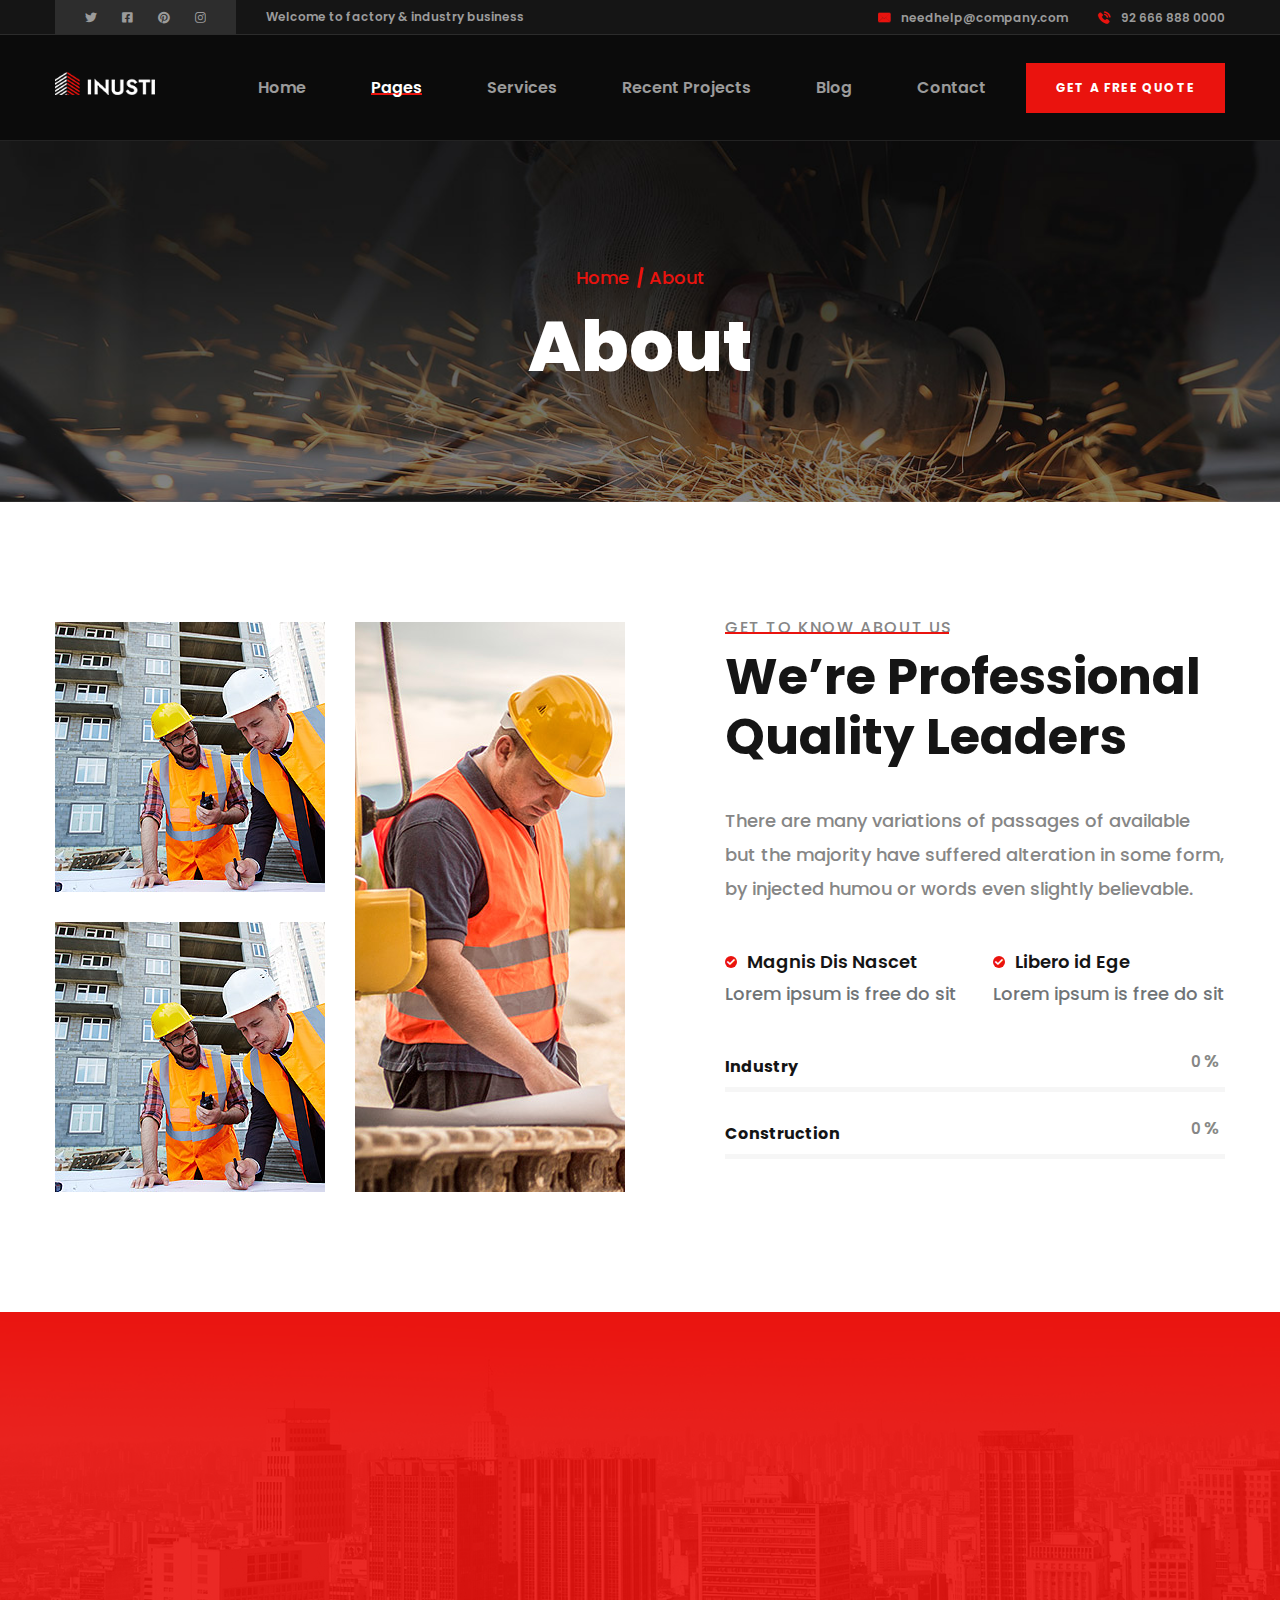
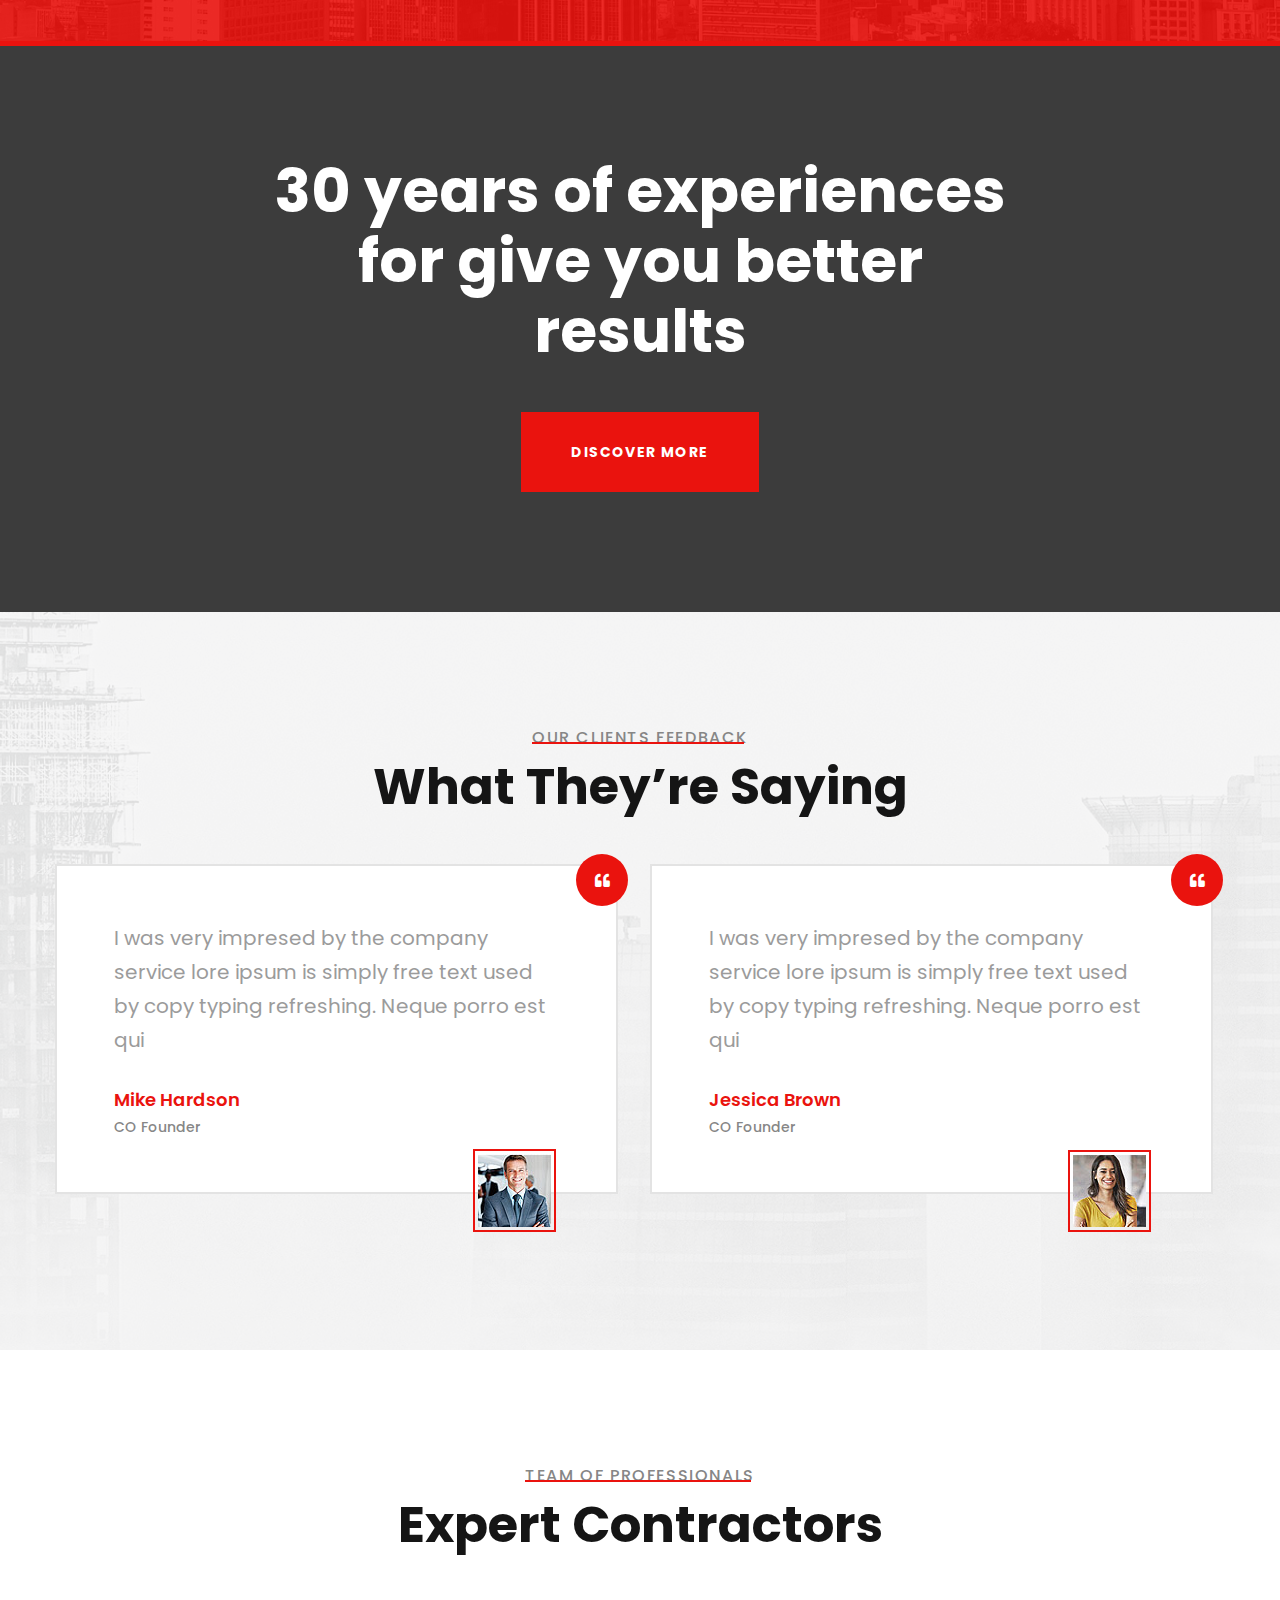
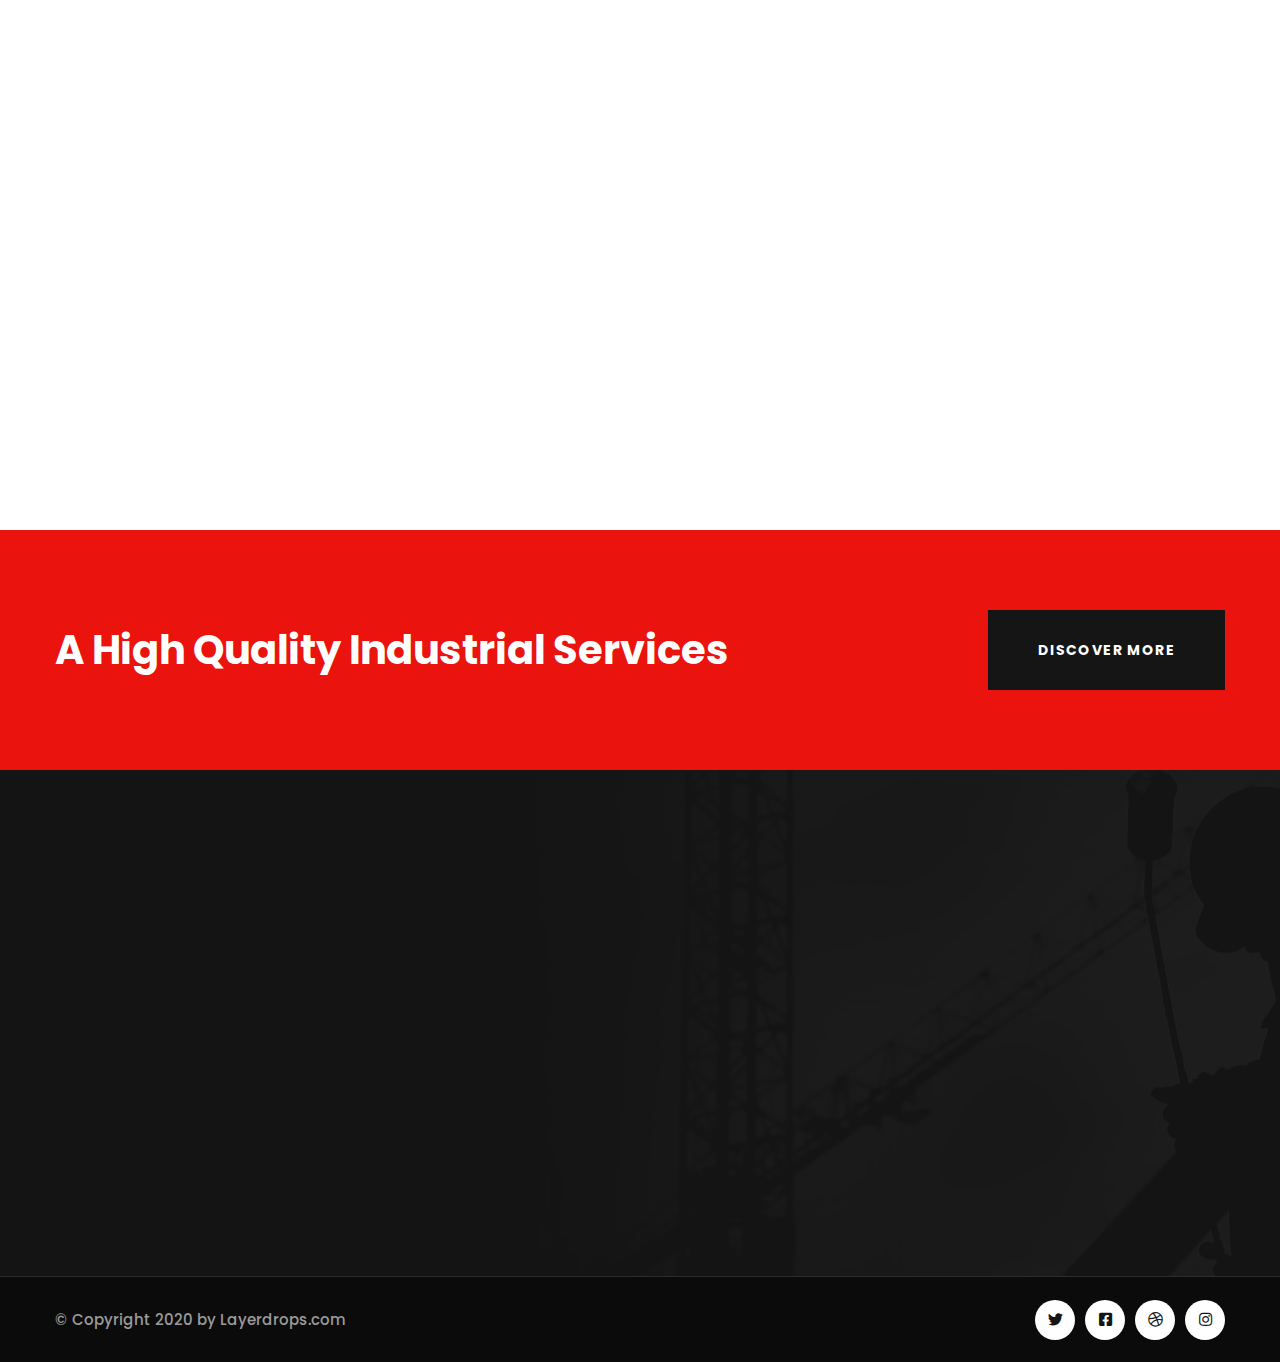
<file: about.html>
<!DOCTYPE html>
<html lang="en">


<!-- Mirrored from layerdrops.com/inusti/about.html by HTTrack Website Copier/3.x [XR&CO'2014], Mon, 20 Nov 2023 14:28:03 GMT -->
<head>
    <meta charset="UTF-8">
    <meta name="viewport" content="width=device-width, initial-scale=1.0">
    <meta http-equiv="X-UA-Compatible" content="ie=edge">
    <title>About || Inusti || Inusti Form HTML Template</title>
    <link rel="apple-touch-icon" sizes="180x180" href="assets/images/favicons/apple-touch-icon.png">
    <link rel="icon" type="image/png" sizes="32x32" href="assets/images/favicons/favicon-32x32.png">
    <link rel="icon" type="image/png" sizes="16x16" href="assets/images/favicons/favicon-16x16.png">
    <link rel="manifest" href="assets/images/favicons/site.webmanifest">

    <!-- Fonts-->
    <link
        href="https://fonts.googleapis.com/css2?family=Poppins:ital,wght@0,300;0,400;0,500;0,600;0,700;0,800;0,900;1,300;1,400;1,500;1,600;1,700;1,800;1,900&amp;display=swap"
        rel="stylesheet">

    <!-- Css-->
    <link rel="stylesheet" href="assets/css/animate.min.css">
    <link rel="stylesheet" href="assets/css/bootstrap.min.css">
    <link rel="stylesheet" href="assets/css/owl.carousel.min.css">
    <link rel="stylesheet" href="assets/css/owl.theme.default.min.css">
    <link rel="stylesheet" href="assets/css/magnific-popup.css">
    <link rel="stylesheet" href="assets/css/fontawesome-all.min.css">
    <link rel="stylesheet" href="assets/css/swiper.min.css">
    <link rel="stylesheet" href="assets/css/bootstrap-select.min.css">

    <link rel="stylesheet" href="assets/css/jquery.mCustomScrollbar.min.css">
    <link rel="stylesheet" href="assets/css/bootstrap-datepicker.min.css">
    <link rel="stylesheet" href="assets/css/vegas.min.css">
    <link rel="stylesheet" href="assets/css/nouislider.min.css">
    <link rel="stylesheet" href="assets/css/nouislider.pips.css">
    <link rel="stylesheet" href="assets/css/ziston-icon.css">
    <link rel="stylesheet" href="assets/css/flaticon.css">
    <!-- Template styles -->
    <link rel="stylesheet" href="assets/css/style.css">
    <link rel="stylesheet" href="assets/css/responsive.css">

</head>

<body>

    <div class="preloader">
        <img src="assets/images/loader.png" class="preloader__image" alt="">
    </div><!-- /.preloader -->

    <div class="page-wrapper">


        <div class="site-header__header-one-wrap clearfix">

            <div class="header_top_one">
                <div class="container">
                    <div class="header_top_one_inner clearfix">

                        <div class="header_top_one_inner_left float-left">
                            <div class="header_social_1">
                                <ul class="list-unstyled">
                                    <li><a href="#"><i class="fab fa-twitter"></i></a></li>
                                    <li><a href="#"><i class="fab fa-facebook-square"></i></a></li>
                                    <li><a href="#"><i class="fab fa-pinterest"></i></a></li>
                                    <li><a href="#"><i class="fab fa-instagram"></i></a></li>
                                </ul>
                            </div>
                            <div class="header_top_one_inner_left_text">
                                <p>Welcome to factory & industry business</p>
                            </div>
                        </div>

                        <div class="header_top_one_inner_right float-right">
                            <div class="header_topmenu_1">
                                <ul class="list-unstyled">
                                    <li><a href="mailto:needhelp@company.com"><span
                                                class="flaticon-email"></span>needhelp@company.com</a></li>
                                    <li><a href="tel:92-666-888-0000"><span class="flaticon-telephone"></span>92 666 888
                                            0000</a></li>
                                </ul>
                            </div>
                        </div>

                    </div>
                </div>
            </div>

            <header class="main-nav__header-one">
                <div class="container">
                    <nav class="header-navigation one stricky">
                        <div class="container-box clearfix">
                            <!-- Brand and toggle get grouped for better mobile display -->
                            <div class="main-nav__left main-nav__left_one float-left">
                                <div class="logo_one">
                                    <a href="index.html" class="main-nav__logo">
                                        <img src="assets/images/resources/logo.png" class="main-logo"
                                            alt="Awesome Image">
                                    </a>
                                </div>
                                <a href="#" class="side-menu__toggler">
                                    <i class="fa fa-bars"></i>
                                </a>
                            </div>

                            <div class="main-nav__main-navigation one float-right">
                                <ul class=" main-nav__navigation-box float-left">
                                    <li class="dropdown">
                                        <a href="index.html">Home</a>
                                        <ul>
                                            <li><a href="index.html">Home 01</a></li>
                                            <li><a href="index2.html">Home 02</a></li>
                                            <li><a href="index3.html">Home 03</a></li>
                                            <li class="dropdown"><a href="#">Header Versions</a>
                                                <ul>
                                                    <li><a href="index.html">Header 01</a></li>
                                                    <li><a href="index2.html">Header 02</a></li>
                                                    <li><a href="index3.html">Header 03</a></li>
                                                </ul><!-- /.sub-menu -->
                                            </li>
                                        </ul><!-- /.sub-menu -->
                                    </li>
                                    <li class="dropdown current">
                                        <a href="#">Pages</a>
                                        <ul>
                                            <li><a href="about.html">About</a></li>
                                            <li><a href="team.html">Our Team</a></li>
                                            <li><a href="history.html">Our History</a></li>
                                        </ul><!-- /.sub-menu -->
                                    </li>
                                    <li class="dropdown">
                                        <a href="#">Services</a>
                                        <ul>
                                            <li><a href="services.html">Services</a></li>
                                            <li><a href="services-details.html">Services Details</a></li>
                                        </ul><!-- /.sub-menu -->
                                    </li>
                                    <li class="dropdown">
                                        <a href="#">Recent Projects</a>
                                        <ul>
                                            <li><a href="projects.html">Projects</a></li>
                                            <li><a href="projects-details.html">Projects Details</a></li>
                                        </ul><!-- /.sub-menu -->
                                    </li>
                                    <li class="dropdown">
                                        <a href="#">Blog</a>
                                        <ul>
                                            <li><a href="blog.html">Blog</a></li>
                                            <li><a href="blog-details.html">Blog Details</a></li>
                                        </ul><!-- /.sub-menu -->
                                    </li>
                                    <li>
                                        <a href="contact.html">Contact</a>
                                    </li>
                                </ul>
                                <div class="main-nav__right main-nav__right_one float-left">
                                    <div class="header_btn_1">
                                        <a href="contact.html">Get a free quote</a>
                                    </div>
                                </div>
                            </div><!-- /.navbar-collapse -->



                        </div>
                    </nav>
                </div>
            </header>
        </div>

        <!--Page Header Start-->
        <section class="page-header" style="background-image: url(assets/images/backgrounds/page-header-contact.jpg);">
            <div class="container">
                <ul class="thm-breadcrumb list-unstyled">
                    <li><a href="index.html">Home</a></li>
                    <li><span>About</span></li>
                </ul>
                <h2>About</h2>
            </div>
        </section>

        <!--Get To Know Start-->
        <section class="get_to_know">
            <div class="container">
                <div class="row">
                    <div class="col-xl-6">
                        <div class="get_to_know_left">
                            <div class="row">
                                <div class="col-xl-6 col-lg-6 col-md-6">
                                    <div class="get_to_know_single">
                                        <div class="get_to_know_image">
                                            <img src="assets/images/about/get-to-know-img-1.jpg" alt="">
                                        </div>
                                    </div>
                                    <div class="get_to_know_single">
                                        <div class="get_to_know_image">
                                            <img src="assets/images/about/get-to-know-img-1.jpg" alt="">
                                        </div>
                                    </div>
                                </div>
                                <div class="col-xl-6 col-lg-6 col-md-6">
                                    <div class="get_to_know_big_image">
                                        <img src="assets/images/about/get-to-know-img-3.jpg" alt="">
                                    </div>
                                </div>
                            </div>
                        </div>
                    </div>
                    <div class="col-xl-6">
                        <div class="get_to_know_right">
                            <div class="block-title text-left">
                                <h4>Get to know about us</h4>
                                <h2>We’re Professional Quality Leaders</h2>
                            </div>
                            <div class="get_to_know_right_text">
                                <p>There are many variations of passages of available but the majority have suffered
                                    alteration in some form, by injected humou or words even slightly believable.</p>
                            </div>
                            <div class="get_to_know_right_bottom">
                                <div class="get_to_know_right_bottom_single">
                                    <div class="title">
                                        <h4><i class="fa fa-check"></i>Magnis Dis Nascet</h4>
                                    </div>
                                    <div class="content">
                                        <p>Lorem ipsum is free do sit</p>
                                    </div>
                                </div>
                                <div class="get_to_know_right_bottom_single">
                                    <div class="title">
                                        <h4><i class="fa fa-check"></i>Libero id Ege</h4>
                                    </div>
                                    <div class="content">
                                        <p>Lorem ipsum is free do sit</p>
                                    </div>
                                </div>
                            </div>
                            <div class="progress-levels">
                                <!--Skill Box-->
                                <div class="progress-box">
                                    <div class="inner count-box">
                                        <div class="text">Industry</div>
                                        <div class="bar">
                                            <div class="bar-innner">
                                                <div class="skill-percent">
                                                    <span class="count-text" data-speed="3000" data-stop="91">0</span>
                                                    <span class="percent">%</span>
                                                </div>
                                                <div class="bar-fill" data-percent="91"></div>
                                            </div>
                                        </div>
                                    </div>
                                </div>
                                <!--Skill Box-->
                                <div class="progress-box">
                                    <div class="inner count-box">
                                        <div class="text">Construction</div>
                                        <div class="bar">
                                            <div class="bar-innner">
                                                <div class="skill-percent">
                                                    <span class="count-text" data-speed="3000" data-stop="78">0</span>
                                                    <span class="percent">%</span>
                                                </div>
                                                <div class="bar-fill" data-percent="78"></div>
                                            </div>
                                        </div>
                                    </div>
                                </div>
                            </div>
                        </div>
                    </div>
                </div>
            </div>
        </section>

        <!--Counter Three Start-->
        <section class="counter_two three" style="background-image: url(assets/images/resources/counter_two_bg.jpg)">
            <div class="container">
                <ul class="counter_two_box list-unstyled">
                    <li class="counter_two_single wow fadeInLeft" data-wow-delay="100ms" data-wow-duration="1500ms">
                        <h2 class="counter">8705</h2>
                        <p>Project Completed</p>
                    </li>
                    <li class="counter_two_single wow fadeInLeft" data-wow-delay="200ms" data-wow-duration="1500ms">
                        <h2 class="counter">480</h2>
                        <p>Team Members</p>
                    </li>
                    <li class="counter_two_single wow fadeInLeft" data-wow-delay="300ms" data-wow-duration="1500ms">
                        <h2 class="counter">6260</h2>
                        <p>Hours Worked</p>
                    </li>
                    <li class="counter_two_single wow fadeInLeft" data-wow-delay="400ms" data-wow-duration="1500ms">
                        <h2 class="counter">9774</h2>
                        <p>Happy People</p>
                    </li>
                </ul>
            </div>
        </section>

        <!--Thirty Years Experience Start-->
        <section class="thirty__years_experience"
            style="background-image: url(assets/images/resources/thirty__years_experience-bg.jpg)">
            <div class="container">
                <div class="row">
                    <div class="col-xl-12">
                        <div class="thirty__years_experience_inner">
                            <h2>30 years of experiences <br> for give you better <br> results</h2>
                            <a href="history.html" class="thm-btn thirty__years_experience_btn">Discover More</a>
                        </div>
                    </div>
                </div>
            </div>
        </section>

        <!--Testimonails One Start-->
        <section class="testimonails_two"
            style="background-image: url(assets/images/testimonials/testimonails_2-bg.jpg)">
            <div class="container">
                <div class="block-title text-center">
                    <h4>Our Clients feedback</h4>
                    <h2>What They’re Saying</h2>
                </div>
                <div class="row">
                    <div class="col-xl-12">
                        <div class="thm-swiper__slider swiper-container" data-swiper-options='{"spaceBetween": 100, "slidesPerView": 4, "autoplay": { "delay": 5000 }, "breakpoints": {
                "0": {
                    "spaceBetween": 0,
                    "slidesPerView": 1
                },
                "425": {
                    "spaceBetween": 0,
                    "slidesPerView": 1
                },
                "575": {
                    "spaceBetween": 30,
                    "slidesPerView": 2
                },
                "767": {
                    "spaceBetween": 30,
                    "slidesPerView": 2
                },
                "991": {
                    "spaceBetween": 20,
                    "slidesPerView": 2
                },
                "1289": {
                    "spaceBetween": 20,
                    "slidesPerView": 2
                },
                "1440": {
                    "spaceBetween": 20,
                    "slidesPerView": 2
                }
            }}'>
                            <div class="swiper-wrapper">
                                <div class="swiper-slide">
                                    <!--Testimonails One Single-->
                                    <div class="testimonails_two_single">
                                        <div class="testimonails_two_quote_icon"><i class="fa fa-quote-left"></i></div>
                                        <div class="testimonails_two_text">
                                            <p>I was very impresed by the company service lore ipsum is simply free text
                                                used by copy typing refreshing. Neque porro est qui </p>
                                        </div>
                                        <div class="testimonails_two_client_name">
                                            <h3>Mike Hardson</h3>
                                            <p>CO Founder</p>
                                        </div>
                                        <div class="testimonails_two_image">
                                            <img src="assets/images/testimonials/testimonails_1-img-1.jpg" alt="">
                                        </div>
                                    </div>
                                </div><!-- /.swiper-slide -->
                                <div class="swiper-slide">
                                    <!--Testimonails One Single-->
                                    <div class="testimonails_two_single">
                                        <div class="testimonails_two_quote_icon"><i class="fa fa-quote-left"></i></div>
                                        <div class="testimonails_two_text">
                                            <p>I was very impresed by the company service lore ipsum is simply free text
                                                used by copy typing refreshing. Neque porro est qui </p>
                                        </div>
                                        <div class="testimonails_two_client_name">
                                            <h3>Jessica Brown</h3>
                                            <p>CO Founder</p>
                                        </div>
                                        <div class="testimonails_two_image">
                                            <img src="assets/images/testimonials/testimonails_1-img-2.jpg" alt="">
                                        </div>
                                    </div>
                                </div><!-- /.swiper-slide -->
                                <div class="swiper-slide">
                                    <!--Testimonails One Single-->
                                    <div class="testimonails_two_single">
                                        <div class="testimonails_two_quote_icon"><i class="fa fa-quote-left"></i></div>
                                        <div class="testimonails_two_text">
                                            <p>I was very impresed by the company service lore ipsum is simply free text
                                                used by copy typing refreshing. Neque porro est qui </p>
                                        </div>
                                        <div class="testimonails_two_client_name">
                                            <h3>Mike Hardson</h3>
                                            <p>CO Founder</p>
                                        </div>
                                        <div class="testimonails_two_image">
                                            <img src="assets/images/testimonials/testimonails_1-img-1.jpg" alt="">
                                        </div>
                                    </div>
                                </div><!-- /.swiper-slide -->
                                <div class="swiper-slide">
                                    <!--Testimonails One Single-->
                                    <div class="testimonails_two_single">
                                        <div class="testimonails_two_quote_icon"><i class="fa fa-quote-left"></i></div>
                                        <div class="testimonails_two_text">
                                            <p>I was very impresed by the company service lore ipsum is simply free text
                                                used by copy typing refreshing. Neque porro est qui </p>
                                        </div>
                                        <div class="testimonails_two_client_name">
                                            <h3>Jessica Brown</h3>
                                            <p>CO Founder</p>
                                        </div>
                                        <div class="testimonails_two_image">
                                            <img src="assets/images/testimonials/testimonails_1-img-2.jpg" alt="">
                                        </div>
                                    </div>
                                </div><!-- /.swiper-slide -->
                            </div><!-- /.swiper-wrapper -->
                        </div><!-- /.swiper-container -->
                    </div>
                </div>
            </div>
        </section>

        <!--Team One Start-->
        <section class="team_one">
            <div class="container">
                <div class="block-title text-center">
                    <h4>Team of Professionals</h4>
                    <h2>Expert Contractors</h2>
                </div>
                <div class="row">
                    <div class="col-xl-3 col-lg-6 col-md-6">
                        <!--Team One Single-->
                        <div class="team_one_single wow fadeInLeft" data-wow-duration="1500ms" data-wow-delay="0ms">
                            <div class="team_one_image">
                                <img src="assets/images/team/team-1-img-1.jpg" alt="">
                            </div>
                            <div class="team_one_content">
                                <div class="team_one_name_title">
                                    <h4>Mike Hardson</h4>
                                    <p>Contractor</p>
                                </div>
                                <div class="team_one_social">
                                    <a href="#"><i class="fab fa-twitter"></i></a>
                                    <a href="#"><i class="fab fa-facebook-square"></i></a>
                                    <a href="#"><i class="fab fa-instagram"></i></a>
                                </div>
                            </div>
                        </div>
                    </div>
                    <div class="col-xl-3 col-lg-6 col-md-6">
                        <!--Team One Single-->
                        <div class="team_one_single wow fadeInUp" data-wow-duration="1500ms" data-wow-delay="100ms">
                            <div class="team_one_image">
                                <img src="assets/images/team/team-1-img-2.jpg" alt="">
                            </div>
                            <div class="team_one_content">
                                <div class="team_one_name_title">
                                    <h4>Sarah Albert</h4>
                                    <p>Contractor</p>
                                </div>
                                <div class="team_one_social">
                                    <a href="#"><i class="fab fa-twitter"></i></a>
                                    <a href="#"><i class="fab fa-facebook-square"></i></a>
                                    <a href="#"><i class="fab fa-instagram"></i></a>
                                </div>
                            </div>
                        </div>
                    </div>
                    <div class="col-xl-3 col-lg-6 col-md-6">
                        <!--Team One Single-->
                        <div class="team_one_single wow fadeInDown" data-wow-duration="1500ms" data-wow-delay="200ms">
                            <div class="team_one_image">
                                <img src="assets/images/team/team-1-img-3.jpg" alt="">
                            </div>
                            <div class="team_one_content">
                                <div class="team_one_name_title">
                                    <h4>Kevin Micahel</h4>
                                    <p>Contractor</p>
                                </div>
                                <div class="team_one_social">
                                    <a href="#"><i class="fab fa-twitter"></i></a>
                                    <a href="#"><i class="fab fa-facebook-square"></i></a>
                                    <a href="#"><i class="fab fa-instagram"></i></a>
                                </div>
                            </div>
                        </div>
                    </div>
                    <div class="col-xl-3 col-lg-6 col-md-6">
                        <!--Team One Single-->
                        <div class="team_one_single wow fadeInRight" data-wow-duration="1500ms" data-wow-delay="300ms">
                            <div class="team_one_image">
                                <img src="assets/images/team/team-1-img-4.jpg" alt="">
                            </div>
                            <div class="team_one_content">
                                <div class="team_one_name_title">
                                    <h4>Alessha Brown</h4>
                                    <p>Contractor</p>
                                </div>
                                <div class="team_one_social">
                                    <a href="#"><i class="fab fa-twitter"></i></a>
                                    <a href="#"><i class="fab fa-facebook-square"></i></a>
                                    <a href="#"><i class="fab fa-instagram"></i></a>
                                </div>
                            </div>
                        </div>
                    </div>
                </div>
            </div>
        </section>

        <!-- CTA One Start -->
        <section class="cta_one">
            <div class="container">
                <div class="row">
                    <div class="col-xl-12">
                        <div class="cta_one_inner">
                            <div class="cta_one_left_text">
                                <h3>A High Quality Industrial Services</h3>
                            </div>
                            <div class="cta_one_right_btn">
                                <a href="services.html" class="thm-btn">Discover more</a>
                            </div>
                        </div>
                    </div>
                </div>
            </div>
        </section>

        <!--Site Footer Start-->
        <footer class="site-footer" style="background-image: url(assets/images/resources/footer-bg-img.jpg)">
            <div class="container">
                <div class="row">
                    <div class="col-xl-3 col-lg-6 col-md-6">
                        <div class="footer-widget__column footer-widget__about wow fadeInUp animated"
                            data-wow-delay="100ms">
                            <div class="footer-widget__about_logo">
                                <a href="index.html"><img src="assets/images/resources/footer-logo.png" alt=""></a>
                            </div>
                            <div class="footer-widget_about_text__box">
                                <p>Duis aute irure dolor in reprehen derit in voluptate velit esse cillum dolore eu.</p>
                            </div>
                            <ul class="list-unstyled">
                                <li>
                                    <div class="footer-widget_about_icon">
                                        <span class="flaticon-email"></span>
                                    </div>
                                    <div class="footer-widget_about_text">
                                        <a href="mailto:needhelp@company.com">needhelp@company.com</a>
                                    </div>
                                </li>
                                <li>
                                    <div class="footer-widget_about_icon">
                                        <span class="flaticon-telephone"></span>
                                    </div>
                                    <div class="footer-widget_about_text">
                                        <a href="tel:92-666-888-0000">92 666 888 0000</a>
                                    </div>
                                </li>
                            </ul>
                        </div>
                    </div>
                    <div class="col-xl-3 col-lg-6 col-md-6">
                        <div class="footer-widget__column footer-widget__explore wow fadeInUp animated"
                            data-wow-delay="200ms">
                            <div class="footer-widget__title">
                                <h3>Explore</h3>
                            </div>
                            <ul class="footer-widget__explore_list list-unstyled">
                                <li><a href="about.html">About</a></li>
                                <li><a href="projects.html">New Projects</a></li>
                                <li><a href="history.html">Our History</a></li>
                                <li><a href="contact.html">Contact</a></li>
                                <li><a href="#">Blog Posts</a></li>
                            </ul>
                            <ul class="footer-widget__explore_list_two list-unstyled">
                                <li><a href="blog.html">Press</a></li>
                                <li><a href="contact.html">Help Topics</a></li>
                                <li><a href="contact.html">Privacy Policy</a></li>
                                <li><a href="about.html">Terms of Use</a></li>
                            </ul>
                        </div>
                    </div>
                    <div class="col-xl-3 col-lg-6 col-md-6">
                        <div class="footer-widget__column footer-widget__latest_news wow fadeInUp animated"
                            data-wow-delay="300ms">
                            <div class="footer-widget__title">
                                <h3>Latest News</h3>
                            </div>
                            <ul class="footer-widget__latest_news_list list-unstyled">
                                <li>
                                    <div class="footer-widget__latest_news_image">
                                        <img src="assets/images/resources/fotter-l-n-img-1.jpg" alt="">
                                    </div>
                                    <div class="footer-widget__latest_news_content">
                                        <h4>16 Oct, 2020</h4>
                                        <p><a href="blog-details.html">We are Building New Quality Machinery</a></p>
                                    </div>
                                </li>
                                <li>
                                    <div class="footer-widget__latest_news_image">
                                        <img src="assets/images/resources/fotter-l-n-img-2.jpg" alt="">
                                    </div>
                                    <div class="footer-widget__latest_news_content">
                                        <h4>16 Oct, 2020</h4>
                                        <p><a href="blog-details.html">Organically grow the holistic world</a></p>
                                    </div>
                                </li>
                            </ul>
                        </div>
                    </div>
                    <div class="col-xl-3 col-lg-6 col-md-6">
                        <div class="footer-widget__column footer-widget__newsletter wow fadeInUp animated"
                            data-wow-delay="400ms"
                            style="visibility: visible; animation-delay: 400ms; animation-name: fadeInUp;">
                            <div class="footer-widget__title">
                                <h3>Newsletter</h3>
                            </div>
                            <div class="footer-widget__newsletter_text">
                                <p>Duis aute irure dolor in reprehen derit in voluptate velit esse.</p>
                            </div>
                            <form
                                data-url="https://xyz.us18.list-manage.com/subscribe/post?u=20e91746ef818cd941998c598&amp;id=cc0ee8140e"
                                class="mc-form">
                                <div class="footer_input-box">
                                    <input type="email" name="EMAIL" id="mc-email" placeholder="Email Address">
                                    <button type="submit" class="button"><span
                                            class="flaticon-right-arrow"></span></button>
                                </div>
                            </form>
                            <div class="mc-form__response"></div><!-- /.mc-form__response -->
                        </div>
                    </div>
                </div>
            </div>
        </footer>

        <!--Site Footer Bottom Start-->
        <div class="site-footer_bottom">
            <div class="container">
                <div class="site-footer_bottom_copyright">
                    <p>© Copyright 2020 by <a href="#">Layerdrops.com</a></p>
                </div>
                <div class="site-footer__social">
                    <a href="#" class="tw-clr"><i class="fab fa-twitter"></i></a>
                    <a href="#" class="fb-clr"><i class="fab fa-facebook-square"></i></a>
                    <a href="#" class="dr-clr"><i class="fab fa-dribbble"></i></a>
                    <a href="#" class="ins-clr"><i class="fab fa-instagram"></i></a>
                </div>
            </div>
        </div>

    </div><!-- /.page-wrapper -->

    <a href="#" data-target="html" class="scroll-to-target scroll-to-top"><i class="fa fa-angle-up"></i></a>

    <div class="mobile-nav__wrapper">
        <div class="mobile-nav__overlay side-menu__toggler mobile-nav__toggler"></div>
        <!-- /.mobile-nav__overlay -->
        <div class="mobile-nav__content">
            <span class="mobile-nav__close side-menu__toggler mobile-nav__toggler"><i class="fa fa-times"></i></span>

            <div class="logo-box">
                <a href="index.html" aria-label="logo image"><img src="assets/images/resources/logo.png" width="101"
                        alt="" /></a>
            </div>
            <!-- /.logo-box -->
            <div class="mobile-nav__container clearfix"></div>
            <!-- /.mobile-nav__container -->

            <ul class="mobile-nav__contact list-unstyled">
                <li>
                    <i class="flaticon-email"></i>
                    <a href="mailto:needhelp@azino.com">needhelp@inusti.com</a>
                </li>
                <li>
                    <i class="flaticon-telephone"></i>
                    <a href="tel:666-888-0000">666 888 0000</a>
                </li>
            </ul><!-- /.mobile-nav__contact -->
            <div class="mobile-nav__top">
                <div class="mobile-nav__language">
                    <img src="assets/images/resources/flag-1-1.jpg" alt="">
                    <label class="sr-only" for="language-select">select language</label>
                    <!-- /#language-select.sr-only -->
                    <select class="selectpicker" id="language-select">
                        <option value="english">English</option>
                        <option value="arabic">Arabic</option>
                    </select>
                </div><!-- /.mobile-nav__language -->
                <div class="mobile-nav__social">
                    <a href="#" aria-label="twitter"><i class="fab fa-twitter"></i></a>
                    <a href="#" aria-label="facebook"><i class="fab fa-facebook-square"></i></a>
                    <a href="#" aria-label="pinterest"><i class="fab fa-pinterest-p"></i></a>
                    <a href="#" aria-label="instagram"><i class="fab fa-instagram"></i></a>
                </div><!-- /.mobile-nav__social -->
            </div><!-- /.mobile-nav__top -->



        </div>
        <!-- /.mobile-nav__content -->
    </div>

    <div class="search-popup">
        <div class="search-popup__overlay custom-cursor__overlay">
            <div class="cursor"></div>
            <div class="cursor-follower"></div>
        </div><!-- /.search-popup__overlay -->
        <div class="search-popup__inner">
            <form action="#" class="search-popup__form">
                <input type="text" name="search" placeholder="Type here to Search....">
                <button type="submit"><i class="fa fa-search"></i></button>
            </form>
        </div>
    </div>



    <script src="assets/js/jquery.min.js"></script>
    <script src="assets/js/bootstrap.bundle.min.js"></script>
    <script src="assets/js/owl.carousel.min.js"></script>
    <script src="assets/js/waypoints.min.js"></script>
    <script src="assets/js/jquery.counterup.min.js"></script>
    <script src="assets/js/TweenMax.min.js"></script>
    <script src="assets/js/wow.js"></script>
    <script src="assets/js/jquery.magnific-popup.min.js"></script>
    <script src="assets/js/jquery.ajaxchimp.min.js"></script>
    <script src="assets/js/swiper.min.js"></script>
    <script src="assets/js/typed-2.0.11.js"></script>
    <script src="assets/js/vegas.min.js"></script>
    <script src="assets/js/jquery.validate.min.js"></script>
    <script src="assets/js/bootstrap-select.min.js"></script>
    <script src="assets/js/countdown.min.js"></script>
    <script src="assets/js/jquery.mCustomScrollbar.concat.min.js"></script>
    <script src="assets/js/bootstrap-datepicker.min.js"></script>
    <script src="assets/js/nouislider.min.js"></script>
    <script src="assets/js/isotope.js"></script>
    <script src="assets/js/appear.js"></script>
    <script src="http://maps.google.com/maps/api/js?key=AIzaSyATY4Rxc8jNvDpsK8ZetC7JyN4PFVYGCGM"></script>


    <!-- template scripts -->
    <script src="assets/js/theme.js"></script>


</body>


<!-- Mirrored from layerdrops.com/inusti/about.html by HTTrack Website Copier/3.x [XR&CO'2014], Mon, 20 Nov 2023 14:28:04 GMT -->
</html>
</file>
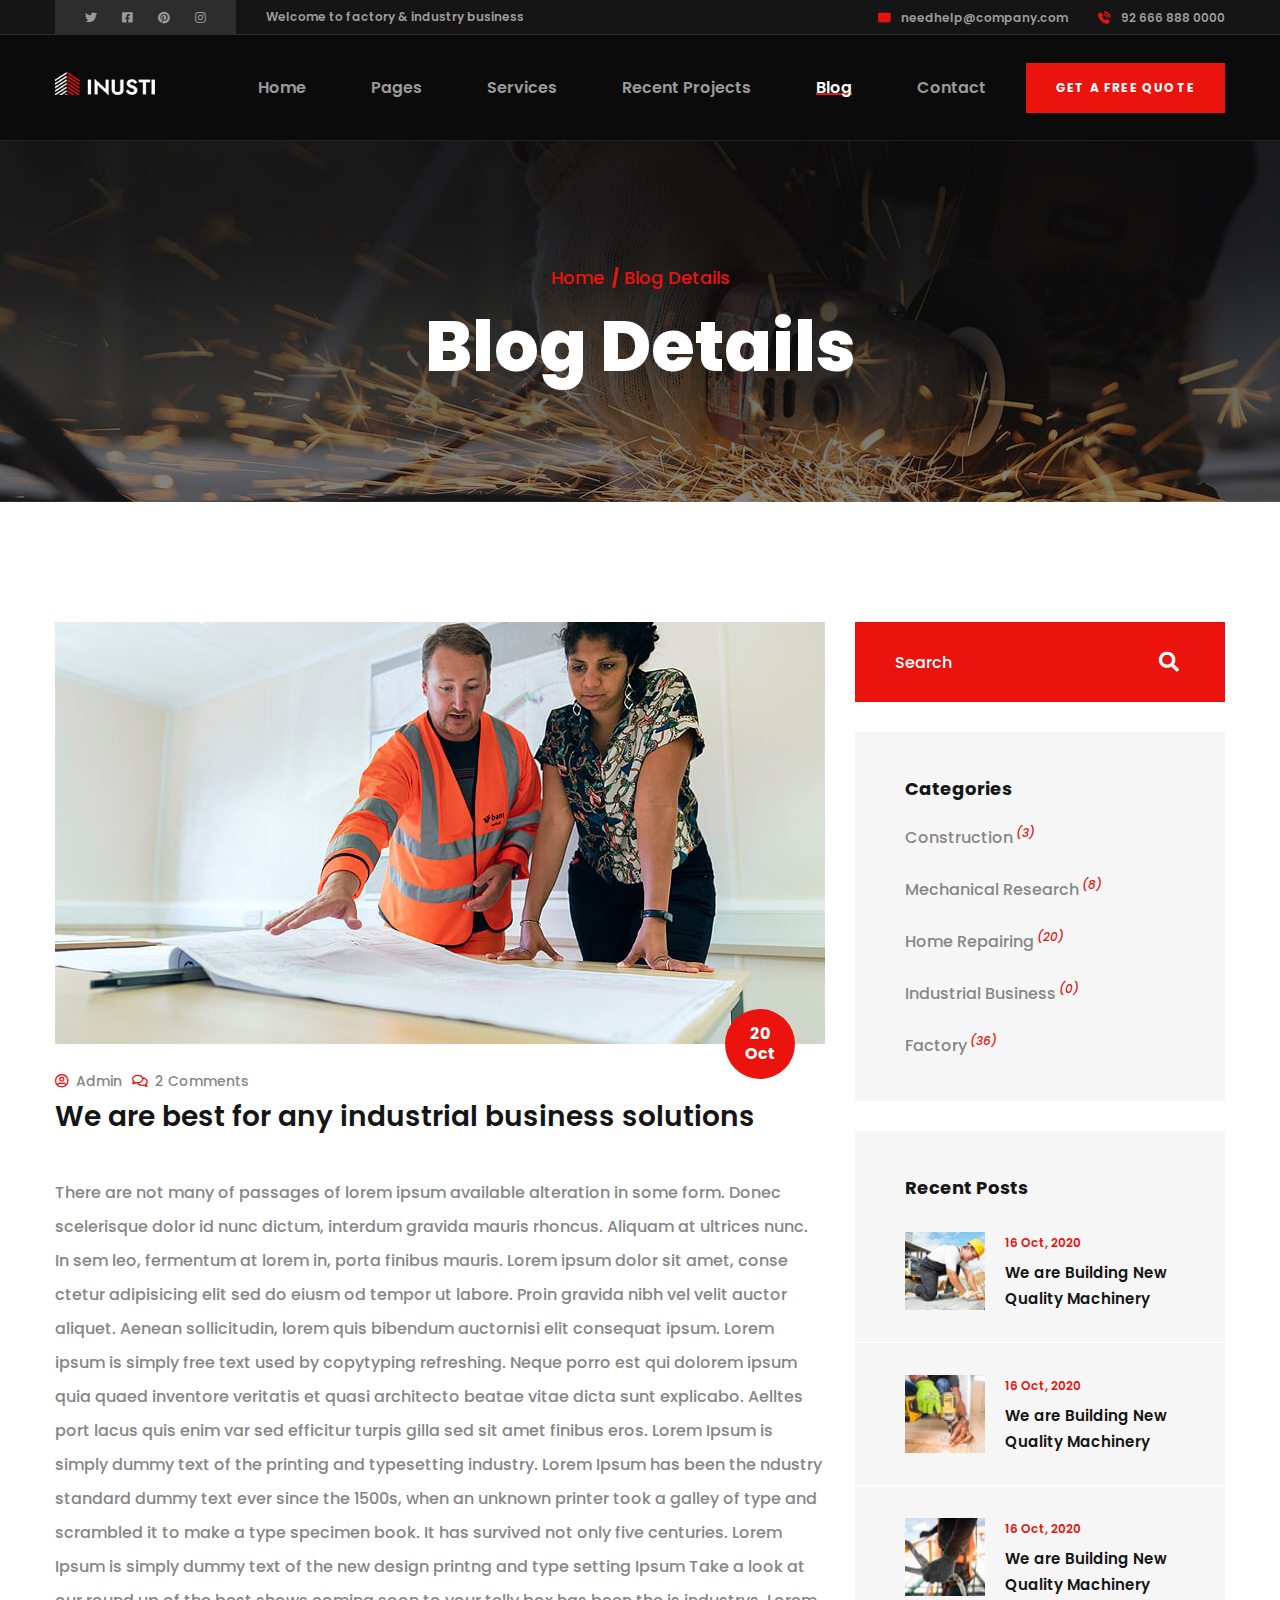
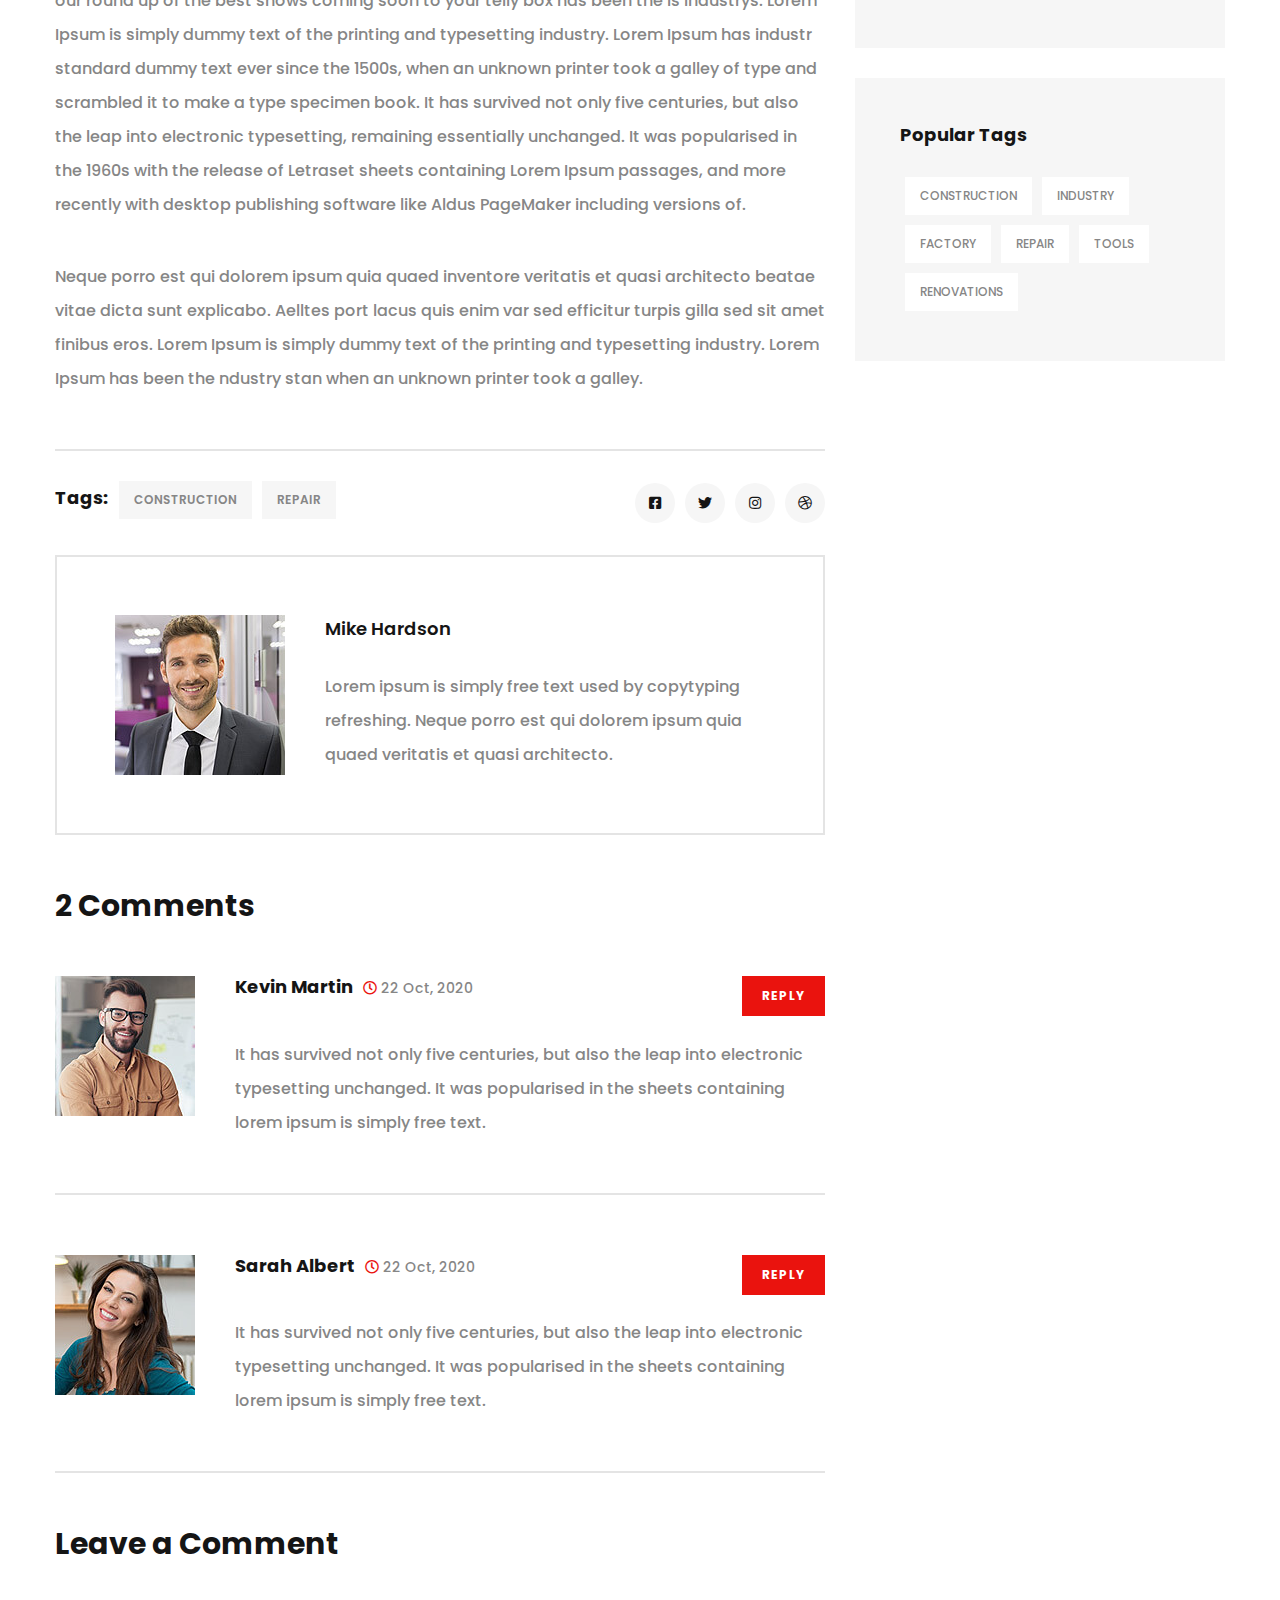
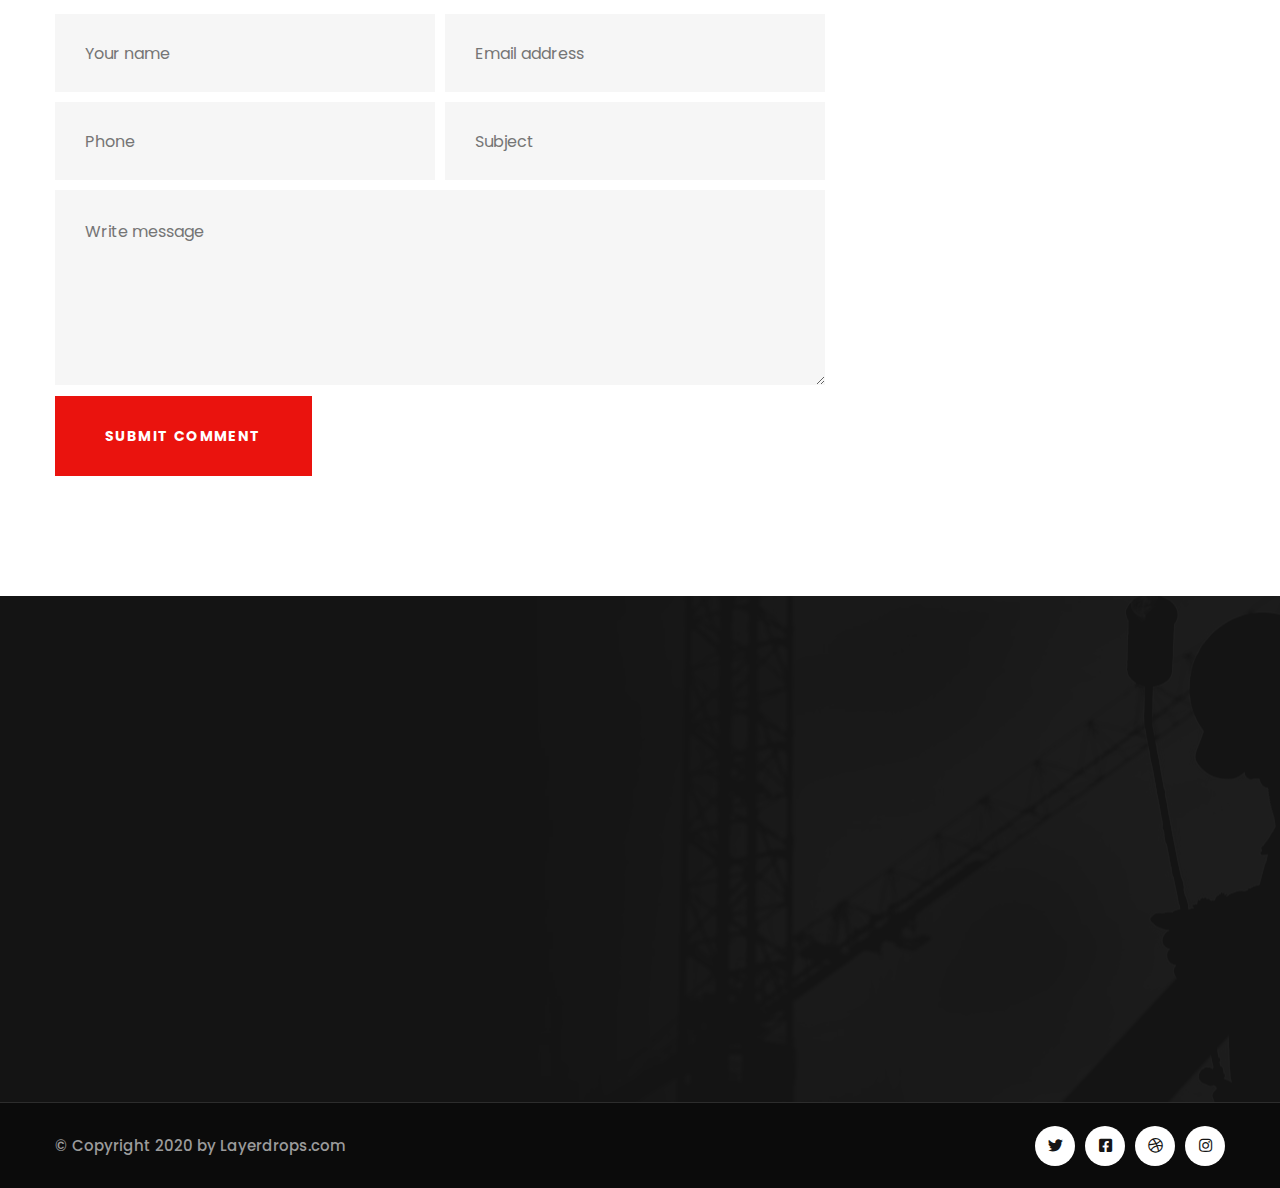
<file: blog-details.html>
<!DOCTYPE html>
<html lang="en">


<!-- Mirrored from layerdrops.com/inusti/blog-details.html by HTTrack Website Copier/3.x [XR&CO'2014], Mon, 20 Nov 2023 14:28:18 GMT -->
<head>
    <meta charset="UTF-8">
    <meta name="viewport" content="width=device-width, initial-scale=1.0">
    <meta http-equiv="X-UA-Compatible" content="ie=edge">
    <title>Blog Details || Inusti || Inusti Form HTML Template</title>
    <link rel="apple-touch-icon" sizes="180x180" href="assets/images/favicons/apple-touch-icon.png">
    <link rel="icon" type="image/png" sizes="32x32" href="assets/images/favicons/favicon-32x32.png">
    <link rel="icon" type="image/png" sizes="16x16" href="assets/images/favicons/favicon-16x16.png">
    <link rel="manifest" href="assets/images/favicons/site.webmanifest">

    <!-- Fonts-->
     <link href="https://fonts.googleapis.com/css2?family=Poppins:ital,wght@0,300;0,400;0,500;0,600;0,700;0,800;0,900;1,300;1,400;1,500;1,600;1,700;1,800;1,900&amp;display=swap" rel="stylesheet">

    <!-- Css-->
    <link rel="stylesheet" href="assets/css/animate.min.css">
    <link rel="stylesheet" href="assets/css/bootstrap.min.css">
    <link rel="stylesheet" href="assets/css/owl.carousel.min.css">
    <link rel="stylesheet" href="assets/css/owl.theme.default.min.css">
    <link rel="stylesheet" href="assets/css/magnific-popup.css">
    <link rel="stylesheet" href="assets/css/fontawesome-all.min.css">
    <link rel="stylesheet" href="assets/css/swiper.min.css">
    <link rel="stylesheet" href="assets/css/bootstrap-select.min.css">

    <link rel="stylesheet" href="assets/css/jquery.mCustomScrollbar.min.css">
    <link rel="stylesheet" href="assets/css/bootstrap-datepicker.min.css">
    <link rel="stylesheet" href="assets/css/vegas.min.css">
    <link rel="stylesheet" href="assets/css/nouislider.min.css">
    <link rel="stylesheet" href="assets/css/nouislider.pips.css">
    <link rel="stylesheet" href="assets/css/ziston-icon.css">
    <link rel="stylesheet" href="assets/css/flaticon.css">
    <!-- Template styles -->
    <link rel="stylesheet" href="assets/css/style.css">
    <link rel="stylesheet" href="assets/css/responsive.css">

</head>

<body>

    <div class="preloader">
        <img src="assets/images/loader.png" class="preloader__image" alt="">
    </div><!-- /.preloader -->

    <div class="page-wrapper">


        <div class="site-header__header-one-wrap clearfix">

            <div class="header_top_one">
                <div class="container">
                    <div class="header_top_one_inner clearfix">

                        <div class="header_top_one_inner_left float-left">
                            <div class="header_social_1">
                                <ul class="list-unstyled">
                                    <li><a href="#"><i class="fab fa-twitter"></i></a></li>
                                    <li><a href="#"><i class="fab fa-facebook-square"></i></a></li>
                                    <li><a href="#"><i class="fab fa-pinterest"></i></a></li>
                                    <li><a href="#"><i class="fab fa-instagram"></i></a></li>
                                </ul>
                            </div>
                            <div class="header_top_one_inner_left_text">
                                <p>Welcome to factory & industry business</p>
                            </div>
                        </div>

                        <div class="header_top_one_inner_right float-right">
                            <div class="header_topmenu_1">
                                <ul class="list-unstyled">
                                    <li><a href="mailto:needhelp@company.com"><span class="flaticon-email"></span>needhelp@company.com</a></li>
                                    <li><a href="tel:92-666-888-0000"><span class="flaticon-telephone"></span>92 666 888 0000</a></li>
                                </ul>
                            </div>
                        </div>

                    </div>
                </div>
            </div>

            <header class="main-nav__header-one">
                <div class="container">
                    <nav class="header-navigation one stricky">
                        <div class="container-box clearfix">
                            <!-- Brand and toggle get grouped for better mobile display -->
                            <div class="main-nav__left main-nav__left_one float-left">
                                <div class="logo_one">
                                    <a href="index.html" class="main-nav__logo">
                                        <img src="assets/images/resources/logo.png" class="main-logo" alt="Awesome Image">
                                    </a>
                                </div>
                                <a href="#" class="side-menu__toggler">
                                    <i class="fa fa-bars"></i>
                                </a>
                            </div>

                            <div class="main-nav__main-navigation one float-right">
                                <ul class=" main-nav__navigation-box float-left">
                                    <li class="dropdown">
                                        <a href="index.html">Home</a>
                                        <ul>
                                            <li><a href="index.html">Home 01</a></li>
                                            <li><a href="index2.html">Home 02</a></li>
                                            <li><a href="index3.html">Home 03</a></li>
                                            <li class="dropdown"><a href="#">Header Versions</a>
                                                <ul>
                                                    <li><a href="index.html">Header 01</a></li>
                                                    <li><a href="index2.html">Header 02</a></li>
                                                    <li><a href="index3.html">Header 03</a></li>
                                                </ul><!-- /.sub-menu -->
                                            </li>
                                        </ul><!-- /.sub-menu -->
                                    </li>
                                    <li class="dropdown">
                                        <a href="#">Pages</a>
                                        <ul>
                                            <li><a href="about.html">About</a></li>
                                            <li><a href="team.html">Our Team</a></li>
                                            <li><a href="history.html">Our History</a></li>
                                        </ul><!-- /.sub-menu -->
                                    </li>
                                    <li class="dropdown">
                                        <a href="#">Services</a>
                                        <ul>
                                            <li><a href="services.html">Services</a></li>
                                            <li><a href="services-details.html">Services Details</a></li>
                                        </ul><!-- /.sub-menu -->
                                    </li>
                                    <li class="dropdown">
                                        <a href="#">Recent Projects</a>
                                        <ul>
                                            <li><a href="projects.html">Projects</a></li>
                                            <li><a href="projects-details.html">Projects Details</a></li>
                                        </ul><!-- /.sub-menu -->
                                    </li>
                                    <li class="dropdown current">
                                        <a href="#">Blog</a>
                                        <ul>
                                            <li><a href="blog.html">Blog</a></li>
                                            <li><a href="blog-details.html">Blog Details</a></li>
                                        </ul><!-- /.sub-menu -->
                                    </li>
                                    <li>
                                        <a href="contact.html">Contact</a>
                                    </li>
                                </ul>
                                <div class="main-nav__right main-nav__right_one float-left">
                                    <div class="header_btn_1">
                                        <a href="contact.html">Get a free quote</a>
                                    </div>
                                </div>
                            </div><!-- /.navbar-collapse -->



                        </div>
                    </nav>
                </div>
            </header>
        </div>

         <!--Page Header Start-->
        <section class="page-header" style="background-image: url(assets/images/backgrounds/page-header-contact.jpg);">
            <div class="container">
               <ul class="thm-breadcrumb list-unstyled">
                    <li><a href="index.html">Home</a></li>
                    <li><span>Blog Details</span></li>
                </ul>
                <h2>Blog Details</h2>
            </div>
        </section>

        <!--Blog One Start-->
        <section class="blog_details">
            <div class="container">
                <div class="row">
                    <div class="col-xl-8 col-lg-7">
                        <div class="blog_details_left">
                            <div class="blog_details_left_image">
                                <img src="assets/images/blog/blog_details-img-1.jpg" alt="">
                                <div class="blog_details_date_box">
                                    <p>20 <br> Oct</p>
                                </div>
                            </div>
                            <div class="blog_details_content">
                                <ul class="list-unstyled blog-details__meta">
                                    <li><a href="#"><i class="far fa-user-circle"></i> Admin</a></li>
                                    <li><a href="#"><i class="far fa-comments"></i> 2 Comments</a>
                                    </li>
                                </ul>
                                <div class="blog_details_title">
                                    <h3><a href="#">We are best for any industrial business solutions</a></h3>
                                </div>
                                <div class="blog_details_text">
                                    <p class="text-1">There are not many of passages of lorem ipsum available alteration in some form. Donec scelerisque dolor id nunc dictum, interdum gravida mauris rhoncus. Aliquam at ultrices nunc. In sem leo, fermentum at lorem in, porta finibus mauris. Lorem ipsum dolor sit amet, conse ctetur adipisicing elit sed do eiusm od tempor ut labore. Proin gravida nibh vel velit auctor aliquet. Aenean sollicitudin, lorem quis bibendum auctornisi elit consequat ipsum. Lorem ipsum is simply free text used by copytyping refreshing. Neque porro est qui dolorem ipsum quia quaed inventore veritatis et quasi architecto beatae vitae dicta sunt explicabo. Aelltes port lacus quis enim var sed efficitur turpis gilla sed sit amet finibus eros. Lorem Ipsum is simply dummy text of the printing and typesetting industry. Lorem Ipsum has been the ndustry standard dummy text ever since the 1500s, when an unknown printer took a galley of type and scrambled it to make a type specimen book. It has survived not only five centuries. Lorem Ipsum is simply dummy text of the new design printng and type setting Ipsum Take a look at our round up of the best shows coming soon to your telly box has been the is industrys. Lorem Ipsum is simply dummy text of the printing and typesetting industry. Lorem Ipsum has industr standard dummy text ever since the 1500s, when an unknown printer took a galley of type and scrambled it to make a type specimen book. It has survived not only five centuries, but also the leap into electronic typesetting, remaining essentially unchanged. It was popularised in the 1960s with the release of Letraset sheets containing Lorem Ipsum passages, and more recently with desktop publishing software like Aldus PageMaker including versions of.</p>
                                    <p class="text-2">Neque porro est qui dolorem ipsum quia quaed inventore veritatis et quasi architecto beatae vitae dicta sunt explicabo. Aelltes port lacus quis enim var sed efficitur turpis gilla sed sit amet finibus eros. Lorem Ipsum is simply dummy text of the printing and typesetting industry. Lorem Ipsum has been the ndustry stan when an unknown printer took a galley.</p>
                                </div>
                            </div>
                            <div class="blog_detail__bottom">
                                <p class="blog_detail__tags">
                                    <span>Tags:</span>
                                    <a href="#">construction</a>
                                    <a href="#">Repair</a>
                                </p>
                                <div class="blog_detail__social-list">
                                    <a href="#"><i class="fab fa-facebook-square"></i></a>
                                    <a href="#"><i class="fab fa-twitter"></i></a>
                                    <a href="#"><i class="fab fa-instagram"></i></a>
                                    <a href="#"><i class="fab fa-dribbble"></i></a>
                                </div>
                            </div>
                            <div class="author-one">
                                <div class="author-one__image">
                                    <img src="assets/images/blog/author-1-1.jpg" alt="">
                                </div>
                                <div class="author-one__content">
                                    <h3>Mike Hardson</h3>
                                    <p>Lorem ipsum is simply free text used by copytyping refreshing. Neque porro est qui dolorem ipsum quia quaed veritatis et quasi architecto.</p>
                                </div>
                            </div>
                            <div class="comment-one">
                                <h3 class="comment-one__title">2 Comments</h3>
                                <div class="comment-one__single">
                                    <div class="comment-one__image">
                                        <img src="assets/images/blog/comment-1-1.jpg" alt="">
                                    </div>
                                    <div class="comment-one__content">
                                        <h3>Kevin Martin<i class="far fa-clock"></i><span>22 Oct, 2020</span></h3>
                                        <p>It has survived not only five centuries, but also the leap into electronic typesetting unchanged. It was popularised in the sheets containing lorem ipsum is simply free text.</p>
                                        <a href="#" class="thm-btn comment-one__btn">Reply</a>
                                    </div>
                                </div>
                                <div class="comment-one__single">
                                    <div class="comment-one__image">
                                        <img src="assets/images/blog/comment-1-2.jpg" alt="">
                                    </div>
                                    <div class="comment-one__content">
                                        <h3>Sarah Albert<i class="far fa-clock"></i><span>22 Oct, 2020</span></h3>
                                        <p>It has survived not only five centuries, but also the leap into electronic typesetting unchanged. It was popularised in the sheets containing lorem ipsum is simply free text.</p>
                                        <a href="#" class="thm-btn comment-one__btn">Reply</a>
                                    </div>
                                </div>
                            </div>
                            <div class="comment-form">
                                <h3 class="comment-form__title">Leave a Comment</h3>
                                <form action="https://layerdrops.com/inusti/inc/sendemail.php" class="comment-one__form">
                                    <div class="row">
                                        <div class="col-xl-6">
                                            <div class="comment_input_box">
                                                <input type="text" placeholder="Your name" name="name">
                                            </div>
                                        </div>
                                        <div class="col-xl-6">
                                            <div class="comment_input_box">
                                                <input type="email" placeholder="Email address" name="email">
                                            </div>
                                        </div>
                                    </div>
                                    <div class="row">
                                        <div class="col-xl-6">
                                            <div class="comment_input_box">
                                                <input type="text" placeholder="Phone" name="phone">
                                            </div>
                                        </div>
                                        <div class="col-xl-6">
                                            <div class="comment_input_box">
                                                <input type="email" placeholder="Subject" name="Subject">
                                            </div>
                                        </div>
                                    </div>
                                    <div class="row">
                                        <div class="col-xl-12">
                                            <div class="comment_input_box">
                                                <textarea name="message" placeholder="Write message"></textarea>
                                            </div>
                                            <button type="submit" class="thm-btn comment-form__btn">Submit comment</button>
                                        </div>
                                    </div>
                                </form>
                            </div>
                        </div>
                    </div>
                    <div class="col-xl-4 col-lg-5">
                        <div class="blog_details_sidebar">
                            <div class="sidebar__single sidebar__search">
                                <form action="#" class="sidebar__search-form">
                                    <input type="search" placeholder="Search">
                                    <button type="submit"><i class="fa fa-search"></i></button>
                                </form>
                            </div>
                            <div class="sidebar__single sidebar__category">
                                <h3 class="sidebar__title">Categories</h3>
                                <ul class="sidebar__category-list list-unstyled">
                                    <li><a href="#">Construction<i><sup>(3)</sup></i></a></li>
                                    <li><a href="#">Mechanical Research<i><sup>(8)</sup></i></a></li>
                                    <li><a href="#">Home Repairing<i><sup>(20)</sup></i></a></li>
                                    <li><a href="#">Industrial Business<i><sup>(0)</sup></i></a></li>
                                    <li><a href="#">Factory<i><sup>(36)</sup></i></a></li>
                                </ul>
                            </div>
                            <div class="sidebar__single sidebar__post">
                                <h3 class="sidebar__title">Recent Posts</h3>
                                <ul class="sidebar__post-list list-unstyled">
                                    <li>
                                        <div class="sidebar__post-image">
                                            <img src="assets/images/blog/lp-1-1.jpg" alt="">
                                        </div>
                                        <div class="sidebar__post-content">
                                            <h3>
                                                <a href="#" class="sidebar__post-content_meta">16 Oct, 2020</a>
                                                <a href="news_detail.html" class="sibebar_post_content_title">We are Building New Quality Machinery</a>
                                            </h3>
                                        </div>
                                    </li>
                                    <li>
                                        <div class="sidebar__post-image">
                                            <img src="assets/images/blog/lp-1-2.jpg" alt="">
                                        </div>
                                        <div class="sidebar__post-content">
                                            <h3>
                                                <a href="#" class="sidebar__post-content_meta">16 Oct, 2020</a>
                                                <a href="news_detail.html" class="sibebar_post_content_title">We are Building New Quality Machinery</a>
                                            </h3>
                                        </div>
                                    </li>
                                    <li>
                                        <div class="sidebar__post-image">
                                            <img src="assets/images/blog/lp-1-3.jpg" alt="">
                                        </div>
                                        <div class="sidebar__post-content">
                                            <h3>
                                                <a href="#" class="sidebar__post-content_meta">16 Oct, 2020</a>
                                                <a href="news_detail.html" class="sibebar_post_content_title">We are Building New Quality Machinery</a>
                                            </h3>
                                        </div>
                                    </li>
                                </ul>
                            </div>
                            <div class="sidebar__single sidebar__tags">
                                <h3 class="sidebar__title">Popular Tags</h3>
                                <div class="sidebar__tags-list">
                                    <a href="#">Construction</a>
                                    <a href="#">Industry</a>
                                    <a href="#">Factory</a>
                                    <a href="#">Repair</a>
                                    <a href="#">Tools</a>
                                    <a href="#">Renovations</a>
                                </div>
                            </div>
                        </div>
                    </div>
                </div>
            </div>
        </section>

         <!--Site Footer Start-->
        <footer class="site-footer" style="background-image: url(assets/images/resources/footer-bg-img.jpg)">
            <div class="container">
                <div class="row">
                    <div class="col-xl-3 col-lg-6 col-md-6">
                        <div class="footer-widget__column footer-widget__about wow fadeInUp animated"
                            data-wow-delay="100ms">
                            <div class="footer-widget__about_logo">
                                <a href="index.html"><img src="assets/images/resources/footer-logo.png" alt=""></a>
                            </div>
                            <div class="footer-widget_about_text__box">
                                <p>Duis aute irure dolor in reprehen derit in voluptate velit esse cillum dolore eu.</p>
                            </div>
                            <ul class="list-unstyled">
                                <li>
                                    <div class="footer-widget_about_icon">
                                        <span class="flaticon-email"></span>
                                    </div>
                                    <div class="footer-widget_about_text">
                                        <a href="mailto:needhelp@company.com">needhelp@company.com</a>
                                    </div>
                                </li>
                                <li>
                                    <div class="footer-widget_about_icon">
                                        <span class="flaticon-telephone"></span>
                                    </div>
                                    <div class="footer-widget_about_text">
                                        <a href="tel:92-666-888-0000">92 666 888 0000</a>
                                    </div>
                                </li>
                            </ul>
                        </div>
                    </div>
                    <div class="col-xl-3 col-lg-6 col-md-6">
                        <div class="footer-widget__column footer-widget__explore wow fadeInUp animated"
                            data-wow-delay="200ms">
                            <div class="footer-widget__title">
                                <h3>Explore</h3>
                            </div>
                            <ul class="footer-widget__explore_list list-unstyled">
                                <li><a href="about.html">About</a></li>
                                <li><a href="projects.html">New Projects</a></li>
                                <li><a href="history.html">Our History</a></li>
                                <li><a href="contact.html">Contact</a></li>
                                <li><a href="#">Blog Posts</a></li>
                            </ul>
                            <ul class="footer-widget__explore_list_two list-unstyled">
                                <li><a href="blog.html">Press</a></li>
                                <li><a href="contact.html">Help Topics</a></li>
                                <li><a href="contact.html">Privacy Policy</a></li>
                                <li><a href="about.html">Terms of Use</a></li>
                            </ul>
                        </div>
                    </div>
                    <div class="col-xl-3 col-lg-6 col-md-6">
                        <div class="footer-widget__column footer-widget__latest_news wow fadeInUp animated"
                            data-wow-delay="300ms">
                            <div class="footer-widget__title">
                                <h3>Latest News</h3>
                            </div>
                            <ul class="footer-widget__latest_news_list list-unstyled">
                                <li>
                                    <div class="footer-widget__latest_news_image">
                                        <img src="assets/images/resources/fotter-l-n-img-1.jpg" alt="">
                                    </div>
                                    <div class="footer-widget__latest_news_content">
                                        <h4>16 Oct, 2020</h4>
                                        <p><a href="blog-details.html">We are Building New Quality Machinery</a></p>
                                    </div>
                                </li>
                                <li>
                                    <div class="footer-widget__latest_news_image">
                                        <img src="assets/images/resources/fotter-l-n-img-2.jpg" alt="">
                                    </div>
                                    <div class="footer-widget__latest_news_content">
                                        <h4>16 Oct, 2020</h4>
                                        <p><a href="blog-details.html">Organically grow the holistic world</a></p>
                                    </div>
                                </li>
                            </ul>
                        </div>
                    </div>
                    <div class="col-xl-3 col-lg-6 col-md-6">
                        <div class="footer-widget__column footer-widget__newsletter wow fadeInUp animated"
                            data-wow-delay="400ms"
                            style="visibility: visible; animation-delay: 400ms; animation-name: fadeInUp;">
                            <div class="footer-widget__title">
                                <h3>Newsletter</h3>
                            </div>
                            <div class="footer-widget__newsletter_text">
                                <p>Duis aute irure dolor in reprehen derit in voluptate velit esse.</p>
                            </div>
                            <form
                                data-url="https://xyz.us18.list-manage.com/subscribe/post?u=20e91746ef818cd941998c598&amp;id=cc0ee8140e"
                                class="mc-form">
                                <div class="footer_input-box">
                                    <input type="email" name="EMAIL" id="mc-email" placeholder="Email Address">
                                    <button type="submit" class="button"><span
                                            class="flaticon-right-arrow"></span></button>
                                </div>
                            </form>
                            <div class="mc-form__response"></div><!-- /.mc-form__response -->
                        </div>
                    </div>
                </div>
            </div>
        </footer>

        <!--Site Footer Bottom Start-->
        <div class="site-footer_bottom">
            <div class="container">
                <div class="site-footer_bottom_copyright">
                    <p>© Copyright 2020 by <a href="#">Layerdrops.com</a></p>
                </div>
                <div class="site-footer__social">
                    <a href="#" class="tw-clr"><i class="fab fa-twitter"></i></a>
                    <a href="#" class="fb-clr"><i class="fab fa-facebook-square"></i></a>
                    <a href="#" class="dr-clr"><i class="fab fa-dribbble"></i></a>
                    <a href="#" class="ins-clr"><i class="fab fa-instagram"></i></a>
                </div>
            </div>
        </div>

    </div><!-- /.page-wrapper -->

    <a href="#" data-target="html" class="scroll-to-target scroll-to-top"><i class="fa fa-angle-up"></i></a>

    <div class="mobile-nav__wrapper">
        <div class="mobile-nav__overlay side-menu__toggler mobile-nav__toggler"></div>
        <!-- /.mobile-nav__overlay -->
        <div class="mobile-nav__content">
            <span class="mobile-nav__close side-menu__toggler mobile-nav__toggler"><i class="fa fa-times"></i></span>

            <div class="logo-box">
                <a href="index.html" aria-label="logo image"><img src="assets/images/resources/logo.png" width="101"
                        alt="" /></a>
            </div>
            <!-- /.logo-box -->
            <div class="mobile-nav__container clearfix"></div>
            <!-- /.mobile-nav__container -->

            <ul class="mobile-nav__contact list-unstyled">
                <li>
                    <i class="flaticon-email"></i>
                    <a href="mailto:needhelp@azino.com">needhelp@inusti.com</a>
                </li>
                <li>
                    <i class="flaticon-telephone"></i>
                    <a href="tel:666-888-0000">666 888 0000</a>
                </li>
            </ul><!-- /.mobile-nav__contact -->
            <div class="mobile-nav__top">
                <div class="mobile-nav__language">
                    <img src="assets/images/resources/flag-1-1.jpg" alt="">
                    <label class="sr-only" for="language-select">select language</label>
                    <!-- /#language-select.sr-only -->
                    <select class="selectpicker" id="language-select">
                        <option value="english">English</option>
                        <option value="arabic">Arabic</option>
                    </select>
                </div><!-- /.mobile-nav__language -->
                <div class="mobile-nav__social">
                    <a href="#" aria-label="twitter"><i class="fab fa-twitter"></i></a>
                    <a href="#" aria-label="facebook"><i class="fab fa-facebook-square"></i></a>
                    <a href="#" aria-label="pinterest"><i class="fab fa-pinterest-p"></i></a>
                    <a href="#" aria-label="instagram"><i class="fab fa-instagram"></i></a>
                </div><!-- /.mobile-nav__social -->
            </div><!-- /.mobile-nav__top -->



        </div>
        <!-- /.mobile-nav__content -->
    </div>

    <div class="search-popup">
        <div class="search-popup__overlay custom-cursor__overlay">
            <div class="cursor"></div>
            <div class="cursor-follower"></div>
        </div><!-- /.search-popup__overlay -->
        <div class="search-popup__inner">
            <form action="#" class="search-popup__form">
                <input type="text" name="search" placeholder="Type here to Search....">
                <button type="submit"><i class="fa fa-search"></i></button>
            </form>
        </div>
    </div>



    <script src="assets/js/jquery.min.js"></script>
    <script src="assets/js/bootstrap.bundle.min.js"></script>
    <script src="assets/js/owl.carousel.min.js"></script>
    <script src="assets/js/waypoints.min.js"></script>
    <script src="assets/js/jquery.counterup.min.js"></script>
    <script src="assets/js/TweenMax.min.js"></script>
    <script src="assets/js/wow.js"></script>
    <script src="assets/js/jquery.magnific-popup.min.js"></script>
    <script src="assets/js/jquery.ajaxchimp.min.js"></script>
    <script src="assets/js/swiper.min.js"></script>
    <script src="assets/js/typed-2.0.11.js"></script>
    <script src="assets/js/vegas.min.js"></script>
    <script src="assets/js/jquery.validate.min.js"></script>
    <script src="assets/js/bootstrap-select.min.js"></script>
    <script src="assets/js/countdown.min.js"></script>
    <script src="assets/js/jquery.mCustomScrollbar.concat.min.js"></script>
    <script src="assets/js/bootstrap-datepicker.min.js"></script>
    <script src="assets/js/nouislider.min.js"></script>
    <script src="assets/js/isotope.js"></script>
    <script src="assets/js/appear.js"></script>
    <script src="http://maps.google.com/maps/api/js?key=AIzaSyATY4Rxc8jNvDpsK8ZetC7JyN4PFVYGCGM"></script>


    <!-- template scripts -->
    <script src="assets/js/theme.js"></script>


</body>


<!-- Mirrored from layerdrops.com/inusti/blog-details.html by HTTrack Website Copier/3.x [XR&CO'2014], Mon, 20 Nov 2023 14:28:20 GMT -->
</html>
</file>
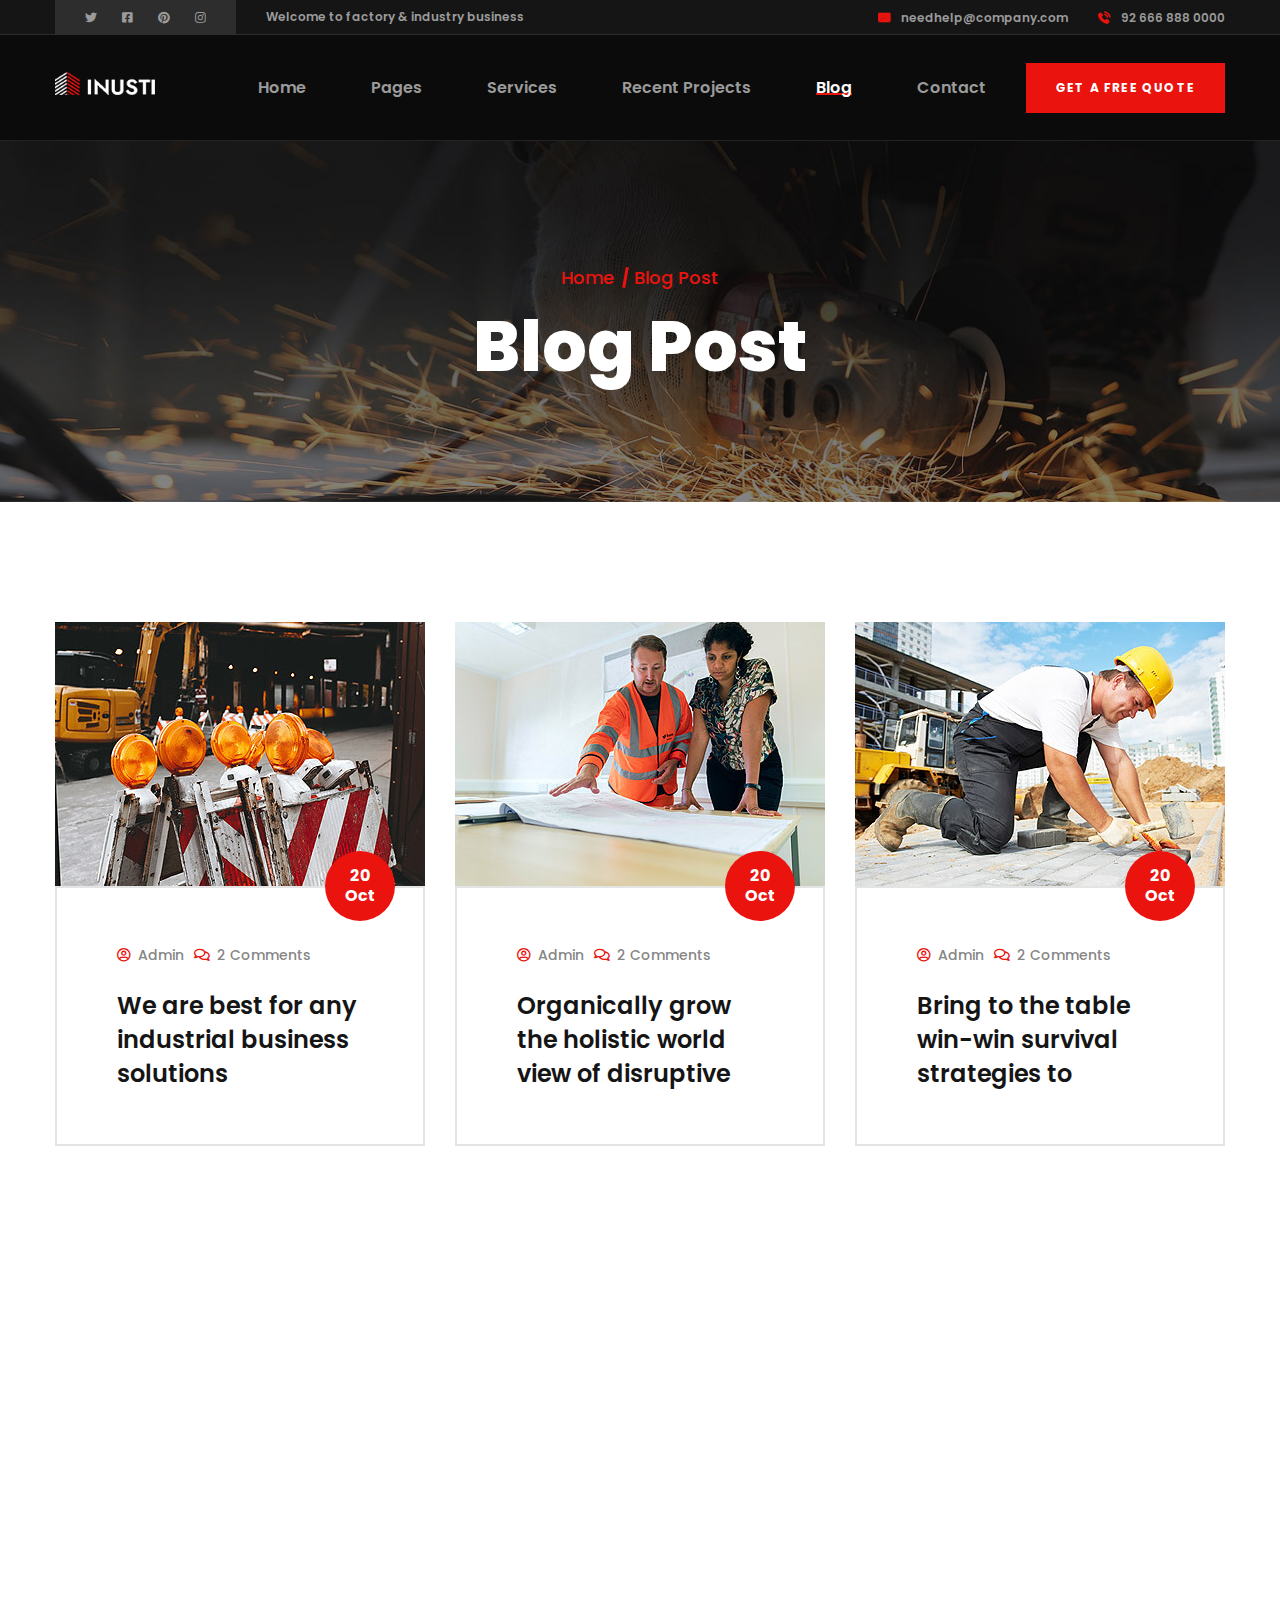
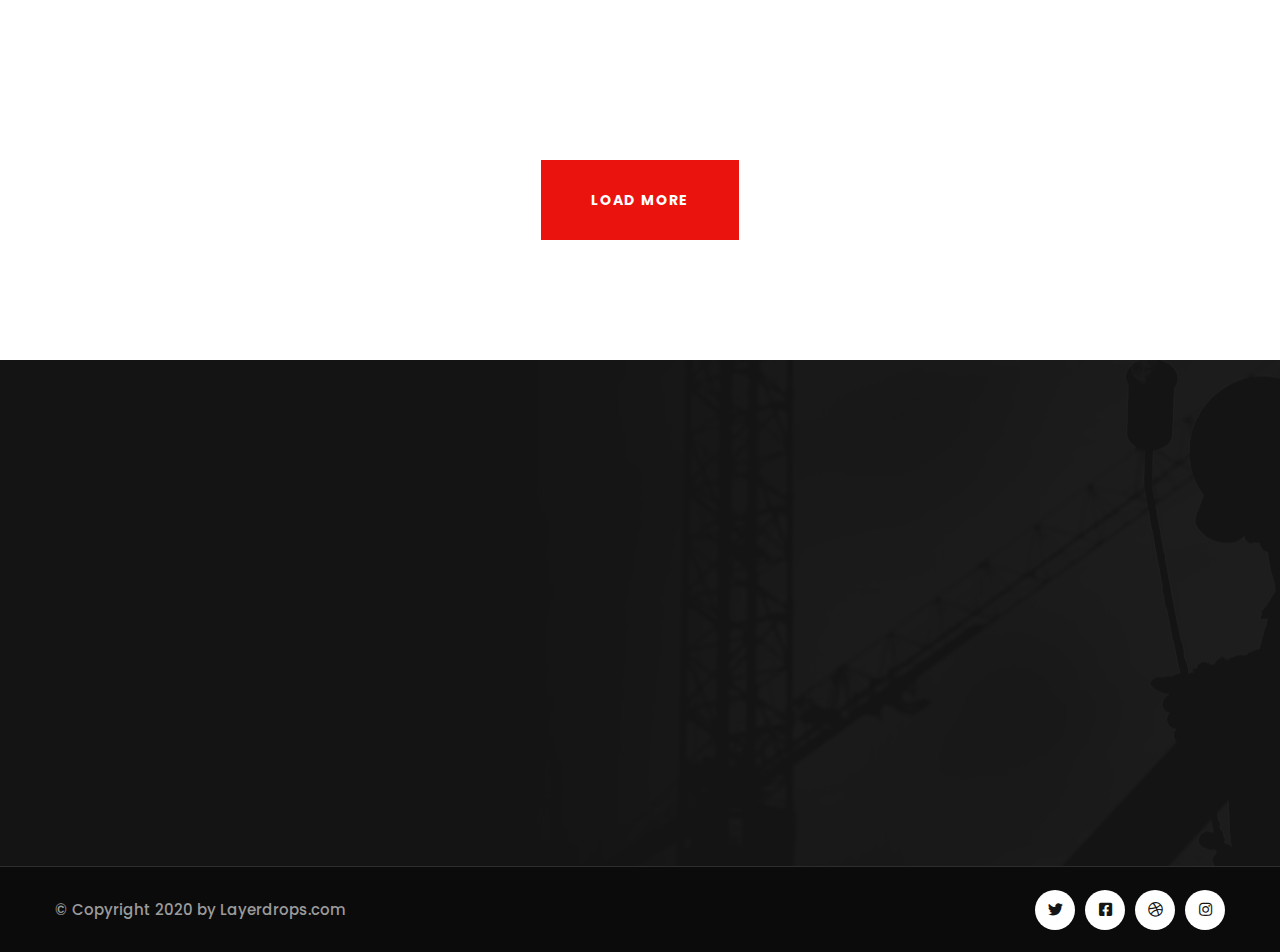
<file: blog.html>
<!DOCTYPE html>
<html lang="en">


<!-- Mirrored from layerdrops.com/inusti/blog.html by HTTrack Website Copier/3.x [XR&CO'2014], Mon, 20 Nov 2023 14:28:16 GMT -->
<head>
    <meta charset="UTF-8">
    <meta name="viewport" content="width=device-width, initial-scale=1.0">
    <meta http-equiv="X-UA-Compatible" content="ie=edge">
    <title>Blog || Inusti || Inusti Form HTML Template</title>
    <link rel="apple-touch-icon" sizes="180x180" href="assets/images/favicons/apple-touch-icon.png">
    <link rel="icon" type="image/png" sizes="32x32" href="assets/images/favicons/favicon-32x32.png">
    <link rel="icon" type="image/png" sizes="16x16" href="assets/images/favicons/favicon-16x16.png">
    <link rel="manifest" href="assets/images/favicons/site.webmanifest">

    <!-- Fonts-->
    <link
        href="https://fonts.googleapis.com/css2?family=Poppins:ital,wght@0,300;0,400;0,500;0,600;0,700;0,800;0,900;1,300;1,400;1,500;1,600;1,700;1,800;1,900&amp;display=swap"
        rel="stylesheet">

    <!-- Css-->
    <link rel="stylesheet" href="assets/css/animate.min.css">
    <link rel="stylesheet" href="assets/css/bootstrap.min.css">
    <link rel="stylesheet" href="assets/css/owl.carousel.min.css">
    <link rel="stylesheet" href="assets/css/owl.theme.default.min.css">
    <link rel="stylesheet" href="assets/css/magnific-popup.css">
    <link rel="stylesheet" href="assets/css/fontawesome-all.min.css">
    <link rel="stylesheet" href="assets/css/swiper.min.css">
    <link rel="stylesheet" href="assets/css/bootstrap-select.min.css">

    <link rel="stylesheet" href="assets/css/jquery.mCustomScrollbar.min.css">
    <link rel="stylesheet" href="assets/css/bootstrap-datepicker.min.css">
    <link rel="stylesheet" href="assets/css/vegas.min.css">
    <link rel="stylesheet" href="assets/css/nouislider.min.css">
    <link rel="stylesheet" href="assets/css/nouislider.pips.css">
    <link rel="stylesheet" href="assets/css/ziston-icon.css">
    <link rel="stylesheet" href="assets/css/flaticon.css">
    <!-- Template styles -->
    <link rel="stylesheet" href="assets/css/style.css">
    <link rel="stylesheet" href="assets/css/responsive.css">

</head>

<body>

    <div class="preloader">
        <img src="assets/images/loader.png" class="preloader__image" alt="">
    </div><!-- /.preloader -->

    <div class="page-wrapper">


        <div class="site-header__header-one-wrap clearfix">

            <div class="header_top_one">
                <div class="container">
                    <div class="header_top_one_inner clearfix">

                        <div class="header_top_one_inner_left float-left">
                            <div class="header_social_1">
                                <ul class="list-unstyled">
                                    <li><a href="#"><i class="fab fa-twitter"></i></a></li>
                                    <li><a href="#"><i class="fab fa-facebook-square"></i></a></li>
                                    <li><a href="#"><i class="fab fa-pinterest"></i></a></li>
                                    <li><a href="#"><i class="fab fa-instagram"></i></a></li>
                                </ul>
                            </div>
                            <div class="header_top_one_inner_left_text">
                                <p>Welcome to factory & industry business</p>
                            </div>
                        </div>

                        <div class="header_top_one_inner_right float-right">
                            <div class="header_topmenu_1">
                                <ul class="list-unstyled">
                                    <li><a href="mailto:needhelp@company.com"><span
                                                class="flaticon-email"></span>needhelp@company.com</a></li>
                                    <li><a href="tel:92-666-888-0000"><span class="flaticon-telephone"></span>92 666 888
                                            0000</a></li>
                                </ul>
                            </div>
                        </div>

                    </div>
                </div>
            </div>

            <header class="main-nav__header-one">
                <div class="container">
                    <nav class="header-navigation one stricky">
                        <div class="container-box clearfix">
                            <!-- Brand and toggle get grouped for better mobile display -->
                            <div class="main-nav__left main-nav__left_one float-left">
                                <div class="logo_one">
                                    <a href="index.html" class="main-nav__logo">
                                        <img src="assets/images/resources/logo.png" class="main-logo"
                                            alt="Awesome Image">
                                    </a>
                                </div>
                                <a href="#" class="side-menu__toggler">
                                    <i class="fa fa-bars"></i>
                                </a>
                            </div>

                            <div class="main-nav__main-navigation one float-right">
                                <ul class=" main-nav__navigation-box float-left">
                                    <li class="dropdown">
                                        <a href="index.html">Home</a>
                                        <ul>
                                            <li><a href="index.html">Home 01</a></li>
                                            <li><a href="index2.html">Home 02</a></li>
                                            <li><a href="index3.html">Home 03</a></li>
                                            <li class="dropdown"><a href="#">Header Versions</a>
                                                <ul>
                                                    <li><a href="index.html">Header 01</a></li>
                                                    <li><a href="index2.html">Header 02</a></li>
                                                    <li><a href="index3.html">Header 03</a></li>
                                                </ul><!-- /.sub-menu -->
                                            </li>
                                        </ul><!-- /.sub-menu -->
                                    </li>
                                    <li class="dropdown">
                                        <a href="#">Pages</a>
                                        <ul>
                                            <li><a href="about.html">About</a></li>
                                            <li><a href="team.html">Our Team</a></li>
                                            <li><a href="history.html">Our History</a></li>
                                        </ul><!-- /.sub-menu -->
                                    </li>
                                    <li class="dropdown">
                                        <a href="#">Services</a>
                                        <ul>
                                            <li><a href="services.html">Services</a></li>
                                            <li><a href="services-details.html">Services Details</a></li>
                                        </ul><!-- /.sub-menu -->
                                    </li>
                                    <li class="dropdown">
                                        <a href="#">Recent Projects</a>
                                        <ul>
                                            <li><a href="projects.html">Projects</a></li>
                                            <li><a href="projects-details.html">Projects Details</a></li>
                                        </ul><!-- /.sub-menu -->
                                    </li>
                                    <li class="dropdown current">
                                        <a href="#">Blog</a>
                                        <ul>
                                            <li><a href="blog.html">Blog</a></li>
                                            <li><a href="blog-details.html">Blog Details</a></li>
                                        </ul><!-- /.sub-menu -->
                                    </li>
                                    <li>
                                        <a href="contact.html">Contact</a>
                                    </li>
                                </ul>
                                <div class="main-nav__right main-nav__right_one float-left">
                                    <div class="header_btn_1">
                                        <a href="contact.html">Get a free quote</a>
                                    </div>
                                </div>
                            </div><!-- /.navbar-collapse -->



                        </div>
                    </nav>
                </div>
            </header>
        </div>

        <!--Page Header Start-->
        <section class="page-header" style="background-image: url(assets/images/backgrounds/page-header-contact.jpg);">
            <div class="container">
                <ul class="thm-breadcrumb list-unstyled">
                    <li><a href="index.html">Home</a></li>
                    <li><span>Blog Post</span></li>
                </ul>
                <h2>Blog Post</h2>
            </div>
        </section>

        <!--Blog One Start-->
        <section class="blog_one blog-page">
            <div class="container">
                <div class="row">
                    <div class="col-xl-4 col-lg-4">
                        <!--Blog One Single-->
                        <div class="blog_one_single wow fadeInLeft" data-wow-duration="1500ms" data-wow-delay="0ms">
                            <div class="blog_one_image">
                                <img src="assets/images/blog/blog--page-img-1.jpg" alt="">
                                <div class="blog_one_date_box">
                                    <p>20 <br> Oct</p>
                                </div>
                            </div>
                            <div class="blog-one__content">
                                <ul class="list-unstyled blog-one__meta">
                                    <li><a href="blog-details.html"><i class="far fa-user-circle"></i> Admin</a></li>
                                    <li><a href="blog-details.html"><i class="far fa-comments"></i> 2 Comments</a>
                                    </li>
                                </ul>
                                <div class="blog_one_title">
                                    <h3><a href="blog-details.html">We are best for any industrial business
                                            solutions</a></h3>
                                </div>
                            </div>
                        </div>
                    </div>
                    <div class="col-xl-4 col-lg-4">
                        <!--Blog One Single-->
                        <div class="blog_one_single wow fadeInDown" data-wow-duration="1500ms" data-wow-delay="100ms">
                            <div class="blog_one_image">
                                <img src="assets/images/blog/blog--page-img-2.jpg" alt="">
                                <div class="blog_one_date_box">
                                    <p>20 <br> Oct</p>
                                </div>
                            </div>
                            <div class="blog-one__content">
                                <ul class="list-unstyled blog-one__meta">
                                    <li><a href="blog-details.html"><i class="far fa-user-circle"></i> Admin</a></li>
                                    <li><a href="blog-details.html"><i class="far fa-comments"></i> 2 Comments</a>
                                    </li>
                                </ul>
                                <div class="blog_one_title">
                                    <h3><a href="blog-details.html">Organically grow the holistic world view of
                                            disruptive</a></h3>
                                </div>
                            </div>
                        </div>
                    </div>
                    <div class="col-xl-4 col-lg-4">
                        <!--Blog One Single-->
                        <div class="blog_one_single wow fadeInUp" data-wow-duration="1500ms" data-wow-delay="200ms">
                            <div class="blog_one_image">
                                <img src="assets/images/blog/blog--page-img-3.jpg" alt="">
                                <div class="blog_one_date_box">
                                    <p>20 <br> Oct</p>
                                </div>
                            </div>
                            <div class="blog-one__content">
                                <ul class="list-unstyled blog-one__meta">
                                    <li><a href="blog-details.html"><i class="far fa-user-circle"></i> Admin</a></li>
                                    <li><a href="blog-details.html"><i class="far fa-comments"></i> 2 Comments</a>
                                    </li>
                                </ul>
                                <div class="blog_one_title">
                                    <h3><a href="blog-details.html">Bring to the table win-win survival strategies
                                            to</a></h3>
                                </div>
                            </div>
                        </div>
                    </div>
                    <div class="col-xl-4 col-lg-4">
                        <!--Blog One Single-->
                        <div class="blog_one_single wow fadeInRight" data-wow-duration="1500ms" data-wow-delay="300ms">
                            <div class="blog_one_image">
                                <img src="assets/images/blog/blog--page-img-4.jpg" alt="">
                                <div class="blog_one_date_box">
                                    <p>20 <br> Oct</p>
                                </div>
                            </div>
                            <div class="blog-one__content">
                                <ul class="list-unstyled blog-one__meta">
                                    <li><a href="blog-details.html"><i class="far fa-user-circle"></i> Admin</a></li>
                                    <li><a href="blog-details.html"><i class="far fa-comments"></i> 2 Comments</a>
                                    </li>
                                </ul>
                                <div class="blog_one_title">
                                    <h3><a href="blog-details.html">Leverage agile frameworks to provide a robust</a>
                                    </h3>
                                </div>
                            </div>
                        </div>
                    </div>
                    <div class="col-xl-4 col-lg-4">
                        <!--Blog One Single-->
                        <div class="blog_one_single wow fadeInDown" data-wow-duration="1500ms" data-wow-delay="400ms">
                            <div class="blog_one_image">
                                <img src="assets/images/blog/blog--page-img-5.jpg" alt="">
                                <div class="blog_one_date_box">
                                    <p>20 <br> Oct</p>
                                </div>
                            </div>
                            <div class="blog-one__content">
                                <ul class="list-unstyled blog-one__meta">
                                    <li><a href="blog-details.html"><i class="far fa-user-circle"></i> Admin</a></li>
                                    <li><a href="blog-details.html"><i class="far fa-comments"></i> 2 Comments</a>
                                    </li>
                                </ul>
                                <div class="blog_one_title">
                                    <h3><a href="blog-details.html">At the end of the day, going forward, a new
                                            normal</a></h3>
                                </div>
                            </div>
                        </div>
                    </div>
                    <div class="col-xl-4 col-lg-4">
                        <!--Blog One Single-->
                        <div class="blog_one_single wow fadeInRight" data-wow-duration="1500ms" data-wow-delay="500ms">
                            <div class="blog_one_image">
                                <img src="assets/images/blog/blog--page-img-6.jpg" alt="">
                                <div class="blog_one_date_box">
                                    <p>20 <br> Oct</p>
                                </div>
                            </div>
                            <div class="blog-one__content">
                                <ul class="list-unstyled blog-one__meta">
                                    <li><a href="blog-details.html"><i class="far fa-user-circle"></i> Admin</a></li>
                                    <li><a href="blog-details.html"><i class="far fa-comments"></i> 2 Comments</a>
                                    </li>
                                </ul>
                                <div class="blog_one_title">
                                    <h3><a href="blog-details.html">Capitalize on low hanging fruit to identify a
                                            ballpark</a></h3>
                                </div>
                            </div>
                        </div>
                    </div>
                </div>
                <div class="text-center blog-page__load-more">
                    <a href="blog.html" class="thm-btn">Load More</a><!-- /.thm-btn -->
                </div><!-- /.text-center -->
            </div>
        </section>

        <!--Site Footer Start-->
        <footer class="site-footer" style="background-image: url(assets/images/resources/footer-bg-img.jpg)">
            <div class="container">
                <div class="row">
                    <div class="col-xl-3 col-lg-6 col-md-6">
                        <div class="footer-widget__column footer-widget__about wow fadeInUp animated"
                            data-wow-delay="100ms">
                            <div class="footer-widget__about_logo">
                                <a href="index.html"><img src="assets/images/resources/footer-logo.png" alt=""></a>
                            </div>
                            <div class="footer-widget_about_text__box">
                                <p>Duis aute irure dolor in reprehen derit in voluptate velit esse cillum dolore eu.</p>
                            </div>
                            <ul class="list-unstyled">
                                <li>
                                    <div class="footer-widget_about_icon">
                                        <span class="flaticon-email"></span>
                                    </div>
                                    <div class="footer-widget_about_text">
                                        <a href="mailto:needhelp@company.com">needhelp@company.com</a>
                                    </div>
                                </li>
                                <li>
                                    <div class="footer-widget_about_icon">
                                        <span class="flaticon-telephone"></span>
                                    </div>
                                    <div class="footer-widget_about_text">
                                        <a href="tel:92-666-888-0000">92 666 888 0000</a>
                                    </div>
                                </li>
                            </ul>
                        </div>
                    </div>
                    <div class="col-xl-3 col-lg-6 col-md-6">
                        <div class="footer-widget__column footer-widget__explore wow fadeInUp animated"
                            data-wow-delay="200ms">
                            <div class="footer-widget__title">
                                <h3>Explore</h3>
                            </div>
                            <ul class="footer-widget__explore_list list-unstyled">
                                <li><a href="about.html">About</a></li>
                                <li><a href="projects.html">New Projects</a></li>
                                <li><a href="history.html">Our History</a></li>
                                <li><a href="contact.html">Contact</a></li>
                                <li><a href="#">Blog Posts</a></li>
                            </ul>
                            <ul class="footer-widget__explore_list_two list-unstyled">
                                <li><a href="blog.html">Press</a></li>
                                <li><a href="contact.html">Help Topics</a></li>
                                <li><a href="contact.html">Privacy Policy</a></li>
                                <li><a href="about.html">Terms of Use</a></li>
                            </ul>
                        </div>
                    </div>
                    <div class="col-xl-3 col-lg-6 col-md-6">
                        <div class="footer-widget__column footer-widget__latest_news wow fadeInUp animated"
                            data-wow-delay="300ms">
                            <div class="footer-widget__title">
                                <h3>Latest News</h3>
                            </div>
                            <ul class="footer-widget__latest_news_list list-unstyled">
                                <li>
                                    <div class="footer-widget__latest_news_image">
                                        <img src="assets/images/resources/fotter-l-n-img-1.jpg" alt="">
                                    </div>
                                    <div class="footer-widget__latest_news_content">
                                        <h4>16 Oct, 2020</h4>
                                        <p><a href="blog-details.html">We are Building New Quality Machinery</a></p>
                                    </div>
                                </li>
                                <li>
                                    <div class="footer-widget__latest_news_image">
                                        <img src="assets/images/resources/fotter-l-n-img-2.jpg" alt="">
                                    </div>
                                    <div class="footer-widget__latest_news_content">
                                        <h4>16 Oct, 2020</h4>
                                        <p><a href="blog-details.html">Organically grow the holistic world</a></p>
                                    </div>
                                </li>
                            </ul>
                        </div>
                    </div>
                    <div class="col-xl-3 col-lg-6 col-md-6">
                        <div class="footer-widget__column footer-widget__newsletter wow fadeInUp animated"
                            data-wow-delay="400ms"
                            style="visibility: visible; animation-delay: 400ms; animation-name: fadeInUp;">
                            <div class="footer-widget__title">
                                <h3>Newsletter</h3>
                            </div>
                            <div class="footer-widget__newsletter_text">
                                <p>Duis aute irure dolor in reprehen derit in voluptate velit esse.</p>
                            </div>
                            <form
                                data-url="https://xyz.us18.list-manage.com/subscribe/post?u=20e91746ef818cd941998c598&amp;id=cc0ee8140e"
                                class="mc-form">
                                <div class="footer_input-box">
                                    <input type="email" name="EMAIL" id="mc-email" placeholder="Email Address">
                                    <button type="submit" class="button"><span
                                            class="flaticon-right-arrow"></span></button>
                                </div>
                            </form>
                            <div class="mc-form__response"></div><!-- /.mc-form__response -->
                        </div>
                    </div>
                </div>
            </div>
        </footer>

        <!--Site Footer Bottom Start-->
        <div class="site-footer_bottom">
            <div class="container">
                <div class="site-footer_bottom_copyright">
                    <p>© Copyright 2020 by <a href="#">Layerdrops.com</a></p>
                </div>
                <div class="site-footer__social">
                    <a href="#" class="tw-clr"><i class="fab fa-twitter"></i></a>
                    <a href="#" class="fb-clr"><i class="fab fa-facebook-square"></i></a>
                    <a href="#" class="dr-clr"><i class="fab fa-dribbble"></i></a>
                    <a href="#" class="ins-clr"><i class="fab fa-instagram"></i></a>
                </div>
            </div>
        </div>

    </div><!-- /.page-wrapper -->

    <a href="#" data-target="html" class="scroll-to-target scroll-to-top"><i class="fa fa-angle-up"></i></a>

    <div class="mobile-nav__wrapper">
        <div class="mobile-nav__overlay side-menu__toggler mobile-nav__toggler"></div>
        <!-- /.mobile-nav__overlay -->
        <div class="mobile-nav__content">
            <span class="mobile-nav__close side-menu__toggler mobile-nav__toggler"><i class="fa fa-times"></i></span>

            <div class="logo-box">
                <a href="index.html" aria-label="logo image"><img src="assets/images/resources/logo.png" width="101"
                        alt="" /></a>
            </div>
            <!-- /.logo-box -->
            <div class="mobile-nav__container clearfix"></div>
            <!-- /.mobile-nav__container -->

            <ul class="mobile-nav__contact list-unstyled">
                <li>
                    <i class="flaticon-email"></i>
                    <a href="mailto:needhelp@azino.com">needhelp@inusti.com</a>
                </li>
                <li>
                    <i class="flaticon-telephone"></i>
                    <a href="tel:666-888-0000">666 888 0000</a>
                </li>
            </ul><!-- /.mobile-nav__contact -->
            <div class="mobile-nav__top">
                <div class="mobile-nav__language">
                    <img src="assets/images/resources/flag-1-1.jpg" alt="">
                    <label class="sr-only" for="language-select">select language</label>
                    <!-- /#language-select.sr-only -->
                    <select class="selectpicker" id="language-select">
                        <option value="english">English</option>
                        <option value="arabic">Arabic</option>
                    </select>
                </div><!-- /.mobile-nav__language -->
                <div class="mobile-nav__social">
                    <a href="#" aria-label="twitter"><i class="fab fa-twitter"></i></a>
                    <a href="#" aria-label="facebook"><i class="fab fa-facebook-square"></i></a>
                    <a href="#" aria-label="pinterest"><i class="fab fa-pinterest-p"></i></a>
                    <a href="#" aria-label="instagram"><i class="fab fa-instagram"></i></a>
                </div><!-- /.mobile-nav__social -->
            </div><!-- /.mobile-nav__top -->



        </div>
        <!-- /.mobile-nav__content -->
    </div>

    <div class="search-popup">
        <div class="search-popup__overlay custom-cursor__overlay">
            <div class="cursor"></div>
            <div class="cursor-follower"></div>
        </div><!-- /.search-popup__overlay -->
        <div class="search-popup__inner">
            <form action="#" class="search-popup__form">
                <input type="text" name="search" placeholder="Type here to Search....">
                <button type="submit"><i class="fa fa-search"></i></button>
            </form>
        </div>
    </div>



    <script src="assets/js/jquery.min.js"></script>
    <script src="assets/js/bootstrap.bundle.min.js"></script>
    <script src="assets/js/owl.carousel.min.js"></script>
    <script src="assets/js/waypoints.min.js"></script>
    <script src="assets/js/jquery.counterup.min.js"></script>
    <script src="assets/js/TweenMax.min.js"></script>
    <script src="assets/js/wow.js"></script>
    <script src="assets/js/jquery.magnific-popup.min.js"></script>
    <script src="assets/js/jquery.ajaxchimp.min.js"></script>
    <script src="assets/js/swiper.min.js"></script>
    <script src="assets/js/typed-2.0.11.js"></script>
    <script src="assets/js/vegas.min.js"></script>
    <script src="assets/js/jquery.validate.min.js"></script>
    <script src="assets/js/bootstrap-select.min.js"></script>
    <script src="assets/js/countdown.min.js"></script>
    <script src="assets/js/jquery.mCustomScrollbar.concat.min.js"></script>
    <script src="assets/js/bootstrap-datepicker.min.js"></script>
    <script src="assets/js/nouislider.min.js"></script>
    <script src="assets/js/isotope.js"></script>
    <script src="assets/js/appear.js"></script>
    <script src="http://maps.google.com/maps/api/js?key=AIzaSyATY4Rxc8jNvDpsK8ZetC7JyN4PFVYGCGM"></script>


    <!-- template scripts -->
    <script src="assets/js/theme.js"></script>


</body>


<!-- Mirrored from layerdrops.com/inusti/blog.html by HTTrack Website Copier/3.x [XR&CO'2014], Mon, 20 Nov 2023 14:28:18 GMT -->
</html>
</file>
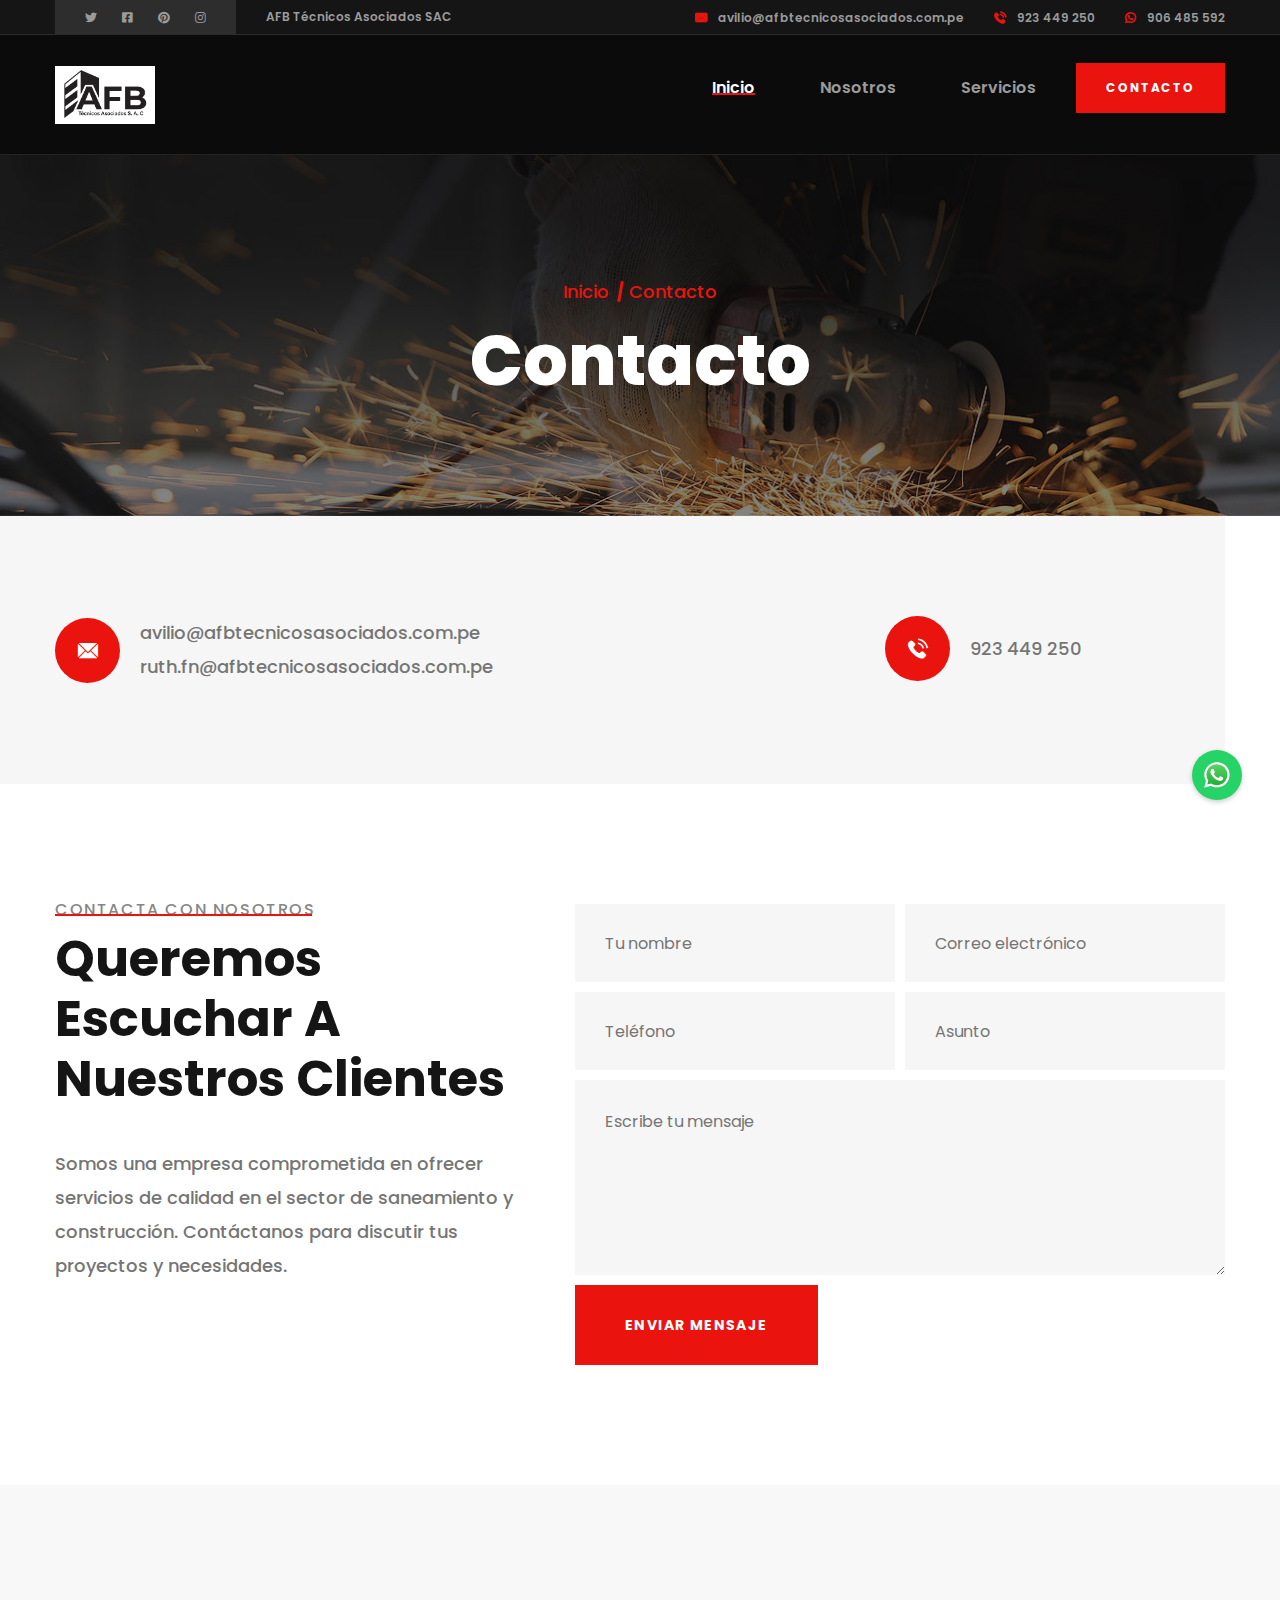
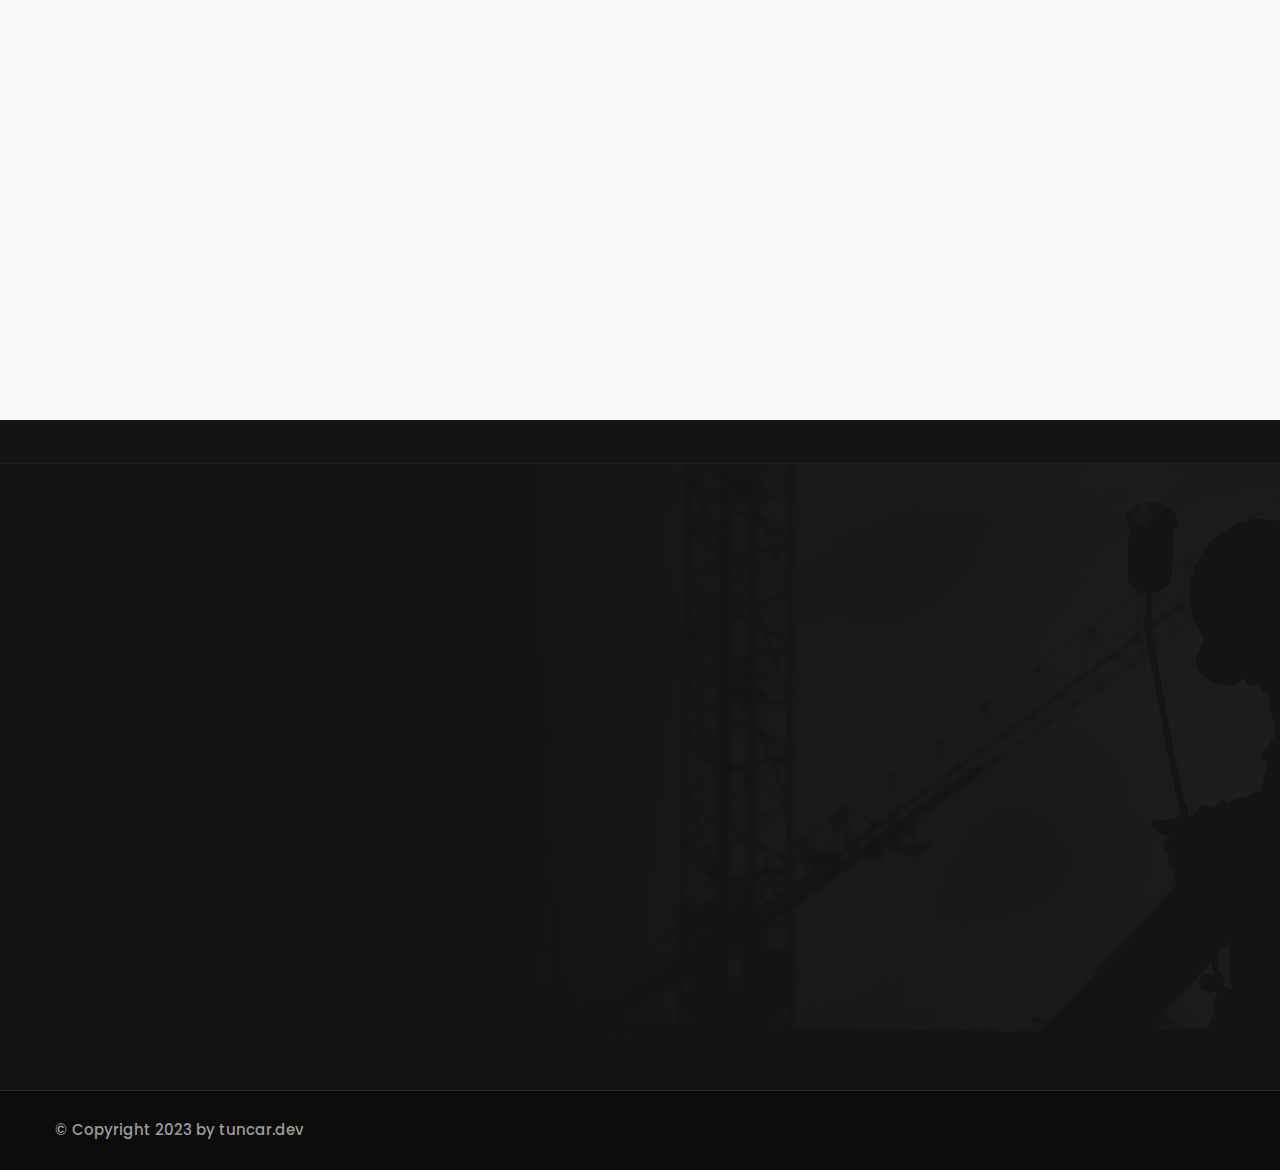
<file: contacto.html>
<!DOCTYPE html>
<html lang="en">


<!-- Mirrored from layerdrops.com/inusti/contact.html by HTTrack Website Copier/3.x [XR&CO'2014], Mon, 20 Nov 2023 14:28:20 GMT -->
<head>
    <meta charset="UTF-8">
    <meta name="viewport" content="width=device-width, initial-scale=1.0">
    <meta http-equiv="X-UA-Compatible" content="ie=edge">
    <title>Contacto - AFB Técnicos Asociados SAC</title>
    <link rel="apple-touch-icon" sizes="180x180" href="assets/images/logo.png">
    <link rel="icon" type="image/png" sizes="32x32" href="assets/images/logo.png">
    <link rel="icon" type="image/png" sizes="16x16" href="assets/images/logo.png">
    <link rel="manifest" href="assets/images/favicons/site.webmanifest">
 <!-- Enlace al CDN de Font Awesome (Última versión) -->
 <link rel="stylesheet" href="https://cdnjs.cloudflare.com/ajax/libs/font-awesome/5.15.3/css/all.min.css" integrity="sha512-xrTQ2lhb7I0vmOQlIe55eD5npn6eW2chK9RuxT+J7z8e+u/XFlTgQJFpgwGg5zITcR4imZlKz3lY3RiD0cUByg==" crossorigin="anonymous" />

    <!-- Fonts-->
    <link
        href="https://fonts.googleapis.com/css2?family=Poppins:ital,wght@0,300;0,400;0,500;0,600;0,700;0,800;0,900;1,300;1,400;1,500;1,600;1,700;1,800;1,900&amp;display=swap"
        rel="stylesheet">

    <!-- Css-->
    <link rel="stylesheet" href="assets/css/animate.min.css">
    <link rel="stylesheet" href="assets/css/bootstrap.min.css">
    <link rel="stylesheet" href="assets/css/owl.carousel.min.css">
    <link rel="stylesheet" href="assets/css/owl.theme.default.min.css">
    <link rel="stylesheet" href="assets/css/magnific-popup.css">
    <link rel="stylesheet" href="assets/css/fontawesome-all.min.css">
    <link rel="stylesheet" href="assets/css/swiper.min.css">
    <link rel="stylesheet" href="assets/css/bootstrap-select.min.css">
    <link rel="stylesheet" href="assets/css/jarallax.css">

    <link rel="stylesheet" href="assets/css/jquery.mCustomScrollbar.min.css">
    <link rel="stylesheet" href="assets/css/bootstrap-datepicker.min.css">
    <link rel="stylesheet" href="assets/css/vegas.min.css">
    <link rel="stylesheet" href="assets/css/nouislider.min.css">
    <link rel="stylesheet" href="assets/css/nouislider.pips.css">
    <link rel="stylesheet" href="assets/css/ziston-icon.css">
    <link rel="stylesheet" href="assets/css/flaticon.css">
    <!-- Template styles -->
    <link rel="stylesheet" href="assets/css/style.css">
    <link rel="stylesheet" href="assets/css/responsive.css">

</head>


<body>
    <style>
    

        #whatsapp-container {
            z-index: 1000;
            position: fixed;
            bottom: 100px;
            right: 38px;
            background-color: #25D366; /* Color de fondo de WhatsApp */
            padding: 10px;
            border-radius: 50%;
            box-shadow: 0 2px 5px rgba(0, 0, 0, 0.2);
            text-align: center;
        }

        #whatsapp-icon {
            width: 30px; /* Ajusta el tamaño del icono según tus necesidades */
            height: 30px;
            display: block;
            margin: 0 auto; /* Centrar el icono dentro del contenedor */
        }
    </style>
    <div id="whatsapp-container">
        <a href="https://api.whatsapp.com/send?phone=51906485592" target="_blank">
            <img id="whatsapp-icon" src="/assets/images/WhatsApp.svg" alt="WhatsApp">
        </a>
    </div>

    <div class="preloader">
        <img src="assets/images/logo.png" class="preloader__image" alt="">
    </div><!-- /.preloader -->

    <div class="page-wrapper">


        <div class="site-header__header-one-wrap clearfix">

            <div class="header_top_one">
                <div class="container">
                    <div class="header_top_one_inner clearfix">

                        <div class="header_top_one_inner_left float-left">
                            <div class="header_social_1">
                                <ul class="list-unstyled">
                                    <li><a href="#"><i class="fab fa-twitter"></i></a></li>
                                    <li><a href="#"><i class="fab fa-facebook-square"></i></a></li>
                                    <li><a href="#"><i class="fab fa-pinterest"></i></a></li>
                                    <li><a href="#"><i class="fab fa-instagram"></i></a></li>
                                </ul>
                            </div>
                            <div class="header_top_one_inner_left_text">
                                <p>AFB Técnicos Asociados SAC</p>
                            </div>
                        </div>

                        <div class="header_top_one_inner_right float-right">
                            <div class="header_topmenu_1">
                                <ul class="list-unstyled">
                                    <li><a href="mailto:avilio@afbtecnicosasociados.com.pe"><span
                                                class="flaticon-email"></span>avilio@afbtecnicosasociados.com.pe</a></li>
                                    <li><a href="tel:923449250"><span class="flaticon-telephone"></span>923 449 250</a></li>
                                    <li><a href="https://api.whatsapp.com/send?phone=51906485592" target="_blank"><span class="fab fa-whatsapp"></span>906 485 592</a></li>
                                            
                                </ul>
                            </div>
                        </div>

                    </div>
                </div>
            </div>

            <header class="main-nav__header-one">
                <div class="container">
                    <nav class="header-navigation one stricky">
                        <div class="container-box clearfix">
                            <!-- Brand and toggle get grouped for better mobile display -->
                            <div class="main-nav__left main-nav__left_one float-left">
                                <div class="logo_one">
                                    <a href="index.html" class="main-nav__logo">
                                        <img src="assets/images/logo.png" class="main-logo"
                                            alt="Awesome Image">
                                    </a>
                                </div>
                                <a href="#" class="side-menu__toggler">
                                    <i class="fa fa-bars"></i>
                                </a>
                            </div>

                            <div class="main-nav__main-navigation one float-right">
                                <ul class=" main-nav__navigation-box float-left">
                                    <li class="dropdown current">
                                        <a href="/">Inicio</a>
                                        
                                    </li>
                                    <li class="dropdown">
                                        <a href="/#nosotros">Nosotros</a>
                                        
                                    </li>
                                    <li class="dropdown">
                                        <a href="/#servicios">Servicios</a>
                                       
                                    </li>
                                    
                                   
                              
                                </ul>
                                <div class="main-nav__right main-nav__right_one float-left">
                                    <div class="header_btn_1">
                                        <a href="contacto.html">Contacto</a>
                                    </div>
                                </div>
                            </div><!-- /.navbar-collapse -->



                        </div>
                    </nav>
                </div>
            </header>
        </div>


        <!--Page Header Start-->
        <section class="page-header" style="background-image: url(assets/images/backgrounds/page-header-contact.jpg);">
            <div class="container">
                <ul class="thm-breadcrumb list-unstyled">
                    <li><a href="index.html">Inicio</a></li>
                    <li><span>Contacto</span></li>
                </ul>
                <h2>Contacto</h2>
            </div>
        </section>

        <!--All Contact Info Start-->
        <section class="all_contact_info">
            <div class="container">
                <div class="all_contact_info_inner">
                    <div class="row">
                        <div class="col-xl-4 col-lg-4">
                            <!--All Contact Info Single-->
                            <div class="all_contact_info_single mail_info">
                                <div class="icon"><span class="flaticon-email"></span></div>
                                <div class="content">
                                    <a href="mailto:avilio@afbtecnicosasociados.com.pe">avilio@afbtecnicosasociados.com.pe</a> <br>
                                    <a href="mailto:ruth.fn@afbtecnicosasociados.com.pe">ruth.fn@afbtecnicosasociados.com.pe</a>
                                    
                                </div>
                            </div>
                        </div>
                        <div class="col-xl-4 col-lg-4">
                            <!--All Contact Info Single-->
                          
                        </div>
                        <div class="col-xl-4 col-lg-4">
                            <!--All Contact Info Single-->
                            <div class="all_contact_info_single phone_info">
                                <div class="icon"><span class="flaticon-telephone"></span></div>
                                <div class="content">
                                    <a href="tel:51923449250"> 923 449 250</a> <br> 
                                </div>
                            </div>
                            
                        </div>
                    </div>
                </div>
            </div>
        </section>

        <!--Contact One Start-->
      <!-- Contenido del formulario -->
      <section class="contact-one">
        <div class="container">
            <div class="row">
                <!-- Información de Contacto -->
                <div class="col-xl-5">
                    <div class="contact_one_left">
                        <div class="block-title text-left">
                            <h4>Contacta con Nosotros</h4>
                            <h2>Queremos Escuchar a Nuestros Clientes</h2>
                        </div>
                        <div class="contact_one_left-text">
                            <p>Somos una empresa comprometida en ofrecer servicios de calidad en el sector de saneamiento y construcción. Contáctanos para discutir tus proyectos y necesidades.</p>
                        </div>
                    </div>
                </div>
                <!-- Formulario de Contacto -->
                <div class="col-xl-7">
                    <div class="contact-one__form__wrap">
                        <form id="contactForm" action="#" class="contact-one__form contact-form-validated">
                            <div class="row">
                                <div class="col-md-6">
                                    <div class="input-group">
                                        <input type="text" name="name" placeholder="Tu nombre">
                                    </div>
                                </div>
                                <div class="col-md-6">
                                    <div class="input-group">
                                        <input type="email" name="email" placeholder="Correo electrónico">
                                    </div>
                                </div>
                                <div class="col-md-6">
                                    <div class="input-group">
                                        <input type="text" name="phone" placeholder="Teléfono">
                                    </div>
                                </div>
                                <div class="col-md-6">
                                    <div class="input-group">
                                        <input type="text" name="subject" placeholder="Asunto">
                                    </div>
                                </div>
                                <div class="col-md-12">
                                    <div class="input-group">
                                        <textarea name="message" placeholder="Escribe tu mensaje"></textarea>
                                    </div>
                                </div>
                                <div class="col-md-12">
                                    <div class="input-group contact__btn">
                                        <button type="button" class="thm-btn contact-one__btn" onclick="enviarWhatsApp()">Enviar mensaje</button>
                                    </div>
                                </div>
                            </div>
                        </form>
                    </div>
                </div>
            </div>
        </div>
    </section>

    <!-- Script para enviar el formulario a WhatsApp -->
    <script>
        function enviarWhatsApp() {
            var name = document.querySelector('input[name="name"]').value;
            var email = document.querySelector('input[name="email"]').value;
            var phone = document.querySelector('input[name="phone"]').value;
            var subject = document.querySelector('input[name="subject"]').value;
            var message = document.querySelector('textarea[name="message"]').value;

            var whatsappMessage = "Hola, soy " + name + ". Mi correo es " + email + ", mi teléfono es " + phone + ". Asunto: " + subject + ". Mensaje: " + message;
            var whatsappLink = "https://api.whatsapp.com/send?phone=51906485592&text=" + encodeURIComponent(whatsappMessage);

            window.location.href = whatsappLink;
        }
    </script>


        <!--Google Map-->
        <section class="google_map two">
            <iframe
            src="https://www.google.com/maps/embed?pb=!1m18!1m12!1m3!1d663.6757318530096!2d-76.15078572186015!3d-13.673100171324771!2m3!1f0!2f0!3f0!3m2!1i1024!2i768!4f13.1!3m3!1m2!1s0x911068e8c787b2d3%3A0x97300ffecb7fb0ac!2sHuaytara%2C%20Pisco%2011630!5e0!3m2!1ses!2spe!4v1700667064848!5m2!1ses!2spe"
                class="google-map__contact" allowfullscreen></iframe>

        </section>

        <!--Site Footer Start-->
        <footer class="site-footer" style="background-image: url(assets/images/resources/footer-bg-img.jpg)">
            <div class="container">
                <div class="row">
                    <!-- Columna de Información de la Empresa -->
                    <div class="col-xl-3 col-lg-6 col-md-6">
                        <div class="footer-widget__column footer-widget__about wow fadeInUp animated" data-wow-delay="100ms">
                            <div class="footer-widget__about_logo">
                                <a href="index.html"><img src="assets/images/logo.png" alt=""></a>
                            </div>
                            <div class="footer-widget_about_text__box">
                                <p>Transformamos ideas en realidades. Expertos en la elaboración de expedientes técnicos y ejecución de obras, con más de 50 años de excelencia.</p>
                            </div>
                            <ul class="list-unstyled">
                                <li>
                                    <div class="footer-widget_about_icon">
                                        <span class="flaticon-email"></span>
                                    </div>
                                    <div class="footer-widget_about_text">
                                        <a href="mailto:avilio@afbtecnicosasociados.com.pe">avilio@afbtecnicosasociados.com.pe</a>
                                    </div>
                                </li>
                                <li>
                                    <div class="footer-widget_about_icon">
                                        <span class="flaticon-telephone"></span>
                                    </div>
                                    <div class="footer-widget_about_text">
                                        <a href="tel:+51-123-456-789">+51 923 449 250</a>
                                    </div>
                                </li>
                                  <li>
                                    <div class="footer-widget_about_icon">
                                        <span class="fab fa-whatsapp"></span> 
                                    </div>
                                    <div class="footer-widget_about_text">
                                        <a href="https://api.whatsapp.com/send?phone=51906485592" target="_blank">+51 906 485 592 </a>
                                    </div>
                                    
                                </li>
                            </ul>
                        </div>
                    </div>
                    <!-- Columna de Exploración -->
                    <div class="col-xl-3 col-lg-6 col-md-6">
                        <div class="footer-widget__column footer-widget__explore wow fadeInUp animated" data-wow-delay="200ms">
                            <div class="footer-widget__title">
                                <h3>Explora</h3>
                            </div>
                            <ul class="footer-widget__explore_list list-unstyled">
                                <li><a href="/#nosotros">Acerca de Nosotros</a></li>
                                <li><a href="/#servicios">Servicios</a></li>
                                <li><a href="/">Inicio</a></li>
                                <li><a href="contacto.html">Contacto</a></li>
                                 
                            </ul>
                           
                        </div>
                    </div>
                   
                    
                </div>
            </div>
        </footer>

        <!--Site Footer Bottom Start-->
      <!--Site Footer Bottom Start-->
      <div class="site-footer_bottom">
        <div class="container">
            <div class="site-footer_bottom_copyright">
                <p>© Copyright 2023 by <a href="www.tuncar.dev">tuncar.dev</a></p>
            </div>
      
        </div>
    </div>

    </div><!-- /.page-wrapper -->

    <a href="#" data-target="html" class="scroll-to-target scroll-to-top"><i class="fa fa-angle-up"></i></a>


    <div class="mobile-nav__wrapper">
        <div class="mobile-nav__overlay side-menu__toggler mobile-nav__toggler"></div>
        <!-- /.mobile-nav__overlay -->
        <div class="mobile-nav__content">
            <span class="mobile-nav__close side-menu__toggler mobile-nav__toggler"><i class="fa fa-times"></i></span>

            <div class="logo-box">
                <a href="index.html" aria-label="logo image"><img src="assets/images/resources/logo.png" width="101"
                        alt="" /></a>
            </div>
            <!-- /.logo-box -->
            <div class="mobile-nav__container clearfix"></div>
            <!-- /.mobile-nav__container -->

            <ul class="mobile-nav__contact list-unstyled">
                <li>
                    <i class="flaticon-email"></i>
                    <a href="mailto:avilio@afbtecnicosasociados.com.pe" style="font-size: 10px;">avilio@afbtecnicosasociados.com.pe</a>
                </li>
                <li>
                    <i class="flaticon-telephone"></i>
                    <a href="tel:51923449250">923 449 250  </a>
                </li>
            </ul><!-- /.mobile-nav__contact -->
            <div class="mobile-nav__top">
               
 
            </div><!-- /.mobile-nav__top -->



        </div>
        <!-- /.mobile-nav__content -->
    </div>
    <!-- /.mobile-nav__wrapper -->

    <div class="search-popup">
        <div class="search-popup__overlay custom-cursor__overlay">
            <div class="cursor"></div>
            <div class="cursor-follower"></div>
        </div><!-- /.search-popup__overlay -->
        <div class="search-popup__inner">
            <form action="#" class="search-popup__form">
                <input type="text" name="search" placeholder="Type here to Search....">
                <button type="submit"><i class="fa fa-search"></i></button>
            </form>
        </div>
    </div>



    <script src="assets/js/jquery.min.js"></script>
    <script src="assets/js/bootstrap.bundle.min.js"></script>
    <script src="assets/js/owl.carousel.min.js"></script>
    <script src="assets/js/waypoints.min.js"></script>
    <script src="assets/js/jquery.counterup.min.js"></script>
    <script src="assets/js/TweenMax.min.js"></script>
    <script src="assets/js/wow.js"></script>
    <script src="assets/js/jquery.magnific-popup.min.js"></script>
    <script src="assets/js/jquery.ajaxchimp.min.js"></script>
    <script src="assets/js/swiper.min.js"></script>
    <script src="assets/js/typed-2.0.11.js"></script>
    <script src="assets/js/vegas.min.js"></script>
    <script src="assets/js/jquery.validate.min.js"></script>
    <script src="assets/js/bootstrap-select.min.js"></script>
    <script src="assets/js/countdown.min.js"></script>
    <script src="assets/js/jquery.mCustomScrollbar.concat.min.js"></script>
    <script src="assets/js/bootstrap-datepicker.min.js"></script>
    <script src="assets/js/nouislider.min.js"></script>
    <script src="assets/js/isotope.js"></script>
    <script src="assets/js/appear.js"></script>
    <script src="http://maps.google.com/maps/api/js?key=AIzaSyATY4Rxc8jNvDpsK8ZetC7JyN4PFVYGCGM"></script>


    <!-- template scripts -->
    <script src="assets/js/theme.js"></script>


</body>


<!-- Mirrored from layerdrops.com/inusti/contact.html by HTTrack Website Copier/3.x [XR&CO'2014], Mon, 20 Nov 2023 14:28:20 GMT -->
</html>
</file>
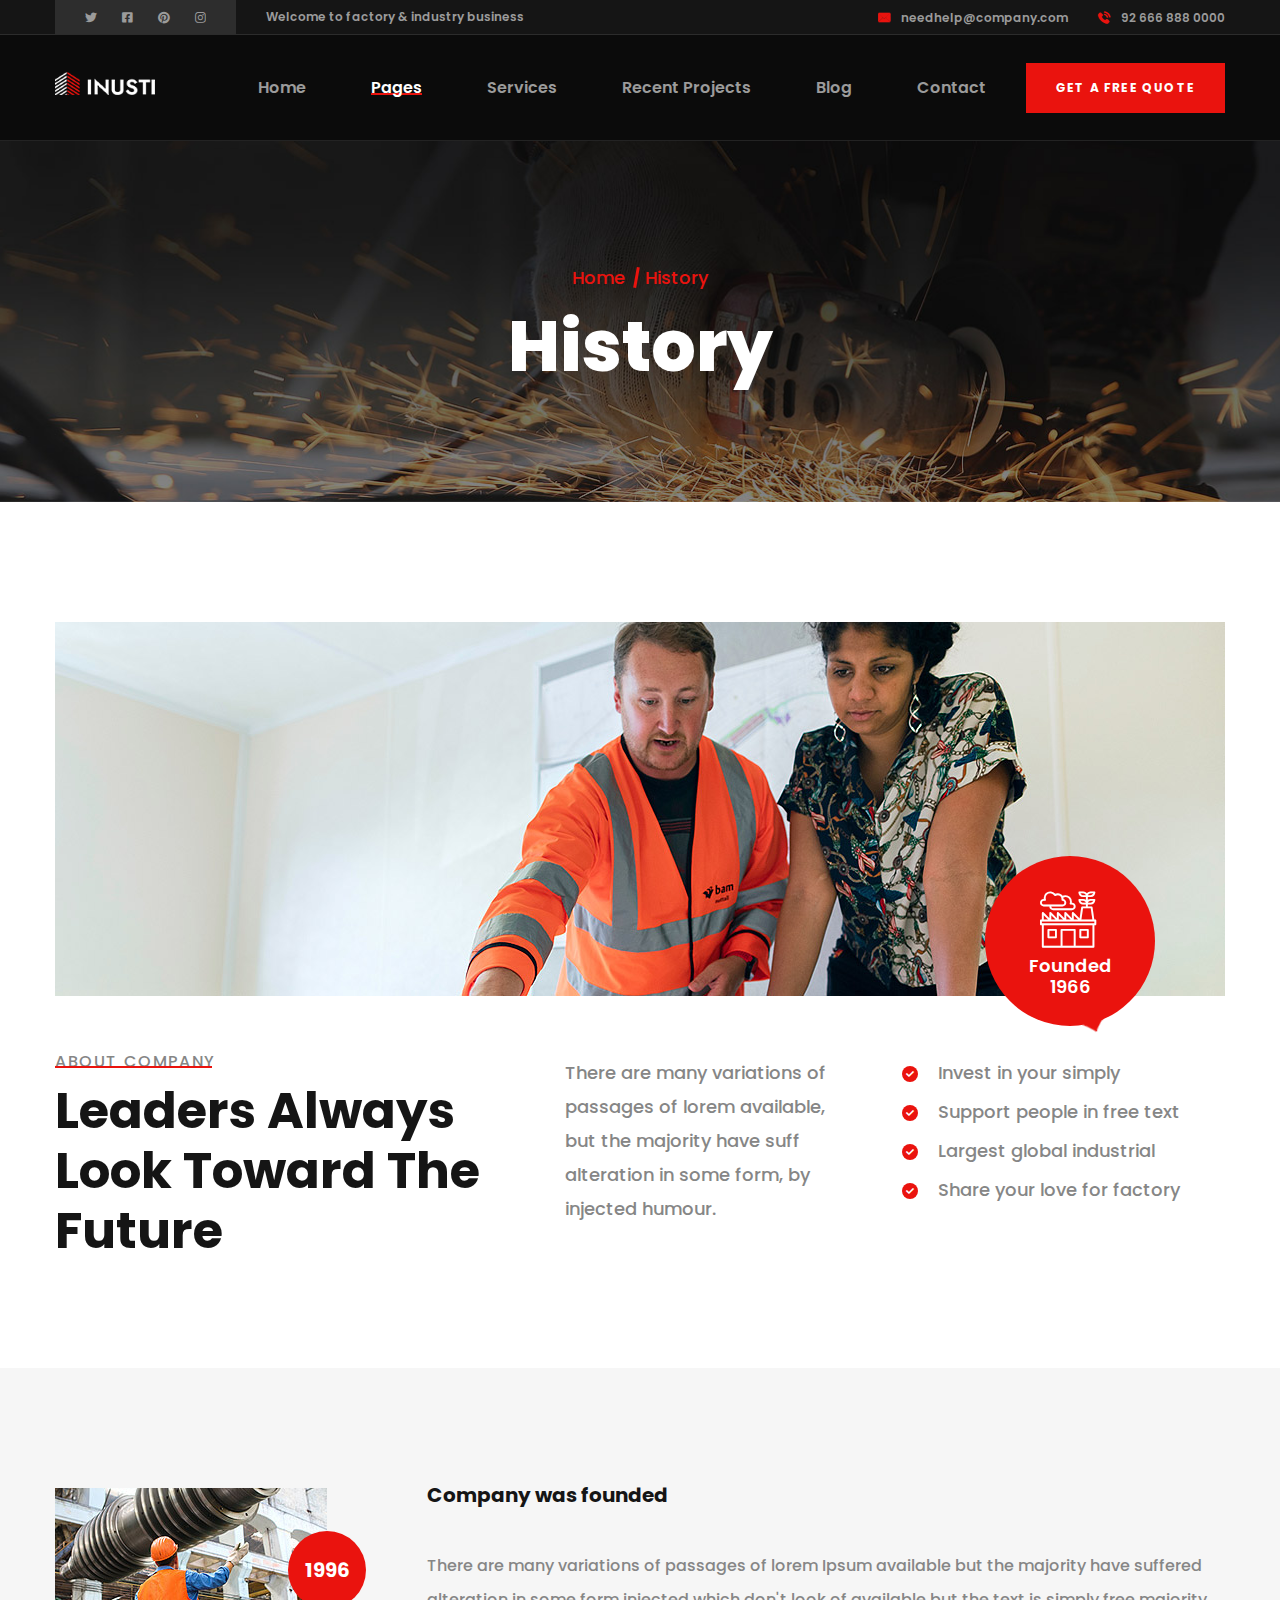
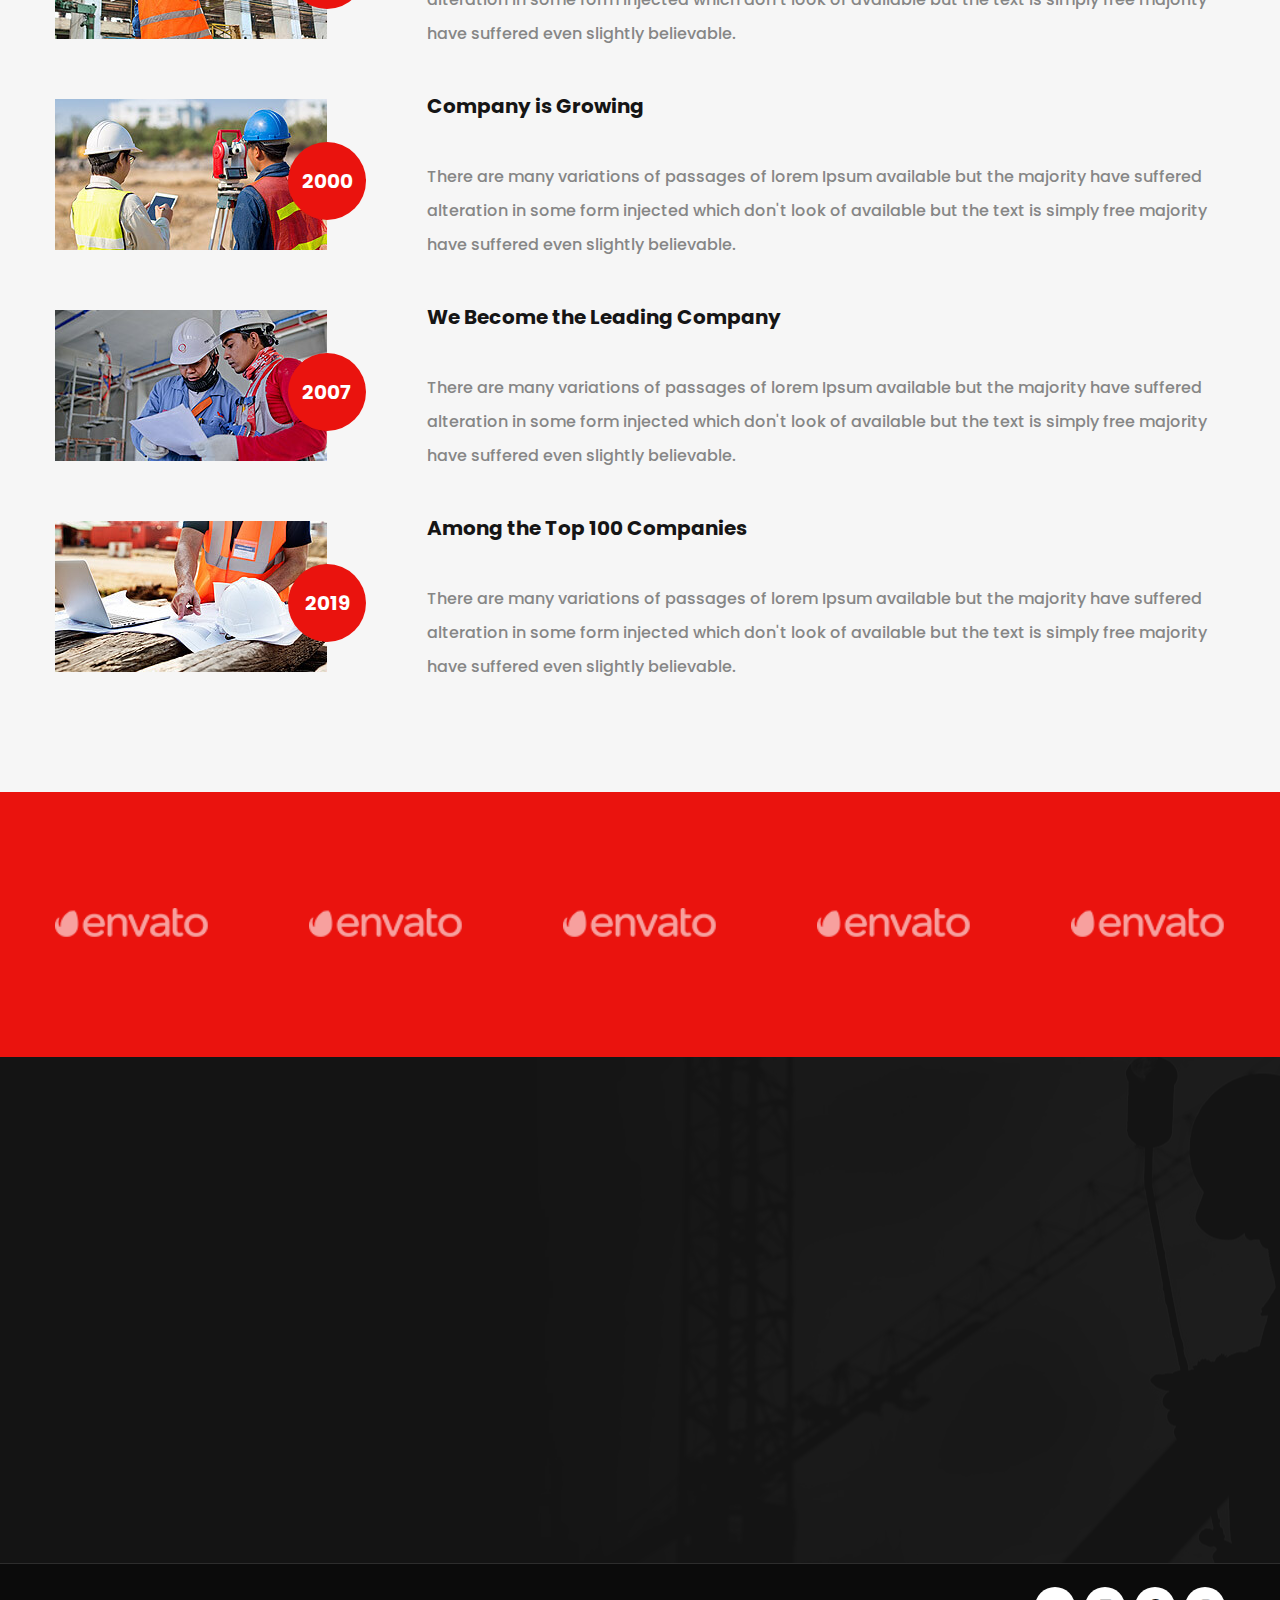
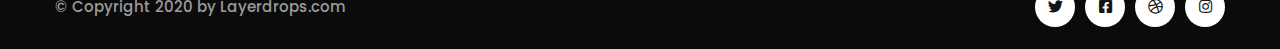
<file: history.html>
<!DOCTYPE html>
<html lang="en">


<!-- Mirrored from layerdrops.com/inusti/history.html by HTTrack Website Copier/3.x [XR&CO'2014], Mon, 20 Nov 2023 14:28:06 GMT -->
<head>
    <meta charset="UTF-8">
    <meta name="viewport" content="width=device-width, initial-scale=1.0">
    <meta http-equiv="X-UA-Compatible" content="ie=edge">
    <title>History || Inusti || Inusti Form HTML Template</title>
    <link rel="apple-touch-icon" sizes="180x180" href="assets/images/favicons/apple-touch-icon.png">
    <link rel="icon" type="image/png" sizes="32x32" href="assets/images/favicons/favicon-32x32.png">
    <link rel="icon" type="image/png" sizes="16x16" href="assets/images/favicons/favicon-16x16.png">
    <link rel="manifest" href="assets/images/favicons/site.webmanifest">

    <!-- Fonts-->
    <link
        href="https://fonts.googleapis.com/css2?family=Poppins:ital,wght@0,300;0,400;0,500;0,600;0,700;0,800;0,900;1,300;1,400;1,500;1,600;1,700;1,800;1,900&amp;display=swap"
        rel="stylesheet">

    <!-- Css-->
    <link rel="stylesheet" href="assets/css/animate.min.css">
    <link rel="stylesheet" href="assets/css/bootstrap.min.css">
    <link rel="stylesheet" href="assets/css/owl.carousel.min.css">
    <link rel="stylesheet" href="assets/css/owl.theme.default.min.css">
    <link rel="stylesheet" href="assets/css/magnific-popup.css">
    <link rel="stylesheet" href="assets/css/fontawesome-all.min.css">
    <link rel="stylesheet" href="assets/css/swiper.min.css">
    <link rel="stylesheet" href="assets/css/bootstrap-select.min.css">

    <link rel="stylesheet" href="assets/css/jquery.mCustomScrollbar.min.css">
    <link rel="stylesheet" href="assets/css/bootstrap-datepicker.min.css">
    <link rel="stylesheet" href="assets/css/vegas.min.css">
    <link rel="stylesheet" href="assets/css/nouislider.min.css">
    <link rel="stylesheet" href="assets/css/nouislider.pips.css">
    <link rel="stylesheet" href="assets/css/ziston-icon.css">
    <link rel="stylesheet" href="assets/css/flaticon.css">
    <!-- Template styles -->
    <link rel="stylesheet" href="assets/css/style.css">
    <link rel="stylesheet" href="assets/css/responsive.css">

</head>

<body>

    <div class="preloader">
        <img src="assets/images/loader.png" class="preloader__image" alt="">
    </div><!-- /.preloader -->

    <div class="page-wrapper">


        <div class="site-header__header-one-wrap clearfix">

            <div class="header_top_one">
                <div class="container">
                    <div class="header_top_one_inner clearfix">

                        <div class="header_top_one_inner_left float-left">
                            <div class="header_social_1">
                                <ul class="list-unstyled">
                                    <li><a href="#"><i class="fab fa-twitter"></i></a></li>
                                    <li><a href="#"><i class="fab fa-facebook-square"></i></a></li>
                                    <li><a href="#"><i class="fab fa-pinterest"></i></a></li>
                                    <li><a href="#"><i class="fab fa-instagram"></i></a></li>
                                </ul>
                            </div>
                            <div class="header_top_one_inner_left_text">
                                <p>Welcome to factory & industry business</p>
                            </div>
                        </div>

                        <div class="header_top_one_inner_right float-right">
                            <div class="header_topmenu_1">
                                <ul class="list-unstyled">
                                    <li><a href="mailto:needhelp@company.com"><span
                                                class="flaticon-email"></span>needhelp@company.com</a></li>
                                    <li><a href="tel:92-666-888-0000"><span class="flaticon-telephone"></span>92 666 888
                                            0000</a></li>
                                </ul>
                            </div>
                        </div>

                    </div>
                </div>
            </div>

            <header class="main-nav__header-one">
                <div class="container">
                    <nav class="header-navigation one stricky">
                        <div class="container-box clearfix">
                            <!-- Brand and toggle get grouped for better mobile display -->
                            <div class="main-nav__left main-nav__left_one float-left">
                                <div class="logo_one">
                                    <a href="index.html" class="main-nav__logo">
                                        <img src="assets/images/resources/logo.png" class="main-logo"
                                            alt="Awesome Image">
                                    </a>
                                </div>
                                <a href="#" class="side-menu__toggler">
                                    <i class="fa fa-bars"></i>
                                </a>
                            </div>

                            <div class="main-nav__main-navigation one float-right">
                                <ul class=" main-nav__navigation-box float-left">
                                    <li class="dropdown">
                                        <a href="index.html">Home</a>
                                        <ul>
                                            <li><a href="index.html">Home 01</a></li>
                                            <li><a href="index2.html">Home 02</a></li>
                                            <li><a href="index3.html">Home 03</a></li>
                                            <li class="dropdown"><a href="#">Header Versions</a>
                                                <ul>
                                                    <li><a href="index.html">Header 01</a></li>
                                                    <li><a href="index2.html">Header 02</a></li>
                                                    <li><a href="index3.html">Header 03</a></li>
                                                </ul><!-- /.sub-menu -->
                                            </li>
                                        </ul><!-- /.sub-menu -->
                                    </li>
                                    <li class="dropdown current">
                                        <a href="#">Pages</a>
                                        <ul>
                                            <li><a href="about.html">About</a></li>
                                            <li><a href="team.html">Our Team</a></li>
                                            <li><a href="history.html">Our History</a></li>
                                        </ul><!-- /.sub-menu -->
                                    </li>
                                    <li class="dropdown">
                                        <a href="#">Services</a>
                                        <ul>
                                            <li><a href="services.html">Services</a></li>
                                            <li><a href="services-details.html">Services Details</a></li>
                                        </ul><!-- /.sub-menu -->
                                    </li>
                                    <li class="dropdown">
                                        <a href="#">Recent Projects</a>
                                        <ul>
                                            <li><a href="projects.html">Projects</a></li>
                                            <li><a href="projects-details.html">Projects Details</a></li>
                                        </ul><!-- /.sub-menu -->
                                    </li>
                                    <li class="dropdown">
                                        <a href="#">Blog</a>
                                        <ul>
                                            <li><a href="blog.html">Blog</a></li>
                                            <li><a href="blog-details.html">Blog Details</a></li>
                                        </ul><!-- /.sub-menu -->
                                    </li>
                                    <li>
                                        <a href="contact.html">Contact</a>
                                    </li>
                                </ul>
                                <div class="main-nav__right main-nav__right_one float-left">
                                    <div class="header_btn_1">
                                        <a href="contact.html">Get a free quote</a>
                                    </div>
                                </div>
                            </div><!-- /.navbar-collapse -->



                        </div>
                    </nav>
                </div>
            </header>
        </div>

        <!--Page Header Start-->
        <section class="page-header" style="background-image: url(assets/images/backgrounds/page-header-contact.jpg);">
            <div class="container">
                <ul class="thm-breadcrumb list-unstyled">
                    <li><a href="index.html">Home</a></li>
                    <li><span>History</span></li>
                </ul>
                <h2>History</h2>
            </div>
        </section>

        <section class="founded_one">
            <div class="container">
                <div class="row">
                    <div class="col-xl-12 col-lg-12">
                        <div class="founded_one_image">
                            <img src="assets/images/resources/founded-1-img-1.jpg" alt="">
                            <div class="founded_icon">
                                <span class="flaticon-eco-factory"></span>
                                <p>Founded <br> 1966</p>
                            </div>
                        </div>
                    </div>
                </div>
                <div class="row">
                    <div class="col-xl-5 col-lg-4">
                        <div class="founded_one_left">
                            <div class="block-title text-left">
                                <h4>About Company</h4>
                                <h2>Leaders Always Look Toward the Future</h2>
                            </div>
                        </div>
                    </div>
                    <div class="col-xl-4 col-lg-4">
                        <div class="founded_text">
                            <p>There are many variations of passages of lorem available, but the majority have suff
                                alteration in some form, by injected humour.</p>
                        </div>
                    </div>
                    <div class="col-xl-3 col-lg-4">
                        <ul class="founded_list list-unstyled">
                            <li><i class="fa fa-check"></i>Invest in your simply</li>
                            <li><i class="fa fa-check"></i>Support people in free text</li>
                            <li><i class="fa fa-check"></i>Largest global industrial</li>
                            <li><i class="fa fa-check"></i>Share your love for factory</li>
                        </ul>
                    </div>
                </div>
            </div>
        </section>

        <!--History Started Start-->
        <section class="history_started">
            <div class="container">
                <div class="row">
                    <div class="col-xl-12">
                        <div class="history">
                            <div class="history_single">
                                <div class="history_image">
                                    <img src="assets/images/resources/history-img-1.jpg" alt="">
                                    <div class="history_date">
                                        <p>1996</p>
                                    </div>
                                </div>
                                <div class="history_content">
                                    <h4>Company was founded</h4>
                                    <p>There are many variations of passages of lorem Ipsum available but the majority
                                        have suffered alteration in some form injected which don't look of available but
                                        the text is simply free majority have suffered even slightly believable.</p>
                                </div>
                            </div>
                            <div class="history_single">
                                <div class="history_image">
                                    <img src="assets/images/resources/history-img-2.jpg" alt="">
                                    <div class="history_date">
                                        <p>2000</p>
                                    </div>
                                </div>
                                <div class="history_content">
                                    <h4>Company is Growing</h4>
                                    <p>There are many variations of passages of lorem Ipsum available but the majority
                                        have suffered alteration in some form injected which don't look of available but
                                        the text is simply free majority have suffered even slightly believable.</p>
                                </div>
                            </div>
                            <div class="history_single">
                                <div class="history_image">
                                    <img src="assets/images/resources/history-img-3.jpg" alt="">
                                    <div class="history_date">
                                        <p>2007</p>
                                    </div>
                                </div>
                                <div class="history_content">
                                    <h4>We Become the Leading Company</h4>
                                    <p>There are many variations of passages of lorem Ipsum available but the majority
                                        have suffered alteration in some form injected which don't look of available but
                                        the text is simply free majority have suffered even slightly believable.</p>
                                </div>
                            </div>
                            <div class="history_single">
                                <div class="history_image">
                                    <img src="assets/images/resources/history-img-4.jpg" alt="">
                                    <div class="history_date">
                                        <p>2019</p>
                                    </div>
                                </div>
                                <div class="history_content">
                                    <h4>Among the Top 100 Companies</h4>
                                    <p>There are many variations of passages of lorem Ipsum available but the majority
                                        have suffered alteration in some form injected which don't look of available but
                                        the text is simply free majority have suffered even slightly believable.</p>
                                </div>
                            </div>
                        </div>
                    </div>
                </div>
            </div>
        </section>

        <!--History Page Brand One Start-->
        <section class="brand-three history_page_brand">
            <div class="container">
                <div class="brand-three__carousel owl-carousel thm__owl-carousel owl-theme"
                    data-options='{"loop": true, "autoplay": true, "autoplayHoverPause": true, "autoplayTimeout": 5000, "items": 5, "dots": false, "nav": false, "margin": 100, "smartSpeed": 700, "responsive": { "0": {"items": 2, "margin": 30}, "480": {"items": 3, "margin": 30}, "991": {"items": 4, "margin": 50}, "1199": {"items": 5, "margin": 100}}}'>
                    <div class="item">
                        <img src="assets/images/brand/brand-3-1.png" alt="">
                    </div><!-- /.item -->
                    <div class="item">
                        <img src="assets/images/brand/brand-3-2.png" alt="">
                    </div><!-- /.item -->
                    <div class="item">
                        <img src="assets/images/brand/brand-3-3.png" alt="">
                    </div><!-- /.item -->
                    <div class="item">
                        <img src="assets/images/brand/brand-3-4.png" alt="">
                    </div><!-- /.item -->
                    <div class="item">
                        <img src="assets/images/brand/brand-3-5.png" alt="">
                    </div><!-- /.item -->
                    <div class="item">
                        <img src="assets/images/brand/brand-3-1.png" alt="">
                    </div><!-- /.item -->
                    <div class="item">
                        <img src="assets/images/brand/brand-3-2.png" alt="">
                    </div><!-- /.item -->
                    <div class="item">
                        <img src="assets/images/brand/brand-3-3.png" alt="">
                    </div><!-- /.item -->
                    <div class="item">
                        <img src="assets/images/brand/brand-3-4.png" alt="">
                    </div><!-- /.item -->
                    <div class="item">
                        <img src="assets/images/brand/brand-3-5.png" alt="">
                    </div><!-- /.item -->
                </div>
            </div>
        </section>

        <!--Site Footer Start-->
        <footer class="site-footer" style="background-image: url(assets/images/resources/footer-bg-img.jpg)">
            <div class="container">
                <div class="row">
                    <div class="col-xl-3 col-lg-6 col-md-6">
                        <div class="footer-widget__column footer-widget__about wow fadeInUp animated"
                            data-wow-delay="100ms">
                            <div class="footer-widget__about_logo">
                                <a href="index.html"><img src="assets/images/resources/footer-logo.png" alt=""></a>
                            </div>
                            <div class="footer-widget_about_text__box">
                                <p>Duis aute irure dolor in reprehen derit in voluptate velit esse cillum dolore eu.</p>
                            </div>
                            <ul class="list-unstyled">
                                <li>
                                    <div class="footer-widget_about_icon">
                                        <span class="flaticon-email"></span>
                                    </div>
                                    <div class="footer-widget_about_text">
                                        <a href="mailto:needhelp@company.com">needhelp@company.com</a>
                                    </div>
                                </li>
                                <li>
                                    <div class="footer-widget_about_icon">
                                        <span class="flaticon-telephone"></span>
                                    </div>
                                    <div class="footer-widget_about_text">
                                        <a href="tel:92-666-888-0000">92 666 888 0000</a>
                                    </div>
                                </li>
                            </ul>
                        </div>
                    </div>
                    <div class="col-xl-3 col-lg-6 col-md-6">
                        <div class="footer-widget__column footer-widget__explore wow fadeInUp animated"
                            data-wow-delay="200ms">
                            <div class="footer-widget__title">
                                <h3>Explore</h3>
                            </div>
                            <ul class="footer-widget__explore_list list-unstyled">
                                <li><a href="about.html">About</a></li>
                                <li><a href="projects.html">New Projects</a></li>
                                <li><a href="history.html">Our History</a></li>
                                <li><a href="contact.html">Contact</a></li>
                                <li><a href="#">Blog Posts</a></li>
                            </ul>
                            <ul class="footer-widget__explore_list_two list-unstyled">
                                <li><a href="blog.html">Press</a></li>
                                <li><a href="contact.html">Help Topics</a></li>
                                <li><a href="contact.html">Privacy Policy</a></li>
                                <li><a href="about.html">Terms of Use</a></li>
                            </ul>
                        </div>
                    </div>
                    <div class="col-xl-3 col-lg-6 col-md-6">
                        <div class="footer-widget__column footer-widget__latest_news wow fadeInUp animated"
                            data-wow-delay="300ms">
                            <div class="footer-widget__title">
                                <h3>Latest News</h3>
                            </div>
                            <ul class="footer-widget__latest_news_list list-unstyled">
                                <li>
                                    <div class="footer-widget__latest_news_image">
                                        <img src="assets/images/resources/fotter-l-n-img-1.jpg" alt="">
                                    </div>
                                    <div class="footer-widget__latest_news_content">
                                        <h4>16 Oct, 2020</h4>
                                        <p><a href="blog-details.html">We are Building New Quality Machinery</a></p>
                                    </div>
                                </li>
                                <li>
                                    <div class="footer-widget__latest_news_image">
                                        <img src="assets/images/resources/fotter-l-n-img-2.jpg" alt="">
                                    </div>
                                    <div class="footer-widget__latest_news_content">
                                        <h4>16 Oct, 2020</h4>
                                        <p><a href="blog-details.html">Organically grow the holistic world</a></p>
                                    </div>
                                </li>
                            </ul>
                        </div>
                    </div>
                    <div class="col-xl-3 col-lg-6 col-md-6">
                        <div class="footer-widget__column footer-widget__newsletter wow fadeInUp animated"
                            data-wow-delay="400ms"
                            style="visibility: visible; animation-delay: 400ms; animation-name: fadeInUp;">
                            <div class="footer-widget__title">
                                <h3>Newsletter</h3>
                            </div>
                            <div class="footer-widget__newsletter_text">
                                <p>Duis aute irure dolor in reprehen derit in voluptate velit esse.</p>
                            </div>
                            <form
                                data-url="https://xyz.us18.list-manage.com/subscribe/post?u=20e91746ef818cd941998c598&amp;id=cc0ee8140e"
                                class="mc-form">
                                <div class="footer_input-box">
                                    <input type="email" name="EMAIL" id="mc-email" placeholder="Email Address">
                                    <button type="submit" class="button"><span
                                            class="flaticon-right-arrow"></span></button>
                                </div>
                            </form>
                            <div class="mc-form__response"></div><!-- /.mc-form__response -->
                        </div>
                    </div>
                </div>
            </div>
        </footer>

        <!--Site Footer Bottom Start-->
        <div class="site-footer_bottom">
            <div class="container">
                <div class="site-footer_bottom_copyright">
                    <p>© Copyright 2020 by <a href="#">Layerdrops.com</a></p>
                </div>
                <div class="site-footer__social">
                    <a href="#" class="tw-clr"><i class="fab fa-twitter"></i></a>
                    <a href="#" class="fb-clr"><i class="fab fa-facebook-square"></i></a>
                    <a href="#" class="dr-clr"><i class="fab fa-dribbble"></i></a>
                    <a href="#" class="ins-clr"><i class="fab fa-instagram"></i></a>
                </div>
            </div>
        </div>

    </div><!-- /.page-wrapper -->

    <a href="#" data-target="html" class="scroll-to-target scroll-to-top"><i class="fa fa-angle-up"></i></a>

    <div class="mobile-nav__wrapper">
        <div class="mobile-nav__overlay side-menu__toggler mobile-nav__toggler"></div>
        <!-- /.mobile-nav__overlay -->
        <div class="mobile-nav__content">
            <span class="mobile-nav__close side-menu__toggler mobile-nav__toggler"><i class="fa fa-times"></i></span>

            <div class="logo-box">
                <a href="index.html" aria-label="logo image"><img src="assets/images/resources/logo.png" width="101"
                        alt="" /></a>
            </div>
            <!-- /.logo-box -->
            <div class="mobile-nav__container clearfix"></div>
            <!-- /.mobile-nav__container -->

            <ul class="mobile-nav__contact list-unstyled">
                <li>
                    <i class="flaticon-email"></i>
                    <a href="mailto:needhelp@azino.com">needhelp@inusti.com</a>
                </li>
                <li>
                    <i class="flaticon-telephone"></i>
                    <a href="tel:666-888-0000">666 888 0000</a>
                </li>
            </ul><!-- /.mobile-nav__contact -->
            <div class="mobile-nav__top">
                <div class="mobile-nav__language">
                    <img src="assets/images/resources/flag-1-1.jpg" alt="">
                    <label class="sr-only" for="language-select">select language</label>
                    <!-- /#language-select.sr-only -->
                    <select class="selectpicker" id="language-select">
                        <option value="english">English</option>
                        <option value="arabic">Arabic</option>
                    </select>
                </div><!-- /.mobile-nav__language -->
                <div class="mobile-nav__social">
                    <a href="#" aria-label="twitter"><i class="fab fa-twitter"></i></a>
                    <a href="#" aria-label="facebook"><i class="fab fa-facebook-square"></i></a>
                    <a href="#" aria-label="pinterest"><i class="fab fa-pinterest-p"></i></a>
                    <a href="#" aria-label="instagram"><i class="fab fa-instagram"></i></a>
                </div><!-- /.mobile-nav__social -->
            </div><!-- /.mobile-nav__top -->



        </div>
        <!-- /.mobile-nav__content -->
    </div>

    <div class="search-popup">
        <div class="search-popup__overlay custom-cursor__overlay">
            <div class="cursor"></div>
            <div class="cursor-follower"></div>
        </div><!-- /.search-popup__overlay -->
        <div class="search-popup__inner">
            <form action="#" class="search-popup__form">
                <input type="text" name="search" placeholder="Type here to Search....">
                <button type="submit"><i class="fa fa-search"></i></button>
            </form>
        </div>
    </div>



    <script src="assets/js/jquery.min.js"></script>
    <script src="assets/js/bootstrap.bundle.min.js"></script>
    <script src="assets/js/owl.carousel.min.js"></script>
    <script src="assets/js/waypoints.min.js"></script>
    <script src="assets/js/jquery.counterup.min.js"></script>
    <script src="assets/js/TweenMax.min.js"></script>
    <script src="assets/js/wow.js"></script>
    <script src="assets/js/jquery.magnific-popup.min.js"></script>
    <script src="assets/js/jquery.ajaxchimp.min.js"></script>
    <script src="assets/js/swiper.min.js"></script>
    <script src="assets/js/typed-2.0.11.js"></script>
    <script src="assets/js/vegas.min.js"></script>
    <script src="assets/js/jquery.validate.min.js"></script>
    <script src="assets/js/bootstrap-select.min.js"></script>
    <script src="assets/js/countdown.min.js"></script>
    <script src="assets/js/jquery.mCustomScrollbar.concat.min.js"></script>
    <script src="assets/js/bootstrap-datepicker.min.js"></script>
    <script src="assets/js/nouislider.min.js"></script>
    <script src="assets/js/isotope.js"></script>
    <script src="assets/js/appear.js"></script>
    <script src="http://maps.google.com/maps/api/js?key=AIzaSyATY4Rxc8jNvDpsK8ZetC7JyN4PFVYGCGM"></script>


    <!-- template scripts -->
    <script src="assets/js/theme.js"></script>


</body>


<!-- Mirrored from layerdrops.com/inusti/history.html by HTTrack Website Copier/3.x [XR&CO'2014], Mon, 20 Nov 2023 14:28:08 GMT -->
</html>
</file>
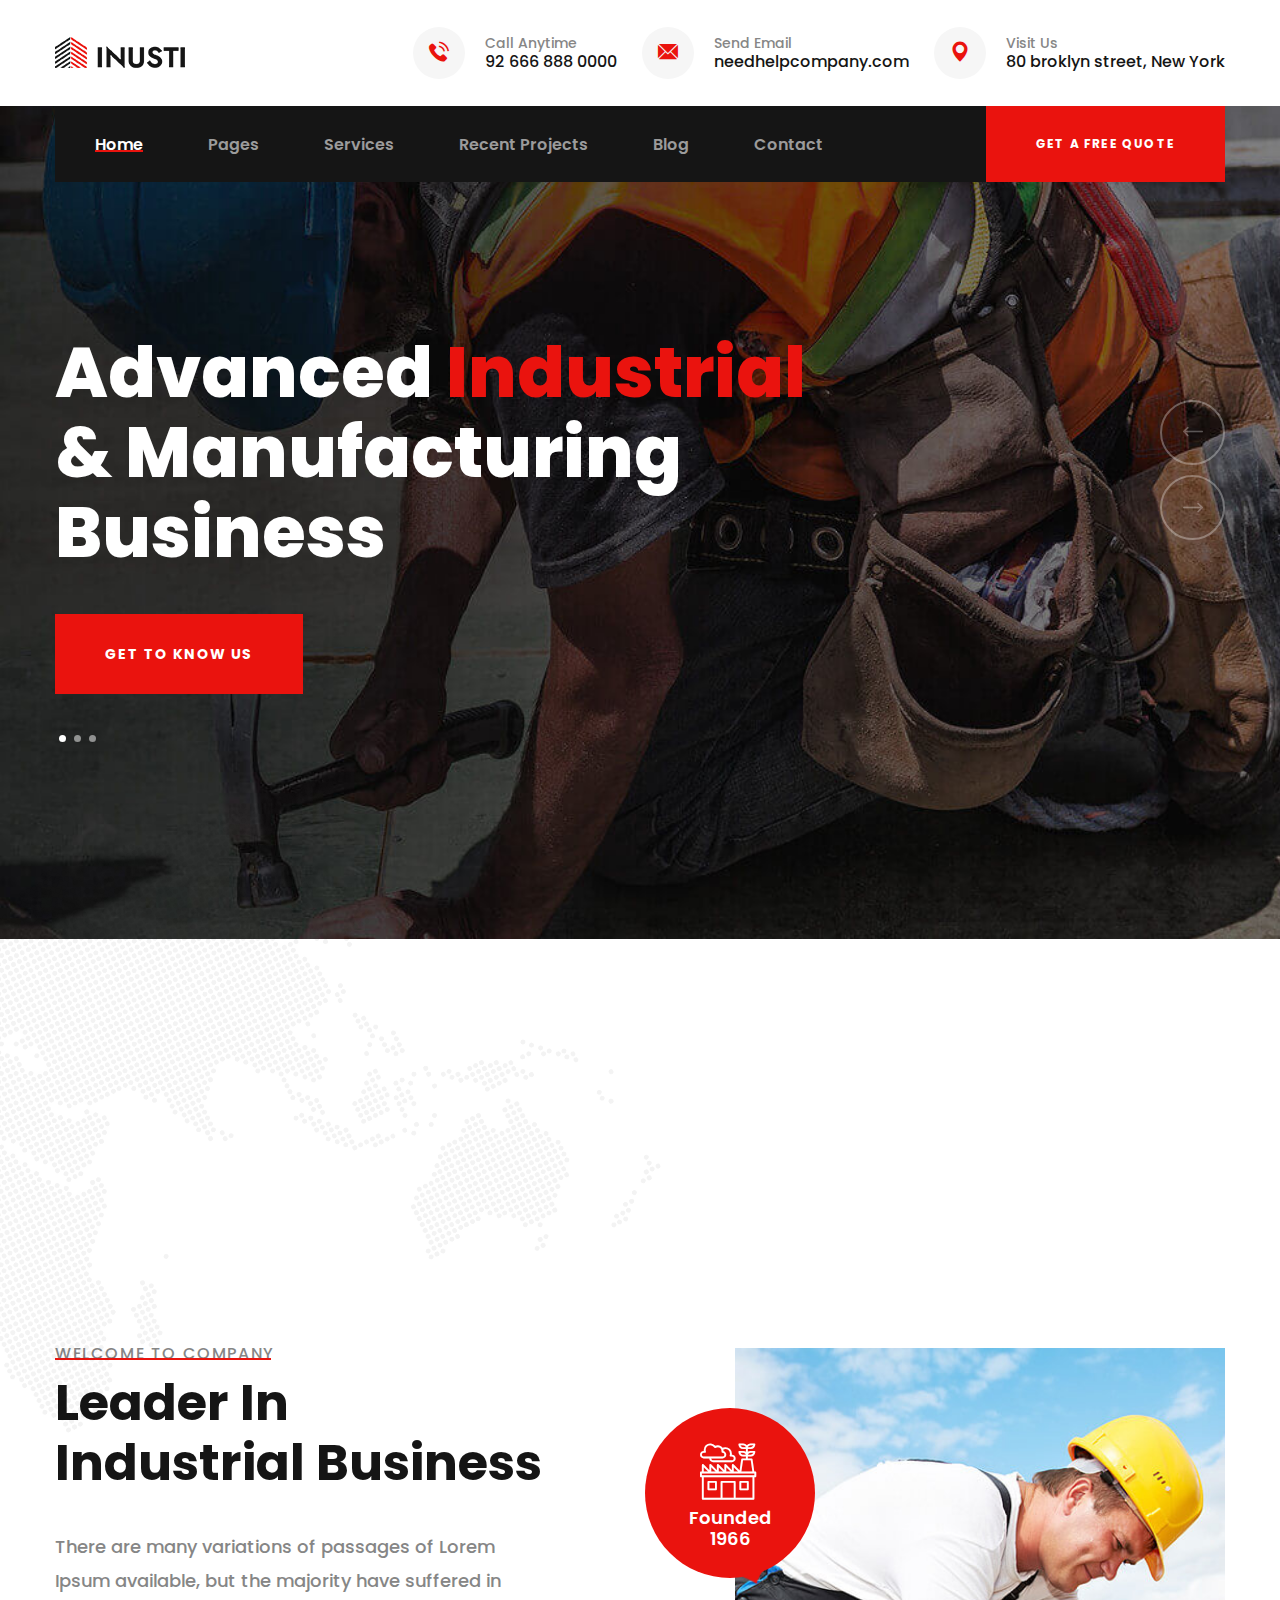
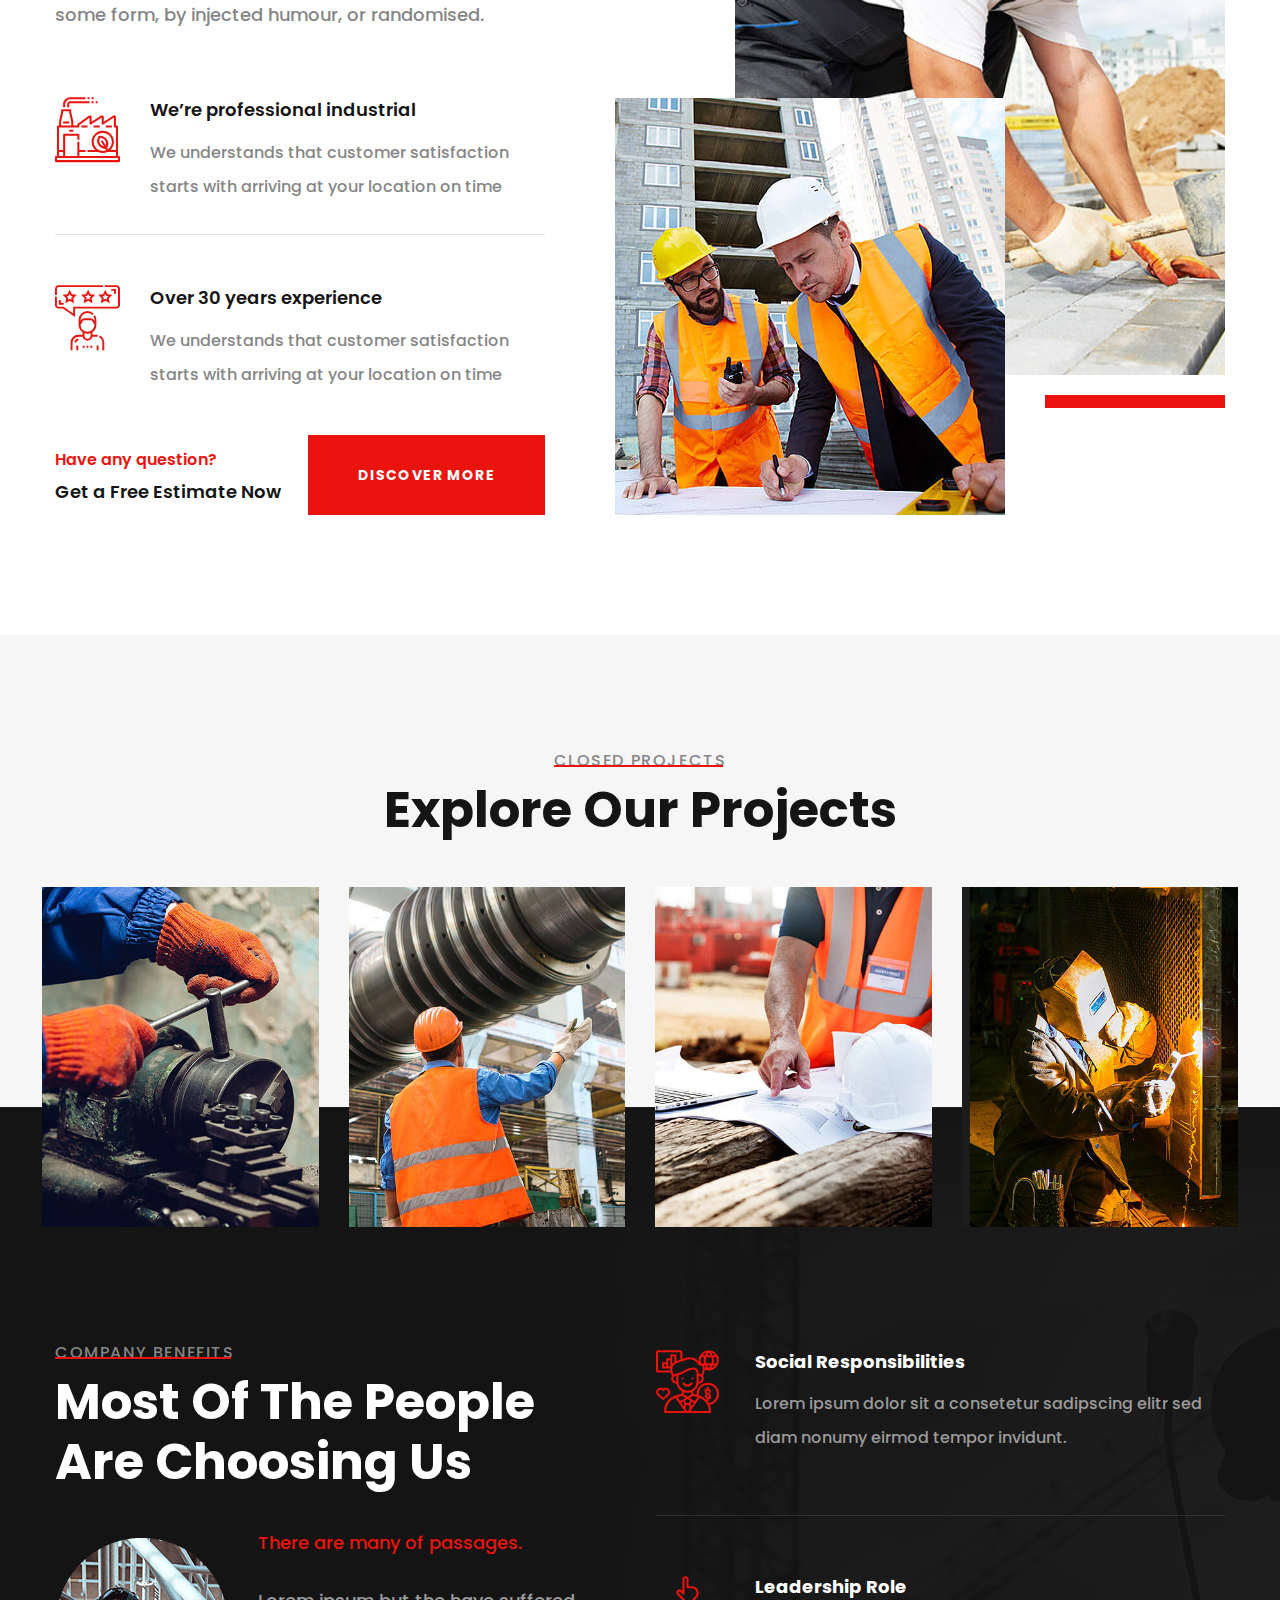
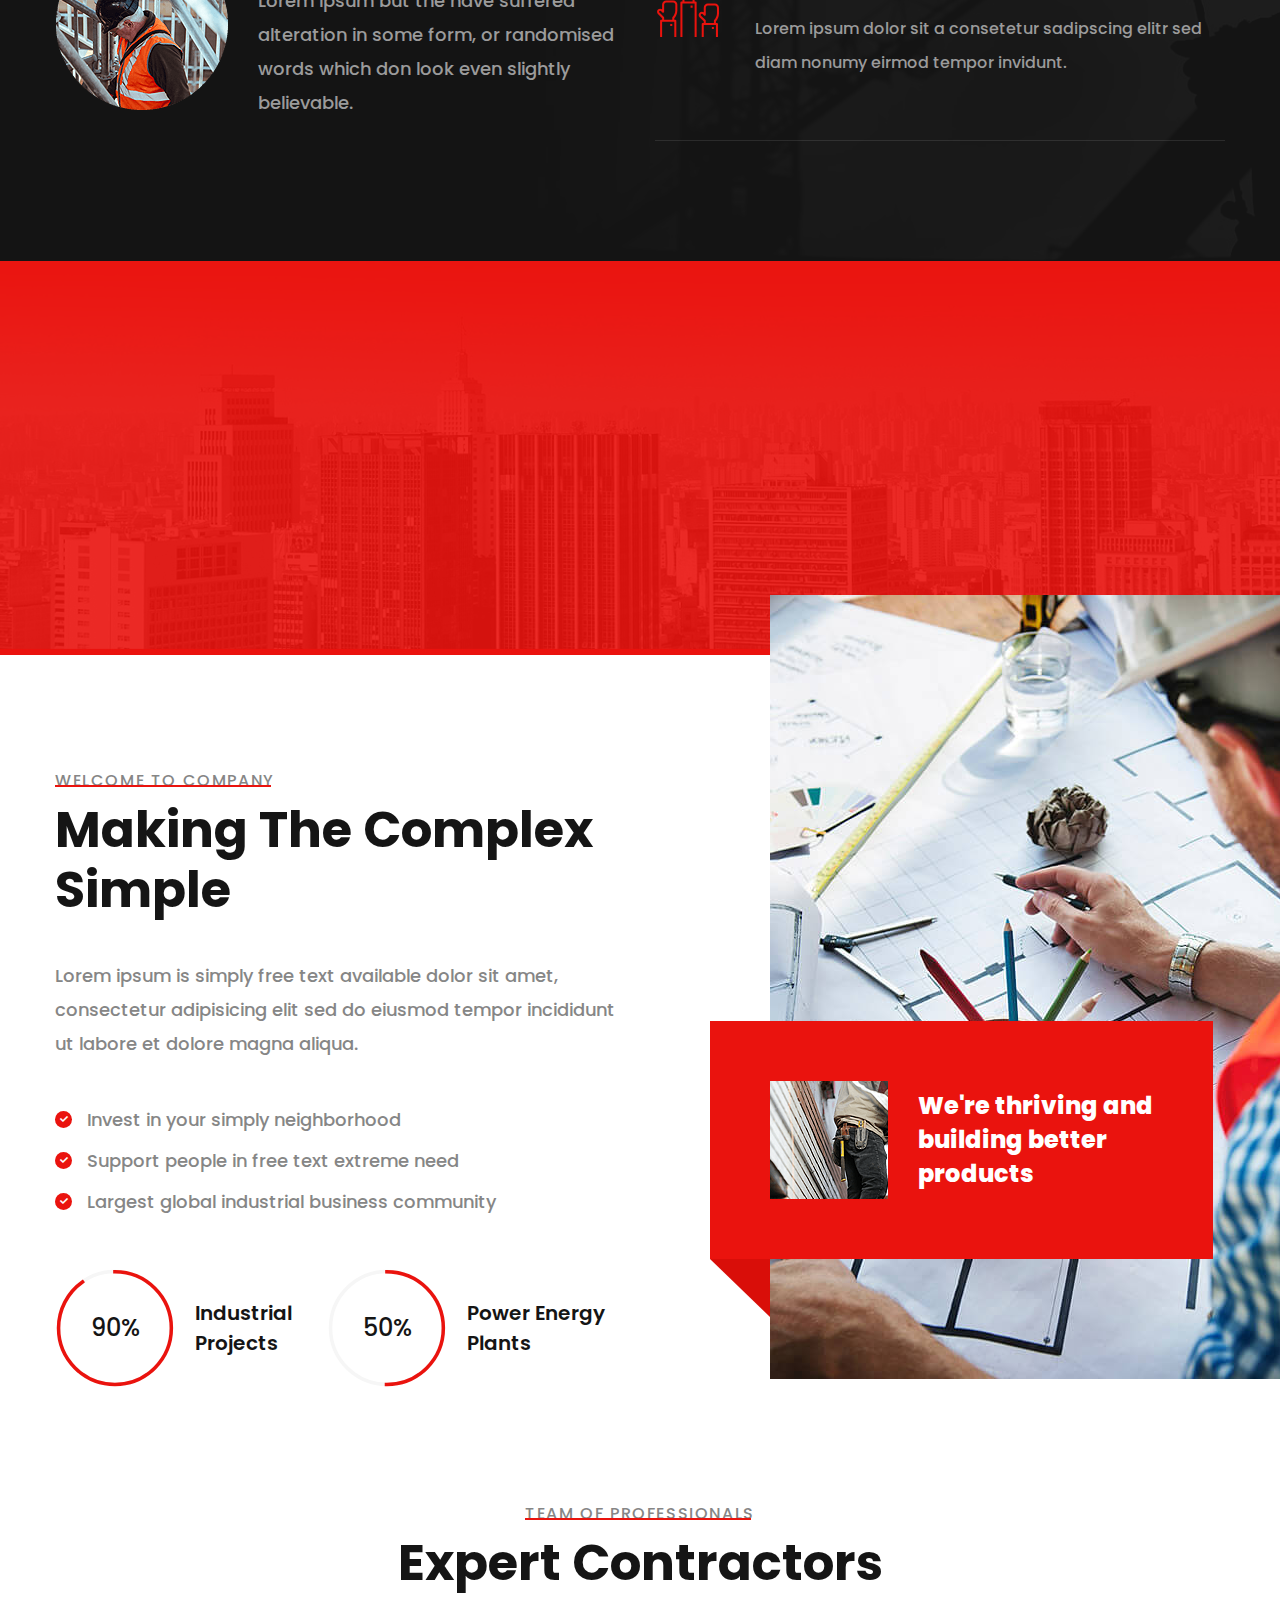
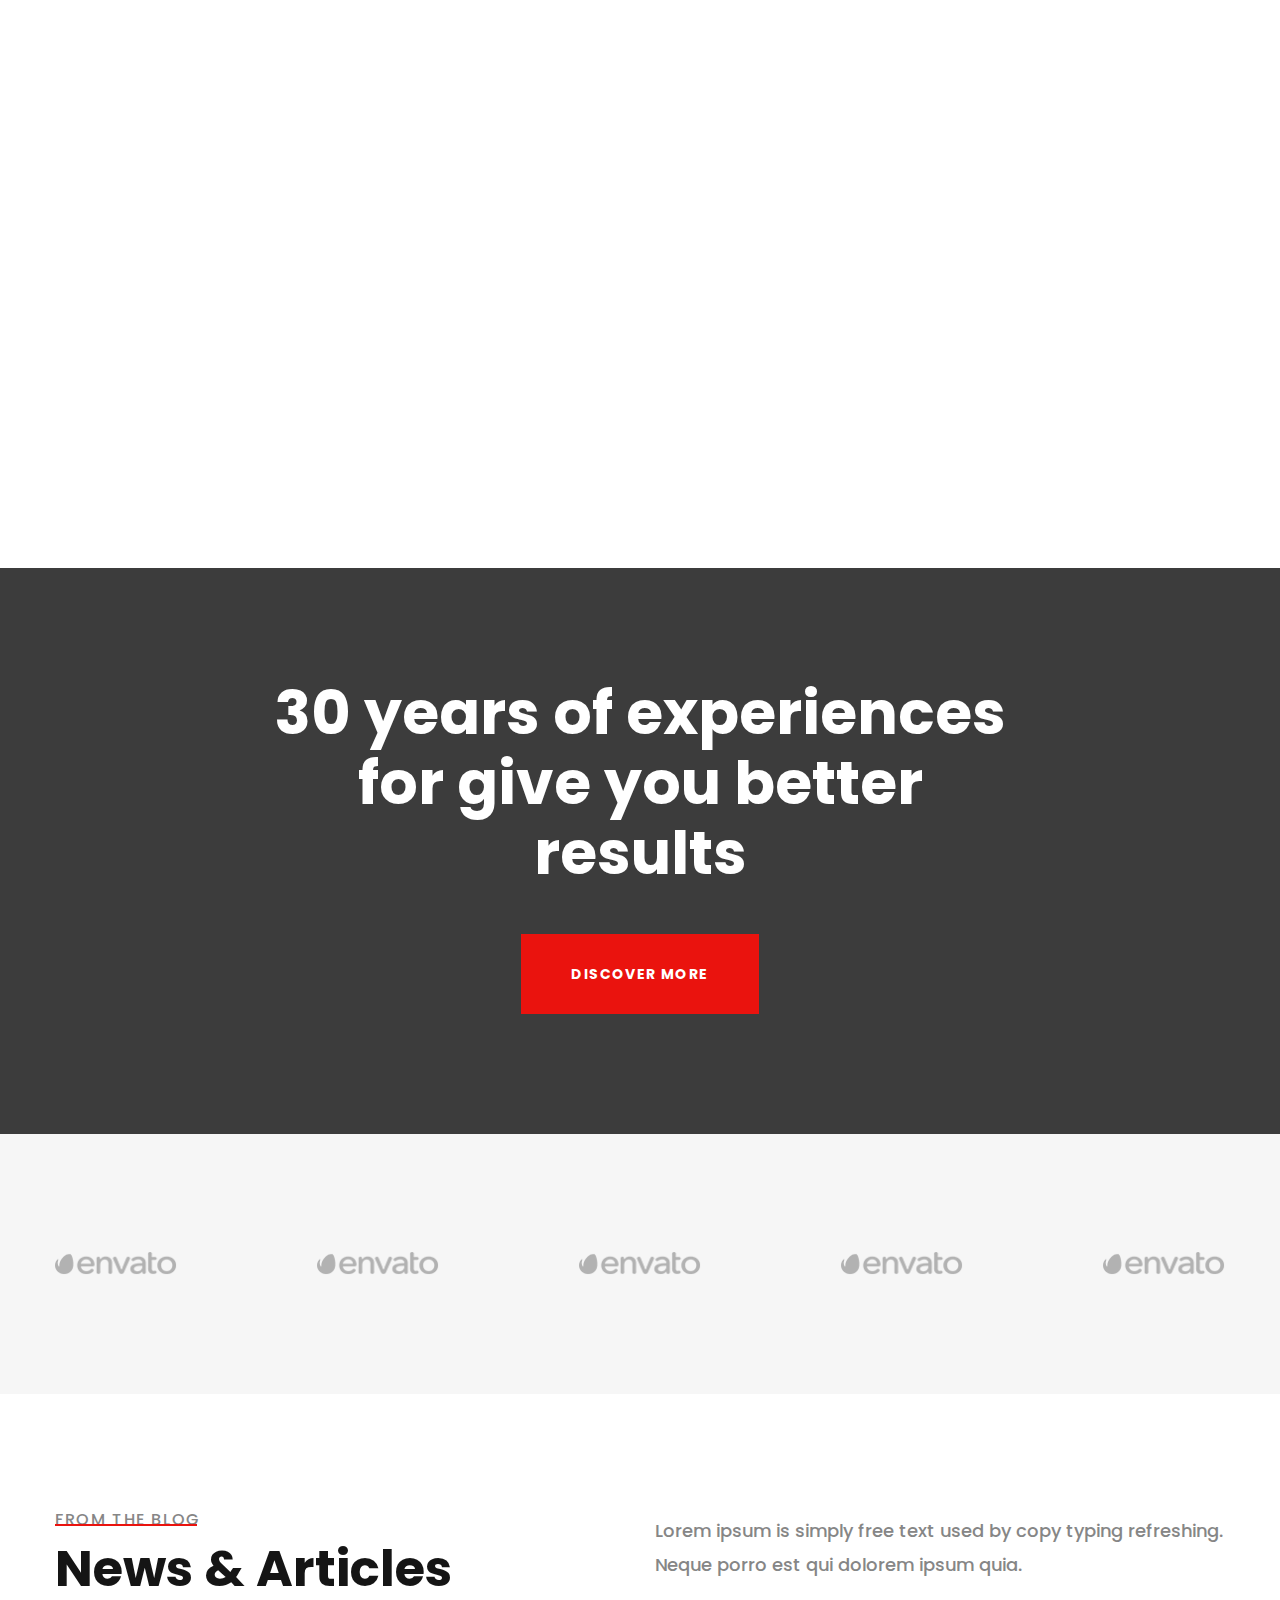
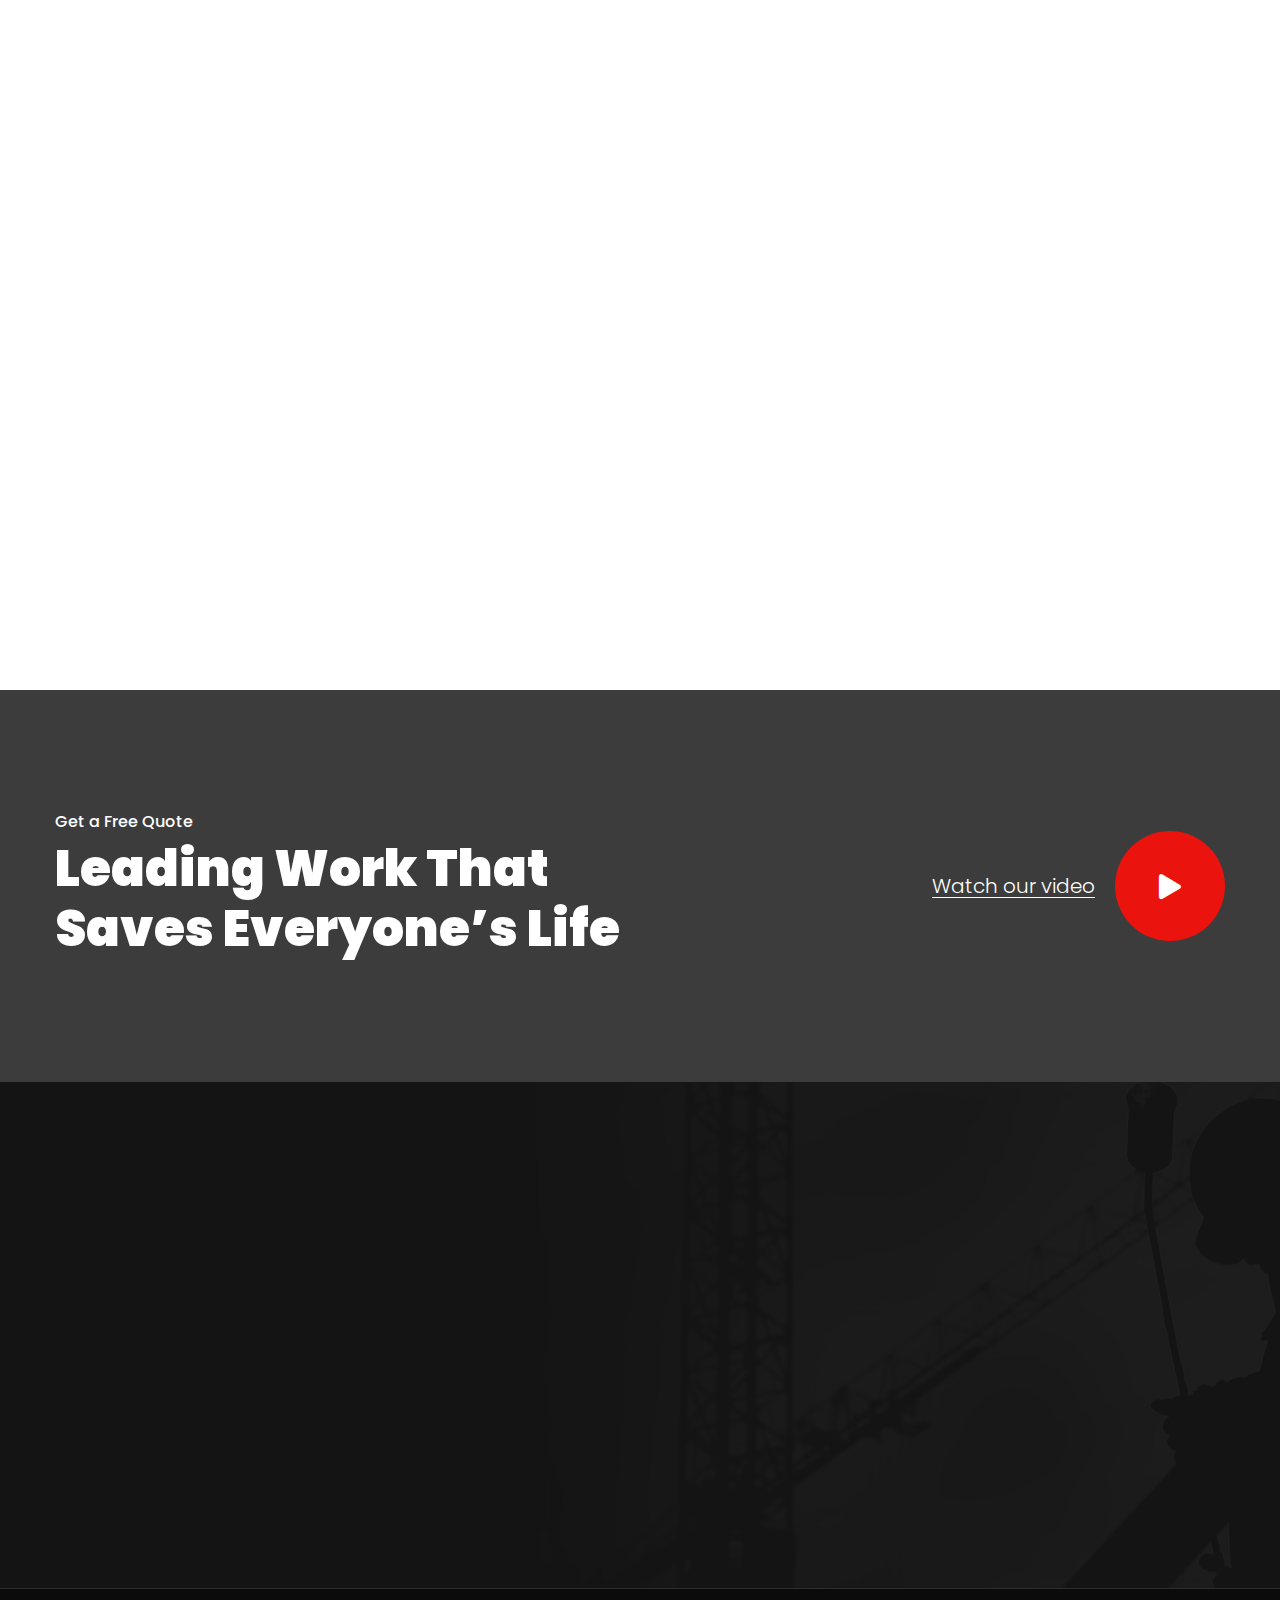
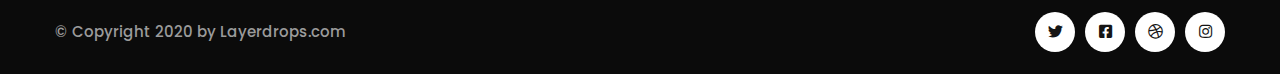
<file: index2.html>
<!DOCTYPE html>
<html lang="en">


<!-- Mirrored from layerdrops.com/inusti/index2.html by HTTrack Website Copier/3.x [XR&CO'2014], Mon, 20 Nov 2023 14:27:48 GMT -->
<head>
    <meta charset="UTF-8">
    <meta name="viewport" content="width=device-width, initial-scale=1.0">
    <meta http-equiv="X-UA-Compatible" content="ie=edge">
    <title>Home Two || Inusti || Inusti Form HTML Template</title>
    <link rel="apple-touch-icon" sizes="180x180" href="assets/images/favicons/apple-touch-icon.png">
    <link rel="icon" type="image/png" sizes="32x32" href="assets/images/favicons/favicon-32x32.png">
    <link rel="icon" type="image/png" sizes="16x16" href="assets/images/favicons/favicon-16x16.png">
    <link rel="manifest" href="assets/images/favicons/site.webmanifest">

    <!-- Fonts-->
    <link
        href="https://fonts.googleapis.com/css2?family=Poppins:ital,wght@0,300;0,400;0,500;0,600;0,700;0,800;0,900;1,300;1,400;1,500;1,600;1,700;1,800;1,900&amp;display=swap"
        rel="stylesheet">

    <!-- Css-->
    <link rel="stylesheet" href="assets/css/animate.min.css">
    <link rel="stylesheet" href="assets/css/bootstrap.min.css">
    <link rel="stylesheet" href="assets/css/owl.carousel.min.css">
    <link rel="stylesheet" href="assets/css/owl.theme.default.min.css">
    <link rel="stylesheet" href="assets/css/magnific-popup.css">
    <link rel="stylesheet" href="assets/css/fontawesome-all.min.css">
    <link rel="stylesheet" href="assets/css/swiper.min.css">
    <link rel="stylesheet" href="assets/css/bootstrap-select.min.css">
    <link rel="stylesheet" href="assets/css/jarallax.css">

    <link rel="stylesheet" href="assets/css/jquery.mCustomScrollbar.min.css">
    <link rel="stylesheet" href="assets/css/bootstrap-datepicker.min.css">
    <link rel="stylesheet" href="assets/css/vegas.min.css">
    <link rel="stylesheet" href="assets/css/nouislider.min.css">
    <link rel="stylesheet" href="assets/css/nouislider.pips.css">
    <link rel="stylesheet" href="assets/css/ziston-icon.css">
    <link rel="stylesheet" href="assets/css/flaticon.css">
    <link rel="stylesheet" href="assets/css/progresscircle.css">
    <!-- Template styles -->
    <link rel="stylesheet" href="assets/css/style.css">
    <link rel="stylesheet" href="assets/css/responsive.css">

</head>

<body>

    <div class="preloader">
        <img src="assets/images/loader.png" class="preloader__image" alt="">
    </div><!-- /.preloader -->

    <div class="page-wrapper">


        <div class="site-header__header-one-wrap two clearfix">

            <div class="header_top_two">
                <div class="container">
                    <div class="header_top_two_inner clearfix">

                        <div class="header_top_two_inner_left float-left">
                            <div class="logo_two">
                                <a href="index.html" class="main-nav__logo_two">
                                    <img src="assets/images/resources/logo-3.png" class="main-logo" alt="Awesome Image">
                                </a>
                            </div>
                        </div>

                        <div class="header_top_two_inner_right float-right">
                            <div class="header_contact_two">
                                <ul class="list-unstyled">
                                    <li>
                                        <div class="icon">
                                            <span class="flaticon-telephone"></span>
                                        </div>
                                        <div class="text">
                                            <p>Call Anytime</p>
                                            <h5><a href="tel:92-666-888-0000">92 666 888 0000</a></h5>
                                        </div>
                                    </li>
                                    <li>
                                        <div class="icon">
                                            <span class="flaticon-email"></span>
                                        </div>
                                        <div class="text">
                                            <p>Send Email</p>
                                            <h5><a href="mailto:needhelpcompany.com">needhelpcompany.com</a></h5>
                                        </div>
                                    </li>
                                    <li>
                                        <div class="icon">
                                            <span class="flaticon-pin"></span>
                                        </div>
                                        <div class="text">
                                            <p>Visit Us</p>
                                            <h5>80 broklyn street, New York</h5>
                                        </div>
                                    </li>
                                </ul>
                            </div>
                        </div>

                    </div>
                </div>
            </div>

            <header class="main-nav__header-one two">
                <div class="container">
                    <div class="main_nav_header_two_content clearfix">
                        <nav class="header-navigation two stricky">
                            <div class="container-box clearfix">
                                <!-- Brand and toggle get grouped for better mobile display -->
                                <div class="main-nav__left main-nav__left_one two float-left">
                                    <a href="#" class="side-menu__toggler">
                                        <i class="fa fa-bars"></i>
                                    </a>
                                </div>

                                <div class="main-nav__main-navigation two float-left">
                                    <ul class=" main-nav__navigation-box float-left">
                                        <li class="dropdown current">
                                            <a href="index.html">Home</a>
                                            <ul>
                                                <li><a href="index.html">Home 01</a></li>
                                                <li><a href="index2.html">Home 02</a></li>
                                                <li><a href="index3.html">Home 03</a></li>
                                                <li class="dropdown"><a href="#">Header Versions</a>
                                                    <ul>
                                                        <li><a href="index.html">Header 01</a></li>
                                                        <li><a href="index2.html">Header 02</a></li>
                                                        <li><a href="index3.html">Header 03</a></li>
                                                    </ul><!-- /.sub-menu -->
                                                </li>
                                            </ul><!-- /.sub-menu -->
                                        </li>
                                        <li class="dropdown">
                                            <a href="#">Pages</a>
                                            <ul>
                                                <li><a href="about.html">About</a></li>
                                                <li><a href="team.html">Our Team</a></li>
                                                <li><a href="history.html">Our History</a></li>
                                            </ul><!-- /.sub-menu -->
                                        </li>
                                        <li class="dropdown">
                                            <a href="#">Services</a>
                                            <ul>
                                                <li><a href="services.html">Services</a></li>
                                                <li><a href="services-details.html">Services Details</a></li>
                                            </ul><!-- /.sub-menu -->
                                        </li>
                                        <li class="dropdown">
                                            <a href="#">Recent Projects</a>
                                            <ul>
                                                <li><a href="projects.html">Projects</a></li>
                                                <li><a href="projects-details.html">Projects Details</a></li>
                                            </ul><!-- /.sub-menu -->
                                        </li>
                                        <li class="dropdown">
                                            <a href="#">Blog</a>
                                            <ul>
                                                <li><a href="blog.html">Blog</a></li>
                                                <li><a href="blog-details.html">Blog Details</a></li>
                                            </ul><!-- /.sub-menu -->
                                        </li>
                                        <li>
                                            <a href="contact.html">Contact</a>
                                        </li>
                                    </ul>
                                </div><!-- /.navbar-collapse -->
                                <div class="main-nav__right main-nav__right_one two float-right">
                                    <div class="header_btn_1">
                                        <a href="contact.html">Get a free quote</a>
                                    </div>
                                </div>
                            </div>
                        </nav>
                    </div>
                </div>
            </header>
        </div>


        <!--Main Slider Start-->
        <section class="main-slider two">
            <div class="swiper-container thm-swiper__slider" data-swiper-options='{"slidesPerView": 1, "loop": true,
    "effect": "fade",
    "pagination": {
        "el": "#main-slider-pagination",
        "type": "bullets",
        "clickable": true
      },
    "navigation": {
        "nextEl": ".banner-slider-button-next",
        "prevEl": ".banner-slider-button-prev",
        "clickable": true
    },
    "autoplay": {
        "delay": 5000
    }}'>

                <div class="swiper-wrapper">
                    <div class="swiper-slide">
                        <div class="image-layer"
                            style="background-image: url(assets/images/main-slider/slider-2-1.jpg);"></div>
                        <div class="container">
                            <div class="swiper-slide-inner">
                                <div class="row">
                                    <div class="col-xl-12">
                                        <h2>Advanced <span>Industrial</span> <br> & Manufacturing <br> Business</h2>
                                        <a href="about.html" class="thm-btn">get to know us</a>
                                    </div>
                                </div>
                            </div>
                        </div>
                    </div>
                    <div class="swiper-slide">
                        <div class="image-layer"
                            style="background-image: url(assets/images/main-slider/slider-2-2.jpg);"></div>
                        <div class="container">
                            <div class="swiper-slide-inner">
                                <div class="row">
                                    <div class="col-xl-12">
                                        <h2>Advanced <span>Industrial</span> <br> & Manufacturing <br> Business</h2>
                                        <a href="about.html" class="thm-btn">get to know us</a>
                                    </div>
                                </div>
                            </div>
                        </div>
                    </div>
                    <div class="swiper-slide">
                        <div class="image-layer"
                            style="background-image: url(assets/images/main-slider/slider-2-1.jpg);"></div>
                        <div class="container">
                            <div class="swiper-slide-inner">
                                <div class="row">
                                    <div class="col-xl-12">
                                        <h2>Advanced <span>Industrial</span> <br> & Manufacturing <br> Business</h2>
                                        <a href="about.html" class="thm-btn">get to know us</a>
                                    </div>
                                </div>
                            </div>
                        </div>
                    </div>
                </div>

                <div class="container clearfix">
                    <div class="swiper-pagination" id="main-slider-pagination"></div>
                    <div class="banner-slider-nav">
                        <div class="banner-slider-button-prev"><span class="flaticon-right-arrow"></span></div>
                        <div class="banner-slider-button-next"><span class="flaticon-right-arrow"></span> </div>
                    </div>
                </div>
            </div>
        </section>

        <!--Three Boxes Start-->
        <section class="three_boxes">
            <div class="three_boxes_map_bg" style="background-image: url(assets/images/resources/three-boxes-map.png)">
            </div>
            <div class="container">
                <div class="row">
                    <div class="col-xl-4 col-lg-4">
                        <!--Three Boxes Single-->
                        <div class="three_boxes_single wow fadeInUp" data-wow-delay="0ms" data-wow-duration="1200ms">
                            <div class="three_boxes_single_content">
                                <p>Industrial Businesses</p>
                            </div>
                            <div class="three_boxes_single_image">
                                <img src="assets/images/resources/three-boxes-img-1.jpg" alt="">
                                <div class="three_boxes_hover_content">
                                    <div class="three_boxes_hover_content_icon">
                                        <span class="flaticon-factory-machine"></span>
                                    </div>
                                    <div class="three_boxes_hover_content_text">
                                        <p>Lorem ipsum is simply free text dolor sit amet, consectetuer adipiscing elit
                                        </p>
                                    </div>
                                </div>
                            </div>
                        </div>
                    </div>
                    <div class="col-xl-4 col-lg-4">
                        <!--Three Boxes Single-->
                        <div class="three_boxes_single wow fadeInUp" data-wow-delay="200ms" data-wow-duration="1200ms">
                            <div class="three_boxes_single_content">
                                <p>Manufacturing Factories</p>
                            </div>
                            <div class="three_boxes_single_image">
                                <img src="assets/images/resources/three-boxes-img-2.jpg" alt="">
                                <div class="three_boxes_hover_content">
                                    <div class="three_boxes_hover_content_icon">
                                        <span class="flaticon-factory-machine"></span>
                                    </div>
                                    <div class="three_boxes_hover_content_text">
                                        <p>Lorem ipsum is simply free text dolor sit amet, consectetuer adipiscing elit
                                        </p>
                                    </div>
                                </div>
                            </div>
                        </div>
                    </div>
                    <div class="col-xl-4 col-lg-4">
                        <!--Three Boxes Single-->
                        <div class="three_boxes_single wow fadeInUp" data-wow-delay="400ms" data-wow-duration="1200ms">
                            <div class="three_boxes_single_content">
                                <p>Scientific Laboratories</p>
                            </div>
                            <div class="three_boxes_single_image">
                                <img src="assets/images/resources/three-boxes-img-3.jpg" alt="">
                                <div class="three_boxes_hover_content">
                                    <div class="three_boxes_hover_content_icon">
                                        <span class="flaticon-factory-machine"></span>
                                    </div>
                                    <div class="three_boxes_hover_content_text">
                                        <p>Lorem ipsum is simply free text dolor sit amet, consectetuer adipiscing elit
                                        </p>
                                    </div>
                                </div>
                            </div>
                        </div>
                    </div>
                </div>
            </div>
        </section>

        <!--Welcome Two Start-->
        <section class="welcome_two">
            <div class="container">
                <div class="row">
                    <div class="col-xl-6">
                        <div class="welcome_two_left">
                            <div class="block-title text-left">
                                <h4>Welcome to company</h4>
                                <h2>Leader in Industrial Business</h2>
                            </div>
                            <div class="welcome_two_text">
                                <p>There are many variations of passages of Lorem Ipsum available, but the majority have
                                    suffered in some form, by injected humour, or randomised.</p>
                            </div>
                            <ul class="list-unstyled two_icon_box">
                                <li>
                                    <div class="icon_box">
                                        <span class="flaticon-factory"></span>
                                    </div>
                                    <div class="content_box">
                                        <h4>We’re professional industrial</h4>
                                        <p>We understands that customer satisfaction starts with arriving at your
                                            location on time</p>
                                    </div>
                                </li>
                                <li>
                                    <div class="icon_box">
                                        <span class="flaticon-customer-review"></span>
                                    </div>
                                    <div class="content_box">
                                        <h4>Over 30 years experience</h4>
                                        <p>We understands that customer satisfaction starts with arriving at your
                                            location on time</p>
                                    </div>
                                </li>
                            </ul>
                            <div class="welcome_two_left_bottom">
                                <div class="have_any_questions">
                                    <p>Have any question?</p>
                                    <h5>Get a Free Estimate Now</h5>
                                </div>
                                <div class="welcome_two_left_btn">
                                    <a href="services.html" class="thm-btn">Discover More</a>
                                </div>
                            </div>
                        </div>
                    </div>
                    <div class="col-xl-6">
                        <div class="welcome_two_right">
                            <div class="welcome_two_image">
                                <img src="assets/images/resources/welcome-2-img-1.jpg" alt="">
                                <div class="welcome_two_founded">
                                    <span class="flaticon-eco-factory"></span>
                                    <p>Founded <br> 1966</p>
                                </div>
                                <div class="welcome_two_bottom_image">
                                    <img src="assets/images/resources/welcome-2-img-2.jpg" alt="">
                                </div>
                            </div>
                        </div>
                    </div>
                </div>
            </div>
        </section>

        <!--Project Two Start-->
        <section class="projects_two">
            <div class="container-full-width">
                <div class="block-title text-center">
                    <h4>Closed Projects</h4>
                    <h2>Explore Our Projects</h2>
                </div>
                <div class="row">
                    <div class="col-xl-3 col-lg-6 col-md-6">
                        <!--Projects One Single-->
                        <div class="our_projects_one_single">
                            <div class="our_projects_one_image">
                                <img src="assets/images/project/project-2-img-1.jpg" alt="">
                                <div class="our_projects_one_icon">
                                    <a href="projects-details.html"><span class="flaticon-plus"></span></a>
                                </div>
                                <div class="our_projects_one_text">
                                    <h4>Bridge <br> Construction</h4>
                                </div>
                            </div>
                        </div>
                    </div>
                    <div class="col-xl-3 col-lg-6 col-md-6">
                        <!--Projects One Single-->
                        <div class="our_projects_one_single">
                            <div class="our_projects_one_image">
                                <img src="assets/images/project/project-2-img-2.jpg" alt="">
                                <div class="our_projects_one_icon">
                                    <a href="projects-details.html"><span class="flaticon-plus"></span></a>
                                </div>
                                <div class="our_projects_one_text">
                                    <h4>Bridge <br> Construction</h4>
                                </div>
                            </div>
                        </div>
                    </div>
                    <div class="col-xl-3 col-lg-6 col-md-6">
                        <!--Projects One Single-->
                        <div class="our_projects_one_single">
                            <div class="our_projects_one_image">
                                <img src="assets/images/project/project-2-img-3.jpg" alt="">
                                <div class="our_projects_one_icon">
                                    <a href="projects-details.html"><span class="flaticon-plus"></span></a>
                                </div>
                                <div class="our_projects_one_text">
                                    <h4>Bridge <br> Construction</h4>
                                </div>
                            </div>
                        </div>
                    </div>
                    <div class="col-xl-3 col-lg-6 col-md-6">
                        <!--Projects One Single-->
                        <div class="our_projects_one_single">
                            <div class="our_projects_one_image">
                                <img src="assets/images/project/project-2-img-4.jpg" alt="">
                                <div class="our_projects_one_icon">
                                    <a href="projects-details.html"><span class="flaticon-plus"></span></a>
                                </div>
                                <div class="our_projects_one_text">
                                    <h4>Bridge <br> Construction</h4>
                                </div>
                            </div>
                        </div>
                    </div>
                </div>
            </div>
        </section>

        <!--Choosing Us Start-->
        <section class="choosing_us" style="background-image: url(assets/images/resources/choosing_us-bg.jpg)">
            <div class="container">
                <div class="row">
                    <div class="col-xl-6 col-lg-6">
                        <div class="choosing_us_left">
                            <div class="block-title text-left">
                                <h4>Company Benefits</h4>
                                <h2>Most of the People are Choosing Us</h2>
                            </div>
                            <div class="choosing_us_left_many_passages">
                                <div class="choosing_us_left_img_box">
                                    <img src="assets/images/resources/why-choose-img-1.png" alt="">
                                </div>
                                <div class="choosing_us_left_content">
                                    <h4>There are many of passages.</h4>
                                    <p>Lorem ipsum but the have suffered alteration in some form, or randomised words
                                        which don look even slightly believable.</p>
                                </div>
                            </div>
                        </div>
                    </div>
                    <div class="col-xl-6 col-lg-6">
                        <div class="choosing_us_right">
                            <ul class="choosing_us_right_points list-unstyled">
                                <li>
                                    <div class="icon_box">
                                        <span class="flaticon-responsibility"></span>
                                    </div>
                                    <div class="content">
                                        <h4>Social Responsibilities</h4>
                                        <p>Lorem ipsum dolor sit a consetetur sadipscing elitr sed diam nonumy eirmod
                                            tempor invidunt.</p>
                                    </div>
                                </li>
                                <li>
                                    <div class="icon_box">
                                        <span class="flaticon-leadership"></span>
                                    </div>
                                    <div class="content">
                                        <h4>Leadership Role</h4>
                                        <p>Lorem ipsum dolor sit a consetetur sadipscing elitr sed diam nonumy eirmod
                                            tempor invidunt.</p>
                                    </div>
                                </li>
                            </ul>
                        </div>
                    </div>
                </div>
            </div>
        </section>

        <!--Counter Two Start-->
        <section class="counter_two" style="background-image: url(assets/images/resources/counter_two_bg.jpg)">
            <div class="container">
                <ul class="counter_two_box list-unstyled">
                    <li class="counter_two_single wow fadeInLeft" data-wow-delay="100ms" data-wow-duration="1500ms">
                        <h2 class="counter">8705</h2>
                        <p>Project Completed</p>
                    </li>
                    <li class="counter_two_single wow fadeInLeft" data-wow-delay="200ms" data-wow-duration="1500ms">
                        <h2 class="counter">480</h2>
                        <p>Team Members</p>
                    </li>
                    <li class="counter_two_single wow fadeInLeft" data-wow-delay="300ms" data-wow-duration="1500ms">
                        <h2 class="counter">6260</h2>
                        <p>Hours Worked</p>
                    </li>
                    <li class="counter_two_single wow fadeInLeft" data-wow-delay="400ms" data-wow-duration="1500ms">
                        <h2 class="counter">9774</h2>
                        <p>Happy People</p>
                    </li>
                </ul>
            </div>
        </section>

        <!--Making Complex Start-->
        <section class="making_complex">
            <div class="container">
                <div class="row">
                    <div class="col-xl-6">
                        <div class="making_complex_left">
                            <div class="block-title text-left">
                                <h4>Welcome to company</h4>
                                <h2>Making the Complex Simple</h2>
                            </div>
                            <div class="making_complex_left_text">
                                <p>Lorem ipsum is simply free text available dolor sit amet, consectetur adipisicing
                                    elit sed do eiusmod tempor incididunt ut labore et dolore magna aliqua.</p>
                            </div>
                            <ul class="list-unstyled">
                                <li><i class="fa fa-check"></i>Invest in your simply neighborhood</li>
                                <li><i class="fa fa-check"></i>Support people in free text extreme need</li>
                                <li><i class="fa fa-check"></i>Largest global industrial business community</li>
                            </ul>
                            <div class="progress_bar">
                                <div class="progress_bar_single">
                                    <div class="progress_bar_single-circle">
                                        <div class="circlechart" data-percentage="90"></div>
                                        <span>90%</span>
                                    </div><!-- /.progress_bar_single-circle -->
                                    <div class="progress_bar_text">
                                        <h4>Industrial<br>Projects</h4>
                                    </div>
                                </div>
                                <div class="progress_bar_single">
                                    <div class="progress_bar_single-circle">
                                        <div class="circlechart" data-percentage="50"></div>
                                        <span>50%</span>
                                    </div><!-- /.progress_bar_single-circle -->
                                    <div class="progress_bar_text">
                                        <h4>Power Energy<br>Plants</h4>
                                    </div>
                                </div>
                            </div>
                        </div>
                    </div>
                    <div class="col-xl-6">
                        <div class="making_complex_right">
                            <div class="making_complex_right_image">
                                <img src="assets/images/resources/making-complex-img-1.jpg" alt="">
                                <div class="better_products">
                                    <div class="better_products_image">
                                        <img src="assets/images/resources/better-products-img.png" alt="">
                                    </div>
                                    <div class="better_products_image_content">
                                        <h4>We're thriving and<br>building better<br> products</h4>
                                    </div>
                                </div>
                            </div>
                        </div>
                    </div>
                </div>
            </div>
        </section>

        <!--Team One Start-->
        <section class="team_one">
            <div class="container">
                <div class="block-title text-center">
                    <h4>Team of Professionals</h4>
                    <h2>Expert Contractors</h2>
                </div>
                <div class="row">
                    <div class="col-xl-3 col-lg-6 col-md-6">
                        <!--Team One Single-->
                        <div class="team_one_single wow fadeInLeft" data-wow-duration="1500ms" data-wow-delay="0ms">
                            <div class="team_one_image">
                                <img src="assets/images/team/team-1-img-1.jpg" alt="">
                            </div>
                            <div class="team_one_content">
                                <div class="team_one_name_title">
                                    <h4>Mike Hardson</h4>
                                    <p>Contractor</p>
                                </div>
                                <div class="team_one_social">
                                    <a href="#"><i class="fab fa-twitter"></i></a>
                                    <a href="#"><i class="fab fa-facebook-square"></i></a>
                                    <a href="#"><i class="fab fa-instagram"></i></a>
                                </div>
                            </div>
                        </div>
                    </div>
                    <div class="col-xl-3 col-lg-6 col-md-6">
                        <!--Team One Single-->
                        <div class="team_one_single wow fadeInUp" data-wow-duration="1500ms" data-wow-delay="100ms">
                            <div class="team_one_image">
                                <img src="assets/images/team/team-1-img-2.jpg" alt="">
                            </div>
                            <div class="team_one_content">
                                <div class="team_one_name_title">
                                    <h4>Sarah Albert</h4>
                                    <p>Contractor</p>
                                </div>
                                <div class="team_one_social">
                                    <a href="#"><i class="fab fa-twitter"></i></a>
                                    <a href="#"><i class="fab fa-facebook-square"></i></a>
                                    <a href="#"><i class="fab fa-instagram"></i></a>
                                </div>
                            </div>
                        </div>
                    </div>
                    <div class="col-xl-3 col-lg-6 col-md-6">
                        <!--Team One Single-->
                        <div class="team_one_single wow fadeInDown" data-wow-duration="1500ms" data-wow-delay="200ms">
                            <div class="team_one_image">
                                <img src="assets/images/team/team-1-img-3.jpg" alt="">
                            </div>
                            <div class="team_one_content">
                                <div class="team_one_name_title">
                                    <h4>Kevin Micahel</h4>
                                    <p>Contractor</p>
                                </div>
                                <div class="team_one_social">
                                    <a href="#"><i class="fab fa-twitter"></i></a>
                                    <a href="#"><i class="fab fa-facebook-square"></i></a>
                                    <a href="#"><i class="fab fa-instagram"></i></a>
                                </div>
                            </div>
                        </div>
                    </div>
                    <div class="col-xl-3 col-lg-6 col-md-6">
                        <!--Team One Single-->
                        <div class="team_one_single wow fadeInRight" data-wow-duration="1500ms" data-wow-delay="300ms">
                            <div class="team_one_image">
                                <img src="assets/images/team/team-1-img-4.jpg" alt="">
                            </div>
                            <div class="team_one_content">
                                <div class="team_one_name_title">
                                    <h4>Alessha Brown</h4>
                                    <p>Contractor</p>
                                </div>
                                <div class="team_one_social">
                                    <a href="#"><i class="fab fa-twitter"></i></a>
                                    <a href="#"><i class="fab fa-facebook-square"></i></a>
                                    <a href="#"><i class="fab fa-instagram"></i></a>
                                </div>
                            </div>
                        </div>
                    </div>
                </div>
            </div>
        </section>

        <!--Thirty Years Experience Start-->
        <section class="thirty__years_experience jarallax" data-jarallax data-speed="0.3" data-imgPosition="50% 80%">
            <img src="assets/images/resources/thirty__years_experience-bg.jpg" alt="" class="image-layer jarallax-img">
            <div class="container">
                <div class="row">
                    <div class="col-xl-12">
                        <div class="thirty__years_experience_inner">
                            <h2>30 years of experiences <br> for give you better <br> results</h2>
                            <a href="about.html" class="thm-btn thirty__years_experience_btn">Discover More</a>
                        </div>
                    </div>
                </div>
            </div>
        </section>

        <!--Brand One Start-->
        <section class="brand-one">
            <div class="container">
                <div class="brand-one__carousel owl-carousel thm__owl-carousel owl-theme"
                    data-options='{"loop": true, "autoplay": true, "autoplayHoverPause": true, "autoplayTimeout": 5000, "items": 5, "dots": false, "nav": false, "margin": 140, "smartSpeed": 700, "responsive": { "0": {"items": 2, "margin": 30}, "480": {"items": 3, "margin": 30}, "991": {"items": 4, "margin": 50}, "1199": {"items": 5, "margin": 140}}}'>
                    <div class="item">
                        <img src="assets/images/brand/brand-1-1.png" alt="">
                    </div><!-- /.item -->
                    <div class="item">
                        <img src="assets/images/brand/brand-1-2.png" alt="">
                    </div><!-- /.item -->
                    <div class="item">
                        <img src="assets/images/brand/brand-1-3.png" alt="">
                    </div><!-- /.item -->
                    <div class="item">
                        <img src="assets/images/brand/brand-1-4.png" alt="">
                    </div><!-- /.item -->
                    <div class="item">
                        <img src="assets/images/brand/brand-1-5.png" alt="">
                    </div><!-- /.item -->
                    <div class="item">
                        <img src="assets/images/brand/brand-1-1.png" alt="">
                    </div><!-- /.item -->
                    <div class="item">
                        <img src="assets/images/brand/brand-1-2.png" alt="">
                    </div><!-- /.item -->
                    <div class="item">
                        <img src="assets/images/brand/brand-1-3.png" alt="">
                    </div><!-- /.item -->
                    <div class="item">
                        <img src="assets/images/brand/brand-1-4.png" alt="">
                    </div><!-- /.item -->
                    <div class="item">
                        <img src="assets/images/brand/brand-1-5.png" alt="">
                    </div><!-- /.item -->
                </div>
            </div>
        </section>

        <!--Blog Two Start-->
        <section class="blog_one two">
            <div class="container">
                <div class="row">
                    <div class="col-xl-6 col-lg-6">
                        <div class="block-title text-left">
                            <h4>From The Blog</h4>
                            <h2>News & Articles</h2>
                        </div>
                    </div>
                    <div class="col-xl-6 col-lg-6">
                        <div class="blog_two_top_text">
                            <p>Lorem ipsum is simply free text used by copy typing refreshing. Neque porro est qui
                                dolorem ipsum quia.</p>
                        </div>
                    </div>
                </div>
                <div class="row">
                    <div class="col-xl-4 col-lg-4">
                        <!--Blog One Single-->
                        <div class="blog_one_single wow fadeInLeft" data-wow-duration="1500ms" data-wow-delay="0ms">
                            <div class="blog_one_image">
                                <img src="assets/images/blog/blog-1-img-1.jpg" alt="">
                                <div class="blog_one_date_box">
                                    <p>20 <br> Oct</p>
                                </div>
                            </div>
                            <div class="blog-one__content">
                                <ul class="list-unstyled blog-one__meta">
                                    <li><a href="blog-details.html"><i class="far fa-user-circle"></i> Admin</a></li>
                                    <li><a href="blog-details.html"><i class="far fa-comments"></i> 2 Comments</a>
                                    </li>
                                </ul>
                                <div class="blog_one_title">
                                    <h3><a href="blog-details.html">Organically grow the holistic world view of
                                            disruptive</a></h3>
                                </div>
                            </div>
                        </div>
                    </div>
                    <div class="col-xl-4 col-lg-4">
                        <!--Blog One Single-->
                        <div class="blog_one_single wow fadeInDown" data-wow-duration="1500ms" data-wow-delay="100ms">
                            <div class="blog_one_image">
                                <img src="assets/images/blog/blog-1-img-2.jpg" alt="">
                                <div class="blog_one_date_box">
                                    <p>20 <br> Oct</p>
                                </div>
                            </div>
                            <div class="blog-one__content">
                                <ul class="list-unstyled blog-one__meta">
                                    <li><a href="blog-details.html"><i class="far fa-user-circle"></i> Admin</a></li>
                                    <li><a href="blog-details.html"><i class="far fa-comments"></i> 2 Comments</a>
                                    </li>
                                </ul>
                                <div class="blog_one_title">
                                    <h3><a href="blog-details.html">We are best for any industrial business
                                            solutions</a></h3>
                                </div>
                            </div>
                        </div>
                    </div>
                    <div class="col-xl-4 col-lg-4 wow fadeInRight" data-wow-duration="1500ms" data-wow-delay="200ms">
                        <ul class="list-unstyled blog_two_post_all">
                            <li>
                                <div class="meta_box">
                                    <a href="blog-details.html"><i class="far fa-user-circle"></i> by Admin</a>
                                </div>
                                <div class="title_box">
                                    <a href="blog-details.html">Bring to the table win-win survival</a>
                                </div>
                            </li>
                            <li>
                                <div class="meta_box">
                                    <a href="blog-details.html"><i class="far fa-user-circle"></i> by Admin</a>
                                </div>
                                <div class="title_box">
                                    <a href="blog-details.html">Build a powerful building materials</a>
                                </div>
                            </li>
                            <li>
                                <div class="meta_box">
                                    <a href="blog-details.html"><i class="far fa-user-circle"></i> by Admin</a>
                                </div>
                                <div class="title_box">
                                    <a href="blog-details.html">Leverage agile framework provide</a>
                                </div>
                            </li>
                        </ul>
                    </div>
                </div>
            </div>
        </section>

        <!--CTA Two Start-->
        <section class="cta_two jarallax" data-jarallax data-speed="0.3" data-imgPosition="50% 80%">
            <img src="assets/images/resources/cta_two_bg.jpg" alt="" class="image-layer jarallax-img">
            <div class="container">
                <div class="row">
                    <div class="col-xl-6 col-lg-6 col-md-6">
                        <div class="cta_two_left">
                            <div class="cta_two_left_content">
                                <p>Get a Free Quote</p>
                                <h2>Leading Work That Saves Everyone’s Life</h2>
                            </div>
                        </div>
                    </div>
                    <div class="col-xl-6 col-lg-6 col-md-6">
                        <div class="cta_two_right">
                            <div class="cta_two_video_box">
                                <div class="cta_two_video_text">
                                    <p>Watch our video</p>
                                </div>
                                <div class="cta_two_video_button_box">
                                    <a href="https://www.youtube.com/watch?v=i9E_Blai8vk"
                                        class="video-two__btn video-popup"><i class="fa fa-play"></i></a>
                                </div>
                            </div>
                        </div>
                    </div>
                </div>
            </div>
        </section>


        <!--Site Footer Start-->
        <footer class="site-footer" style="background-image: url(assets/images/resources/footer-bg-img.jpg)">
            <div class="container">
                <div class="row">
                    <div class="col-xl-3 col-lg-6 col-md-6">
                        <div class="footer-widget__column footer-widget__about wow fadeInUp animated"
                            data-wow-delay="100ms">
                            <div class="footer-widget__about_logo">
                                <a href="index.html"><img src="assets/images/resources/footer-logo.png" alt=""></a>
                            </div>
                            <div class="footer-widget_about_text__box">
                                <p>Duis aute irure dolor in reprehen derit in voluptate velit esse cillum dolore eu.</p>
                            </div>
                            <ul class="list-unstyled">
                                <li>
                                    <div class="footer-widget_about_icon">
                                        <span class="flaticon-email"></span>
                                    </div>
                                    <div class="footer-widget_about_text">
                                        <a href="mailto:needhelp@company.com">needhelp@company.com</a>
                                    </div>
                                </li>
                                <li>
                                    <div class="footer-widget_about_icon">
                                        <span class="flaticon-telephone"></span>
                                    </div>
                                    <div class="footer-widget_about_text">
                                        <a href="tel:92-666-888-0000">92 666 888 0000</a>
                                    </div>
                                </li>
                            </ul>
                        </div>
                    </div>
                    <div class="col-xl-3 col-lg-6 col-md-6">
                        <div class="footer-widget__column footer-widget__explore wow fadeInUp animated"
                            data-wow-delay="200ms">
                            <div class="footer-widget__title">
                                <h3>Explore</h3>
                            </div>
                            <ul class="footer-widget__explore_list list-unstyled">
                                <li><a href="about.html">About</a></li>
                                <li><a href="projects.html">New Projects</a></li>
                                <li><a href="history.html">Our History</a></li>
                                <li><a href="contact.html">Contact</a></li>
                                <li><a href="#">Blog Posts</a></li>
                            </ul>
                            <ul class="footer-widget__explore_list_two list-unstyled">
                                <li><a href="blog.html">Press</a></li>
                                <li><a href="contact.html">Help Topics</a></li>
                                <li><a href="contact.html">Privacy Policy</a></li>
                                <li><a href="about.html">Terms of Use</a></li>
                            </ul>
                        </div>
                    </div>
                    <div class="col-xl-3 col-lg-6 col-md-6">
                        <div class="footer-widget__column footer-widget__latest_news wow fadeInUp animated"
                            data-wow-delay="300ms">
                            <div class="footer-widget__title">
                                <h3>Latest News</h3>
                            </div>
                            <ul class="footer-widget__latest_news_list list-unstyled">
                                <li>
                                    <div class="footer-widget__latest_news_image">
                                        <img src="assets/images/resources/fotter-l-n-img-1.jpg" alt="">
                                    </div>
                                    <div class="footer-widget__latest_news_content">
                                        <h4>16 Oct, 2020</h4>
                                        <p><a href="blog-details.html">We are Building New Quality Machinery</a></p>
                                    </div>
                                </li>
                                <li>
                                    <div class="footer-widget__latest_news_image">
                                        <img src="assets/images/resources/fotter-l-n-img-2.jpg" alt="">
                                    </div>
                                    <div class="footer-widget__latest_news_content">
                                        <h4>16 Oct, 2020</h4>
                                        <p><a href="blog-details.html">Organically grow the holistic world</a></p>
                                    </div>
                                </li>
                            </ul>
                        </div>
                    </div>
                    <div class="col-xl-3 col-lg-6 col-md-6">
                        <div class="footer-widget__column footer-widget__newsletter wow fadeInUp animated"
                            data-wow-delay="400ms"
                            style="visibility: visible; animation-delay: 400ms; animation-name: fadeInUp;">
                            <div class="footer-widget__title">
                                <h3>Newsletter</h3>
                            </div>
                            <div class="footer-widget__newsletter_text">
                                <p>Duis aute irure dolor in reprehen derit in voluptate velit esse.</p>
                            </div>
                            <form
                                data-url="https://xyz.us18.list-manage.com/subscribe/post?u=20e91746ef818cd941998c598&amp;id=cc0ee8140e"
                                class="mc-form">
                                <div class="footer_input-box">
                                    <input type="email" name="EMAIL" id="mc-email" placeholder="Email Address">
                                    <button type="submit" class="button"><span
                                            class="flaticon-right-arrow"></span></button>
                                </div>
                            </form>
                            <div class="mc-form__response"></div><!-- /.mc-form__response -->
                        </div>
                    </div>
                </div>
            </div>
        </footer>

        <!--Site Footer Bottom Start-->
        <div class="site-footer_bottom">
            <div class="container">
                <div class="site-footer_bottom_copyright">
                    <p>© Copyright 2020 by <a href="#">Layerdrops.com</a></p>
                </div>
                <div class="site-footer__social">
                    <a href="#" class="tw-clr"><i class="fab fa-twitter"></i></a>
                    <a href="#" class="fb-clr"><i class="fab fa-facebook-square"></i></a>
                    <a href="#" class="dr-clr"><i class="fab fa-dribbble"></i></a>
                    <a href="#" class="ins-clr"><i class="fab fa-instagram"></i></a>
                </div>
            </div>
        </div>

    </div><!-- /.page-wrapper -->

    <a href="#" data-target="html" class="scroll-to-target scroll-to-top"><i class="fa fa-angle-up"></i></a>

    <div class="mobile-nav__wrapper">
        <div class="mobile-nav__overlay side-menu__toggler mobile-nav__toggler"></div>
        <!-- /.mobile-nav__overlay -->
        <div class="mobile-nav__content">
            <span class="mobile-nav__close side-menu__toggler mobile-nav__toggler"><i class="fa fa-times"></i></span>

            <div class="logo-box">
                <a href="index.html" aria-label="logo image"><img src="assets/images/resources/logo.png" width="101"
                        alt="" /></a>
            </div>
            <!-- /.logo-box -->
            <div class="mobile-nav__container clearfix"></div>
            <!-- /.mobile-nav__container -->

            <ul class="mobile-nav__contact list-unstyled">
                <li>
                    <i class="flaticon-email"></i>
                    <a href="mailto:needhelp@azino.com">needhelp@inusti.com</a>
                </li>
                <li>
                    <i class="flaticon-telephone"></i>
                    <a href="tel:666-888-0000">666 888 0000</a>
                </li>
            </ul><!-- /.mobile-nav__contact -->
            <div class="mobile-nav__top">
                <div class="mobile-nav__language">
                    <img src="assets/images/resources/flag-1-1.jpg" alt="">
                    <label class="sr-only" for="language-select">select language</label>
                    <!-- /#language-select.sr-only -->
                    <select class="selectpicker" id="language-select">
                        <option value="english">English</option>
                        <option value="arabic">Arabic</option>
                    </select>
                </div><!-- /.mobile-nav__language -->
                <div class="mobile-nav__social">
                    <a href="#" aria-label="twitter"><i class="fab fa-twitter"></i></a>
                    <a href="#" aria-label="facebook"><i class="fab fa-facebook-square"></i></a>
                    <a href="#" aria-label="pinterest"><i class="fab fa-pinterest-p"></i></a>
                    <a href="#" aria-label="instagram"><i class="fab fa-instagram"></i></a>
                </div><!-- /.mobile-nav__social -->
            </div><!-- /.mobile-nav__top -->



        </div>
        <!-- /.mobile-nav__content -->
    </div>

    <div class="search-popup">
        <div class="search-popup__overlay custom-cursor__overlay">
            <div class="cursor"></div>
            <div class="cursor-follower"></div>
        </div><!-- /.search-popup__overlay -->
        <div class="search-popup__inner">
            <form action="#" class="search-popup__form">
                <input type="text" name="search" placeholder="Type here to Search....">
                <button type="submit"><i class="fa fa-search"></i></button>
            </form>
        </div>
    </div>



    <script src="assets/js/jquery.min.js"></script>
    <script src="assets/js/bootstrap.bundle.min.js"></script>
    <script src="assets/js/owl.carousel.min.js"></script>
    <script src="assets/js/waypoints.min.js"></script>
    <script src="assets/js/jquery.counterup.min.js"></script>
    <script src="assets/js/TweenMax.min.js"></script>
    <script src="assets/js/wow.js"></script>
    <script src="assets/js/jquery.magnific-popup.min.js"></script>
    <script src="assets/js/jquery.ajaxchimp.min.js"></script>
    <script src="assets/js/swiper.min.js"></script>
    <script src="assets/js/typed-2.0.11.js"></script>
    <script src="assets/js/vegas.min.js"></script>
    <script src="assets/js/jquery.validate.min.js"></script>
    <script src="assets/js/bootstrap-select.min.js"></script>
    <script src="assets/js/countdown.min.js"></script>
    <script src="assets/js/jquery.mCustomScrollbar.concat.min.js"></script>
    <script src="assets/js/bootstrap-datepicker.min.js"></script>
    <script src="assets/js/nouislider.min.js"></script>
    <script src="assets/js/isotope.js"></script>
    <script src="assets/js/progresscircle.js"></script>
    <script src="assets/js/appear.js"></script>
    <script src="assets/js/jarallax.min.js"></script>
    <script src="http://maps.google.com/maps/api/js?key=AIzaSyATY4Rxc8jNvDpsK8ZetC7JyN4PFVYGCGM"></script>

    <!-- template scripts -->
    <script src="assets/js/theme.js"></script>


</body>


<!-- Mirrored from layerdrops.com/inusti/index2.html by HTTrack Website Copier/3.x [XR&CO'2014], Mon, 20 Nov 2023 14:27:57 GMT -->
</html>
</file>
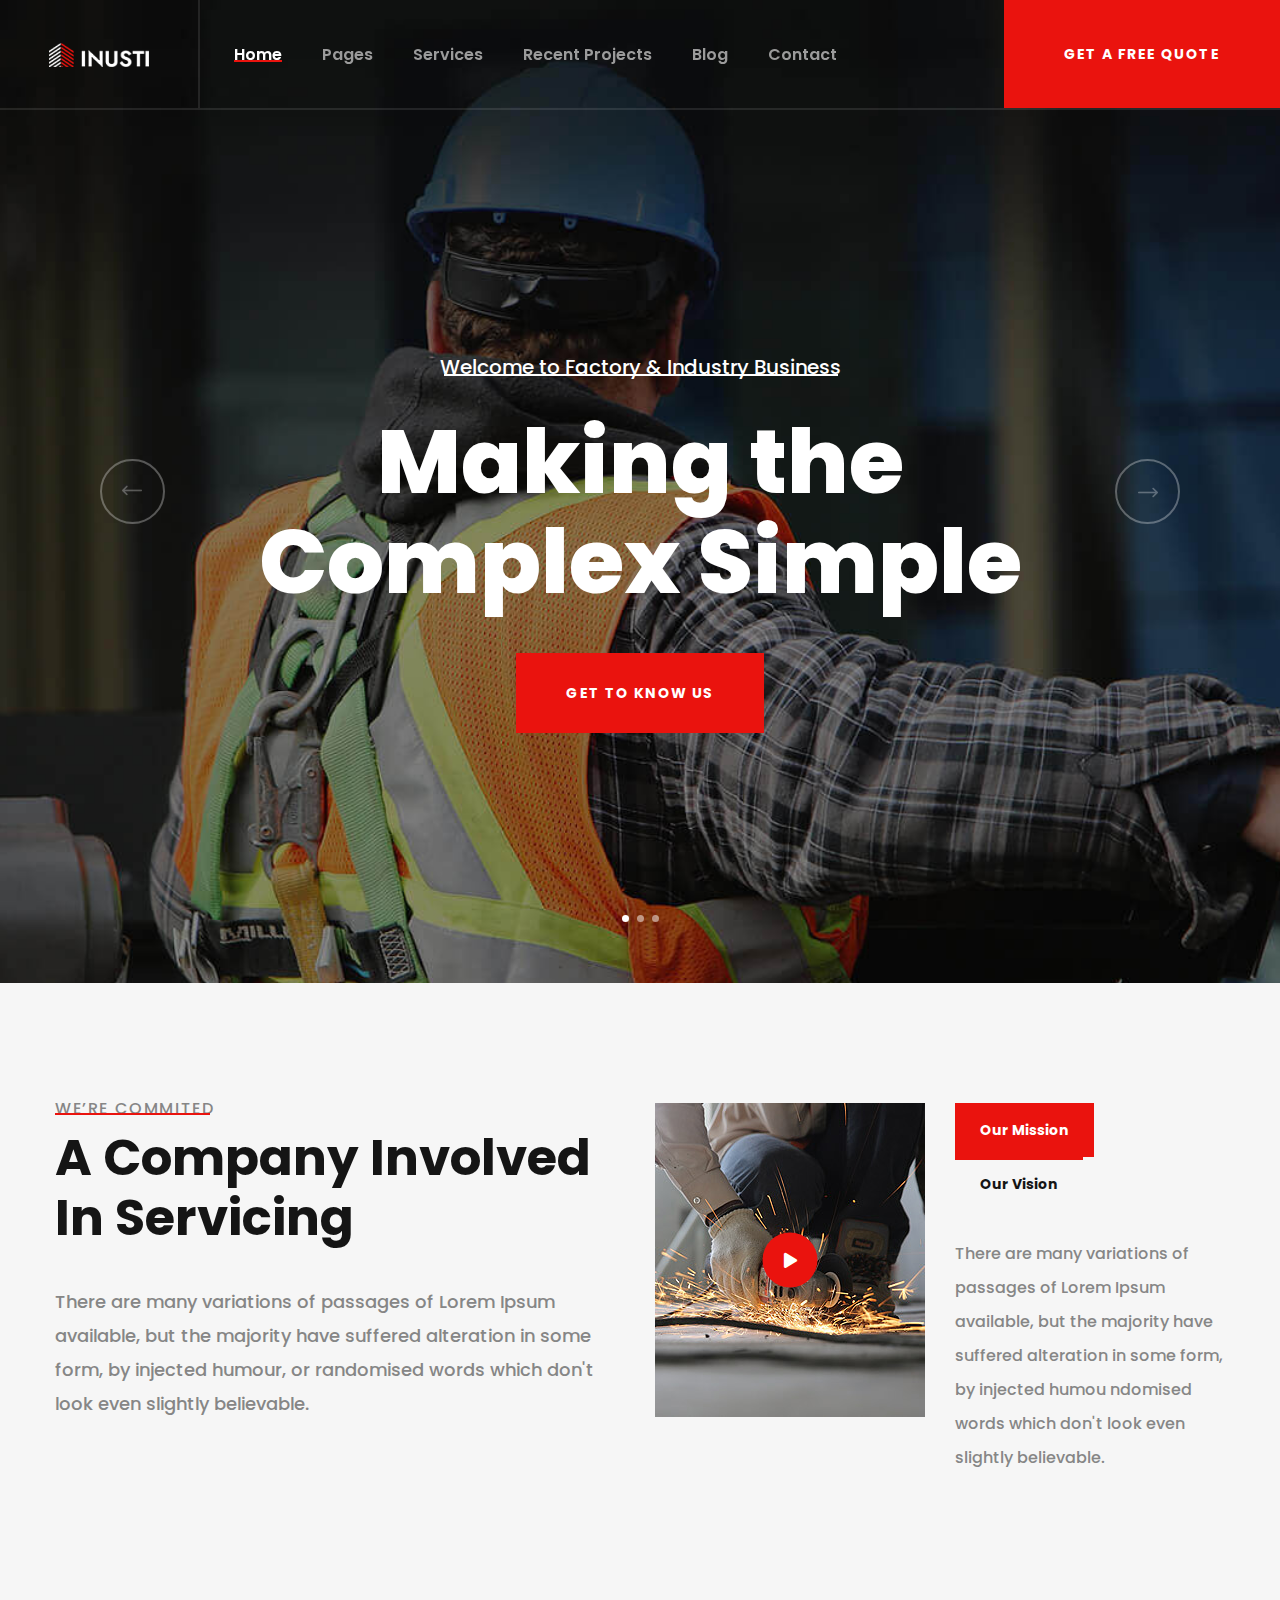
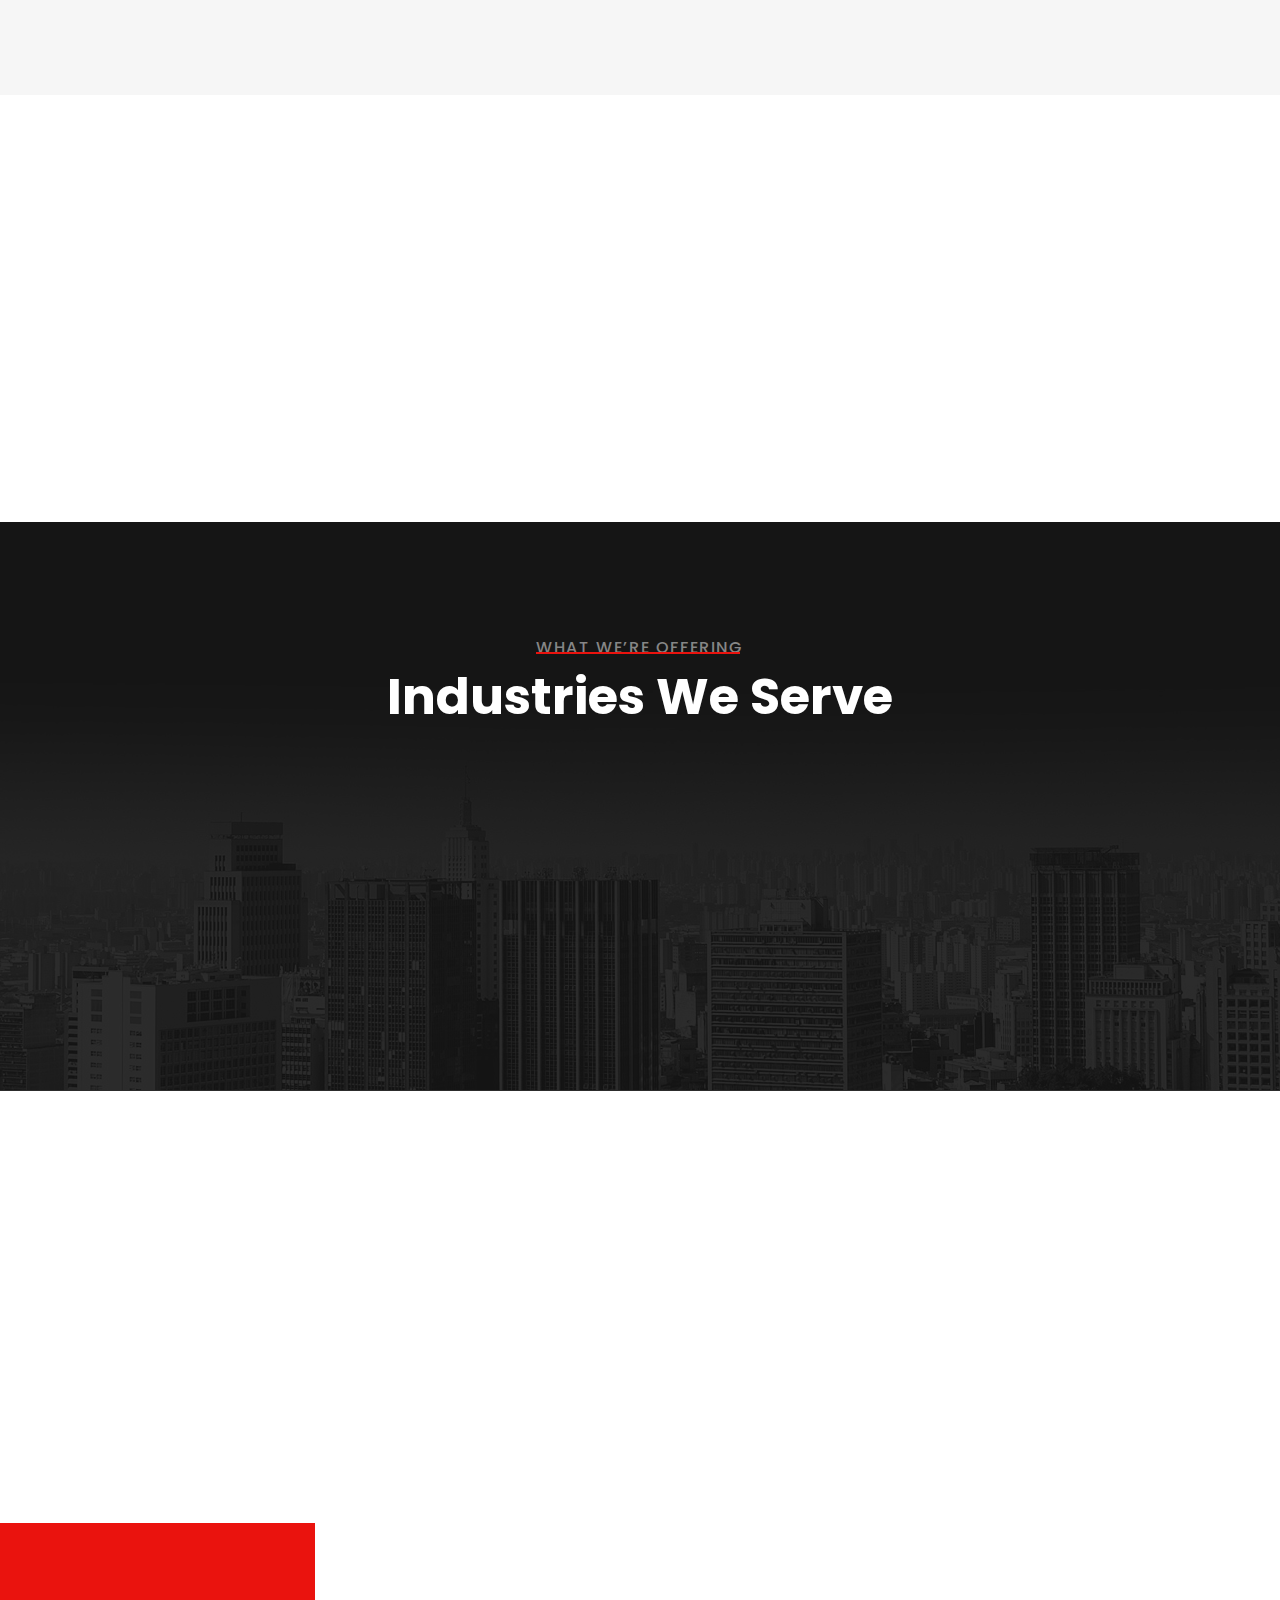
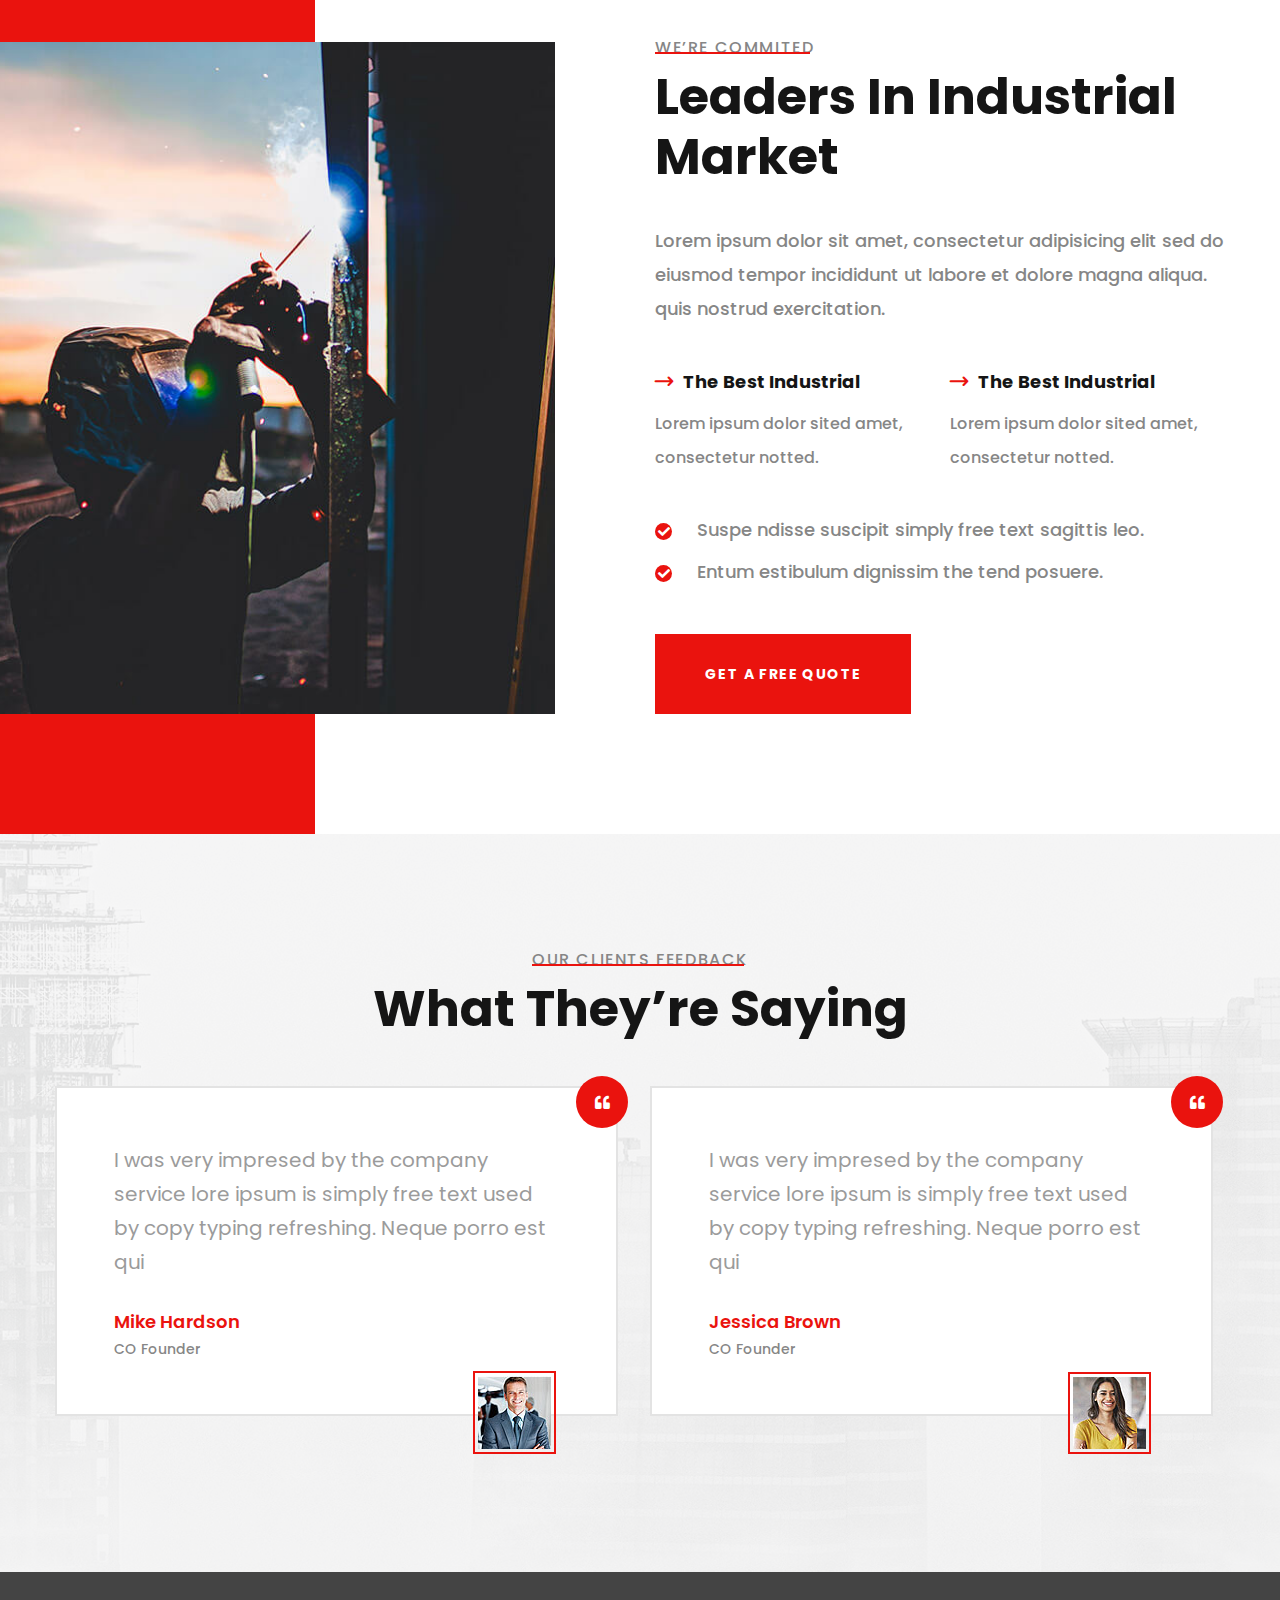
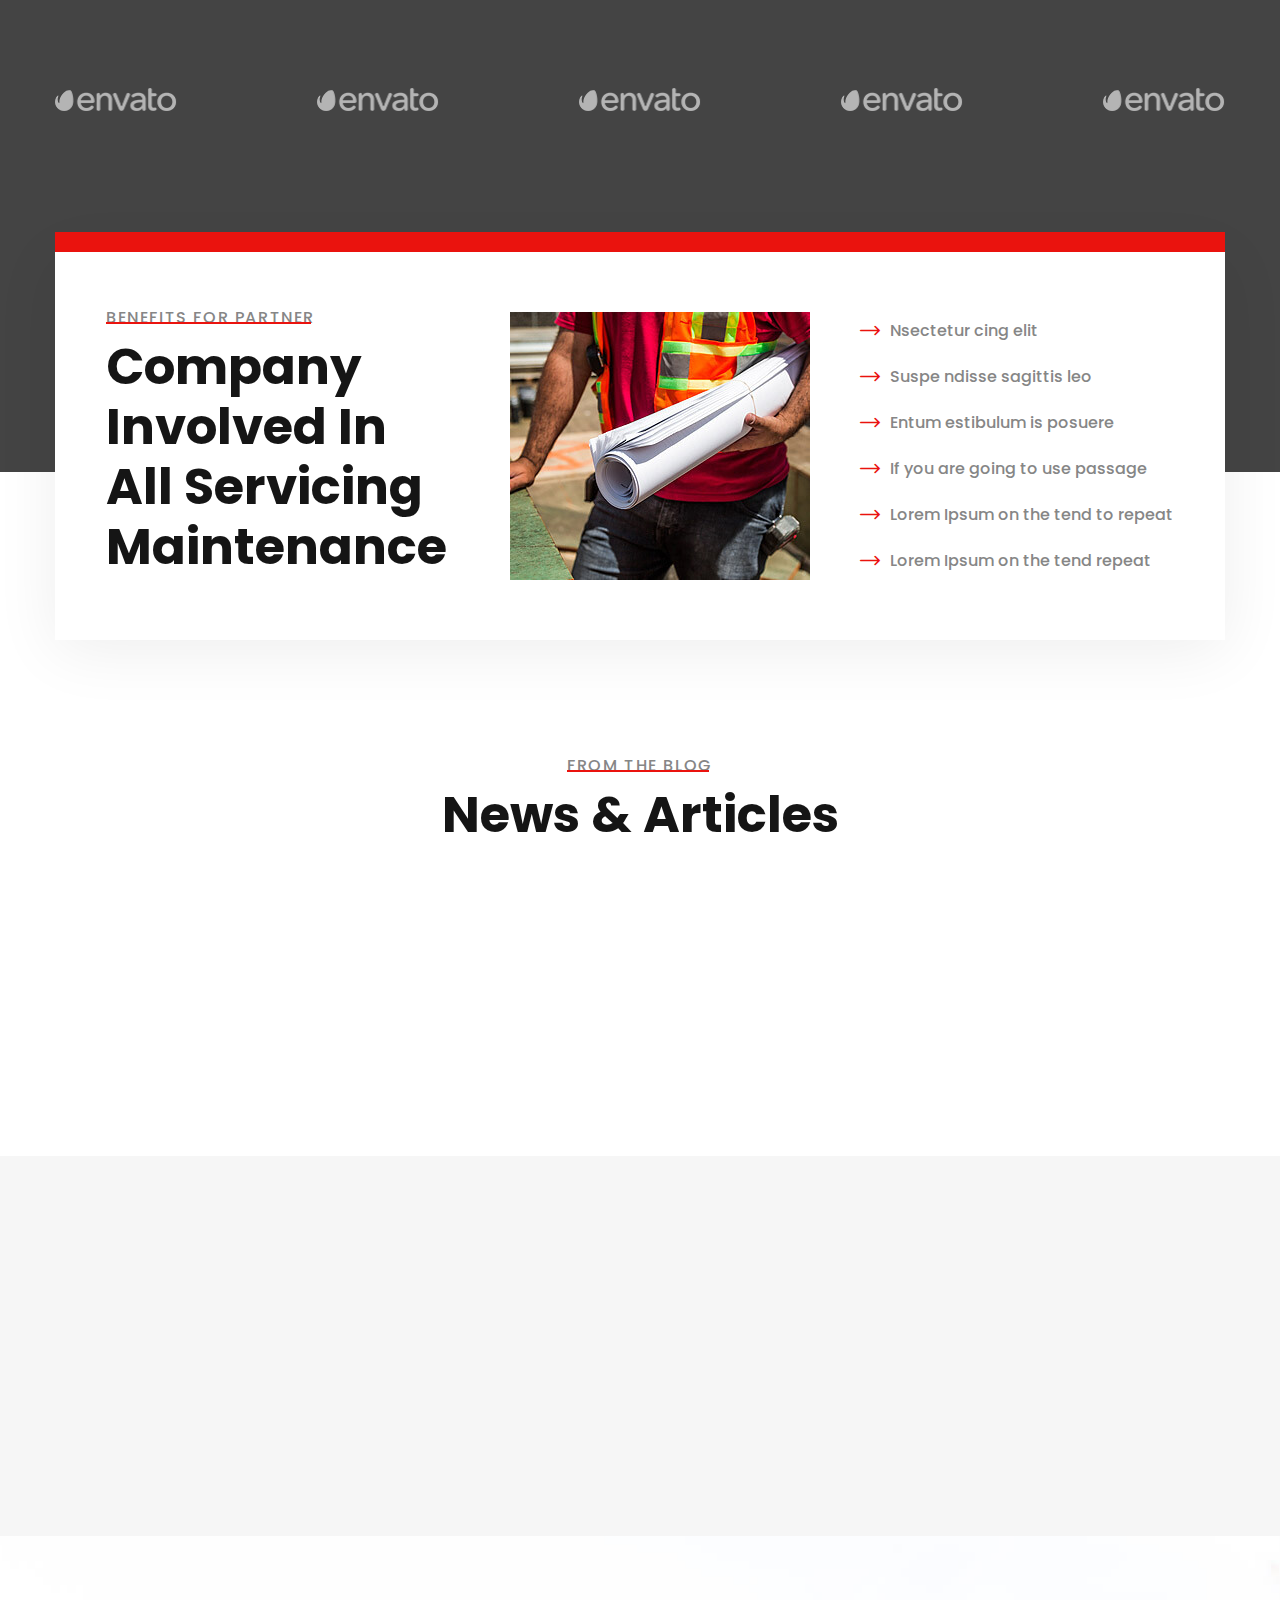
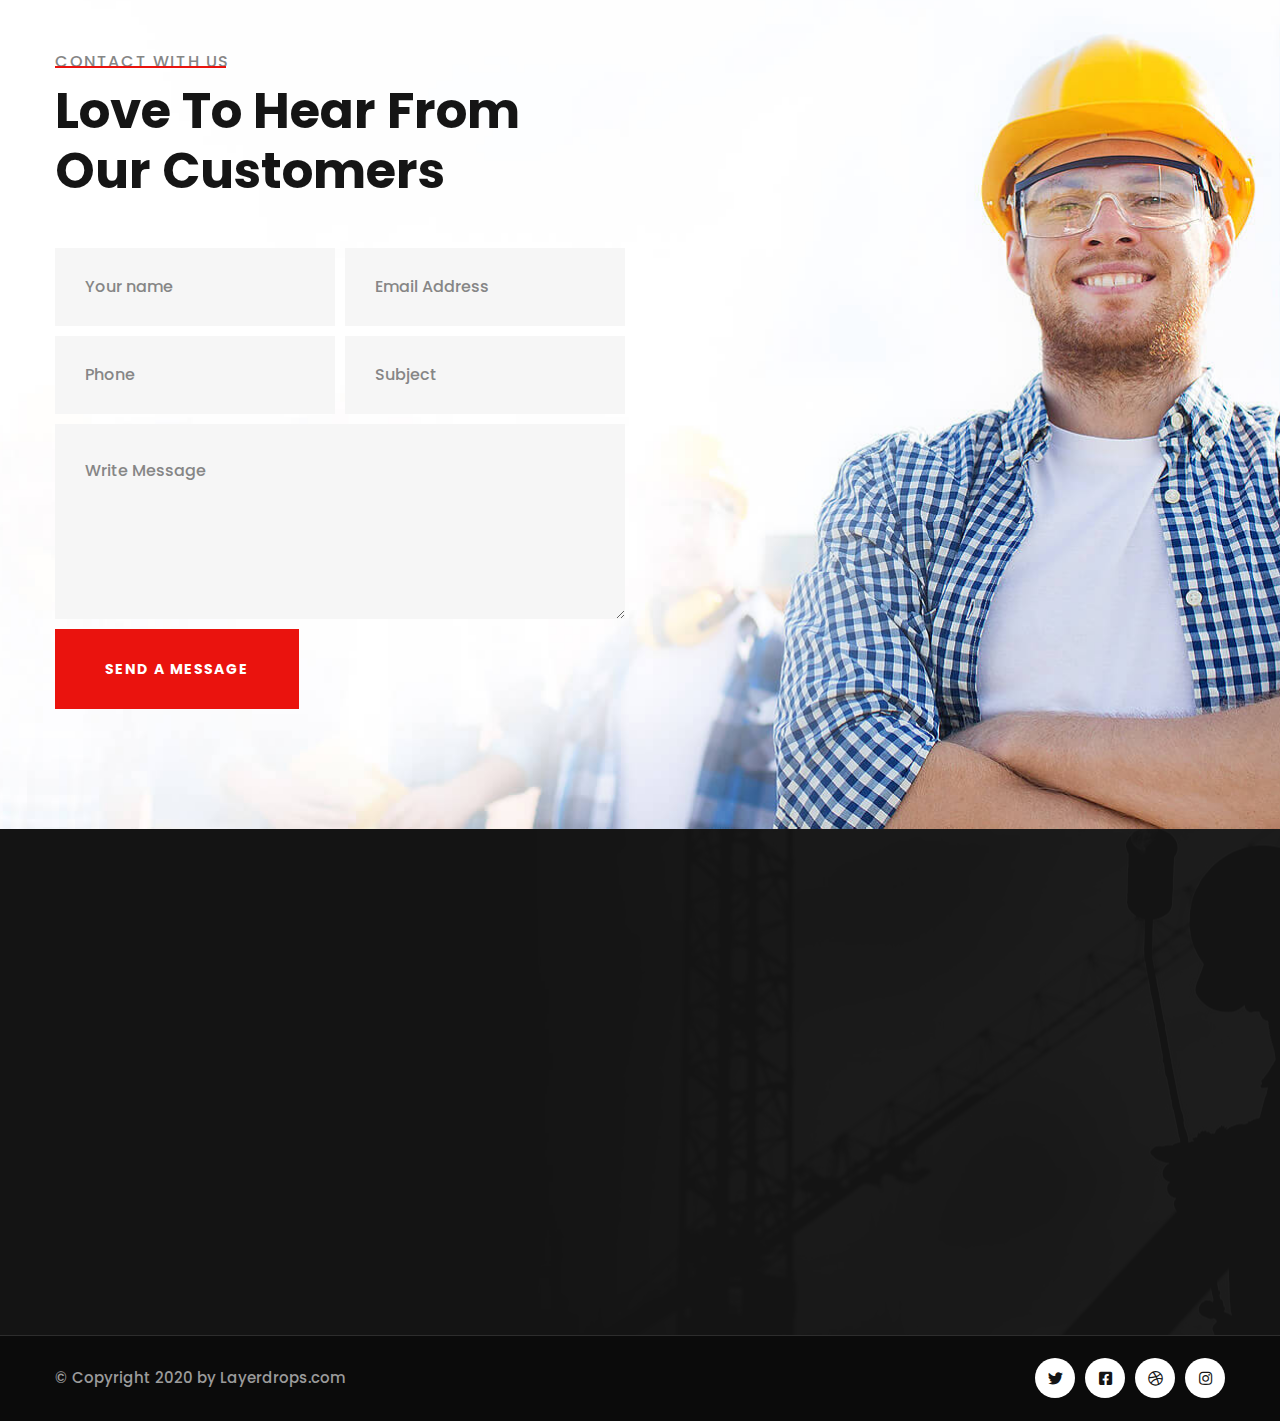
<file: index3.html>
<!DOCTYPE html>
<html lang="en">


<!-- Mirrored from layerdrops.com/inusti/index3.html by HTTrack Website Copier/3.x [XR&CO'2014], Mon, 20 Nov 2023 14:27:57 GMT -->
<head>
    <meta charset="UTF-8">
    <meta name="viewport" content="width=device-width, initial-scale=1.0">
    <meta http-equiv="X-UA-Compatible" content="ie=edge">
    <title>Home Three || Inusti || Inusti Form HTML Template</title>
    <link rel="apple-touch-icon" sizes="180x180" href="assets/images/favicons/apple-touch-icon.png">
    <link rel="icon" type="image/png" sizes="32x32" href="assets/images/favicons/favicon-32x32.png">
    <link rel="icon" type="image/png" sizes="16x16" href="assets/images/favicons/favicon-16x16.png">
    <link rel="manifest" href="assets/images/favicons/site.webmanifest">

    <!-- Fonts-->
    <link
        href="https://fonts.googleapis.com/css2?family=Poppins:ital,wght@0,300;0,400;0,500;0,600;0,700;0,800;0,900;1,300;1,400;1,500;1,600;1,700;1,800;1,900&amp;display=swap"
        rel="stylesheet">

    <!-- Css-->
    <link rel="stylesheet" href="assets/css/animate.min.css">
    <link rel="stylesheet" href="assets/css/bootstrap.min.css">
    <link rel="stylesheet" href="assets/css/owl.carousel.min.css">
    <link rel="stylesheet" href="assets/css/owl.theme.default.min.css">
    <link rel="stylesheet" href="assets/css/magnific-popup.css">
    <link rel="stylesheet" href="assets/css/fontawesome-all.min.css">
    <link rel="stylesheet" href="assets/css/swiper.min.css">
    <link rel="stylesheet" href="assets/css/bootstrap-select.min.css">
    <link rel="stylesheet" href="assets/css/jarallax.css">

    <link rel="stylesheet" href="assets/css/jquery.mCustomScrollbar.min.css">
    <link rel="stylesheet" href="assets/css/bootstrap-datepicker.min.css">
    <link rel="stylesheet" href="assets/css/vegas.min.css">
    <link rel="stylesheet" href="assets/css/nouislider.min.css">
    <link rel="stylesheet" href="assets/css/nouislider.pips.css">
    <link rel="stylesheet" href="assets/css/ziston-icon.css">
    <link rel="stylesheet" href="assets/css/flaticon.css">
    <!-- Template styles -->
    <link rel="stylesheet" href="assets/css/style.css">
    <link rel="stylesheet" href="assets/css/responsive.css">

</head>

<body>

    <div class="preloader">
        <img src="assets/images/loader.png" class="preloader__image" alt="">
    </div><!-- /.preloader -->

    <div class="page-wrapper">


        <div class="site-header__header-one-wrap three clearfix">


            <header class="main-nav__header-one three">

                <nav class="header-navigation three stricky">
                    <div class="container-box clearfix">
                        <!-- Brand and toggle get grouped for better mobile display -->
                        <div class="main-nav__left main-nav__left_one three float-left">
                            <div class="logo_one">
                                <a href="index.html" class="main-nav__logo">
                                    <img src="assets/images/resources/logo.png" class="main-logo" alt="Awesome Image">
                                </a>
                            </div>
                            <a href="#" class="side-menu__toggler">
                                <i class="fa fa-bars"></i>
                            </a>
                            <div class="main-nav__main-navigation three float-left">
                                <ul class=" main-nav__navigation-box float-left">
                                    <li class="dropdown current">
                                        <a href="index.html">Home</a>
                                        <ul>
                                            <li><a href="index.html">Home 01</a></li>
                                            <li><a href="index2.html">Home 02</a></li>
                                            <li><a href="index3.html">Home 03</a></li>
                                            <li class="dropdown"><a href="#">Header Versions</a>
                                                <ul>
                                                    <li><a href="index.html">Header 01</a></li>
                                                    <li><a href="index2.html">Header 02</a></li>
                                                    <li><a href="index3.html">Header 03</a></li>
                                                </ul><!-- /.sub-menu -->
                                            </li>
                                        </ul><!-- /.sub-menu -->
                                    </li>
                                    <li class="dropdown">
                                        <a href="#">Pages</a>
                                        <ul>
                                            <li><a href="about.html">About</a></li>
                                            <li><a href="team.html">Our Team</a></li>
                                            <li><a href="history.html">Our History</a></li>
                                        </ul><!-- /.sub-menu -->
                                    </li>
                                    <li class="dropdown">
                                        <a href="#">Services</a>
                                        <ul>
                                            <li><a href="services.html">Services</a></li>
                                            <li><a href="services-details.html">Services Details</a></li>
                                        </ul><!-- /.sub-menu -->
                                    </li>
                                    <li class="dropdown">
                                        <a href="#">Recent Projects</a>
                                        <ul>
                                            <li><a href="projects.html">Projects</a></li>
                                            <li><a href="projects-details.html">Projects Details</a></li>
                                        </ul><!-- /.sub-menu -->
                                    </li>
                                    <li class="dropdown">
                                        <a href="#">Blog</a>
                                        <ul>
                                            <li><a href="blog.html">Blog</a></li>
                                            <li><a href="blog-details.html">Blog Details</a></li>
                                        </ul><!-- /.sub-menu -->
                                    </li>
                                    <li>
                                        <a href="contact.html">Contact</a>
                                    </li>
                                </ul>

                            </div>
                        </div>



                        <div class="main__nav__right_box float-right">
                            <div class="header_contact_two three float-left">
                                <ul class="list-unstyled">
                                    <li>
                                        <div class="icon">
                                            <span class="flaticon-telephone"></span>
                                        </div>
                                        <div class="text">
                                            <p>Call Anytime</p>
                                            <h5><a href="tel:92-666-888-0000">92 666 888 0000</a></h5>
                                        </div>
                                    </li>
                                </ul>
                            </div>
                            <div class="main-nav__right main-nav__right_one three float-right">
                                <div class="header_btn_1">
                                    <a href="contact.html">Get a free quote</a>
                                </div>
                            </div>
                        </div>
                    </div>
                </nav>

            </header>
        </div>

        <!--Main Slider Three Start-->
        <section class="main-slider main-slider-three">
            <div class="swiper-container thm-swiper__slider" data-swiper-options='{"slidesPerView": 1, "loop": true,
    "effect": "fade",
    "pagination": {
        "el": "#main-slider-pagination",
        "type": "bullets",
        "clickable": true
      },
    "navigation": {
        "nextEl": ".banner-slider-button-next",
        "prevEl": ".banner-slider-button-prev",
        "clickable": true
    },
    "autoplay": {
        "delay": 5000
    }}'>

                <div class="swiper-wrapper">
                    <div class="swiper-slide">
                        <div class="image-layer"
                            style="background-image: url(assets/images/main-slider/slider-3-1.jpg);"></div>
                        <div class="container">
                            <div class="swiper-slide-inner">
                                <div class="row">
                                    <div class="col-xl-12">
                                        <p>Welcome to Factory & Industry Business</p>
                                        <h2>Making the <br> Complex Simple</h2>
                                        <a href="about.html" class="thm-btn">get to know us</a>
                                    </div>
                                </div>
                            </div>
                        </div>
                    </div>
                    <div class="swiper-slide">
                        <div class="image-layer"
                            style="background-image: url(assets/images/main-slider/slider-3-2.jpg);"></div>
                        <div class="container">
                            <div class="swiper-slide-inner">
                                <div class="row">
                                    <div class="col-xl-12">
                                        <p>Welcome to Factory & Industry Business</p>
                                        <h2>Making the <br> Complex Simple</h2>
                                        <a href="about.html" class="thm-btn">get to know us</a>
                                    </div>
                                </div>
                            </div>
                        </div>
                    </div>
                    <div class="swiper-slide">
                        <div class="image-layer"
                            style="background-image: url(assets/images/main-slider/slider-3-3.jpg);"></div>
                        <div class="container">
                            <div class="swiper-slide-inner">
                                <div class="row">
                                    <div class="col-xl-12">
                                        <p>Welcome to Factory & Industry Business</p>
                                        <h2>Making the <br> Complex Simple</h2>
                                        <a href="about.html" class="thm-btn">get to know us</a>
                                    </div>
                                </div>
                            </div>
                        </div>
                    </div>
                </div>

                <div class="swiper-pagination" id="main-slider-pagination"></div>
                <div class="banner-slider-nav">
                    <div class="banner-slider-button-prev"><span class="flaticon-right-arrow"></span></div>
                    <div class="banner-slider-button-next"><span class="flaticon-right-arrow"></span> </div>
                </div>
            </div>
        </section>

        <!--We're Commited Start-->
        <section class="we_are_commited">
            <div class="container">
                <div class="row">
                    <div class="col-xl-6 col-lg-4">
                        <div class="block-title text-left">
                            <h4>We’re commited</h4>
                            <h2>A Company Involved in Servicing</h2>
                        </div>
                        <div class="we_are_commited_text">
                            <p>There are many variations of passages of Lorem Ipsum available, but the majority have
                                suffered alteration in some form, by injected humour, or randomised words which don't
                                look even slightly believable.</p>
                        </div>
                    </div>
                    <div class="col-xl-3 col-lg-4">
                        <div class="we_are_commited_image_box">
                            <img src="assets/images/resources/we-are-commited-img-1.jpg" alt="">
                            <div class="we_are_commited_video_box">
                                <a href="https://www.youtube.com/watch?v=i9E_Blai8vk"
                                    class="commited_video__btn video-popup"><i class="fa fa-play"></i></a>
                            </div>
                        </div>
                    </div>
                    <div class="col-xl-3 col-lg-4">
                        <div class="we_are_commited_tabs">
                            <div class="three-tab-box tabs-box">
                                <ul class="tab-btns tab-buttons clearfix list-unstyled">
                                    <li data-tab="#our-mission" class="tab-btn active-btn"><span>Our Mission</span></li>
                                    <li data-tab="#our-vision" class="tab-btn"><span>Our Vision</span></li>
                                </ul>
                                <div class="tabs-content">
                                    <div class="tab active-tab" id="our-mission">
                                        <div class="we_are_commited_tab_text">
                                            <p>There are many variations of passages of Lorem Ipsum available, but the
                                                majority have suffered alteration in some form, by injected humou
                                                ndomised words which don't look even slightly believable.</p>
                                        </div>
                                    </div>

                                    <div class="tab" id="our-vision">
                                        <div class="we_are_commited_tab_text">
                                            <p>There are many variations of passages of Lorem Ipsum available, but the
                                                majority have suffered alteration in some form, by injected humou
                                                ndomised words which don't look even slightly believable.</p>
                                        </div>
                                    </div>
                                </div>
                            </div>
                        </div>
                    </div>
                </div>
            </div>
        </section>

        <!--Four Boxes Start-->
        <section class="four_boxes">
            <div class="container">
                <div class="row">
                    <!--Four Boxes Single-->
                    <div class="col-xl-3 col-lg-6 col-md-6">
                        <div class="four_boxes_single wow fadeInUp" data-wow-delay="100ms" data-wow-duration="1500ms">
                            <div class="four_boxes_icon">
                                <span class="flaticon-factory-machine"></span>
                            </div>
                            <div class="four_boxes_content">
                                <h3><a href="services-details.html">Automotive Manufacturing</a></h3>
                                <p>Lorem ipsum is free text used by neque est qui lorem.</p>
                            </div>
                        </div>
                    </div>
                    <!--Four Boxes Single-->
                    <div class="col-xl-3 col-lg-6 col-md-6">
                        <div class="four_boxes_single wow fadeInUp" data-wow-delay="200ms" data-wow-duration="1500ms">
                            <div class="four_boxes_icon">
                                <span class="flaticon-innovation"></span>
                            </div>
                            <div class="four_boxes_content">
                                <h3><a href="services-details.html">Industrial Re-innovations</a></h3>
                                <p>Lorem ipsum is free text used by neque est qui lorem.</p>
                            </div>
                        </div>
                    </div>
                    <!--Four Boxes Single-->
                    <div class="col-xl-3 col-lg-6 col-md-6">
                        <div class="four_boxes_single wow fadeInUp" data-wow-delay="300ms" data-wow-duration="1500ms">
                            <div class="four_boxes_icon">
                                <span class="flaticon-engineering-1"></span>
                            </div>
                            <div class="four_boxes_content">
                                <h3><a href="services-details.html">Automotive Manufacturing</a></h3>
                                <p>Lorem ipsum is free text used by neque est qui lorem.</p>
                            </div>
                        </div>
                    </div>
                    <!--Four Boxes Single-->
                    <div class="col-xl-3 col-lg-6 col-md-6">
                        <div class="four_boxes_last_box wow fadeInUp" data-wow-delay="400ms" data-wow-duration="1500ms"
                            style="background-image: url(assets/images/resources/four-boxes-img.jpg)">
                            <div class="four_boxes_last_box_text">
                                <h3>We’re <br> providing <br> technical <br>
                                    solution</h3>
                                <a href="contact.html" class="thm-btn four_boxes_last_btn">Get a free quote</a>
                            </div>
                        </div>
                    </div>
                </div>
            </div>
        </section>

        <!-- Our Services One Start -->
        <section class="our_services_two" style="background-image: url(assets/images/service/service-2-bg.jpg)">
            <div class="container">
                <div class="block-title text-center">
                    <h4>What we’re offering</h4>
                    <h2>Industries We Serve</h2>
                </div>
                <div class="row">
                    <div class="col-xl-4 col-lg-4">
                        <!-- Our Services One Single -->
                        <div class="our_services_one_single wow fadeInUp">
                            <div class="our_services_one_image">
                                <img src="assets/images/service/service-1-img-1.jpg" alt="">
                                <div class="our_services_icon">
                                    <span class="flaticon-industrial"></span>
                                </div>
                            </div>
                            <div class="our_services_one_content">
                                <h3><a href="services-details.html">Industry <br> Construction</a></h3>
                                <p>Aliq is notm hendr erit a augue insu image pellen simply freede text ipsum.</p>
                                <a href="services-details.html" class="services_one_arrow_icon">
                                    <span class="flaticon-right-arrow"></span>
                                </a>
                            </div>
                        </div>
                    </div>
                    <div class="col-xl-4 col-lg-4">
                        <!-- Our Services One Single -->
                        <div class="our_services_one_single wow fadeInUp" data-wow-delay="100ms">
                            <div class="our_services_one_image">
                                <img src="assets/images/service/service-1-img-2.jpg" alt="">
                                <div class="our_services_icon">
                                    <span class="flaticon-petroleum"></span>
                                </div>
                            </div>
                            <div class="our_services_one_content">
                                <h3><a href="services-details.html">Petroleum <br> and Gas</a></h3>
                                <p>Aliq is notm hendr erit a augue insu image pellen simply freede text ipsum.</p>
                                <a href="services-details.html" class="services_one_arrow_icon">
                                    <span class="flaticon-right-arrow"></span>
                                </a>
                            </div>
                        </div>
                    </div>
                    <div class="col-xl-4 col-lg-4">
                        <!-- Our Services One Single -->
                        <div class="our_services_one_single wow fadeInUp" data-wow-delay="200ms">
                            <div class="our_services_one_image">
                                <img src="assets/images/service/service-1-img-3.jpg" alt="">
                                <div class="our_services_icon">
                                    <span class="flaticon-engineering"></span>
                                </div>
                            </div>
                            <div class="our_services_one_content">
                                <h3><a href="services-details.html">Mechanical <br> Engineering</a></h3>
                                <p>Aliq is notm hendr erit a augue insu image pellen simply freede text ipsum.</p>
                                <a href="services-details.html" class="services_one_arrow_icon">
                                    <span class="flaticon-right-arrow"></span>
                                </a>
                            </div>
                        </div>
                    </div>
                </div>
            </div>
        </section>

        <!--Leaders Start-->
        <section class="leaders">
            <div class="container">
                <div class="row">
                    <div class="col-xl-6">
                        <div class="leaders_left">
                            <div class="leaders_left_image">
                                <img src="assets/images/resources/leaders-img-1.jpg" alt="">
                            </div>
                        </div>
                    </div>
                    <div class="col-xl-6">
                        <div class="leaders_right">
                            <div class="block-title text-left">
                                <h4>We’re commited</h4>
                                <h2>Leaders in Industrial Market</h2>
                            </div>
                            <div class="leaders_right_text">
                                <p>Lorem ipsum dolor sit amet, consectetur adipisicing elit sed do eiusmod tempor
                                    incididunt ut labore et dolore magna aliqua. quis nostrud exercitation.</p>
                            </div>
                            <div class="industial_construction">
                                <div class="industial_construction_single">
                                    <div class="title">
                                        <h4><span class="flaticon-right-arrow"></span>The Best Industrial</h4>
                                    </div>
                                    <p>Lorem ipsum dolor sited amet, consectetur notted.</p>
                                </div>
                                <div class="industial_construction_single">
                                    <div class="title">
                                        <h4><span class="flaticon-right-arrow"></span>The Best Industrial</h4>
                                    </div>
                                    <p>Lorem ipsum dolor sited amet, consectetur notted.</p>
                                </div>
                            </div>
                            <ul class="list-unstyled">
                                <li><i class="fa fa-check"></i>Suspe ndisse suscipit simply free text sagittis leo.</li>
                                <li><i class="fa fa-check"></i>Entum estibulum dignissim the tend posuere.</li>
                            </ul>
                            <div class="leaders_btn">
                                <a href="contact.html" class="thm-btn">Get a free quote</a>
                            </div>
                        </div>
                    </div>
                </div>
            </div>
        </section>

        <!--Testimonails One Start-->
        <section class="testimonails_two"
            style="background-image: url(assets/images/testimonials/testimonails_2-bg.jpg)">
            <div class="container">
                <div class="block-title text-center">
                    <h4>Our Clients feedback</h4>
                    <h2>What They’re Saying</h2>
                </div>
                <div class="row">
                    <div class="col-xl-12">
                        <div class="thm-swiper__slider swiper-container" data-swiper-options='{"spaceBetween": 100, "slidesPerView": 4, "autoplay": { "delay": 5000 }, "breakpoints": {
                "0": {
                    "spaceBetween": 0,
                    "slidesPerView": 1
                },
                "425": {
                    "spaceBetween": 0,
                    "slidesPerView": 1
                },
                "575": {
                    "spaceBetween": 30,
                    "slidesPerView": 2
                },
                "767": {
                    "spaceBetween": 30,
                    "slidesPerView": 2
                },
                "991": {
                    "spaceBetween": 20,
                    "slidesPerView": 2
                },
                "1289": {
                    "spaceBetween": 20,
                    "slidesPerView": 2
                },
                "1440": {
                    "spaceBetween": 20,
                    "slidesPerView": 2
                }
            }}'>
                            <div class="swiper-wrapper">
                                <div class="swiper-slide">
                                    <!--Testimonails One Single-->
                                    <div class="testimonails_two_single">
                                        <div class="testimonails_two_quote_icon"><i class="fa fa-quote-left"></i></div>
                                        <div class="testimonails_two_text">
                                            <p>I was very impresed by the company service lore ipsum is simply free text
                                                used by copy typing refreshing. Neque porro est qui </p>
                                        </div>
                                        <div class="testimonails_two_client_name">
                                            <h3>Mike Hardson</h3>
                                            <p>CO Founder</p>
                                        </div>
                                        <div class="testimonails_two_image">
                                            <img src="assets/images/testimonials/testimonails_1-img-1.jpg" alt="">
                                        </div>
                                    </div>
                                </div><!-- /.swiper-slide -->
                                <div class="swiper-slide">
                                    <!--Testimonails One Single-->
                                    <div class="testimonails_two_single">
                                        <div class="testimonails_two_quote_icon"><i class="fa fa-quote-left"></i></div>
                                        <div class="testimonails_two_text">
                                            <p>I was very impresed by the company service lore ipsum is simply free text
                                                used by copy typing refreshing. Neque porro est qui </p>
                                        </div>
                                        <div class="testimonails_two_client_name">
                                            <h3>Jessica Brown</h3>
                                            <p>CO Founder</p>
                                        </div>
                                        <div class="testimonails_two_image">
                                            <img src="assets/images/testimonials/testimonails_1-img-2.jpg" alt="">
                                        </div>
                                    </div>
                                </div><!-- /.swiper-slide -->
                                <div class="swiper-slide">
                                    <!--Testimonails One Single-->
                                    <div class="testimonails_two_single">
                                        <div class="testimonails_two_quote_icon"><i class="fa fa-quote-left"></i></div>
                                        <div class="testimonails_two_text">
                                            <p>I was very impresed by the company service lore ipsum is simply free text
                                                used by copy typing refreshing. Neque porro est qui </p>
                                        </div>
                                        <div class="testimonails_two_client_name">
                                            <h3>Mike Hardson</h3>
                                            <p>CO Founder</p>
                                        </div>
                                        <div class="testimonails_two_image">
                                            <img src="assets/images/testimonials/testimonails_1-img-1.jpg" alt="">
                                        </div>
                                    </div>
                                </div><!-- /.swiper-slide -->
                                <div class="swiper-slide">
                                    <!--Testimonails One Single-->
                                    <div class="testimonails_two_single">
                                        <div class="testimonails_two_quote_icon"><i class="fa fa-quote-left"></i></div>
                                        <div class="testimonails_two_text">
                                            <p>I was very impresed by the company service lore ipsum is simply free text
                                                used by copy typing refreshing. Neque porro est qui </p>
                                        </div>
                                        <div class="testimonails_two_client_name">
                                            <h3>Jessica Brown</h3>
                                            <p>CO Founder</p>
                                        </div>
                                        <div class="testimonails_two_image">
                                            <img src="assets/images/testimonials/testimonails_1-img-2.jpg" alt="">
                                        </div>
                                    </div>
                                </div><!-- /.swiper-slide -->
                            </div><!-- /.swiper-wrapper -->
                        </div><!-- /.swiper-container -->
                    </div>
                </div>
            </div>
        </section>

        <!--Brand One Start-->
        <section class="brand-three jarallax" data-jarallax data-speed="0.3" data-imgPosition="50% 0%">
            <img src="assets/images/resources/inspiring_solutuions_one_bg.jpg" alt="" class="image-layer jarallax-img">
            <div class="container">
                <div class="brand-three__carousel owl-carousel thm__owl-carousel owl-theme"
                    data-options='{"loop": true, "autoplay": true, "autoplayHoverPause": true, "autoplayTimeout": 5000, "items": 5, "dots": false, "nav": false, "margin": 140, "smartSpeed": 700, "responsive": { "0": {"items": 2, "margin": 30}, "480": {"items": 3, "margin": 30}, "991": {"items": 4, "margin": 50}, "1199": {"items": 5, "margin": 140}}}'>
                    <div class="item">
                        <img src="assets/images/brand/brand-3-1.png" alt="">
                    </div><!-- /.item -->
                    <div class="item">
                        <img src="assets/images/brand/brand-3-2.png" alt="">
                    </div><!-- /.item -->
                    <div class="item">
                        <img src="assets/images/brand/brand-3-3.png" alt="">
                    </div><!-- /.item -->
                    <div class="item">
                        <img src="assets/images/brand/brand-3-4.png" alt="">
                    </div><!-- /.item -->
                    <div class="item">
                        <img src="assets/images/brand/brand-3-5.png" alt="">
                    </div><!-- /.item -->
                    <div class="item">
                        <img src="assets/images/brand/brand-3-1.png" alt="">
                    </div><!-- /.item -->
                    <div class="item">
                        <img src="assets/images/brand/brand-3-2.png" alt="">
                    </div><!-- /.item -->
                    <div class="item">
                        <img src="assets/images/brand/brand-3-3.png" alt="">
                    </div><!-- /.item -->
                    <div class="item">
                        <img src="assets/images/brand/brand-3-4.png" alt="">
                    </div><!-- /.item -->
                    <div class="item">
                        <img src="assets/images/brand/brand-3-5.png" alt="">
                    </div><!-- /.item -->
                </div>
            </div>
        </section>

        <!--Benefits Partner Start-->
        <section class="benefits_partner">
            <div class="container">
                <div class="benefits_partner_inner">
                    <div class="row">
                        <div class="col-xl-4">
                            <div class="block-title text-left">
                                <h4>Benefits for partner</h4>
                                <h2>Company Involved in All Servicing Maintenance</h2>
                            </div>
                        </div>
                        <div class="col-xl-8">
                            <div class="benefits_partner_right">
                                <div class="benefits_partner_right_image">
                                    <img src="assets/images/resources/benefits_partner_img.jpg" alt="">
                                </div>
                                <div class="benefits_partner_right_list">
                                    <ul class="list-unstyled">
                                        <li>
                                            <div class="icon_box">
                                                <span class="flaticon-right-arrow"></span>
                                            </div>
                                            <div class="content">
                                                <p>Nsectetur cing elit</p>
                                            </div>
                                        </li>
                                        <li>
                                            <div class="icon_box">
                                                <span class="flaticon-right-arrow"></span>
                                            </div>
                                            <div class="content">
                                                <p>Suspe ndisse sagittis leo</p>
                                            </div>
                                        </li>
                                        <li>
                                            <div class="icon_box">
                                                <span class="flaticon-right-arrow"></span>
                                            </div>
                                            <div class="content">
                                                <p>Entum estibulum is posuere</p>
                                            </div>
                                        </li>
                                        <li>
                                            <div class="icon_box">
                                                <span class="flaticon-right-arrow"></span>
                                            </div>
                                            <div class="content">
                                                <p>If you are going to use passage</p>
                                            </div>
                                        </li>
                                        <li>
                                            <div class="icon_box">
                                                <span class="flaticon-right-arrow"></span>
                                            </div>
                                            <div class="content">
                                                <p>Lorem Ipsum on the tend to repeat</p>
                                            </div>
                                        </li>
                                        <li>
                                            <div class="icon_box">
                                                <span class="flaticon-right-arrow"></span>
                                            </div>
                                            <div class="content">
                                                <p>Lorem Ipsum on the tend repeat</p>
                                            </div>
                                        </li>
                                    </ul>
                                </div>
                            </div>
                        </div>
                    </div>
                </div>
            </div>
        </section>

        <!--Blog Three Start-->
        <section class="blog_one three">
            <div class="container">
                <div class="block-title text-center">
                    <h4>From The Blog</h4>
                    <h2>News & Articles</h2>
                </div>
                <div class="row">
                    <div class="col-xl-4 col-lg-4">
                        <!--Blog One Single-->
                        <div class="blog_one_single wow fadeInLeft" data-wow-duration="1500ms" data-wow-delay="0ms">
                            <div class="blog_one_image">
                                <img src="assets/images/blog/blog-1-img-1.jpg" alt="">
                                <div class="blog_one_date_box">
                                    <p>20 <br> Oct</p>
                                </div>
                            </div>
                            <div class="blog-one__content">
                                <ul class="list-unstyled blog-one__meta">
                                    <li><a href="blog-details.html"><i class="far fa-user-circle"></i> Admin</a></li>
                                    <li><a href="blog-details.html"><i class="far fa-comments"></i> 2 Comments</a>
                                    </li>
                                </ul>
                                <div class="blog_one_title">
                                    <h3><a href="blog-details.html">We are best for any industrial business
                                            solutions</a></h3>
                                </div>
                            </div>
                        </div>
                    </div>
                    <div class="col-xl-4 col-lg-4">
                        <!--Blog One Single-->
                        <div class="blog_one_single wow fadeInDown" data-wow-duration="1500ms" data-wow-delay="100ms">
                            <div class="blog_one_image">
                                <img src="assets/images/blog/blog-1-img-2.jpg" alt="">
                                <div class="blog_one_date_box">
                                    <p>20 <br> Oct</p>
                                </div>
                            </div>
                            <div class="blog-one__content">
                                <ul class="list-unstyled blog-one__meta">
                                    <li><a href="blog-details.html"><i class="far fa-user-circle"></i> Admin</a></li>
                                    <li><a href="blog-details.html"><i class="far fa-comments"></i> 2 Comments</a>
                                    </li>
                                </ul>
                                <div class="blog_one_title">
                                    <h3><a href="blog-details.html">Bring to the table win-win survival strategies
                                            to</a></h3>
                                </div>
                            </div>
                        </div>
                    </div>
                    <div class="col-xl-4 col-lg-4">
                        <!--Blog One Single-->
                        <div class="blog_one_single wow fadeInRight" data-wow-duration="1500ms" data-wow-delay="200ms">
                            <div class="blog_one_image">
                                <img src="assets/images/blog/blog-1-img-3.jpg" alt="">
                                <div class="blog_one_date_box">
                                    <p>20 <br> Oct</p>
                                </div>
                            </div>
                            <div class="blog-one__content">
                                <ul class="list-unstyled blog-one__meta">
                                    <li><a href="blog-details.html"><i class="far fa-user-circle"></i> Admin</a></li>
                                    <li><a href="blog-details.html"><i class="far fa-comments"></i> 2 Comments</a>
                                    </li>
                                </ul>
                                <div class="blog_one_title">
                                    <h3><a href="blog-details.html">Organically grow the holistic world view of
                                            disruptive</a></h3>
                                </div>
                            </div>
                        </div>
                    </div>
                </div>
            </div>
        </section>

        <!--Contact One Start-->
        <section class="contact_one" style="background-image: url(assets/images/backgrounds/contact-1-bg.jpg)">
            <div class="container">
                <div class="row">
                    <div class="col-xl-6 col-lg-8">

                        <div class="contact_one_form_box">
                            <div class="block-title text-left">
                                <h4>Contact with us</h4>
                                <h2>Love to Hear from Our Customers</h2>
                            </div>
                            <form class="contact_one_form contact-form-validated" action="https://layerdrops.com/inusti/inc/sendemail.php">
                                <div class="row">
                                    <div class="col-md-6">
                                        <div class="input_box">
                                            <input type="text" name="name" placeholder="Your name">
                                        </div>
                                    </div>
                                    <div class="col-md-6">
                                        <div class="input_box">
                                            <input type="email" name="email" placeholder="Email Address">
                                        </div>
                                    </div>
                                    <div class="col-md-6">
                                        <div class="input_box">
                                            <input type="text" name="phone" placeholder="Phone">
                                        </div>
                                    </div>
                                    <div class="col-md-6">
                                        <div class="input_box">
                                            <input type="text" name="subject" placeholder="Subject">
                                        </div>
                                    </div>
                                    <div class="col-md-12">
                                        <div class="input_box">
                                            <textarea name="message" placeholder="Write Message"></textarea>
                                        </div>
                                    </div>
                                    <div class="col-md-12">
                                        <div class="input_box">
                                            <button type="submit" class="thm-btn contact_one_btn">Send a
                                                Message</button>
                                        </div>
                                    </div>
                                </div>
                            </form>
                        </div>

                    </div>
                </div>
            </div>
        </section>

        <!--Site Footer Start-->
        <footer class="site-footer" style="background-image: url(assets/images/resources/footer-bg-img.jpg)">
            <div class="container">
                <div class="row">
                    <div class="col-xl-3 col-lg-6 col-md-6">
                        <div class="footer-widget__column footer-widget__about wow fadeInUp animated"
                            data-wow-delay="100ms">
                            <div class="footer-widget__about_logo">
                                <a href="index.html"><img src="assets/images/resources/footer-logo.png" alt=""></a>
                            </div>
                            <div class="footer-widget_about_text__box">
                                <p>Duis aute irure dolor in reprehen derit in voluptate velit esse cillum dolore eu.</p>
                            </div>
                            <ul class="list-unstyled">
                                <li>
                                    <div class="footer-widget_about_icon">
                                        <span class="flaticon-email"></span>
                                    </div>
                                    <div class="footer-widget_about_text">
                                        <a href="mailto:needhelp@company.com">needhelp@company.com</a>
                                    </div>
                                </li>
                                <li>
                                    <div class="footer-widget_about_icon">
                                        <span class="flaticon-telephone"></span>
                                    </div>
                                    <div class="footer-widget_about_text">
                                        <a href="tel:92-666-888-0000">92 666 888 0000</a>
                                    </div>
                                </li>
                            </ul>
                        </div>
                    </div>
                    <div class="col-xl-3 col-lg-6 col-md-6">
                        <div class="footer-widget__column footer-widget__explore wow fadeInUp animated"
                            data-wow-delay="200ms">
                            <div class="footer-widget__title">
                                <h3>Explore</h3>
                            </div>
                            <ul class="footer-widget__explore_list list-unstyled">
                                <li><a href="about.html">About</a></li>
                                <li><a href="projects.html">New Projects</a></li>
                                <li><a href="history.html">Our History</a></li>
                                <li><a href="contact.html">Contact</a></li>
                                <li><a href="#">Blog Posts</a></li>
                            </ul>
                            <ul class="footer-widget__explore_list_two list-unstyled">
                                <li><a href="blog.html">Press</a></li>
                                <li><a href="contact.html">Help Topics</a></li>
                                <li><a href="contact.html">Privacy Policy</a></li>
                                <li><a href="about.html">Terms of Use</a></li>
                            </ul>
                        </div>
                    </div>
                    <div class="col-xl-3 col-lg-6 col-md-6">
                        <div class="footer-widget__column footer-widget__latest_news wow fadeInUp animated"
                            data-wow-delay="300ms">
                            <div class="footer-widget__title">
                                <h3>Latest News</h3>
                            </div>
                            <ul class="footer-widget__latest_news_list list-unstyled">
                                <li>
                                    <div class="footer-widget__latest_news_image">
                                        <img src="assets/images/resources/fotter-l-n-img-1.jpg" alt="">
                                    </div>
                                    <div class="footer-widget__latest_news_content">
                                        <h4>16 Oct, 2020</h4>
                                        <p><a href="blog-details.html">We are Building New Quality Machinery</a></p>
                                    </div>
                                </li>
                                <li>
                                    <div class="footer-widget__latest_news_image">
                                        <img src="assets/images/resources/fotter-l-n-img-2.jpg" alt="">
                                    </div>
                                    <div class="footer-widget__latest_news_content">
                                        <h4>16 Oct, 2020</h4>
                                        <p><a href="blog-details.html">Organically grow the holistic world</a></p>
                                    </div>
                                </li>
                            </ul>
                        </div>
                    </div>
                    <div class="col-xl-3 col-lg-6 col-md-6">
                        <div class="footer-widget__column footer-widget__newsletter wow fadeInUp animated"
                            data-wow-delay="400ms"
                            style="visibility: visible; animation-delay: 400ms; animation-name: fadeInUp;">
                            <div class="footer-widget__title">
                                <h3>Newsletter</h3>
                            </div>
                            <div class="footer-widget__newsletter_text">
                                <p>Duis aute irure dolor in reprehen derit in voluptate velit esse.</p>
                            </div>
                            <form
                                data-url="https://xyz.us18.list-manage.com/subscribe/post?u=20e91746ef818cd941998c598&amp;id=cc0ee8140e"
                                class="mc-form">
                                <div class="footer_input-box">
                                    <input type="email" name="EMAIL" id="mc-email" placeholder="Email Address">
                                    <button type="submit" class="button"><span
                                            class="flaticon-right-arrow"></span></button>
                                </div>
                            </form>
                            <div class="mc-form__response"></div><!-- /.mc-form__response -->
                        </div>
                    </div>
                </div>
            </div>
        </footer>

        <!--Site Footer Bottom Start-->
        <div class="site-footer_bottom">
            <div class="container">
                <div class="site-footer_bottom_copyright">
                    <p>© Copyright 2020 by <a href="#">Layerdrops.com</a></p>
                </div>
                <div class="site-footer__social">
                    <a href="#" class="tw-clr"><i class="fab fa-twitter"></i></a>
                    <a href="#" class="fb-clr"><i class="fab fa-facebook-square"></i></a>
                    <a href="#" class="dr-clr"><i class="fab fa-dribbble"></i></a>
                    <a href="#" class="ins-clr"><i class="fab fa-instagram"></i></a>
                </div>
            </div>
        </div>

    </div><!-- /.page-wrapper -->

    <a href="#" data-target="html" class="scroll-to-target scroll-to-top"><i class="fa fa-angle-up"></i></a>

    <div class="mobile-nav__wrapper">
        <div class="mobile-nav__overlay side-menu__toggler mobile-nav__toggler"></div>
        <!-- /.mobile-nav__overlay -->
        <div class="mobile-nav__content">
            <span class="mobile-nav__close side-menu__toggler mobile-nav__toggler"><i class="fa fa-times"></i></span>

            <div class="logo-box">
                <a href="index.html" aria-label="logo image"><img src="assets/images/resources/logo.png" width="101"
                        alt="" /></a>
            </div>
            <!-- /.logo-box -->
            <div class="mobile-nav__container clearfix"></div>
            <!-- /.mobile-nav__container -->

            <ul class="mobile-nav__contact list-unstyled">
                <li>
                    <i class="flaticon-email"></i>
                    <a href="mailto:needhelp@azino.com">needhelp@inusti.com</a>
                </li>
                <li>
                    <i class="flaticon-telephone"></i>
                    <a href="tel:666-888-0000">666 888 0000</a>
                </li>
            </ul><!-- /.mobile-nav__contact -->
            <div class="mobile-nav__top">
                <div class="mobile-nav__language">
                    <img src="assets/images/resources/flag-1-1.jpg" alt="">
                    <label class="sr-only" for="language-select">select language</label>
                    <!-- /#language-select.sr-only -->
                    <select class="selectpicker" id="language-select">
                        <option value="english">English</option>
                        <option value="arabic">Arabic</option>
                    </select>
                </div><!-- /.mobile-nav__language -->
                <div class="mobile-nav__social">
                    <a href="#" aria-label="twitter"><i class="fab fa-twitter"></i></a>
                    <a href="#" aria-label="facebook"><i class="fab fa-facebook-square"></i></a>
                    <a href="#" aria-label="pinterest"><i class="fab fa-pinterest-p"></i></a>
                    <a href="#" aria-label="instagram"><i class="fab fa-instagram"></i></a>
                </div><!-- /.mobile-nav__social -->
            </div><!-- /.mobile-nav__top -->



        </div>
        <!-- /.mobile-nav__content -->
    </div>

    <div class="search-popup">
        <div class="search-popup__overlay custom-cursor__overlay">
            <div class="cursor"></div>
            <div class="cursor-follower"></div>
        </div><!-- /.search-popup__overlay -->
        <div class="search-popup__inner">
            <form action="#" class="search-popup__form">
                <input type="text" name="search" placeholder="Type here to Search....">
                <button type="submit"><i class="fa fa-search"></i></button>
            </form>
        </div>
    </div>



    <script src="assets/js/jquery.min.js"></script>
    <script src="assets/js/bootstrap.bundle.min.js"></script>
    <script src="assets/js/owl.carousel.min.js"></script>
    <script src="assets/js/waypoints.min.js"></script>
    <script src="assets/js/jquery.counterup.min.js"></script>
    <script src="assets/js/TweenMax.min.js"></script>
    <script src="assets/js/wow.js"></script>
    <script src="assets/js/jquery.magnific-popup.min.js"></script>
    <script src="assets/js/jquery.ajaxchimp.min.js"></script>
    <script src="assets/js/swiper.min.js"></script>
    <script src="assets/js/typed-2.0.11.js"></script>
    <script src="assets/js/vegas.min.js"></script>
    <script src="assets/js/jquery.validate.min.js"></script>
    <script src="assets/js/bootstrap-select.min.js"></script>
    <script src="assets/js/countdown.min.js"></script>
    <script src="assets/js/jquery.mCustomScrollbar.concat.min.js"></script>
    <script src="assets/js/bootstrap-datepicker.min.js"></script>
    <script src="assets/js/nouislider.min.js"></script>
    <script src="assets/js/isotope.js"></script>
    <script src="assets/js/appear.js"></script>
    <script src="assets/js/jarallax.min.js"></script>

    <script src="http://maps.google.com/maps/api/js?key=AIzaSyATY4Rxc8jNvDpsK8ZetC7JyN4PFVYGCGM"></script>


    <!-- template scripts -->
    <script src="assets/js/theme.js"></script>


</body>


<!-- Mirrored from layerdrops.com/inusti/index3.html by HTTrack Website Copier/3.x [XR&CO'2014], Mon, 20 Nov 2023 14:28:03 GMT -->
</html>
</file>
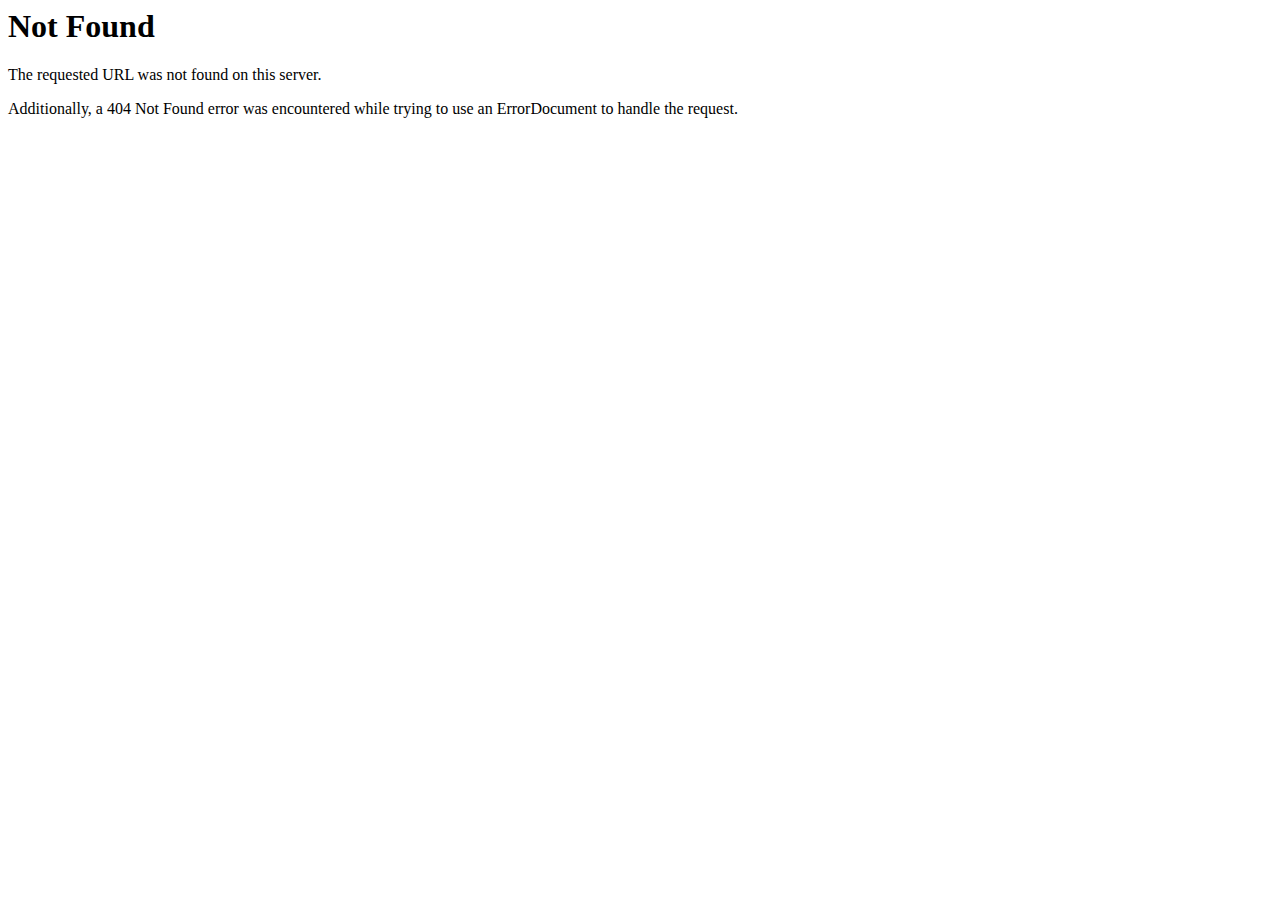
<file: news_detail.html>
<!DOCTYPE HTML PUBLIC "-//IETF//DTD HTML 2.0//EN">
<html><head>
<title>404 Not Found</title>
</head><body>
<h1>Not Found</h1>
<p>The requested URL was not found on this server.</p>
<p>Additionally, a 404 Not Found
error was encountered while trying to use an ErrorDocument to handle the request.</p>
</body></html>
</file>
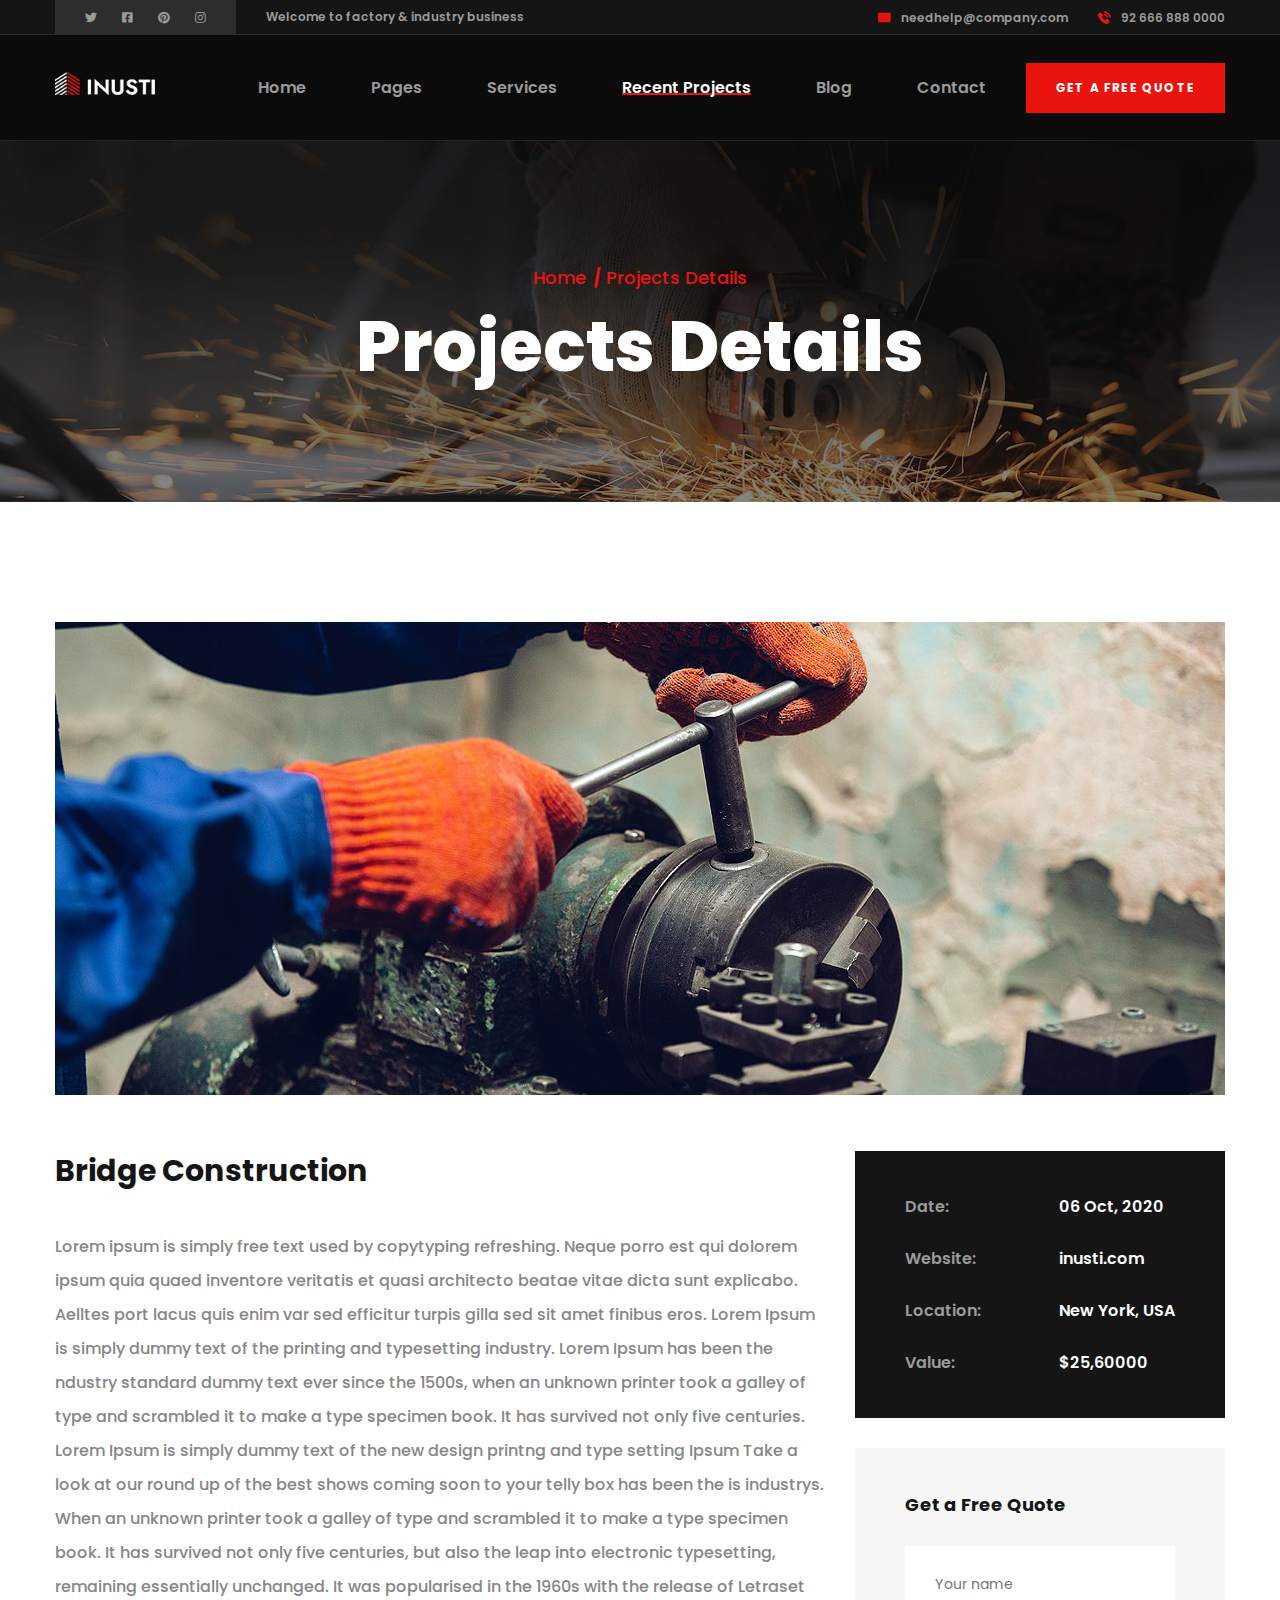
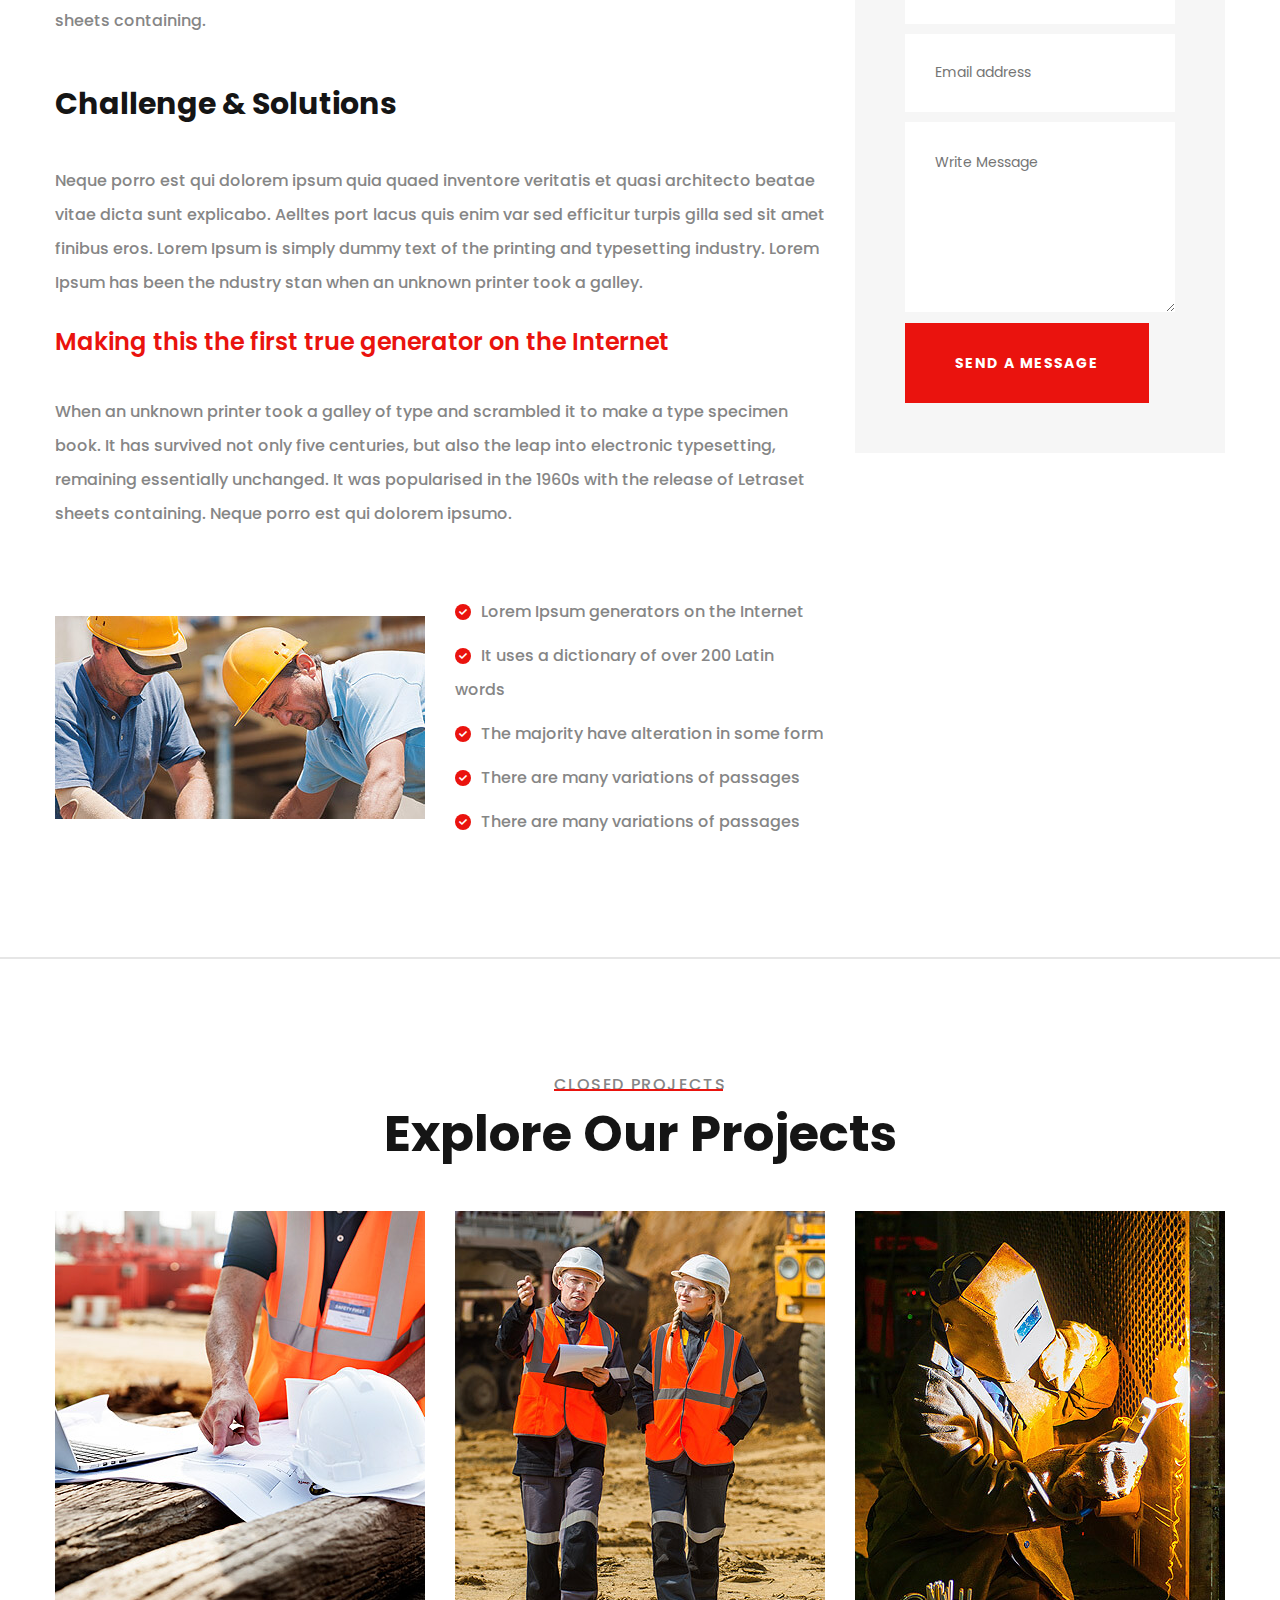
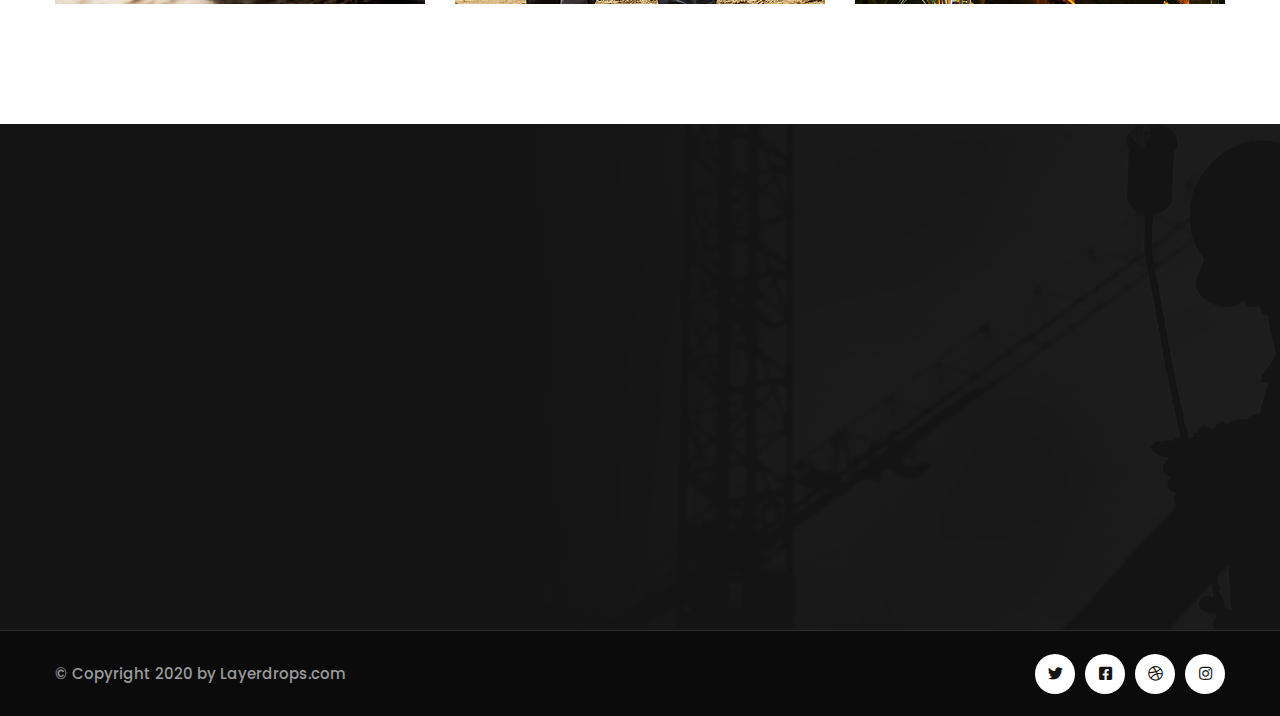
<file: projects-details.html>
<!DOCTYPE html>
<html lang="en">


<!-- Mirrored from layerdrops.com/inusti/projects-details.html by HTTrack Website Copier/3.x [XR&CO'2014], Mon, 20 Nov 2023 14:28:14 GMT -->
<head>
    <meta charset="UTF-8">
    <meta name="viewport" content="width=device-width, initial-scale=1.0">
    <meta http-equiv="X-UA-Compatible" content="ie=edge">
    <title>Projects Details || Inusti || Inusti Form HTML Template</title>
    <link rel="apple-touch-icon" sizes="180x180" href="assets/images/favicons/apple-touch-icon.png">
    <link rel="icon" type="image/png" sizes="32x32" href="assets/images/favicons/favicon-32x32.png">
    <link rel="icon" type="image/png" sizes="16x16" href="assets/images/favicons/favicon-16x16.png">
    <link rel="manifest" href="assets/images/favicons/site.webmanifest">

    <!-- Fonts-->
    <link
        href="https://fonts.googleapis.com/css2?family=Poppins:ital,wght@0,300;0,400;0,500;0,600;0,700;0,800;0,900;1,300;1,400;1,500;1,600;1,700;1,800;1,900&amp;display=swap"
        rel="stylesheet">

    <!-- Css-->
    <link rel="stylesheet" href="assets/css/animate.min.css">
    <link rel="stylesheet" href="assets/css/bootstrap.min.css">
    <link rel="stylesheet" href="assets/css/owl.carousel.min.css">
    <link rel="stylesheet" href="assets/css/owl.theme.default.min.css">
    <link rel="stylesheet" href="assets/css/magnific-popup.css">
    <link rel="stylesheet" href="assets/css/fontawesome-all.min.css">
    <link rel="stylesheet" href="assets/css/swiper.min.css">
    <link rel="stylesheet" href="assets/css/bootstrap-select.min.css">

    <link rel="stylesheet" href="assets/css/jquery.mCustomScrollbar.min.css">
    <link rel="stylesheet" href="assets/css/bootstrap-datepicker.min.css">
    <link rel="stylesheet" href="assets/css/vegas.min.css">
    <link rel="stylesheet" href="assets/css/nouislider.min.css">
    <link rel="stylesheet" href="assets/css/nouislider.pips.css">
    <link rel="stylesheet" href="assets/css/ziston-icon.css">
    <link rel="stylesheet" href="assets/css/flaticon.css">
    <!-- Template styles -->
    <link rel="stylesheet" href="assets/css/style.css">
    <link rel="stylesheet" href="assets/css/responsive.css">

</head>

<body>

    <div class="preloader">
        <img src="assets/images/loader.png" class="preloader__image" alt="">
    </div><!-- /.preloader -->

    <div class="page-wrapper">


        <div class="site-header__header-one-wrap clearfix">

            <div class="header_top_one">
                <div class="container">
                    <div class="header_top_one_inner clearfix">

                        <div class="header_top_one_inner_left float-left">
                            <div class="header_social_1">
                                <ul class="list-unstyled">
                                    <li><a href="#"><i class="fab fa-twitter"></i></a></li>
                                    <li><a href="#"><i class="fab fa-facebook-square"></i></a></li>
                                    <li><a href="#"><i class="fab fa-pinterest"></i></a></li>
                                    <li><a href="#"><i class="fab fa-instagram"></i></a></li>
                                </ul>
                            </div>
                            <div class="header_top_one_inner_left_text">
                                <p>Welcome to factory & industry business</p>
                            </div>
                        </div>

                        <div class="header_top_one_inner_right float-right">
                            <div class="header_topmenu_1">
                                <ul class="list-unstyled">
                                    <li><a href="mailto:needhelp@company.com"><span
                                                class="flaticon-email"></span>needhelp@company.com</a></li>
                                    <li><a href="tel:92-666-888-0000"><span class="flaticon-telephone"></span>92 666 888
                                            0000</a></li>
                                </ul>
                            </div>
                        </div>

                    </div>
                </div>
            </div>

            <header class="main-nav__header-one">
                <div class="container">
                    <nav class="header-navigation one stricky">
                        <div class="container-box clearfix">
                            <!-- Brand and toggle get grouped for better mobile display -->
                            <div class="main-nav__left main-nav__left_one float-left">
                                <div class="logo_one">
                                    <a href="index.html" class="main-nav__logo">
                                        <img src="assets/images/resources/logo.png" class="main-logo"
                                            alt="Awesome Image">
                                    </a>
                                </div>
                                <a href="#" class="side-menu__toggler">
                                    <i class="fa fa-bars"></i>
                                </a>
                            </div>

                            <div class="main-nav__main-navigation one float-right">
                                <ul class=" main-nav__navigation-box float-left">
                                    <li class="dropdown">
                                        <a href="index.html">Home</a>
                                        <ul>
                                            <li><a href="index.html">Home 01</a></li>
                                            <li><a href="index2.html">Home 02</a></li>
                                            <li><a href="index3.html">Home 03</a></li>
                                            <li class="dropdown"><a href="#">Header Versions</a>
                                                <ul>
                                                    <li><a href="index.html">Header 01</a></li>
                                                    <li><a href="index2.html">Header 02</a></li>
                                                    <li><a href="index3.html">Header 03</a></li>
                                                </ul><!-- /.sub-menu -->
                                            </li>
                                        </ul><!-- /.sub-menu -->
                                    </li>
                                    <li class="dropdown">
                                        <a href="#">Pages</a>
                                        <ul>
                                            <li><a href="about.html">About</a></li>
                                            <li><a href="team.html">Our Team</a></li>
                                            <li><a href="history.html">Our History</a></li>
                                        </ul><!-- /.sub-menu -->
                                    </li>
                                    <li class="dropdown">
                                        <a href="#">Services</a>
                                        <ul>
                                            <li><a href="services.html">Services</a></li>
                                            <li><a href="services-details.html">Services Details</a></li>
                                        </ul><!-- /.sub-menu -->
                                    </li>
                                    <li class="dropdown current">
                                        <a href="#">Recent Projects</a>
                                        <ul>
                                            <li><a href="projects.html">Projects</a></li>
                                            <li><a href="projects-details.html">Projects Details</a></li>
                                        </ul><!-- /.sub-menu -->
                                    </li>
                                    <li class="dropdown">
                                        <a href="#">Blog</a>
                                        <ul>
                                            <li><a href="blog.html">Blog</a></li>
                                            <li><a href="blog-details.html">Blog Details</a></li>
                                        </ul><!-- /.sub-menu -->
                                    </li>
                                    <li>
                                        <a href="contact.html">Contact</a>
                                    </li>
                                </ul>
                                <div class="main-nav__right main-nav__right_one float-left">
                                    <div class="header_btn_1">
                                        <a href="contact.html">Get a free quote</a>
                                    </div>
                                </div>
                            </div><!-- /.navbar-collapse -->



                        </div>
                    </nav>
                </div>
            </header>
        </div>

        <!--Page Header Start-->
        <section class="page-header" style="background-image: url(assets/images/backgrounds/page-header-contact.jpg);">
            <div class="container">
                <ul class="thm-breadcrumb list-unstyled">
                    <li><a href="index.html">Home</a></li>
                    <li><span>Projects Details</span></li>
                </ul>
                <h2>Projects Details</h2>
            </div>
        </section>

        <!--Projects Details Image Start-->
        <section class="project_details_image">
            <div class="container">
                <div class="row">
                    <div class="col-xl-12 col-lg-12 col-md-12">
                        <div class="project_details_main_img">
                            <img src="assets/images/project/project-details-main-img-1.jpg" alt="">
                        </div>
                    </div>
                </div>
            </div>
        </section>

        <!--Projects Details Content Start-->
        <section class="projects_details_content">
            <div class="container">
                <div class="row">
                    <div class="col-xl-8 col-lg-7">
                        <div class="projects_details_content_left">
                            <div class="bridge_construction">
                                <h4>Bridge Construction</h4>
                                <p>Lorem ipsum is simply free text used by copytyping refreshing. Neque porro est qui
                                    dolorem ipsum quia quaed inventore veritatis et quasi architecto beatae vitae dicta
                                    sunt explicabo. Aelltes port lacus quis enim var sed efficitur turpis gilla sed sit
                                    amet finibus eros. Lorem Ipsum is simply dummy text of the printing and typesetting
                                    industry. Lorem Ipsum has been the ndustry standard dummy text ever since the 1500s,
                                    when an unknown printer took a galley of type and scrambled it to make a type
                                    specimen book. It has survived not only five centuries. Lorem Ipsum is simply dummy
                                    text of the new design printng and type setting Ipsum Take a look at our round up of
                                    the best shows coming soon to your telly box has been the is industrys. When an
                                    unknown printer took a galley of type and scrambled it to make a type specimen book.
                                    It has survived not only five centuries, but also the leap into electronic
                                    typesetting, remaining essentially unchanged. It was popularised in the 1960s with
                                    the release of Letraset sheets containing.</p>
                            </div>
                        </div>
                        <div class="challenge_solutions">
                            <h4>Challenge & Solutions</h4>
                            <p class="text-1">Neque porro est qui dolorem ipsum quia quaed inventore veritatis et quasi
                                architecto beatae vitae dicta sunt explicabo. Aelltes port lacus quis enim var sed
                                efficitur turpis gilla sed sit amet finibus eros. Lorem Ipsum is simply dummy text of
                                the printing and typesetting industry. Lorem Ipsum has been the ndustry stan when an
                                unknown printer took a galley.</p>
                            <h3 class="text-2">Making this the first true generator on the Internet</h3>
                            <p class="text-3">When an unknown printer took a galley of type and scrambled it to make a
                                type specimen book. It has survived not only five centuries, but also the leap into
                                electronic typesetting, remaining essentially unchanged. It was popularised in the 1960s
                                with the release of Letraset sheets containing. Neque porro est qui dolorem ipsumo. </p>
                        </div>
                        <div class="projects_details_content_bottom">
                            <div class="projects_details_content_bottom_image">
                                <img src="assets/images/project/pro-dtl-bottom-img.jpg" alt="">
                            </div>
                            <div class="projects_details_content_bottom_list">
                                <ul class="list-unstyled">
                                    <li><i class="fa fa-check"></i>Lorem Ipsum generators on the Internet</li>
                                    <li><i class="fa fa-check"></i>It uses a dictionary of over 200 Latin words</li>
                                    <li><i class="fa fa-check"></i>The majority have alteration in some form</li>
                                    <li><i class="fa fa-check"></i>There are many variations of passages</li>
                                    <li><i class="fa fa-check"></i>There are many variations of passages</li>
                                </ul>
                            </div>
                        </div>
                    </div>
                    <div class="col-xl-4 col-lg-4">
                        <div class="projects_details_content_sidebar clearfix">
                            <div class="projects_details_all_list clearfix">
                                <ul class="list-unstyled projects_details_all_list-one">
                                    <li>Date:</li>
                                    <li>Website:</li>
                                    <li>Location:</li>
                                    <li>Value:</li>
                                </ul>
                                <ul class="list-unstyled projects_details_all_list-two">
                                    <li>06 Oct, 2020</li>
                                    <li>inusti.com</li>
                                    <li>New York, USA</li>
                                    <li>$25,60000</li>
                                </ul>
                            </div>
                            <div class="projects_details_content_sidebar_quote">
                                <h4>Get a Free Quote</h4>
                                <form>
                                    <div class="input_box">
                                        <input type="text" name="name" placeholder="Your name">
                                    </div>
                                    <div class="input_box">
                                        <input type="email" name="name" placeholder="Email address">
                                    </div>
                                    <div class="input_box">
                                        <textarea name="message" placeholder="Write Message"></textarea>
                                    </div>
                                    <div class="projects_details_content_sidebar_quote_btn">
                                        <button type="submit" class="thm-btn">Send a message</button>
                                    </div>
                                </form>
                            </div>
                        </div>
                    </div>
                </div>
            </div>
        </section>

        <!--Projects Three Start-->
        <section class="projects_three">
            <div class="container">
                <div class="block-title text-center">
                    <h4>Closed Projects</h4>
                    <h2>Explore Our Projects</h2>
                </div>
                <div class="row">
                    <div class="col-xl-4">
                        <div class="our_projects_one_single">
                            <div class="our_projects_one_image">
                                <img src="assets/images/project/projects-3-img-1.jpg" alt="">
                                <div class="our_projects_one_icon">
                                    <a href="projects-details.html"><span class="flaticon-plus"></span></a>
                                </div>
                                <div class="our_projects_one_text">
                                    <h4>Bridge <br> Construction</h4>
                                </div>
                            </div>
                        </div>
                    </div>
                    <div class="col-xl-4">
                        <div class="our_projects_one_single">
                            <div class="our_projects_one_image">
                                <img src="assets/images/project/projects-3-img-2.jpg" alt="">
                                <div class="our_projects_one_icon">
                                    <a href="projects-details.html"><span class="flaticon-plus"></span></a>
                                </div>
                                <div class="our_projects_one_text">
                                    <h4>Bridge <br> Construction</h4>
                                </div>
                            </div>
                        </div>
                    </div>
                    <div class="col-xl-4">
                        <div class="our_projects_one_single">
                            <div class="our_projects_one_image">
                                <img src="assets/images/project/projects-3-img-3.jpg" alt="">
                                <div class="our_projects_one_icon">
                                    <a href="projects-details.html"><span class="flaticon-plus"></span></a>
                                </div>
                                <div class="our_projects_one_text">
                                    <h4>Bridge <br> Construction</h4>
                                </div>
                            </div>
                        </div>
                    </div>
                </div>
            </div>
        </section>
        <!--Site Footer Start-->
        <footer class="site-footer" style="background-image: url(assets/images/resources/footer-bg-img.jpg)">
            <div class="container">
                <div class="row">
                    <div class="col-xl-3 col-lg-6 col-md-6">
                        <div class="footer-widget__column footer-widget__about wow fadeInUp animated"
                            data-wow-delay="100ms">
                            <div class="footer-widget__about_logo">
                                <a href="index.html"><img src="assets/images/resources/footer-logo.png" alt=""></a>
                            </div>
                            <div class="footer-widget_about_text__box">
                                <p>Duis aute irure dolor in reprehen derit in voluptate velit esse cillum dolore eu.</p>
                            </div>
                            <ul class="list-unstyled">
                                <li>
                                    <div class="footer-widget_about_icon">
                                        <span class="flaticon-email"></span>
                                    </div>
                                    <div class="footer-widget_about_text">
                                        <a href="mailto:needhelp@company.com">needhelp@company.com</a>
                                    </div>
                                </li>
                                <li>
                                    <div class="footer-widget_about_icon">
                                        <span class="flaticon-telephone"></span>
                                    </div>
                                    <div class="footer-widget_about_text">
                                        <a href="tel:92-666-888-0000">92 666 888 0000</a>
                                    </div>
                                </li>
                            </ul>
                        </div>
                    </div>
                    <div class="col-xl-3 col-lg-6 col-md-6">
                        <div class="footer-widget__column footer-widget__explore wow fadeInUp animated"
                            data-wow-delay="200ms">
                            <div class="footer-widget__title">
                                <h3>Explore</h3>
                            </div>
                            <ul class="footer-widget__explore_list list-unstyled">
                                <li><a href="about.html">About</a></li>
                                <li><a href="projects.html">New Projects</a></li>
                                <li><a href="history.html">Our History</a></li>
                                <li><a href="contact.html">Contact</a></li>
                                <li><a href="#">Blog Posts</a></li>
                            </ul>
                            <ul class="footer-widget__explore_list_two list-unstyled">
                                <li><a href="blog.html">Press</a></li>
                                <li><a href="contact.html">Help Topics</a></li>
                                <li><a href="contact.html">Privacy Policy</a></li>
                                <li><a href="about.html">Terms of Use</a></li>
                            </ul>
                        </div>
                    </div>
                    <div class="col-xl-3 col-lg-6 col-md-6">
                        <div class="footer-widget__column footer-widget__latest_news wow fadeInUp animated"
                            data-wow-delay="300ms">
                            <div class="footer-widget__title">
                                <h3>Latest News</h3>
                            </div>
                            <ul class="footer-widget__latest_news_list list-unstyled">
                                <li>
                                    <div class="footer-widget__latest_news_image">
                                        <img src="assets/images/resources/fotter-l-n-img-1.jpg" alt="">
                                    </div>
                                    <div class="footer-widget__latest_news_content">
                                        <h4>16 Oct, 2020</h4>
                                        <p><a href="blog-details.html">We are Building New Quality Machinery</a></p>
                                    </div>
                                </li>
                                <li>
                                    <div class="footer-widget__latest_news_image">
                                        <img src="assets/images/resources/fotter-l-n-img-2.jpg" alt="">
                                    </div>
                                    <div class="footer-widget__latest_news_content">
                                        <h4>16 Oct, 2020</h4>
                                        <p><a href="blog-details.html">Organically grow the holistic world</a></p>
                                    </div>
                                </li>
                            </ul>
                        </div>
                    </div>
                    <div class="col-xl-3 col-lg-6 col-md-6">
                        <div class="footer-widget__column footer-widget__newsletter wow fadeInUp animated"
                            data-wow-delay="400ms"
                            style="visibility: visible; animation-delay: 400ms; animation-name: fadeInUp;">
                            <div class="footer-widget__title">
                                <h3>Newsletter</h3>
                            </div>
                            <div class="footer-widget__newsletter_text">
                                <p>Duis aute irure dolor in reprehen derit in voluptate velit esse.</p>
                            </div>
                            <form
                                data-url="https://xyz.us18.list-manage.com/subscribe/post?u=20e91746ef818cd941998c598&amp;id=cc0ee8140e"
                                class="mc-form">
                                <div class="footer_input-box">
                                    <input type="email" name="EMAIL" id="mc-email" placeholder="Email Address">
                                    <button type="submit" class="button"><span
                                            class="flaticon-right-arrow"></span></button>
                                </div>
                            </form>
                            <div class="mc-form__response"></div><!-- /.mc-form__response -->
                        </div>
                    </div>
                </div>
            </div>
        </footer>

        <!--Site Footer Bottom Start-->
        <div class="site-footer_bottom">
            <div class="container">
                <div class="site-footer_bottom_copyright">
                    <p>© Copyright 2020 by <a href="#">Layerdrops.com</a></p>
                </div>
                <div class="site-footer__social">
                    <a href="#" class="tw-clr"><i class="fab fa-twitter"></i></a>
                    <a href="#" class="fb-clr"><i class="fab fa-facebook-square"></i></a>
                    <a href="#" class="dr-clr"><i class="fab fa-dribbble"></i></a>
                    <a href="#" class="ins-clr"><i class="fab fa-instagram"></i></a>
                </div>
            </div>
        </div>

    </div><!-- /.page-wrapper -->

    <a href="#" data-target="html" class="scroll-to-target scroll-to-top"><i class="fa fa-angle-up"></i></a>

    <div class="mobile-nav__wrapper">
        <div class="mobile-nav__overlay side-menu__toggler mobile-nav__toggler"></div>
        <!-- /.mobile-nav__overlay -->
        <div class="mobile-nav__content">
            <span class="mobile-nav__close side-menu__toggler mobile-nav__toggler"><i class="fa fa-times"></i></span>

            <div class="logo-box">
                <a href="index.html" aria-label="logo image"><img src="assets/images/resources/logo.png" width="101"
                        alt="" /></a>
            </div>
            <!-- /.logo-box -->
            <div class="mobile-nav__container clearfix"></div>
            <!-- /.mobile-nav__container -->

            <ul class="mobile-nav__contact list-unstyled">
                <li>
                    <i class="flaticon-email"></i>
                    <a href="mailto:needhelp@azino.com">needhelp@inusti.com</a>
                </li>
                <li>
                    <i class="flaticon-telephone"></i>
                    <a href="tel:666-888-0000">666 888 0000</a>
                </li>
            </ul><!-- /.mobile-nav__contact -->
            <div class="mobile-nav__top">
                <div class="mobile-nav__language">
                    <img src="assets/images/resources/flag-1-1.jpg" alt="">
                    <label class="sr-only" for="language-select">select language</label>
                    <!-- /#language-select.sr-only -->
                    <select class="selectpicker" id="language-select">
                        <option value="english">English</option>
                        <option value="arabic">Arabic</option>
                    </select>
                </div><!-- /.mobile-nav__language -->
                <div class="mobile-nav__social">
                    <a href="#" aria-label="twitter"><i class="fab fa-twitter"></i></a>
                    <a href="#" aria-label="facebook"><i class="fab fa-facebook-square"></i></a>
                    <a href="#" aria-label="pinterest"><i class="fab fa-pinterest-p"></i></a>
                    <a href="#" aria-label="instagram"><i class="fab fa-instagram"></i></a>
                </div><!-- /.mobile-nav__social -->
            </div><!-- /.mobile-nav__top -->



        </div>
        <!-- /.mobile-nav__content -->
    </div>

    <div class="search-popup">
        <div class="search-popup__overlay custom-cursor__overlay">
            <div class="cursor"></div>
            <div class="cursor-follower"></div>
        </div><!-- /.search-popup__overlay -->
        <div class="search-popup__inner">
            <form action="#" class="search-popup__form">
                <input type="text" name="search" placeholder="Type here to Search....">
                <button type="submit"><i class="fa fa-search"></i></button>
            </form>
        </div>
    </div>



    <script src="assets/js/jquery.min.js"></script>
    <script src="assets/js/bootstrap.bundle.min.js"></script>
    <script src="assets/js/owl.carousel.min.js"></script>
    <script src="assets/js/waypoints.min.js"></script>
    <script src="assets/js/jquery.counterup.min.js"></script>
    <script src="assets/js/TweenMax.min.js"></script>
    <script src="assets/js/wow.js"></script>
    <script src="assets/js/jquery.magnific-popup.min.js"></script>
    <script src="assets/js/jquery.ajaxchimp.min.js"></script>
    <script src="assets/js/swiper.min.js"></script>
    <script src="assets/js/typed-2.0.11.js"></script>
    <script src="assets/js/vegas.min.js"></script>
    <script src="assets/js/jquery.validate.min.js"></script>
    <script src="assets/js/bootstrap-select.min.js"></script>
    <script src="assets/js/countdown.min.js"></script>
    <script src="assets/js/jquery.mCustomScrollbar.concat.min.js"></script>
    <script src="assets/js/bootstrap-datepicker.min.js"></script>
    <script src="assets/js/nouislider.min.js"></script>
    <script src="assets/js/isotope.js"></script>
    <script src="assets/js/appear.js"></script>
    <script src="http://maps.google.com/maps/api/js?key=AIzaSyATY4Rxc8jNvDpsK8ZetC7JyN4PFVYGCGM"></script>


    <!-- template scripts -->
    <script src="assets/js/theme.js"></script>


</body>


<!-- Mirrored from layerdrops.com/inusti/projects-details.html by HTTrack Website Copier/3.x [XR&CO'2014], Mon, 20 Nov 2023 14:28:16 GMT -->
</html>
</file>
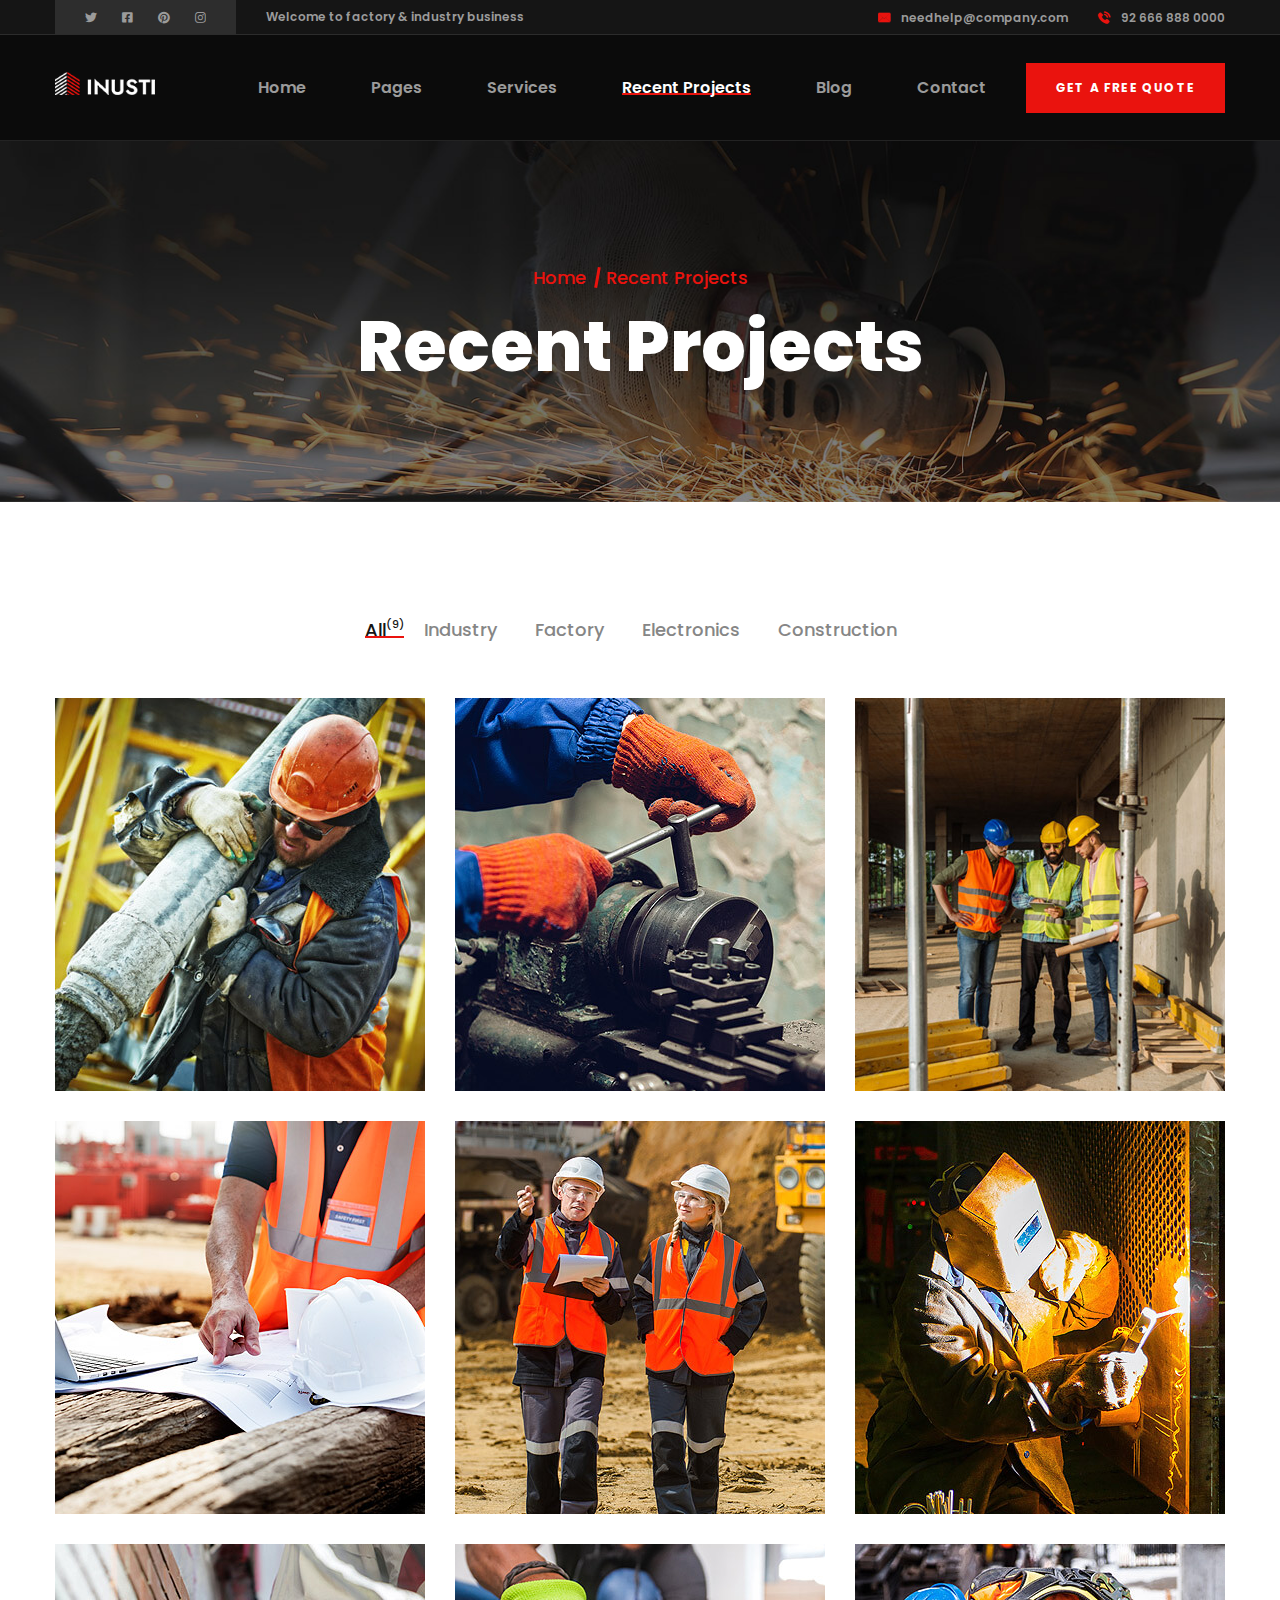
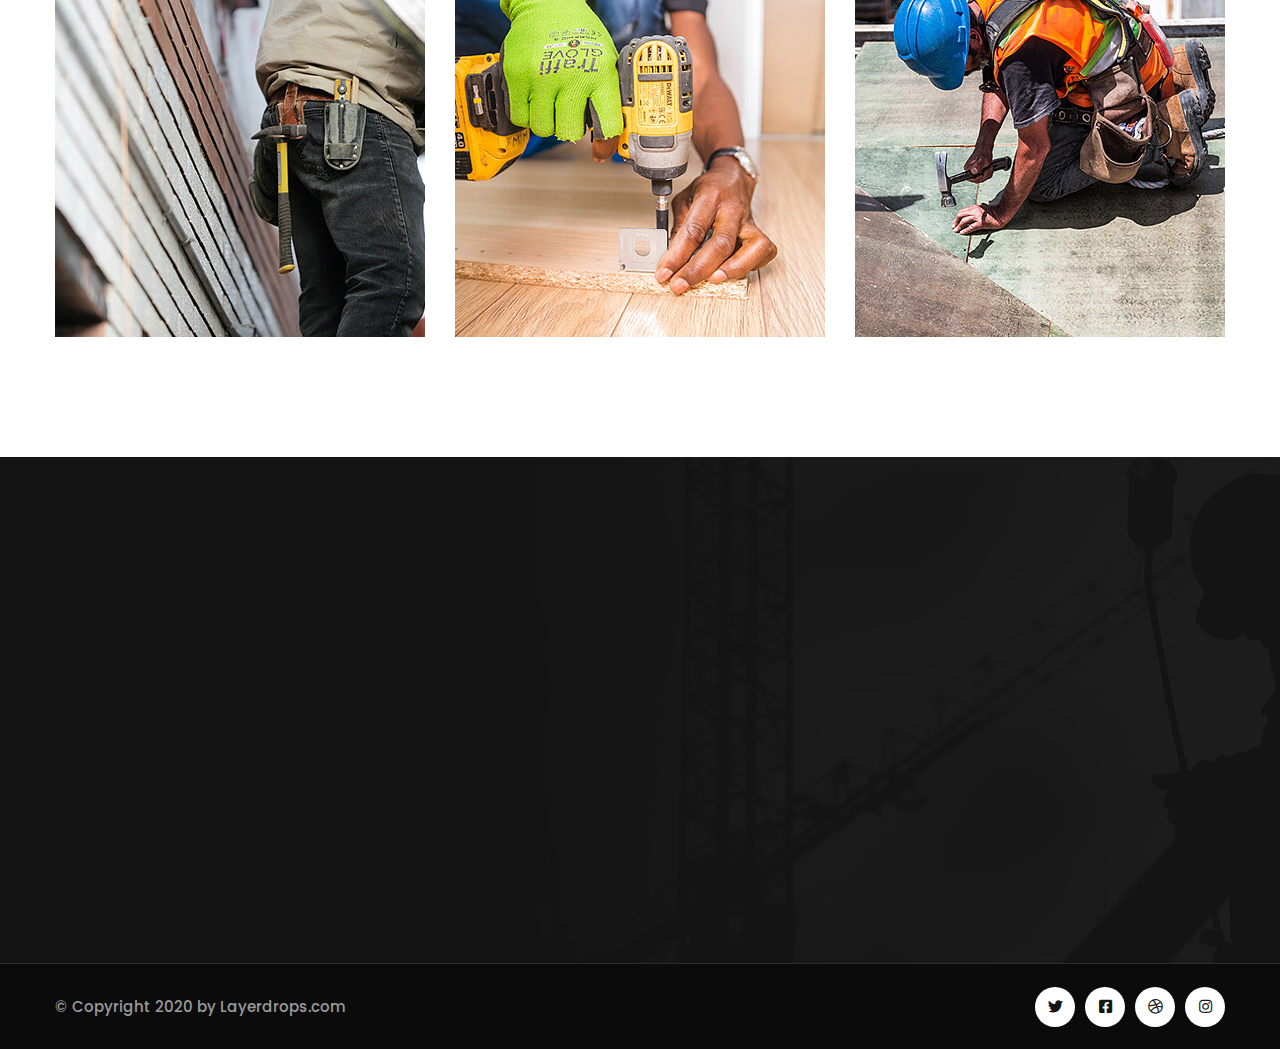
<file: projects.html>
<!DOCTYPE html>
<html lang="en">


<!-- Mirrored from layerdrops.com/inusti/projects.html by HTTrack Website Copier/3.x [XR&CO'2014], Mon, 20 Nov 2023 14:28:11 GMT -->
<head>
    <meta charset="UTF-8">
    <meta name="viewport" content="width=device-width, initial-scale=1.0">
    <meta http-equiv="X-UA-Compatible" content="ie=edge">
    <title>Recent Projects || Inusti || Inusti Form HTML Template</title>
    <link rel="apple-touch-icon" sizes="180x180" href="assets/images/favicons/apple-touch-icon.png">
    <link rel="icon" type="image/png" sizes="32x32" href="assets/images/favicons/favicon-32x32.png">
    <link rel="icon" type="image/png" sizes="16x16" href="assets/images/favicons/favicon-16x16.png">
    <link rel="manifest" href="assets/images/favicons/site.webmanifest">

    <!-- Fonts-->
    <link
        href="https://fonts.googleapis.com/css2?family=Poppins:ital,wght@0,300;0,400;0,500;0,600;0,700;0,800;0,900;1,300;1,400;1,500;1,600;1,700;1,800;1,900&amp;display=swap"
        rel="stylesheet">

    <!-- Css-->
    <link rel="stylesheet" href="assets/css/animate.min.css">
    <link rel="stylesheet" href="assets/css/bootstrap.min.css">
    <link rel="stylesheet" href="assets/css/owl.carousel.min.css">
    <link rel="stylesheet" href="assets/css/owl.theme.default.min.css">
    <link rel="stylesheet" href="assets/css/magnific-popup.css">
    <link rel="stylesheet" href="assets/css/fontawesome-all.min.css">
    <link rel="stylesheet" href="assets/css/swiper.min.css">
    <link rel="stylesheet" href="assets/css/bootstrap-select.min.css">

    <link rel="stylesheet" href="assets/css/jquery.mCustomScrollbar.min.css">
    <link rel="stylesheet" href="assets/css/bootstrap-datepicker.min.css">
    <link rel="stylesheet" href="assets/css/vegas.min.css">
    <link rel="stylesheet" href="assets/css/nouislider.min.css">
    <link rel="stylesheet" href="assets/css/nouislider.pips.css">
    <link rel="stylesheet" href="assets/css/ziston-icon.css">
    <link rel="stylesheet" href="assets/css/flaticon.css">
    <!-- Template styles -->
    <link rel="stylesheet" href="assets/css/style.css">
    <link rel="stylesheet" href="assets/css/responsive.css">

</head>

<body>

    <div class="preloader">
        <img src="assets/images/loader.png" class="preloader__image" alt="">
    </div><!-- /.preloader -->

    <div class="page-wrapper">


        <div class="site-header__header-one-wrap clearfix">

            <div class="header_top_one">
                <div class="container">
                    <div class="header_top_one_inner clearfix">

                        <div class="header_top_one_inner_left float-left">
                            <div class="header_social_1">
                                <ul class="list-unstyled">
                                    <li><a href="#"><i class="fab fa-twitter"></i></a></li>
                                    <li><a href="#"><i class="fab fa-facebook-square"></i></a></li>
                                    <li><a href="#"><i class="fab fa-pinterest"></i></a></li>
                                    <li><a href="#"><i class="fab fa-instagram"></i></a></li>
                                </ul>
                            </div>
                            <div class="header_top_one_inner_left_text">
                                <p>Welcome to factory & industry business</p>
                            </div>
                        </div>

                        <div class="header_top_one_inner_right float-right">
                            <div class="header_topmenu_1">
                                <ul class="list-unstyled">
                                    <li><a href="mailto:needhelp@company.com"><span
                                                class="flaticon-email"></span>needhelp@company.com</a></li>
                                    <li><a href="tel:92-666-888-0000"><span class="flaticon-telephone"></span>92 666 888
                                            0000</a></li>
                                </ul>
                            </div>
                        </div>

                    </div>
                </div>
            </div>

            <header class="main-nav__header-one">
                <div class="container">
                    <nav class="header-navigation one stricky">
                        <div class="container-box clearfix">
                            <!-- Brand and toggle get grouped for better mobile display -->
                            <div class="main-nav__left main-nav__left_one float-left">
                                <div class="logo_one">
                                    <a href="index.html" class="main-nav__logo">
                                        <img src="assets/images/resources/logo.png" class="main-logo"
                                            alt="Awesome Image">
                                    </a>
                                </div>
                                <a href="#" class="side-menu__toggler">
                                    <i class="fa fa-bars"></i>
                                </a>
                            </div>

                            <div class="main-nav__main-navigation one float-right">
                                <ul class=" main-nav__navigation-box float-left">
                                    <li class="dropdown">
                                        <a href="index.html">Home</a>
                                        <ul>
                                            <li><a href="index.html">Home 01</a></li>
                                            <li><a href="index2.html">Home 02</a></li>
                                            <li><a href="index3.html">Home 03</a></li>
                                            <li class="dropdown"><a href="#">Header Versions</a>
                                                <ul>
                                                    <li><a href="index.html">Header 01</a></li>
                                                    <li><a href="index2.html">Header 02</a></li>
                                                    <li><a href="index3.html">Header 03</a></li>
                                                </ul><!-- /.sub-menu -->
                                            </li>
                                        </ul><!-- /.sub-menu -->
                                    </li>
                                    <li class="dropdown">
                                        <a href="#">Pages</a>
                                        <ul>
                                            <li><a href="about.html">About</a></li>
                                            <li><a href="team.html">Our Team</a></li>
                                            <li><a href="history.html">Our History</a></li>
                                        </ul><!-- /.sub-menu -->
                                    </li>
                                    <li class="dropdown">
                                        <a href="#">Services</a>
                                        <ul>
                                            <li><a href="services.html">Services</a></li>
                                            <li><a href="services-details.html">Services Details</a></li>
                                        </ul><!-- /.sub-menu -->
                                    </li>
                                    <li class="dropdown current">
                                        <a href="#">Recent Projects</a>
                                        <ul>
                                            <li><a href="projects.html">Projects</a></li>
                                            <li><a href="projects-details.html">Projects Details</a></li>
                                        </ul><!-- /.sub-menu -->
                                    </li>
                                    <li class="dropdown">
                                        <a href="#">Blog</a>
                                        <ul>
                                            <li><a href="blog.html">Blog</a></li>
                                            <li><a href="blog-details.html">Blog Details</a></li>
                                        </ul><!-- /.sub-menu -->
                                    </li>
                                    <li>
                                        <a href="contact.html">Contact</a>
                                    </li>
                                </ul>
                                <div class="main-nav__right main-nav__right_one float-left">
                                    <div class="header_btn_1">
                                        <a href="contact.html">Get a free quote</a>
                                    </div>
                                </div>
                            </div><!-- /.navbar-collapse -->



                        </div>
                    </nav>
                </div>
            </header>
        </div>

        <!--Page Header Start-->
        <section class="page-header" style="background-image: url(assets/images/backgrounds/page-header-contact.jpg);">
            <div class="container">
                <ul class="thm-breadcrumb list-unstyled">
                    <li><a href="index.html">Home</a></li>
                    <li><span>Recent Projects</span></li>
                </ul>
                <h2>Recent Projects</h2>
            </div>
        </section>

        <!--Projects One Start-->
        <section class="our_projects_one our_projects_page">
            <div class="container">
                <div class="row">
                    <div class="col-xl-12">
                        <ul class="project-filter style1 post-filter has-dynamic-filters-counter list-unstyled">
                            <li data-filter=".filter-item" class="active"><span class="filter-text">All</span></li>
                            <li data-filter=".inds"><span class="filter-text">Industry</span></li>
                            <li data-filter=".fac"><span class="filter-text">Factory</span></li>
                            <li data-filter=".elec"><span class="filter-text">Electronics</span></li>
                            <li data-filter=".cons"><span class="filter-text last-pd-none">Construction</span></li>
                        </ul>
                    </div>
                </div>
                <div class="row filter-layout masonary-layout">
                    <div class="col-xl-4 col-lg-4 col-md-6 filter-item inds cons elec">
                        <!--Projects One Single-->
                        <div class="our_projects_one_single">
                            <div class="our_projects_one_image">
                                <img src="assets/images/project/project-page-img-1.jpg" alt="">
                                <div class="our_projects_one_icon">
                                    <a href="projects-details.html"><span class="flaticon-plus"></span></a>
                                </div>
                                <div class="our_projects_one_text">
                                    <h4>Bridge <br> Construction</h4>
                                </div>
                            </div>
                        </div>
                    </div>
                    <div class="col-xl-4 col-lg-4 col-md-6 filter-item elec cons">
                        <!--Projects One Single-->
                        <div class="our_projects_one_single">
                            <div class="our_projects_one_image">
                                <img src="assets/images/project/project-page-img-2.jpg" alt="">
                                <div class="our_projects_one_icon">
                                    <a href="projects-details.html"><span class="flaticon-plus"></span></a>
                                </div>
                                <div class="our_projects_one_text">
                                    <h4>Bridge <br> Construction</h4>
                                </div>
                            </div>
                        </div>
                    </div>
                    <div class="col-xl-4 col-lg-4 col-md-6 filter-item elec fac">
                        <!--Projects One Single-->
                        <div class="our_projects_one_single">
                            <div class="our_projects_one_image">
                                <img src="assets/images/project/project-page-img-3.jpg" alt="">
                                <div class="our_projects_one_icon">
                                    <a href="projects-details.html"><span class="flaticon-plus"></span></a>
                                </div>
                                <div class="our_projects_one_text">
                                    <h4>Bridge <br> Construction</h4>
                                </div>
                            </div>
                        </div>
                    </div>
                    <div class="col-xl-4 col-lg-4 col-md-6 filter-item inds cons">
                        <!--Projects One Single-->
                        <div class="our_projects_one_single">
                            <div class="our_projects_one_image">
                                <img src="assets/images/project/project-page-img-4.jpg" alt="">
                                <div class="our_projects_one_icon">
                                    <a href="projects-details.html"><span class="flaticon-plus"></span></a>
                                </div>
                                <div class="our_projects_one_text">
                                    <h4>Bridge <br> Construction</h4>
                                </div>
                            </div>
                        </div>
                    </div>
                    <div class="col-xl-4 col-lg-4 col-md-6 filter-item fac cons">
                        <!--Projects One Single-->
                        <div class="our_projects_one_single">
                            <div class="our_projects_one_image">
                                <img src="assets/images/project/project-page-img-5.jpg" alt="">
                                <div class="our_projects_one_icon">
                                    <a href="projects-details.html"><span class="flaticon-plus"></span></a>
                                </div>
                                <div class="our_projects_one_text">
                                    <h4>Bridge <br> Construction</h4>
                                </div>
                            </div>
                        </div>
                    </div>
                    <div class="col-xl-4 col-lg-4 col-md-6 filter-item inds elec">
                        <!--Projects One Single-->
                        <div class="our_projects_one_single">
                            <div class="our_projects_one_image">
                                <img src="assets/images/project/project-page-img-6.jpg" alt="">
                                <div class="our_projects_one_icon">
                                    <a href="projects-details.html"><span class="flaticon-plus"></span></a>
                                </div>
                                <div class="our_projects_one_text">
                                    <h4>Bridge <br> Construction</h4>
                                </div>
                            </div>
                        </div>
                    </div>
                    <div class="col-xl-4 col-lg-4 col-md-6 filter-item inds elec">
                        <!--Projects One Single-->
                        <div class="our_projects_one_single">
                            <div class="our_projects_one_image">
                                <img src="assets/images/project/project-page-img-7.jpg" alt="">
                                <div class="our_projects_one_icon">
                                    <a href="projects-details.htmle-img-7.html"><span class="flaticon-plus"></span></a>
                                </div>
                                <div class="our_projects_one_text">
                                    <h4>Bridge <br> Construction</h4>
                                </div>
                            </div>
                        </div>
                    </div>
                    <div class="col-xl-4 col-lg-4 col-md-6 filter-item inds elec">
                        <!--Projects One Single-->
                        <div class="our_projects_one_single">
                            <div class="our_projects_one_image">
                                <img src="assets/images/project/project-page-img-8.jpg" alt="">
                                <div class="our_projects_one_icon">
                                    <a href="projects-details.htmle-img-8.html"><span class="flaticon-plus"></span></a>
                                </div>
                                <div class="our_projects_one_text">
                                    <h4>Bridge <br> Construction</h4>
                                </div>
                            </div>
                        </div>
                    </div>
                    <div class="col-xl-4 col-lg-4 col-md-6 filter-item inds elec">
                        <!--Projects One Single-->
                        <div class="our_projects_one_single">
                            <div class="our_projects_one_image">
                                <img src="assets/images/project/project-page-img-9.jpg" alt="">
                                <div class="our_projects_one_icon">
                                    <a href="projects-details.htmle-img-9.html"><span class="flaticon-plus"></span></a>
                                </div>
                                <div class="our_projects_one_text">
                                    <h4>Bridge <br> Construction</h4>
                                </div>
                            </div>
                        </div>
                    </div>
                </div>
            </div>
        </section>

        <!--Site Footer Start-->
        <footer class="site-footer" style="background-image: url(assets/images/resources/footer-bg-img.jpg)">
            <div class="container">
                <div class="row">
                    <div class="col-xl-3 col-lg-6 col-md-6">
                        <div class="footer-widget__column footer-widget__about wow fadeInUp animated"
                            data-wow-delay="100ms">
                            <div class="footer-widget__about_logo">
                                <a href="index.html"><img src="assets/images/resources/footer-logo.png" alt=""></a>
                            </div>
                            <div class="footer-widget_about_text__box">
                                <p>Duis aute irure dolor in reprehen derit in voluptate velit esse cillum dolore eu.</p>
                            </div>
                            <ul class="list-unstyled">
                                <li>
                                    <div class="footer-widget_about_icon">
                                        <span class="flaticon-email"></span>
                                    </div>
                                    <div class="footer-widget_about_text">
                                        <a href="mailto:needhelp@company.com">needhelp@company.com</a>
                                    </div>
                                </li>
                                <li>
                                    <div class="footer-widget_about_icon">
                                        <span class="flaticon-telephone"></span>
                                    </div>
                                    <div class="footer-widget_about_text">
                                        <a href="tel:92-666-888-0000">92 666 888 0000</a>
                                    </div>
                                </li>
                            </ul>
                        </div>
                    </div>
                    <div class="col-xl-3 col-lg-6 col-md-6">
                        <div class="footer-widget__column footer-widget__explore wow fadeInUp animated"
                            data-wow-delay="200ms">
                            <div class="footer-widget__title">
                                <h3>Explore</h3>
                            </div>
                            <ul class="footer-widget__explore_list list-unstyled">
                                <li><a href="about.html">About</a></li>
                                <li><a href="projects.html">New Projects</a></li>
                                <li><a href="history.html">Our History</a></li>
                                <li><a href="contact.html">Contact</a></li>
                                <li><a href="#">Blog Posts</a></li>
                            </ul>
                            <ul class="footer-widget__explore_list_two list-unstyled">
                                <li><a href="blog.html">Press</a></li>
                                <li><a href="contact.html">Help Topics</a></li>
                                <li><a href="contact.html">Privacy Policy</a></li>
                                <li><a href="about.html">Terms of Use</a></li>
                            </ul>
                        </div>
                    </div>
                    <div class="col-xl-3 col-lg-6 col-md-6">
                        <div class="footer-widget__column footer-widget__latest_news wow fadeInUp animated"
                            data-wow-delay="300ms">
                            <div class="footer-widget__title">
                                <h3>Latest News</h3>
                            </div>
                            <ul class="footer-widget__latest_news_list list-unstyled">
                                <li>
                                    <div class="footer-widget__latest_news_image">
                                        <img src="assets/images/resources/fotter-l-n-img-1.jpg" alt="">
                                    </div>
                                    <div class="footer-widget__latest_news_content">
                                        <h4>16 Oct, 2020</h4>
                                        <p><a href="blog-details.html">We are Building New Quality Machinery</a></p>
                                    </div>
                                </li>
                                <li>
                                    <div class="footer-widget__latest_news_image">
                                        <img src="assets/images/resources/fotter-l-n-img-2.jpg" alt="">
                                    </div>
                                    <div class="footer-widget__latest_news_content">
                                        <h4>16 Oct, 2020</h4>
                                        <p><a href="blog-details.html">Organically grow the holistic world</a></p>
                                    </div>
                                </li>
                            </ul>
                        </div>
                    </div>
                    <div class="col-xl-3 col-lg-6 col-md-6">
                        <div class="footer-widget__column footer-widget__newsletter wow fadeInUp animated"
                            data-wow-delay="400ms"
                            style="visibility: visible; animation-delay: 400ms; animation-name: fadeInUp;">
                            <div class="footer-widget__title">
                                <h3>Newsletter</h3>
                            </div>
                            <div class="footer-widget__newsletter_text">
                                <p>Duis aute irure dolor in reprehen derit in voluptate velit esse.</p>
                            </div>
                            <form
                                data-url="https://xyz.us18.list-manage.com/subscribe/post?u=20e91746ef818cd941998c598&amp;id=cc0ee8140e"
                                class="mc-form">
                                <div class="footer_input-box">
                                    <input type="email" name="EMAIL" id="mc-email" placeholder="Email Address">
                                    <button type="submit" class="button"><span
                                            class="flaticon-right-arrow"></span></button>
                                </div>
                            </form>
                            <div class="mc-form__response"></div><!-- /.mc-form__response -->
                        </div>
                    </div>
                </div>
            </div>
        </footer>

        <!--Site Footer Bottom Start-->
        <div class="site-footer_bottom">
            <div class="container">
                <div class="site-footer_bottom_copyright">
                    <p>© Copyright 2020 by <a href="#">Layerdrops.com</a></p>
                </div>
                <div class="site-footer__social">
                    <a href="#" class="tw-clr"><i class="fab fa-twitter"></i></a>
                    <a href="#" class="fb-clr"><i class="fab fa-facebook-square"></i></a>
                    <a href="#" class="dr-clr"><i class="fab fa-dribbble"></i></a>
                    <a href="#" class="ins-clr"><i class="fab fa-instagram"></i></a>
                </div>
            </div>
        </div>

    </div><!-- /.page-wrapper -->

    <a href="#" data-target="html" class="scroll-to-target scroll-to-top"><i class="fa fa-angle-up"></i></a>

    <div class="mobile-nav__wrapper">
        <div class="mobile-nav__overlay side-menu__toggler mobile-nav__toggler"></div>
        <!-- /.mobile-nav__overlay -->
        <div class="mobile-nav__content">
            <span class="mobile-nav__close side-menu__toggler mobile-nav__toggler"><i class="fa fa-times"></i></span>

            <div class="logo-box">
                <a href="index.html" aria-label="logo image"><img src="assets/images/resources/logo.png" width="101"
                        alt="" /></a>
            </div>
            <!-- /.logo-box -->
            <div class="mobile-nav__container clearfix"></div>
            <!-- /.mobile-nav__container -->

            <ul class="mobile-nav__contact list-unstyled">
                <li>
                    <i class="flaticon-email"></i>
                    <a href="mailto:needhelp@azino.com">needhelp@inusti.com</a>
                </li>
                <li>
                    <i class="flaticon-telephone"></i>
                    <a href="tel:666-888-0000">666 888 0000</a>
                </li>
            </ul><!-- /.mobile-nav__contact -->
            <div class="mobile-nav__top">
                <div class="mobile-nav__language">
                    <img src="assets/images/resources/flag-1-1.jpg" alt="">
                    <label class="sr-only" for="language-select">select language</label>
                    <!-- /#language-select.sr-only -->
                    <select class="selectpicker" id="language-select">
                        <option value="english">English</option>
                        <option value="arabic">Arabic</option>
                    </select>
                </div><!-- /.mobile-nav__language -->
                <div class="mobile-nav__social">
                    <a href="#" aria-label="twitter"><i class="fab fa-twitter"></i></a>
                    <a href="#" aria-label="facebook"><i class="fab fa-facebook-square"></i></a>
                    <a href="#" aria-label="pinterest"><i class="fab fa-pinterest-p"></i></a>
                    <a href="#" aria-label="instagram"><i class="fab fa-instagram"></i></a>
                </div><!-- /.mobile-nav__social -->
            </div><!-- /.mobile-nav__top -->



        </div>
        <!-- /.mobile-nav__content -->
    </div>

    <div class="search-popup">
        <div class="search-popup__overlay custom-cursor__overlay">
            <div class="cursor"></div>
            <div class="cursor-follower"></div>
        </div><!-- /.search-popup__overlay -->
        <div class="search-popup__inner">
            <form action="#" class="search-popup__form">
                <input type="text" name="search" placeholder="Type here to Search....">
                <button type="submit"><i class="fa fa-search"></i></button>
            </form>
        </div>
    </div>



    <script src="assets/js/jquery.min.js"></script>
    <script src="assets/js/bootstrap.bundle.min.js"></script>
    <script src="assets/js/owl.carousel.min.js"></script>
    <script src="assets/js/waypoints.min.js"></script>
    <script src="assets/js/jquery.counterup.min.js"></script>
    <script src="assets/js/TweenMax.min.js"></script>
    <script src="assets/js/wow.js"></script>
    <script src="assets/js/jquery.magnific-popup.min.js"></script>
    <script src="assets/js/jquery.ajaxchimp.min.js"></script>
    <script src="assets/js/swiper.min.js"></script>
    <script src="assets/js/typed-2.0.11.js"></script>
    <script src="assets/js/vegas.min.js"></script>
    <script src="assets/js/jquery.validate.min.js"></script>
    <script src="assets/js/bootstrap-select.min.js"></script>
    <script src="assets/js/countdown.min.js"></script>
    <script src="assets/js/jquery.mCustomScrollbar.concat.min.js"></script>
    <script src="assets/js/bootstrap-datepicker.min.js"></script>
    <script src="assets/js/nouislider.min.js"></script>
    <script src="assets/js/isotope.js"></script>
    <script src="assets/js/appear.js"></script>
    <script src="http://maps.google.com/maps/api/js?key=AIzaSyATY4Rxc8jNvDpsK8ZetC7JyN4PFVYGCGM"></script>


    <!-- template scripts -->
    <script src="assets/js/theme.js"></script>


</body>


<!-- Mirrored from layerdrops.com/inusti/projects.html by HTTrack Website Copier/3.x [XR&CO'2014], Mon, 20 Nov 2023 14:28:14 GMT -->
</html>
</file>
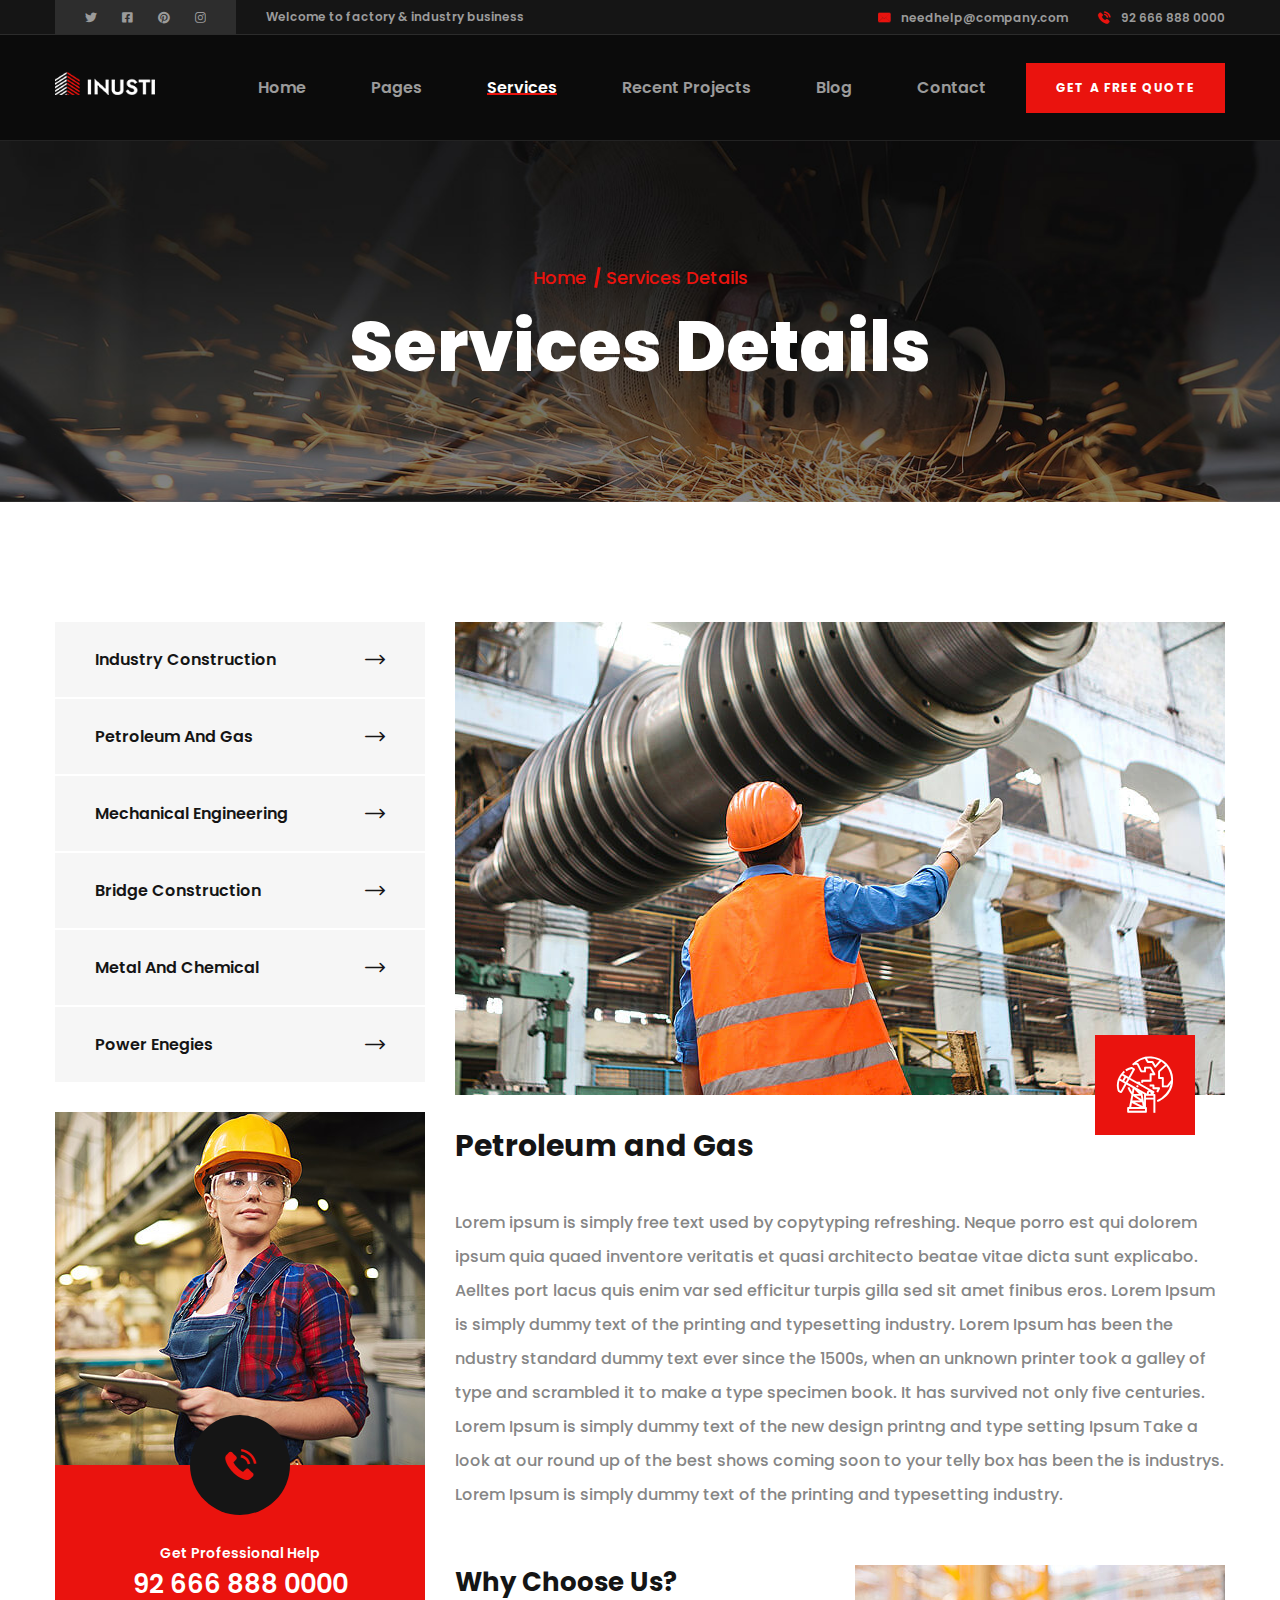
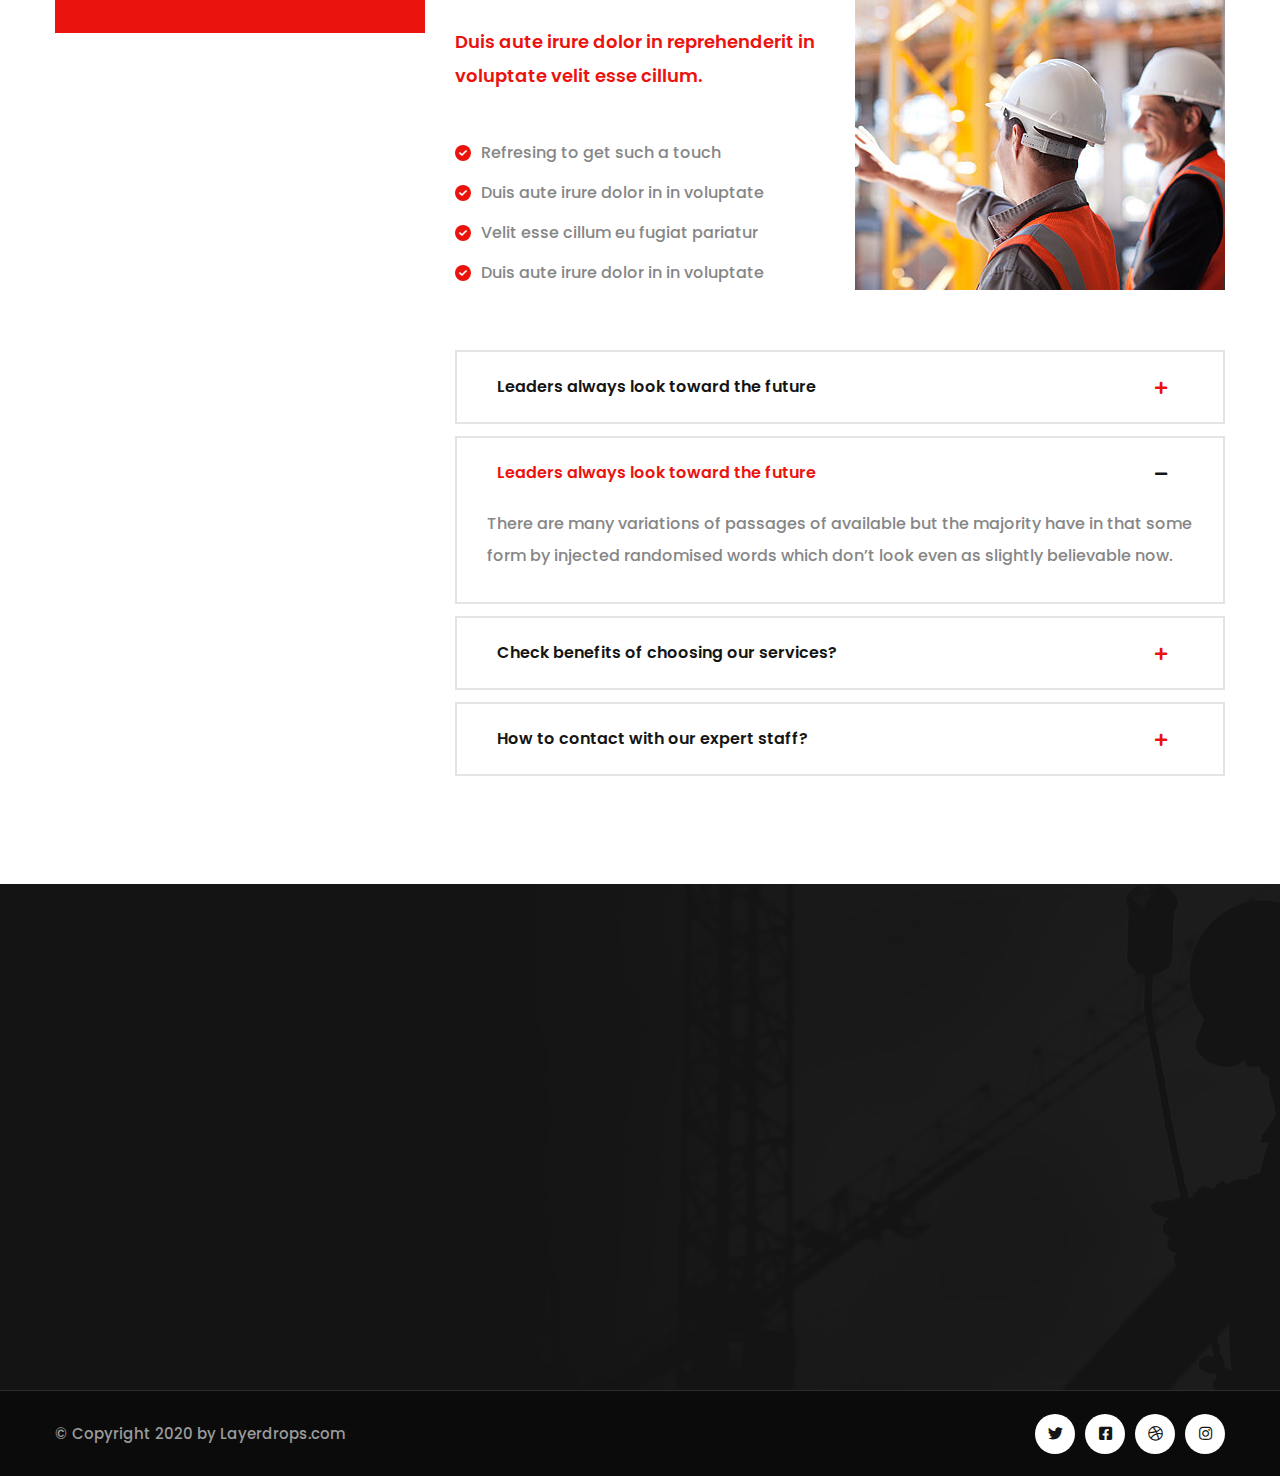
<file: services-details.html>
<!DOCTYPE html>
<html lang="en">


<!-- Mirrored from layerdrops.com/inusti/services-details.html by HTTrack Website Copier/3.x [XR&CO'2014], Mon, 20 Nov 2023 14:28:10 GMT -->
<head>
    <meta charset="UTF-8">
    <meta name="viewport" content="width=device-width, initial-scale=1.0">
    <meta http-equiv="X-UA-Compatible" content="ie=edge">
    <title>Services Details || Inusti || Inusti Form HTML Template</title>
    <link rel="apple-touch-icon" sizes="180x180" href="assets/images/favicons/apple-touch-icon.png">
    <link rel="icon" type="image/png" sizes="32x32" href="assets/images/favicons/favicon-32x32.png">
    <link rel="icon" type="image/png" sizes="16x16" href="assets/images/favicons/favicon-16x16.png">
    <link rel="manifest" href="assets/images/favicons/site.webmanifest">

    <!-- Fonts-->
    <link
        href="https://fonts.googleapis.com/css2?family=Poppins:ital,wght@0,300;0,400;0,500;0,600;0,700;0,800;0,900;1,300;1,400;1,500;1,600;1,700;1,800;1,900&amp;display=swap"
        rel="stylesheet">

    <!-- Css-->
    <link rel="stylesheet" href="assets/css/animate.min.css">
    <link rel="stylesheet" href="assets/css/bootstrap.min.css">
    <link rel="stylesheet" href="assets/css/owl.carousel.min.css">
    <link rel="stylesheet" href="assets/css/owl.theme.default.min.css">
    <link rel="stylesheet" href="assets/css/magnific-popup.css">
    <link rel="stylesheet" href="assets/css/fontawesome-all.min.css">
    <link rel="stylesheet" href="assets/css/swiper.min.css">
    <link rel="stylesheet" href="assets/css/bootstrap-select.min.css">

    <link rel="stylesheet" href="assets/css/jquery.mCustomScrollbar.min.css">
    <link rel="stylesheet" href="assets/css/bootstrap-datepicker.min.css">
    <link rel="stylesheet" href="assets/css/vegas.min.css">
    <link rel="stylesheet" href="assets/css/nouislider.min.css">
    <link rel="stylesheet" href="assets/css/nouislider.pips.css">
    <link rel="stylesheet" href="assets/css/ziston-icon.css">
    <link rel="stylesheet" href="assets/css/flaticon.css">
    <!-- Template styles -->
    <link rel="stylesheet" href="assets/css/style.css">
    <link rel="stylesheet" href="assets/css/responsive.css">

</head>

<body>

    <div class="preloader">
        <img src="assets/images/loader.png" class="preloader__image" alt="">
    </div><!-- /.preloader -->

    <div class="page-wrapper">


        <div class="site-header__header-one-wrap clearfix">

            <div class="header_top_one">
                <div class="container">
                    <div class="header_top_one_inner clearfix">

                        <div class="header_top_one_inner_left float-left">
                            <div class="header_social_1">
                                <ul class="list-unstyled">
                                    <li><a href="#"><i class="fab fa-twitter"></i></a></li>
                                    <li><a href="#"><i class="fab fa-facebook-square"></i></a></li>
                                    <li><a href="#"><i class="fab fa-pinterest"></i></a></li>
                                    <li><a href="#"><i class="fab fa-instagram"></i></a></li>
                                </ul>
                            </div>
                            <div class="header_top_one_inner_left_text">
                                <p>Welcome to factory & industry business</p>
                            </div>
                        </div>

                        <div class="header_top_one_inner_right float-right">
                            <div class="header_topmenu_1">
                                <ul class="list-unstyled">
                                    <li><a href="mailto:needhelp@company.com"><span
                                                class="flaticon-email"></span>needhelp@company.com</a></li>
                                    <li><a href="tel:92-666-888-0000"><span class="flaticon-telephone"></span>92 666 888
                                            0000</a></li>
                                </ul>
                            </div>
                        </div>

                    </div>
                </div>
            </div>

            <header class="main-nav__header-one">
                <div class="container">
                    <nav class="header-navigation one stricky">
                        <div class="container-box clearfix">
                            <!-- Brand and toggle get grouped for better mobile display -->
                            <div class="main-nav__left main-nav__left_one float-left">
                                <div class="logo_one">
                                    <a href="index.html" class="main-nav__logo">
                                        <img src="assets/images/resources/logo.png" class="main-logo"
                                            alt="Awesome Image">
                                    </a>
                                </div>
                                <a href="#" class="side-menu__toggler">
                                    <i class="fa fa-bars"></i>
                                </a>
                            </div>

                            <div class="main-nav__main-navigation one float-right">
                                <ul class=" main-nav__navigation-box float-left">
                                    <li class="dropdown">
                                        <a href="index.html">Home</a>
                                        <ul>
                                            <li><a href="index.html">Home 01</a></li>
                                            <li><a href="index2.html">Home 02</a></li>
                                            <li><a href="index3.html">Home 03</a></li>
                                            <li class="dropdown"><a href="#">Header Versions</a>
                                                <ul>
                                                    <li><a href="index.html">Header 01</a></li>
                                                    <li><a href="index2.html">Header 02</a></li>
                                                    <li><a href="index3.html">Header 03</a></li>
                                                </ul><!-- /.sub-menu -->
                                            </li>
                                        </ul><!-- /.sub-menu -->
                                    </li>
                                    <li class="dropdown">
                                        <a href="#">Pages</a>
                                        <ul>
                                            <li><a href="about.html">About</a></li>
                                            <li><a href="team.html">Our Team</a></li>
                                            <li><a href="history.html">Our History</a></li>
                                        </ul><!-- /.sub-menu -->
                                    </li>
                                    <li class="dropdown current">
                                        <a href="#">Services</a>
                                        <ul>
                                            <li><a href="services.html">Services</a></li>
                                            <li><a href="services-details.html">Services Details</a></li>
                                        </ul><!-- /.sub-menu -->
                                    </li>
                                    <li class="dropdown">
                                        <a href="#">Recent Projects</a>
                                        <ul>
                                            <li><a href="projects.html">Projects</a></li>
                                            <li><a href="projects-details.html">Projects Details</a></li>
                                        </ul><!-- /.sub-menu -->
                                    </li>
                                    <li class="dropdown">
                                        <a href="#">Blog</a>
                                        <ul>
                                            <li><a href="blog.html">Blog</a></li>
                                            <li><a href="blog-details.html">Blog Details</a></li>
                                        </ul><!-- /.sub-menu -->
                                    </li>
                                    <li>
                                        <a href="contact.html">Contact</a>
                                    </li>
                                </ul>
                                <div class="main-nav__right main-nav__right_one float-left">
                                    <div class="header_btn_1">
                                        <a href="contact.html">Get a free quote</a>
                                    </div>
                                </div>
                            </div><!-- /.navbar-collapse -->



                        </div>
                    </nav>
                </div>
            </header>
        </div>

        <!--Page Header Start-->
        <section class="page-header" style="background-image: url(assets/images/backgrounds/page-header-contact.jpg);">
            <div class="container">
                <ul class="thm-breadcrumb list-unstyled">
                    <li><a href="index.html">Home</a></li>
                    <li><span>Services Details</span></li>
                </ul>
                <h2>Services Details</h2>
            </div>
        </section>

        <!--Service Details Start-->
        <section class="services_details">
            <div class="container">
                <div class="row">
                    <div class="col-xl-4 col-lg-5">
                        <div class="sidebar">
                            <ul class="services_all_list list-unstyled">
                                <li><a href="#">Industry Construction<span class="flaticon-right-arrow"></span></a></li>
                                <li><a href="#">Petroleum and Gas<span class="flaticon-right-arrow"></span></a></li>
                                <li><a href="#">Mechanical Engineering<span class="flaticon-right-arrow"></span></a>
                                </li>
                                <li><a href="#">Bridge Construction<span class="flaticon-right-arrow"></span></a></li>
                                <li><a href="#">Metal and Chemical<span class="flaticon-right-arrow"></span></a></li>
                                <li><a href="#">Power Enegies<span class="flaticon-right-arrow"></span></a></li>
                            </ul>
                            <div class="help">
                                <div class="help_image">
                                    <img src="assets/images/service/ser-dtl-help-img-1.jpg" alt="">
                                    <div class="help_icon">
                                        <span class="flaticon-telephone"></span>
                                    </div>
                                </div>
                                <div class="get_professional_help_box">
                                    <p>Get Professional Help</p>
                                    <a href="tel:92-666-888-0000">92 666 888 0000</a>
                                </div>
                            </div>
                        </div>
                    </div>
                    <div class="col-xl-8 col-lg-7">
                        <div class="services_details_right">
                            <div class="services_details_right_img">
                                <img src="assets/images/service/services-details-big-img.jpg" alt="">
                                <div class="services_details_right_icon">
                                    <span class="flaticon-petroleum"></span>
                                </div>
                            </div>
                            <div class="services_details_right_text">
                                <h4>Petroleum and Gas</h4>
                                <p>Lorem ipsum is simply free text used by copytyping refreshing. Neque porro est qui
                                    dolorem ipsum quia quaed inventore veritatis et quasi architecto beatae vitae dicta
                                    sunt explicabo. Aelltes port lacus quis enim var sed efficitur turpis gilla sed sit
                                    amet finibus eros. Lorem Ipsum is simply dummy text of the printing and typesetting
                                    industry. Lorem Ipsum has been the ndustry standard dummy text ever since the 1500s,
                                    when an unknown printer took a galley of type and scrambled it to make a type
                                    specimen book. It has survived not only five centuries. Lorem Ipsum is simply dummy
                                    text of the new design printng and type setting Ipsum Take a look at our round up of
                                    the best shows coming soon to your telly box has been the is industrys. Lorem Ipsum
                                    is simply dummy text of the printing and typesetting industry. </p>
                            </div>
                            <div class="services_details_why_choose_us">
                                <div class="services_details_why_choose_us_content">
                                    <h3>Why Choose Us?</h3>
                                    <p>Duis aute irure dolor in reprehenderit in voluptate velit esse cillum.</p>
                                    <ul class="list-unstyled">
                                        <li><i class="fa fa-check"></i>Refresing to get such a touch</li>
                                        <li><i class="fa fa-check"></i>Duis aute irure dolor in in voluptate</li>
                                        <li><i class="fa fa-check"></i>Velit esse cillum eu fugiat pariatur</li>
                                        <li><i class="fa fa-check"></i>Duis aute irure dolor in in voluptate</li>
                                    </ul>
                                </div>
                                <div class="services_details_why_choose_us_image">
                                    <img src="assets/images/service/ser-dtl-choose-img-1.jpg" alt="">
                                </div>
                            </div>
                            <div class="faq_one_right">
                                <div class="accrodion-grp" data-grp-name="faq-one-accrodion">
                                    <div class="accrodion">
                                        <div class="accrodion-title">
                                            <h4>Leaders always look toward the future</h4>
                                        </div>
                                        <div class="accrodion-content">
                                            <div class="inner">
                                                <p>There are many variations of passages of available but the majority
                                                    have in that some form by injected randomised words which don’t look
                                                    even as slightly believable now.</p>
                                            </div><!-- /.inner -->
                                        </div>
                                    </div>
                                    <div class="accrodion active">
                                        <div class="accrodion-title">
                                            <h4>Leaders always look toward the future</h4>
                                        </div>
                                        <div class="accrodion-content">
                                            <div class="inner">
                                                <p>There are many variations of passages of available but the majority
                                                    have in that some form by injected randomised words which don’t look
                                                    even as slightly believable now.</p>
                                            </div><!-- /.inner -->
                                        </div>
                                    </div>
                                    <div class="accrodion">
                                        <div class="accrodion-title">
                                            <h4>Check benefits of choosing our services?</h4>
                                        </div>
                                        <div class="accrodion-content">
                                            <div class="inner">
                                                <p>There are many variations of passages of available but the majority
                                                    have in that some form by injected randomised words which don’t look
                                                    even as slightly believable now.</p>
                                            </div><!-- /.inner -->
                                        </div>
                                    </div>
                                    <div class="accrodion">
                                        <div class="accrodion-title">
                                            <h4>How to contact with our expert staff?</h4>
                                        </div>
                                        <div class="accrodion-content">
                                            <div class="inner">
                                                <p>There are many variations of passages of available but the majority
                                                    have in that some form by injected randomised words which don’t look
                                                    even as slightly believable now.</p>
                                            </div><!-- /.inner -->
                                        </div>
                                    </div>
                                </div>
                            </div>
                        </div>
                    </div>
                </div>
            </div>
        </section>


        <!--Site Footer Start-->
        <footer class="site-footer" style="background-image: url(assets/images/resources/footer-bg-img.jpg)">
            <div class="container">
                <div class="row">
                    <div class="col-xl-3 col-lg-6 col-md-6">
                        <div class="footer-widget__column footer-widget__about wow fadeInUp animated"
                            data-wow-delay="100ms">
                            <div class="footer-widget__about_logo">
                                <a href="index.html"><img src="assets/images/resources/footer-logo.png" alt=""></a>
                            </div>
                            <div class="footer-widget_about_text__box">
                                <p>Duis aute irure dolor in reprehen derit in voluptate velit esse cillum dolore eu.</p>
                            </div>
                            <ul class="list-unstyled">
                                <li>
                                    <div class="footer-widget_about_icon">
                                        <span class="flaticon-email"></span>
                                    </div>
                                    <div class="footer-widget_about_text">
                                        <a href="mailto:needhelp@company.com">needhelp@company.com</a>
                                    </div>
                                </li>
                                <li>
                                    <div class="footer-widget_about_icon">
                                        <span class="flaticon-telephone"></span>
                                    </div>
                                    <div class="footer-widget_about_text">
                                        <a href="tel:92-666-888-0000">92 666 888 0000</a>
                                    </div>
                                </li>
                            </ul>
                        </div>
                    </div>
                    <div class="col-xl-3 col-lg-6 col-md-6">
                        <div class="footer-widget__column footer-widget__explore wow fadeInUp animated"
                            data-wow-delay="200ms">
                            <div class="footer-widget__title">
                                <h3>Explore</h3>
                            </div>
                            <ul class="footer-widget__explore_list list-unstyled">
                                <li><a href="about.html">About</a></li>
                                <li><a href="projects.html">New Projects</a></li>
                                <li><a href="history.html">Our History</a></li>
                                <li><a href="contact.html">Contact</a></li>
                                <li><a href="#">Blog Posts</a></li>
                            </ul>
                            <ul class="footer-widget__explore_list_two list-unstyled">
                                <li><a href="blog.html">Press</a></li>
                                <li><a href="contact.html">Help Topics</a></li>
                                <li><a href="contact.html">Privacy Policy</a></li>
                                <li><a href="about.html">Terms of Use</a></li>
                            </ul>
                        </div>
                    </div>
                    <div class="col-xl-3 col-lg-6 col-md-6">
                        <div class="footer-widget__column footer-widget__latest_news wow fadeInUp animated"
                            data-wow-delay="300ms">
                            <div class="footer-widget__title">
                                <h3>Latest News</h3>
                            </div>
                            <ul class="footer-widget__latest_news_list list-unstyled">
                                <li>
                                    <div class="footer-widget__latest_news_image">
                                        <img src="assets/images/resources/fotter-l-n-img-1.jpg" alt="">
                                    </div>
                                    <div class="footer-widget__latest_news_content">
                                        <h4>16 Oct, 2020</h4>
                                        <p><a href="blog-details.html">We are Building New Quality Machinery</a></p>
                                    </div>
                                </li>
                                <li>
                                    <div class="footer-widget__latest_news_image">
                                        <img src="assets/images/resources/fotter-l-n-img-2.jpg" alt="">
                                    </div>
                                    <div class="footer-widget__latest_news_content">
                                        <h4>16 Oct, 2020</h4>
                                        <p><a href="blog-details.html">Organically grow the holistic world</a></p>
                                    </div>
                                </li>
                            </ul>
                        </div>
                    </div>
                    <div class="col-xl-3 col-lg-6 col-md-6">
                        <div class="footer-widget__column footer-widget__newsletter wow fadeInUp animated"
                            data-wow-delay="400ms"
                            style="visibility: visible; animation-delay: 400ms; animation-name: fadeInUp;">
                            <div class="footer-widget__title">
                                <h3>Newsletter</h3>
                            </div>
                            <div class="footer-widget__newsletter_text">
                                <p>Duis aute irure dolor in reprehen derit in voluptate velit esse.</p>
                            </div>
                            <form
                                data-url="https://xyz.us18.list-manage.com/subscribe/post?u=20e91746ef818cd941998c598&amp;id=cc0ee8140e"
                                class="mc-form">
                                <div class="footer_input-box">
                                    <input type="email" name="EMAIL" id="mc-email" placeholder="Email Address">
                                    <button type="submit" class="button"><span
                                            class="flaticon-right-arrow"></span></button>
                                </div>
                            </form>
                            <div class="mc-form__response"></div><!-- /.mc-form__response -->
                        </div>
                    </div>
                </div>
            </div>
        </footer>

        <!--Site Footer Bottom Start-->
        <div class="site-footer_bottom">
            <div class="container">
                <div class="site-footer_bottom_copyright">
                    <p>© Copyright 2020 by <a href="#">Layerdrops.com</a></p>
                </div>
                <div class="site-footer__social">
                    <a href="#" class="tw-clr"><i class="fab fa-twitter"></i></a>
                    <a href="#" class="fb-clr"><i class="fab fa-facebook-square"></i></a>
                    <a href="#" class="dr-clr"><i class="fab fa-dribbble"></i></a>
                    <a href="#" class="ins-clr"><i class="fab fa-instagram"></i></a>
                </div>
            </div>
        </div>

    </div><!-- /.page-wrapper -->

    <a href="#" data-target="html" class="scroll-to-target scroll-to-top"><i class="fa fa-angle-up"></i></a>

    <div class="mobile-nav__wrapper">
        <div class="mobile-nav__overlay side-menu__toggler mobile-nav__toggler"></div>
        <!-- /.mobile-nav__overlay -->
        <div class="mobile-nav__content">
            <span class="mobile-nav__close side-menu__toggler mobile-nav__toggler"><i class="fa fa-times"></i></span>

            <div class="logo-box">
                <a href="index.html" aria-label="logo image"><img src="assets/images/resources/logo.png" width="101"
                        alt="" /></a>
            </div>
            <!-- /.logo-box -->
            <div class="mobile-nav__container clearfix"></div>
            <!-- /.mobile-nav__container -->

            <ul class="mobile-nav__contact list-unstyled">
                <li>
                    <i class="flaticon-email"></i>
                    <a href="mailto:needhelp@azino.com">needhelp@inusti.com</a>
                </li>
                <li>
                    <i class="flaticon-telephone"></i>
                    <a href="tel:666-888-0000">666 888 0000</a>
                </li>
            </ul><!-- /.mobile-nav__contact -->
            <div class="mobile-nav__top">
                <div class="mobile-nav__language">
                    <img src="assets/images/resources/flag-1-1.jpg" alt="">
                    <label class="sr-only" for="language-select">select language</label>
                    <!-- /#language-select.sr-only -->
                    <select class="selectpicker" id="language-select">
                        <option value="english">English</option>
                        <option value="arabic">Arabic</option>
                    </select>
                </div><!-- /.mobile-nav__language -->
                <div class="mobile-nav__social">
                    <a href="#" aria-label="twitter"><i class="fab fa-twitter"></i></a>
                    <a href="#" aria-label="facebook"><i class="fab fa-facebook-square"></i></a>
                    <a href="#" aria-label="pinterest"><i class="fab fa-pinterest-p"></i></a>
                    <a href="#" aria-label="instagram"><i class="fab fa-instagram"></i></a>
                </div><!-- /.mobile-nav__social -->
            </div><!-- /.mobile-nav__top -->



        </div>
        <!-- /.mobile-nav__content -->
    </div>

    <div class="search-popup">
        <div class="search-popup__overlay custom-cursor__overlay">
            <div class="cursor"></div>
            <div class="cursor-follower"></div>
        </div><!-- /.search-popup__overlay -->
        <div class="search-popup__inner">
            <form action="#" class="search-popup__form">
                <input type="text" name="search" placeholder="Type here to Search....">
                <button type="submit"><i class="fa fa-search"></i></button>
            </form>
        </div>
    </div>



    <script src="assets/js/jquery.min.js"></script>
    <script src="assets/js/bootstrap.bundle.min.js"></script>
    <script src="assets/js/owl.carousel.min.js"></script>
    <script src="assets/js/waypoints.min.js"></script>
    <script src="assets/js/jquery.counterup.min.js"></script>
    <script src="assets/js/TweenMax.min.js"></script>
    <script src="assets/js/wow.js"></script>
    <script src="assets/js/jquery.magnific-popup.min.js"></script>
    <script src="assets/js/jquery.ajaxchimp.min.js"></script>
    <script src="assets/js/swiper.min.js"></script>
    <script src="assets/js/typed-2.0.11.js"></script>
    <script src="assets/js/vegas.min.js"></script>
    <script src="assets/js/jquery.validate.min.js"></script>
    <script src="assets/js/bootstrap-select.min.js"></script>
    <script src="assets/js/countdown.min.js"></script>
    <script src="assets/js/jquery.mCustomScrollbar.concat.min.js"></script>
    <script src="assets/js/bootstrap-datepicker.min.js"></script>
    <script src="assets/js/nouislider.min.js"></script>
    <script src="assets/js/isotope.js"></script>
    <script src="assets/js/appear.js"></script>
    <script src="http://maps.google.com/maps/api/js?key=AIzaSyATY4Rxc8jNvDpsK8ZetC7JyN4PFVYGCGM"></script>


    <!-- template scripts -->
    <script src="assets/js/theme.js"></script>


</body>


<!-- Mirrored from layerdrops.com/inusti/services-details.html by HTTrack Website Copier/3.x [XR&CO'2014], Mon, 20 Nov 2023 14:28:11 GMT -->
</html>
</file>
<file: assets/css/nouislider.pips.css>
/* Base;
 *
 */
.noUi-pips,
.noUi-pips * {
-moz-box-sizing: border-box;
	box-sizing: border-box;
}
.noUi-pips {
	position: absolute;
	font: 400 12px Arial;
	color: #999;
}

/* Values;
 *
 */
.noUi-value {
	width: 40px;
	position: absolute;
	text-align: center;
}
.noUi-value-sub {
	color: #ccc;
	font-size: 10px;
}

/* Markings;
 *
 */
.noUi-marker {
	position: absolute;
	background: #CCC;
}
.noUi-marker-sub {
	background: #AAA;
}
.noUi-marker-large {
	background: #AAA;
}

/* Horizontal layout;
 *
 */
.noUi-pips-horizontal {
	padding: 10px 0;
	height: 50px;
	top: 100%;
	left: 0;
	width: 100%;
}
.noUi-value-horizontal {
	margin-left: -20px;
	padding-top: 20px;
}
.noUi-value-horizontal.noUi-value-sub {
	padding-top: 15px;
}

.noUi-marker-horizontal.noUi-marker {
	margin-left: -1px;
	width: 2px;
	height: 5px;
}
.noUi-marker-horizontal.noUi-marker-sub {
	height: 10px;
}
.noUi-marker-horizontal.noUi-marker-large {
	height: 15px;
}

/* Vertical layout;
 *
 */
.noUi-pips-vertical {
	padding: 0 10px;
	height: 100%;
	top: 0;
	left: 100%;
}
.noUi-value-vertical {
	width: 15px;
	margin-left: 20px;
	margin-top: -5px;
}

.noUi-marker-vertical.noUi-marker {
	width: 5px;
	height: 2px;
	margin-top: -1px;
}
.noUi-marker-vertical.noUi-marker-sub {
	width: 10px;
}
.noUi-marker-vertical.noUi-marker-large {
	width: 15px;
}
</file>
<file: assets/css/ziston-icon.css>
@font-face {
  font-family: 'icomoon';
  src:  url('../fonts/icomoone8d3.html?esr9ov');
  src:  url('../fonts/icomoone8d3.html?esr9ov#iefix') format('embedded-opentype'),
    url('../fonts/icomoone8d3-2.html?esr9ov') format('truetype'),
    url('../fonts/icomoone8d3-3.html?esr9ov') format('woff'),
    url('../fonts/icomoone8d3-4.html?esr9ov#icomoon') format('svg');
  font-weight: normal;
  font-style: normal;
  font-display: block;
}

[class^="icon-"], [class*=" icon-"] {
  /* use !important to prevent issues with browser extensions that change fonts */
  font-family: 'icomoon' !important;
  speak: never;
  font-style: normal;
  font-weight: normal;
  font-variant: normal;
  text-transform: none;
  line-height: 1;

  /* Better Font Rendering =========== */
  -webkit-font-smoothing: antialiased;
  -moz-osx-font-smoothing: grayscale;
}

.icon-magnifying-glass:before {
  content: "\e900";
}
.icon-shopping-cart:before {
  content: "\e901";
}
.icon-right-arrow:before {
  content: "\e902";
}
.icon-cutlery:before {
  content: "\e903";
}
.icon-cocktail:before {
  content: "\e904";
}
.icon-health:before {
  content: "\e905";
}
.icon-skincare:before {
  content: "\e906";
}
.icon-shop:before {
  content: "\e907";
}
.icon-car:before {
  content: "\e908";
}
.icon-shopping-bags:before {
  content: "\e909";
}
.icon-suitcase:before {
  content: "\e90a";
}
.icon-quote:before {
  content: "\e90b";
}
.icon-selection:before {
  content: "\e90c";
}
.icon-focus:before {
  content: "\e90d";
}
.icon-delete:before {
  content: "\e90e";
}
.icon-exploration:before {
  content: "\e90f";
}
.icon-calling:before {
  content: "\e910";
}
.icon-heart:before {
  content: "\e911";
}
.icon-directory:before {
  content: "\e912";
}
.icon-clipboard:before {
  content: "\e913";
}
.icon-discount:before {
  content: "\e914";
}
.icon-plane:before {
  content: "\e915";
}
.icon-map-location:before {
  content: "\e916";
}
.icon-email:before {
  content: "\e917";
}
.icon-phone:before {
  content: "\e918";
}
.icon-weightlifting:before {
  content: "\e919";
}
.icon-scissors:before {
  content: "\e91a";
}
.icon-grid:before {
  content: "\e91b";
}
.icon-list:before {
  content: "\e91c";
}
.icon-purse:before {
  content: "\e91d";
}
.icon-wifi:before {
  content: "\e91e";
}
.icon-parking-sign:before {
  content: "\e91f";
}
.icon-credit-card:before {
  content: "\e920";
}
.icon-coupon:before {
  content: "\e921";
}
.icon-paw:before {
  content: "\e922";
}
.icon-group:before {
  content: "\e923";
}
.icon-mother:before {
  content: "\e924";
}
.icon-add:before {
  content: "\e925";
}
</file>
<file: assets/css/flaticon.css>
/*
  	Flaticon icon font: Flaticon
  	Creation date: 10/10/2020 04:20
  	*/

@font-face {
  font-family: "Flaticon";
  src: url("../fonts/flaticon.eot");
  src: url("../fonts/flaticond41d.eot?#iefix") format("embedded-opentype"),
       url("../fonts/flaticon.woff2") format("woff2"),
       url("../fonts/flaticon.woff") format("woff"),
       url("../fonts/flaticon.ttf") format("truetype"),
       url("../fonts/flaticon.svg#Flaticon") format("svg");
  font-weight: normal;
  font-style: normal;
}

@media screen and (-webkit-min-device-pixel-ratio:0) {
  @font-face {
    font-family: "Flaticon";
    src: url("../fonts/flaticon.svg#Flaticon") format("svg");
  }
}

[class^="flaticon-"]:before, [class*=" flaticon-"]:before,
[class^="flaticon-"]:after, [class*=" flaticon-"]:after {   
  font-family: Flaticon;
        font-size: 20px;
font-style: normal;
margin-left: 0px;
}

.flaticon-email:before { content: "\f100"; }
.flaticon-telephone:before { content: "\f101"; }
.flaticon-plus:before { content: "\f102"; }
.flaticon-industrial:before { content: "\f103"; }
.flaticon-petroleum:before { content: "\f104"; }
.flaticon-engineering:before { content: "\f105"; }
.flaticon-right-arrow:before { content: "\f106"; }
.flaticon-play-button-arrowhead:before { content: "\f107"; }
.flaticon-eco-factory:before { content: "\f108"; }
.flaticon-water-factory:before { content: "\f109"; }
.flaticon-robotic-arm:before { content: "\f10a"; }
.flaticon-pin:before { content: "\f10b"; }
.flaticon-factory-machine:before { content: "\f10c"; }
.flaticon-factory:before { content: "\f10d"; }
.flaticon-customer-review:before { content: "\f10e"; }
.flaticon-responsibility:before { content: "\f10f"; }
.flaticon-leadership:before { content: "\f110"; }
.flaticon-innovation:before { content: "\f111"; }
.flaticon-engineering-1:before { content: "\f112"; }
.flaticon-construction-worker:before { content: "\f113"; }
.flaticon-chemical:before { content: "\f114"; }
.flaticon-hydro-power:before { content: "\f115"; }
</file>
<file: assets/css/style.css>
/*--------------------------------------------------------------
>>> TABLE OF CONTENTS:
----------------------------------------------------------------
# Common
# Topbar
# Main Menu
# Footer
# Search Popup
# MobileNav
# Banner
# Blog
	## Blog Details
	## Comments
# Page Header
# Contact
	## Contact Info
# Sidebar
# Mailchimp
# Brand
# Team
# Call To Action
# Gallery
# Error 404
# Video
# Testimonials
# FAQ
# Tour
	## Tour Sidebar
# Destinations
# Features
# Funfact
# Tour Search
--------------------------------------------------------------*/

/*--------------------------------------------------------------
# Common
--------------------------------------------------------------*/

/*font-family: 'Poppins', sans-serif; */

:root {
  --thm-font: "Poppins", sans-serif;
  --thm-base: #ffffff;
  --thm-base-rgb: 255, 255, 255;
  --thm-primary: #ea130e;
  --thm-primary-rgb: 234, 19, 14;
  --thm-black: #151515;
  --thm-black-rgb: 21, 21, 21;
  --thm-gray: #868686;
}

body {
  font-family: var(--thm-font);
  color: var(--thm-gray);
  font-size: 18px;
  line-height: 34px;
  font-weight: 500;
}
button:focus {
  outline: none;
}
a:active,
a:hover,
a:focus,
a:visited {
  text-decoration: none;
}

h1,
h2,
h3,
h4,
h5,
h6 {
  color: var(--thm-black);
  margin: 0;
}
ul,
li {
  margin: 0;
  padding: 0;
}

.page-wrapper {
  position: relative;
  margin: 0 auto;
  width: 100%;
  min-width: 300px;
  overflow: hidden;
}

@media (min-width: 1200px) {
  .container {
    max-width: 1200px;
  }
}

.auto-container {
  position: static;
  max-width: 1200px;
  padding: 0px 15px;
  margin: 0 auto;
}

.block-title {
  margin-bottom: 47px;
  margin-top: -12px;
}
.block-title h4 {
  position: relative;
  font-size: 16px;
  color: var(--thm-gray);
  text-transform: uppercase;
  line-height: 24px;
  letter-spacing: 0.1em;
  display: inline-block;
}
.block-title h4:before {
  position: absolute;
  bottom: 6px;
  left: 0;
  right: 4px;
  height: 2px;
  content: "";
  background: var(--thm-primary);
}
.block-title h2 {
  font-size: 50px;
  font-weight: 700;
  text-transform: capitalize;
  line-height: 60px;
  margin-top: 3px;
}

.thm-btn {
  display: inline-block;
  vertical-align: middle;
  border: none;
  outline: none;
  background-color: var(--thm-primary);
  font-size: 14px;
  color: #ffffff;
  font-weight: 700;
  padding: 23px 50px;
  border-radius: 0;
  text-transform: uppercase;
  letter-spacing: 0.1em;
  -webkit-transition: all 0.4s ease;
  transition: all 0.4s ease;
}

.thm-btn:hover {
  background-color: var(--thm-black);
  color: #ffffff;
}

.bootstrap-select .btn-light:not(:disabled):not(.disabled).active,
.bootstrap-select .btn-light:not(:disabled):not(.disabled):active,
.bootstrap-select .show > .btn-light.dropdown-toggle {
  box-shadow: none !important;
  outline: none !important;
}

.bootstrap-select > .dropdown-toggle {
  box-shadow: none !important;
}

.bootstrap-select .dropdown-toggle:focus,
.bootstrap-select > select.mobile-device:focus + .dropdown-toggle {
  outline: none !important;
}

.bootstrap-select .dropdown-menu {
  padding-top: 0;
  padding-bottom: 0;
  margin-top: 0;
  z-index: 991;
  border-radius: 0;
}

.bootstrap-select .dropdown-menu > li + li > a {
  border-top: 1px solid var(--thm-gray);
}

.bootstrap-select .dropdown-menu > li.selected > a {
  background: var(--thm-primary);
  color: #fff;
}

.bootstrap-select .dropdown-menu > li > a {
  font-size: 16px;
  font-weight: 500;
  padding: 4px 20px;
  color: #ffffff;
  background: var(--thm-black);
  -webkit-transition: all 0.4s ease;
  transition: all 0.4s ease;
}

.bootstrap-select .dropdown-menu > li > a:hover {
  background: var(--thm-primary);
  color: #fff;
  cursor: pointer;
}

/* datepicker */

.datepicker.dropdown-menu {
  min-width: 17rem;
}

.datepicker table {
  width: 100%;
}

.post-pagination {
  display: -webkit-box;
  display: flex;
  -webkit-box-pack: center;
  justify-content: center;
  -webkit-box-align: center;
  align-items: center;
  flex-wrap: wrap;
}

.post-pagination a {
  border-radius: 50%;
  background-color: var(--thm-gray);
  color: #9ca3a9;
  font-size: 18px;
  font-weight: 600;
  text-align: center;
  padding: 0;
  display: -webkit-box;
  display: flex;
  -webkit-box-align: center;
  align-items: center;
  -webkit-box-pack: center;
  justify-content: center;
  width: 57px;
  height: 57px;
  -webkit-transition: all 0.4s ease;
  transition: all 0.4s ease;
}

.post-pagination a:hover {
  background-color: var(--thm-primary);
  color: #fff;
}

.post-pagination a.active {
  background-color: var(--thm-base);
  color: #fff;
  cursor: auto;
}

.post-pagination a + a {
  margin-left: 15px;
}

/* owl dots style */

.thm__owl-carousel .owl-dots {
  margin-top: 20px;
}

.thm__owl-carousel .owl-dots .owl-dot {
  outline: none;
}

.thm__owl-carousel .owl-dots .owl-dot span {
  margin: 0 2.5px;
  padding: 0;
  width: 14px;
  height: 14px;
  background-color: var(--thm-gray);
  border-radius: 50%;
  -webkit-transition: all 500ms ease;
  transition: all 500ms ease;
}

.thm__owl-carousel .owl-dots .owl-dot:hover span,
.thm__owl-carousel .owl-dots .owl-dot.active span {
  background-color: var(--thm-primary);
}

.thm__owl-carousel.light-dots .owl-dots .owl-dot span {
  background-color: #fff;
}

.thm__owl-carousel.light-dots .owl-dots .owl-dot:hover span,
.thm__owl-carousel.light-dots .owl-dots .owl-dot.active span {
  background-color: var(--thm-primary);
}

.preloader {
  position: fixed;
  background-color: var(--thm-black);
  background-position: center center;
  background-repeat: no-repeat;
  top: 0;
  left: 0;
  right: 0;
  bottom: 0;
  z-index: 999999991;
  display: -webkit-box;
  display: flex;
  -webkit-box-pack: center;
  justify-content: center;
  -webkit-box-align: center;
  align-items: center;
  text-align: center;
}

.preloader__image {
  -webkit-animation-fill-mode: both;
  animation-fill-mode: both;
  -webkit-animation-name: flipInY;
  animation-name: flipInY;
  -webkit-animation-duration: 2s;
  animation-duration: 2s;
  -webkit-animation-iteration-count: infinite;
  animation-iteration-count: infinite;
}

.scroll-to-top {
  display: inline-block;
  width: 45px;
  height: 45px;
  background: var(--thm-primary);
  position: fixed;
  bottom: 40px;
  right: 40px;
  z-index: 99;
  text-align: center;
  -webkit-transition: all 0.4s ease;
  transition: all 0.4s ease;
  display: none;
  border-radius: 50%;
  transition: all 0.4s ease;
}

.scroll-to-top i {
  color: #ffffff;
  font-size: 18px;
  line-height: 45px;
}

.scroll-to-top:hover {
  background-color: #fff;
  box-shadow: 0px 10px 60px 0px rgba(0, 0, 0, 0.3);
}

.scroll-to-top:hover i {
  color: var(--thm-black);
}

/* Cursor Style */
.cursor {
  position: absolute;
  background-color: #fff;
  width: 6px;
  height: 6px;
  border-radius: 100%;
  z-index: 1;
  -webkit-transition: 0.2s cubic-bezier(0.75, -0.27, 0.3, 1.33) opacity,
    0.3s cubic-bezier(0.75, -1.27, 0.3, 2.33) -webkit-transform;
  transition: 0.2s cubic-bezier(0.75, -0.27, 0.3, 1.33) opacity,
    0.3s cubic-bezier(0.75, -1.27, 0.3, 2.33) -webkit-transform;
  transition: 0.3s cubic-bezier(0.75, -1.27, 0.3, 2.33) transform,
    0.2s cubic-bezier(0.75, -0.27, 0.3, 1.33) opacity;
  transition: 0.3s cubic-bezier(0.75, -1.27, 0.3, 2.33) transform,
    0.2s cubic-bezier(0.75, -0.27, 0.3, 1.33) opacity,
    0.3s cubic-bezier(0.75, -1.27, 0.3, 2.33) -webkit-transform;
  -webkit-user-select: none;
  -moz-user-select: none;
  -ms-user-select: none;
  user-select: none;
  pointer-events: none;
  z-index: 10000;
  -webkit-transform: scale(1);
  transform: scale(1);
  visibility: hidden;
}

.cursor {
  visibility: visible;
}

.cursor.active {
  opacity: 0.5;
  -webkit-transform: scale(0);
  transform: scale(0);
}

.cursor.hovered {
  opacity: 0.08;
}

.cursor-follower {
  position: absolute;
  background-color: RGBA(255, 255, 255, 0.3);
  width: 50px;
  height: 50px;
  border-radius: 100%;
  z-index: 1;
  -webkit-transition: 0.2s cubic-bezier(0.75, -0.27, 0.3, 1.33) opacity,
    0.6s cubic-bezier(0.75, -1.27, 0.3, 2.33) -webkit-transform;
  transition: 0.2s cubic-bezier(0.75, -0.27, 0.3, 1.33) opacity,
    0.6s cubic-bezier(0.75, -1.27, 0.3, 2.33) -webkit-transform;
  transition: 0.6s cubic-bezier(0.75, -1.27, 0.3, 2.33) transform,
    0.2s cubic-bezier(0.75, -0.27, 0.3, 1.33) opacity;
  transition: 0.6s cubic-bezier(0.75, -1.27, 0.3, 2.33) transform,
    0.2s cubic-bezier(0.75, -0.27, 0.3, 1.33) opacity,
    0.6s cubic-bezier(0.75, -1.27, 0.3, 2.33) -webkit-transform;
  -webkit-user-select: none;
  -moz-user-select: none;
  -ms-user-select: none;
  user-select: none;
  pointer-events: none;
  z-index: 10000;
  visibility: hidden;
}

.cursor-follower {
  visibility: visible;
}

.cursor-follower.active {
  opacity: 0.7;
  -webkit-transform: scale(1);
  transform: scale(1);
}

.cursor-follower.hovered {
  opacity: 0.08;
}

.cursor-follower.close-cursor:before {
  position: absolute;
  content: "";
  height: 25px;
  width: 2px;
  background: #fff;
  left: 48%;
  top: 12px;
  -webkit-transform: rotate(-45deg);
  transform: rotate(-45deg);
  display: inline-block;
}

.cursor-follower.close-cursor:after {
  position: absolute;
  content: "";
  height: 25px;
  width: 2px;
  background: #fff;
  right: 48%;
  top: 12px;
  -webkit-transform: rotate(45deg);
  transform: rotate(45deg);
}

/*--------------------------------------------------------------
    Site Header Header one wrap
--------------------------------------------------------------*/
.site-header__header-one-wrap {
  position: relative;
  left: 0px;
  top: 0px;
  width: 100%;
  z-index: 999;
  transition: all 500ms ease;
}
.header_top_one {
  position: relative;
  display: block;
  overflow: hidden;
  background: #151515;
  border-bottom: 1px solid rgba(255, 255, 255, 0.1);
}

.header_top_one_inner {
  position: relative;
  display: block;
}
.header_top_one_inner_left {
  position: relative;
}
.header_social_1 {
  position: relative;
  display: block;
  float: left;
  background: #2d2d2d;
  padding: 1px 30px;
  margin-right: 30px;
}
.header_social_1 ul {
  overflow: hidden;
}
.header_social_1 ul li {
  position: relative;
  display: block;
  float: left;
  line-height: 30px;
  margin-right: 25px;
}
.header_social_1 ul li:last-child {
  margin-right: 0;
}
.header_social_1 ul li a {
  color: #9b9b9b;
  font-size: 12px;
  transition: all 500ms ease;
}
.header_social_1 ul li a i {
  position: relative;
  display: inline-block;
  font-weight: 400;
}
.header_social_1 ul li a:hover {
  color: var(--thm-primary);
}
.header_top_one_inner_left_text {
  position: relative;
  display: block;
  float: left;
}
.header_top_one_inner_left_text p {
  font-size: 12px;
  color: #9b9b9b;
  font-weight: 600;
  margin: 0;
}

.header_top_one_inner_right {
  position: relative;
}
.header_topmenu_1 {
  position: relative;
}
.header_topmenu_1 ul {
  overflow: hidden;
}
.header_topmenu_1 ul li {
  position: relative;
  display: block;
  float: left;
  line-height: 32px;
  margin-right: 30px;
}
.header_topmenu_1 ul li:last-child {
  margin-right: 0;
}
.header_topmenu_1 ul li a {
  color: #9a9a9a;
  font-size: 12px;
  font-weight: 600;
  transition: all 500ms ease;
}
.header_topmenu_1 ul li a:hover {
  color: var(--thm-primary);
}
.header_topmenu_1 ul li a span {
  position: relative;
  display: inline-block;
  padding-right: 11px;
}
.header_topmenu_1 ul li a span:before {
  font-size: 12px;
  color: var(--thm-primary);
}

.main-nav__header-one {
  position: relative;
  display: block;
  background: #0b0b0b;
  border-bottom: 1px solid rgba(255, 255, 255, 0.1);
}
.header-navigation.one.original {
  position: relative;
}

.main-nav__header-one .container-box {
  position: relative;
  display: block;
}

.main-nav__left {
  position: relative;
  display: block;
}
.main-nav__search {
  position: relative;
  color: var(--thm-black);
  font-size: 25px;
  transition: all 500ms ease;
}
.main-nav__search:hover {
  color: var(--thm-base);
}
.main-nav__left .side-menu__toggler {
  position: relative;
  display: inline-block;
  margin-left: 30px;
  font-size: 20px;
  color: var(--thm-base);
}

.main-nav__left_one {
  position: relative;
  display: block;
}

.logo_one {
  position: relative;
  display: block;
  padding: 30.5px 0;
}
.logo_one a {
  display: inline-block;
}

.main-nav__main-navigation.one {
  position: relative;
  display: block;
}
.main-nav__main-navigation .main-nav__navigation-box {
  margin: 0;
  padding: 0;
  list-style: none;
  display: -moz-flex;
  display: -ms-flex;
  display: -o-flex;
  display: -webkit-box;
  display: flex;
  -webkit-box-align: center;
  align-items: center;
}
.main-nav__main-navigation .main-nav__navigation-box,
.main-nav__main-navigation .main-nav__navigation-box ul {
  margin: 0;
  padding: 0;
  list-style: none;
}
.main-nav__main-navigation .main-nav__navigation-box > li + li {
  margin-left: 65px;
}
.main-nav__main-navigation .main-nav__navigation-box > li {
  position: relative;
  padding: 35px 0px 36px;
}
.main-nav__main-navigation .main-nav__navigation-box > li > a {
  position: relative;
  display: inline-block;
  padding: 0px 0px;
  color: #9b9b9b;
  font-size: 16px;
  line-height: 30px;
  font-weight: 600;
  text-transform: capitalize;
  -webkit-transition: all 500ms ease;
  transition: all 500ms ease;
  z-index: 1;
}
.main-nav__main-navigation .main-nav__navigation-box > li > a:before {
  position: absolute;
  bottom: 8px;
  left: 0;
  right: 0;
  height: 2px;
  background: var(--thm-primary);
  content: "";
  transform: scaleX(0.5);
  opacity: 0;
  transition: all 500ms ease;
  z-index: -1;
}
.main-nav__main-navigation .main-nav__navigation-box > li:hover > a,
.main-nav__main-navigation .main-nav__navigation-box > li.current > a,
.main-nav__main-navigation
  .main-nav__navigation-box
  > li.current-menu-item
  > a {
  color: var(--thm-base);
}
.main-nav__main-navigation .main-nav__navigation-box > li:hover > a:before,
.main-nav__main-navigation .main-nav__navigation-box > li.current > a:before,
.main-nav__main-navigation
  .main-nav__navigation-box
  > li.current-menu-item
  > a:before {
  opacity: 1;
  transform: scaleX(1);
}

.main-nav__main-navigation .main-nav__navigation-box > li.dropdown > a {
}

/* Dropdown menu */
.main-nav__main-navigation .dropdown-btn {
  display: none;
}
.main-nav__main-navigation .main-nav__navigation-box > li ul {
  position: absolute;
  width: 230px;
  background-color: #fff;
  border-top: 0px solid #f7f6f6;
  box-shadow: 2px 2px 5px 1px rgba(0, 0, 0, 0.05),
    -2px 0px 5px 1px rgba(0, 0, 0, 0.05);
  -webkit-transform-origin: top;
  transform-origin: top;
  visibility: hidden;
  opacity: 0;
  z-index: 991;
  -webkit-transition: opacity 500ms ease, visibility 500ms ease,
    -webkit-transform 500ms ease;
  transition: opacity 500ms ease, visibility 500ms ease,
    -webkit-transform 500ms ease;
  transition: transform 500ms ease, opacity 500ms ease, visibility 500ms ease;
  transition: transform 500ms ease, opacity 500ms ease, visibility 500ms ease,
    -webkit-transform 500ms ease;
}
.main-nav__main-navigation .main-nav__navigation-box > li ul > li {
  position: relative;
}
.main-nav__main-navigation .main-nav__navigation-box > li ul > li + li {
  border-top: 1px solid #f7f6f6;
}
.main-nav__main-navigation .main-nav__navigation-box > li ul > li > a {
  display: block;
  color: var(--thm-black);
  font-size: 15px;
  font-weight: 600;
  word-break: break-all;
  padding-top: 9.5px;
  padding-bottom: 9.5px;
  padding-left: 20px;
  padding-right: 20px;
  -webkit-transition: all 500ms ease;
  transition: all 500ms ease;
}
.main-nav__main-navigation .main-nav__navigation-box > li ul > li:hover > a {
  color: var(--thm-primary);
}

/* Second level menu */
.main-nav__main-navigation .main-nav__navigation-box > li > ul {
  top: 100%;
  left: 0;
  -webkit-transform: translateY(30px);
  transform: translateY(30px);

  visibility: hidden;
  opacity: 0;
}
.main-nav__main-navigation .main-nav__navigation-box > li:hover > ul {
  -webkit-transform: translateY(0);
  transform: translateY(0);
  visibility: visible;
  opacity: 1;
}

/* Third level menu */
.main-nav__main-navigation .main-nav__navigation-box > li > ul > li > ul {
  top: 0;
  left: 100%;
  -webkit-transform: translateX(30px);
  transform: translateX(30px);
  visibility: hidden;
  opacity: 0;
}
.main-nav__main-navigation .main-nav__navigation-box > li > ul > li:hover > ul {
  -webkit-transform: translateX(0px);
  transform: translateX(0px);
  visibility: visible;
  opacity: 1;
}

/* After Third level menu */
.main-nav__main-navigation
  .main-nav__navigation-box
  > li
  > ul
  > li
  > ul
  > li
  ul {
  display: none;
}

.main-nav__right_one {
  position: relative;
  display: block;
}

.main-nav__right {
  position: relative;
  display: block;
}
.main-nav__right .icon-search-box {
  position: relative;
  display: block;
  float: right;
  margin-right: 30px;
  padding: 35px 0;
}
.main-nav__right .icon-search-box a {
  color: var(--thm-base);
  font-size: 25px;
}

.main-nav__right .icon_cart_box {
  position: relative;
  display: block;
  float: right;
  margin-right: 30px;
  padding: 29px 0;
}
.main-nav__right .icon_cart_box a {
  color: var(--thm-base);
  font-size: 25px;
}

.header_btn_1 {
  position: relative;
  display: block;
  float: right;
  padding: 27.5px 0;
  margin-left: 40px;
}
.header_btn_1 a {
  position: relative;
  display: inline-block;
  background: var(--thm-primary);
  padding: 0 30px;
  color: #ffffff;
  font-size: 12px;
  line-height: 50px;
  font-weight: 700;
  letter-spacing: 0.1em;
  border-radius: 0;
  text-transform: uppercase;
  transition: all 500ms ease;
}
.header_btn_1 a:hover {
  color: var(--thm-primary);
  background-color: #fff;
}
.header_btn_1 a span:before {
  position: relative;
  display: inline-block;
  padding-right: 7px;
}

/* stricky Menu Css */
.stricked-menu {
  position: fixed;
  top: 0;
  left: 0;
  right: 0;
  z-index: 999999999999;
  background-color: var(--thm-black);
  box-shadow: 0px 6px 13px 0px rgba(0, 0, 0, 0.06);
  opacity: 0;
  -webkit-transform: translateY(-110%);
  transform: translateY(-110%);
  -webkit-transition: all 0.4s ease;
  transition: all 0.4s ease;
}
.stricked-menu.stricky-fixed {
  opacity: 1;
  width: 100%;
  margin: 0 auto;
  -webkit-transform: translateY(0%);
  transform: translateY(0%);
}

.stricked-menu .logo_one {
  padding: 23px 0;
}
.stricked-menu .main-nav__main-navigation .main-nav__navigation-box > li {
  position: relative;
  padding: 23px 0px 23px;
}
.stricked-menu .container-box {
  padding-left: 15px;
  padding-right: 15px;
  max-width: 1200px;
  margin-left: auto;
  margin-right: auto;
}
.stricked-menu .header_btn_1 {
  padding: 12px 0 13px;
}
.stricked-menu .main-nav__right .icon_cart_box {
  padding: 21px 0 22px;
}
.stricked-menu .main-nav__right .icon-search-box {
  padding: 27px 0 28px;
}

/*--------------------------------------------------------------
# Site Header Header Two Wrap
--------------------------------------------------------------*/
.site-header__header-one-wrap.two {
  position: absolute;
  left: 0px;
  top: 0px;
  width: 100%;
  margin: 0px;
  z-index: 999999;
  transition: all 500ms ease;
  -moz-transition: all 500ms ease;
  -webkit-transition: all 500ms ease;
  -ms-transition: all 500ms ease;
  -o-transition: all 500ms ease;
}
.header_top_two {
  position: relative;
  display: block;
  padding: 27px 0;
  background: #ffffff;
}
.header_top_two_inner {
}
.header_top_two_inner_left {
}
.header_top_two_inner_left .logo_two {
  position: relative;
  display: block;
  padding: 7px 0 11px;
}
.main-nav__logo_two {
}
.header_top_two_inner_right {
}
.header_contact_two {
  position: relative;
  display: block;
}
.header_contact_two ul {
  overflow: hidden;
}
.header_contact_two ul li {
  position: relative;
  display: inline-block;
  float: left;
  margin-right: 25px;
}
.header_contact_two ul li:last-child {
  margin-right: 0;
}
.header_contact_two ul li .icon {
  width: 52px;
}
.header_contact_two ul li .icon,
.header_contact_two ul li .text {
  display: table-cell;
  vertical-align: middle;
}
.header_contact_two ul li .icon span {
  height: 52px;
  width: 52px;
  background: #f6f6f6;
  display: inline-block;
  border-radius: 50%;
  text-align: center;
  line-height: 52px;
  -webkit-transition: all 500ms ease;
  transition: all 500ms ease;
}
.header_contact_two ul li:hover .icon span {
  background: var(--thm-primary);
}
.header_contact_two ul li .icon span:before {
  color: var(--thm-primary);
  line-height: 30px;
}
.header_contact_two ul li:hover .icon span:before {
  color: #fff;
  -webkit-transition: all 500ms ease;
  transition: all 500ms ease;
}
.header_contact_two ul li .text {
  padding-left: 20px;
}
.header_contact_two ul li .text p {
  font-size: 14px;
  margin: 0;
  line-height: 18px;
}
.header_contact_two ul li .text a {
  font-size: 16px;
  color: var(--thm-black);
  -webkit-transition: all 500ms ease;
  transition: all 500ms ease;
}
.header_contact_two ul li .text h5 {
  font-size: 16px;
}
.header_contact_two ul li .text a:hover {
  color: var(--thm-primary);
}

.main-nav__header-one.two {
  background: none;
  border: none;
}
.main_nav_header_two_content {
  position: relative;
  display: block;
  background: var(--thm-black);
  padding-left: 40px;
}
.main-nav__main-navigation.two .main-nav__navigation-box > li {
  position: relative;
  padding: 21px 0px 21px;
}
.main-nav__right_one.two .header_btn_1 {
  padding: 0;
}
.main-nav__right_one.two .header_btn_1 a {
  padding: 13px 50px;
}

.stricked-menu .main-nav__right_one.two .header_btn_1 a {
  padding: 15px 50px;
}

/*--------------------------------------------------------------
# Site Header Header three Wrap
--------------------------------------------------------------*/
.site-header__header-one-wrap.three {
  position: absolute;
  left: 0px;
  top: 0px;
  width: 100%;
  z-index: 999;
  transition: all 500ms ease;
}
.main-nav__header-one.three {
  background: none;
  border-bottom: 2px solid rgba(255, 255, 255, 0.1);
}
.main-nav__left_one.three {
  position: relative;
  display: block;
  width: 70%;
}
.header_contact_two.three {
  padding: 28px 0;
}
.header_contact_two.three ul li .text a {
  color: var(--thm-base);
}
.main-nav__left_one.three .logo_one {
  padding: 37px 0;
  float: left;
  max-width: 335px;
  width: 100%;
  text-align: center;
  border-right: 2px solid rgba(255, 255, 255, 0.1);
  margin-right: 100px;
}
.main-nav__main-navigation.three .main-nav__navigation-box > li {
  position: relative;
  padding: 37px 0px 37px;
}
.main__nav__right_box {
  position: relative;
  display: block;
  width: 30%;
}
.main-nav__right_one.three {
}
.main-nav__right_one.three .header_btn_1 {
  padding: 0;
  margin: 0;
}
.main-nav__right_one.three .header_btn_1 a {
  padding: 29px 60px;
  font-size: 14px;
}

.three.stricked-menu.stricky-fixed {
  opacity: 1;
  max-width: 100%;
  width: 100%;
  margin: 0 auto;
  -webkit-transform: translateY(0%);
  transform: translateY(0%);
  box-shadow: none;
}

.stricked-menu .main-nav__main-navigation.three .main-nav__navigation-box > li {
  position: relative;
  padding: 23px 0px 23px;
}
.three.stricked-menu .container-box {
}

/* stricky Menu Css */
.header_three_wrap .stricked-menu {
  background-color: #ffffff;
}

@media (min-width: 1200px) {
  .main-nav__left .side-menu__toggler {
    display: none;
  }
  .main-nav__main-navigation {
    display: -moz-flex;
    display: -ms-flex;
    display: -o-flex;
    display: -webkit-box;
    display: flex;
    -webkit-box-align: center;
    align-items: center;
  }
  .mobile_menu_icon_two .side-menu__toggler {
    display: none;
  }

  .mobile_menu_icon_three .side-menu__toggler {
    display: none;
  }
}

.three.stricked-menu .logo_one {
  display: none;
}

.three.stricked-menu .header_contact_two.three {
  display: none;
}

.three.stricked-menu .main-nav__right_one.three .header_btn_1 a {
  padding: 15px 60px;
}
.three .header_contact_two ul li .icon span {
  background-color: var(--thm-primary);
  transition: all 500ms ease;
}
.three .header_contact_two ul li:hover .icon span {
  background-color: #fff;
}

.three .header_contact_two ul li .icon span::before {
  font-size: 17px;
  color: #fff;
}
.three .header_contact_two ul li:hover .icon span::before {
  color: var(--thm-primary);
}

/*--------------------------------------------------------------
# Main Slider
--------------------------------------------------------------*/
.main-slider {
  overflow: hidden;
  position: relative;
}

.main-slider .swiper-slide {
  position: relative;
  background-color: #151414;
}

.main-slider .image-layer {
  position: absolute;
  top: 0;
  left: 0;
  right: 0;
  bottom: 0;
  background-repeat: no-repeat;
  background-size: cover;
  background-position: center center;
  transform-origin: top center;
  -webkit-transform: scale(1);
  transform: scale(1);
  -webkit-transition: -webkit-transform 7000ms ease;
  transition: -webkit-transform 7000ms ease;
  transition: transform 7000ms ease;
  transition: transform 7000ms ease, -webkit-transform 7000ms ease;
}

.main-slider .swiper-slide-inner {
  position: relative;
  display: block;
  text-align: center;
  padding-top: 70px;
  padding-bottom: 230px;
}

.main-slider p {
  position: relative;
  display: inline-block;
  margin: 0;
  font-size: 20px;
  color: var(--thm-base);
  opacity: 0;
  -webkit-transform: translateY(-120px);
  transform: translateY(-120px);
  -webkit-transition-delay: 0;
  transition-delay: 0;
  -webkit-transition: opacity 2000ms ease, -webkit-transform 2000ms ease;
  transition: opacity 2000ms ease, -webkit-transform 2000ms ease;
  transition: transform 2000ms ease, opacity 2000ms ease;
  transition: transform 2000ms ease, opacity 2000ms ease,
    -webkit-transform 2000ms ease;
}
.main-slider p:before {
  position: absolute;
  bottom: 8px;
  left: 4px;
  right: 3px;
  height: 2px;
  background: #ffffff;
  content: "";
}
.main-slider h2 {
  margin: 0;
  margin-top: 27px;
  margin-bottom: 41px;
  color: #fff;
  font-size: 90px;
  line-height: 100px;
  font-weight: 800;
  opacity: 0;
  visibility: hidden;
  -webkit-transform: translateY(90px);
  transform: translateY(90px);
  -webkit-transition-delay: 1000ms;
  transition-delay: 1000ms;
  -webkit-transition: opacity 2000ms ease, -webkit-transform 2000ms ease;
  transition: opacity 2000ms ease, -webkit-transform 2000ms ease;
  transition: transform 2000ms ease, opacity 2000ms ease;
  transition: transform 2000ms ease, opacity 2000ms ease,
    -webkit-transform 2000ms ease;
}

.main-slider .thm-btn {
  opacity: 0;
  -webkit-transform: translateY(100px);
  transform: translateY(100px);
  -webkit-transition-delay: 2500ms;
  transition-delay: 2500ms;
  -webkit-transition: opacity 2000ms ease, color 500ms ease,
    background 500ms ease, -webkit-transform 2000ms ease;
  transition: opacity 2000ms ease, color 500ms ease, background 500ms ease,
    -webkit-transform 2000ms ease;
  transition: transform 2000ms ease, opacity 2000ms ease, color 500ms ease,
    background 500ms ease;
  transition: transform 2000ms ease, opacity 2000ms ease, color 500ms ease,
    background 500ms ease, -webkit-transform 2000ms ease;
}
.main-slider .thm-btn:hover {
  background: var(--thm-base);
  color: var(--thm-black);
}
.main-slider .swiper-slide-active .image-layer {
  -webkit-transform: scale(1.15);
  transform: scale(1.15);
}

.main-slider .swiper-slide-active .thm-btn,
.main-slider .swiper-slide-active h2,
.main-slider .swiper-slide-active p {
  visibility: visible;
  opacity: 1;
  -webkit-transform: translateY(0) translateX(0);
  transform: translateY(0) translateX(0);
}

#main-slider-pagination {
  z-index: 10;
  width: 100%;
  margin: 0 auto;
  bottom: 50px;
}

#main-slider-pagination .swiper-pagination-bullet {
  width: 7px;
  height: 7px;
  border-radius: 50%;
  opacity: 0.5;
  background-color: #fff;
}

#main-slider-pagination .swiper-pagination-bullet + .swiper-pagination-bullet {
  margin-top: 10px;
}

#main-slider-pagination
  .swiper-pagination-bullet.swiper-pagination-bullet-active {
  opacity: 1;
}

.banner-slider-nav {
  position: absolute;
  top: 0;
  left: 0;
  right: 0;
  bottom: 0;
  display: flex;
  flex-wrap: wrap;
  align-items: center;
  justify-content: space-between;
}

.banner-slider-button-next {
  position: relative;
  width: 65px;
  height: 65px;
  line-height: 25px;
  border-radius: 50%;
  text-align: center;
  color: #fff;
  cursor: pointer;
  z-index: 9;
  margin-right: 100px;
  font-size: 25px;
  border: 2px solid #fff;
  display: flex;
  align-items: center;
  justify-content: center;
  opacity: 0.3;
  transition: 0.5s;
}

.banner-slider-button-prev {
  position: relative;
  width: 65px;
  height: 65px;
  line-height: 25px;
  border-radius: 50%;
  text-align: center;
  color: #ffff;
  cursor: pointer;
  z-index: 9;
  margin-left: 100px;
  font-size: 25px;
  border: 2px solid #fff;
  transform: rotate(-180deg);
  opacity: 0.3;
  transition: 0.5s;
  display: flex;
  align-items: center;
  justify-content: center;
}

.banner-slider-button-prev,
.banner-slider-button-next:focus {
  outline: none;
}
.banner-slider-button-prev:hover,
.banner-slider-button-next:hover {
  opacity: 1;
}

/*--------------------------------------------------------------
# Main Slider Two
--------------------------------------------------------------*/
.main-slider.two {
}
.main-slider.two .swiper-slide-inner {
  text-align: left;
  padding: 306px 0 245px;
}

.main-slider.two h2 {
  margin: 0;
  margin-top: 27px;
  margin-bottom: 41px;
  color: #fff;
  font-size: 70px;
  line-height: 80px;
  font-weight: 800;
  opacity: 0;
  visibility: hidden;
  -webkit-transform: translateY(90px);
  transform: translateY(90px);
  -webkit-transition-delay: 1000ms;
  transition-delay: 1000ms;
  -webkit-transition: opacity 2000ms ease, -webkit-transform 2000ms ease;
  transition: opacity 2000ms ease, -webkit-transform 2000ms ease;
  transition: transform 2000ms ease, opacity 2000ms ease;
  transition: transform 2000ms ease, opacity 2000ms ease,
    -webkit-transform 2000ms ease;
}
.main-slider.two h2 span {
  color: var(--thm-primary);
}
.main-slider.two .thm-btn {
  opacity: 0;
  -webkit-transform: translateY(100px);
  transform: translateY(100px);
  -webkit-transition-delay: 2500ms;
  transition-delay: 2500ms;
  -webkit-transition: opacity 2000ms ease, color 500ms ease,
    background 500ms ease, -webkit-transform 2000ms ease;
  transition: opacity 2000ms ease, color 500ms ease, background 500ms ease,
    -webkit-transform 2000ms ease;
  transition: transform 2000ms ease, opacity 2000ms ease, color 500ms ease,
    background 500ms ease;
  transition: transform 2000ms ease, opacity 2000ms ease, color 500ms ease,
    background 500ms ease, -webkit-transform 2000ms ease;
}
.main-slider.two .thm-btn:hover {
  background: var(--thm-base);
  color: var(--thm-black);
}
.main-slider.two .swiper-slide-active .image-layer {
  -webkit-transform: scale(1.15);
  transform: scale(1.15);
}

.main-slider.two .swiper-slide-active .thm-btn,
.main-slider.two .swiper-slide-active h2 {
  visibility: visible;
  opacity: 1;
  -webkit-transform: translateY(0) translateX(0);
  transform: translateY(0) translateX(0);
}

.main-slider.two #main-slider-pagination {
  z-index: 10;
  width: auto;
  margin: 0;
  bottom: 186px;
}

.main-slider.two #main-slider-pagination .swiper-pagination-bullet {
  width: 7px;
  height: 7px;
  border-radius: 50%;
  opacity: 0.5;
  background-color: #fff;
  margin: 0 4px;
}

.main-slider.two
  #main-slider-pagination
  .swiper-pagination-bullet
  + .swiper-pagination-bullet {
  margin-top: 10px;
}

.main-slider.two
  #main-slider-pagination
  .swiper-pagination-bullet.swiper-pagination-bullet-active {
  opacity: 1;
}

.main-slider.two .banner-slider-nav {
  position: absolute;
  top: 50%;
  left: 50%;
  transform: translateY(-50%) translateX(-50%);
  width: 100%;
  max-width: 1170px;
  display: flex;
  flex-direction: column;
  align-items: flex-end;
  z-index: 91;
  right: auto;
  bottom: auto;
}

.main-slider.two .banner-slider-button-next {
  position: relative;
  width: 65px;
  height: 65px;
  line-height: 25px;
  border-radius: 50%;
  text-align: center;
  color: #ffffff;
  cursor: pointer;
  z-index: 9;
  margin-right: 0;
  font-size: 25px;
  border: 2px solid #ffffff;
  display: flex;
  align-items: center;
  justify-content: center;
  transition: 0.5s;
  opacity: 0.3;
}

.main-slider.two .banner-slider-button-prev {
  position: relative;
  width: 65px;
  height: 65px;
  line-height: 25px;
  border-radius: 50%;
  text-align: center;
  color: #ffffff;
  cursor: pointer;
  z-index: 9;
  margin-left: 0;
  font-size: 25px;
  border: 2px solid #ffffff;
  transform: rotate(-180deg);
  opacity: 0.3;
  transition: 0.5s;
  display: flex;
  align-items: center;
  justify-content: center;
  margin-bottom: 10px;
}

.main-slider.two .banner-slider-button-prev,
.main-slider.two .banner-slider-button-next:focus {
  outline: none;
}
.main-slider.two .banner-slider-button-prev:hover,
.main-slider.two .banner-slider-button-next:hover {
  opacity: 1;
}

/*--------------------------------------------------------------
# Main Slider Three
--------------------------------------------------------------*/
.main-slider.main-slider-three {
}
.main-slider.main-slider-three .swiper-slide-inner {
  padding: 350px 0 250px;
}

/*--------------------------------------------------------------
# Search Popup
--------------------------------------------------------------*/

.search-popup {
  position: fixed;
  top: 0;
  left: 0;
  width: 100vw;
  height: 100vh;
  z-index: 1000;
  -webkit-transform: scale(1, 0);
  transform: scale(1, 0);
  -webkit-transform-origin: bottom center;
  transform-origin: bottom center;
  -webkit-transition: -webkit-transform 0.7s ease;
  transition: -webkit-transform 0.7s ease;
  transition: transform 0.7s ease;
  transition: transform 0.7s ease, -webkit-transform 0.7s ease;
}

.search-popup.active {
  -webkit-transform-origin: top center;
  transform-origin: top center;
  -webkit-transform: scale(1, 1);
  transform: scale(1, 1);
}

.search-popup__overlay {
  width: 100%;
  height: 100%;
  background-color: #000;
  position: absolute;
  top: 0;
  left: 0;
  right: 0;
  bottom: 0;
  z-index: 999;
  opacity: 0.7;
  cursor: none;
}

.search-popup__inner {
  position: absolute;
  width: 100%;
  height: 100%;
  display: -webkit-box;
  display: flex;
  -webkit-box-pack: center;
  justify-content: center;
  -webkit-box-align: center;
  align-items: center;
}

.search-popup__form {
  position: relative;
  z-index: 9991;
  width: 100%;
  padding: 15px;
  max-width: 600px;
  position: relative;
}

.search-popup__form input {
  background-color: transparent;
  border: none;
  outline: none;
  width: 100%;
  height: 60px;
  color: var(--thm-black);
  font-size: 18px;
  background-color: white;
  padding-left: 30px;
}

.search-popup__form input::-webkit-input-placeholder {
  /* Chrome/Opera/Safari */
  color: var(--thm-black);
}

.search-popup__form input::-moz-placeholder {
  /* Firefox 19+ */
  color: var(--thm-black);
}

.search-popup__form input:-ms-input-placeholder {
  /* IE 10+ */
  color: var(--thm-black);
}

.search-popup__form input:-moz-placeholder {
  /* Firefox 18- */
  color: var(--thm-black);
}

.search-popup__form button[type="submit"] {
  border: none;
  outline: none;
  width: 60px;
  height: 60px;
  color: #fff;
  background-color: var(--thm-black);
  cursor: pointer;
  position: absolute;
  top: 50%;
  right: 15px;
  -webkit-transform: translateY(-50%);
  transform: translateY(-50%);
  -webkit-transition: all 0.4s ease;
  transition: all 0.4s ease;
}
.search-popup__form button[type="submit"]:hover {
  background-color: var(--thm-black);
  color: var(--thm-base);
}

/*--------------------------------------------------------------
# MobileNav
--------------------------------------------------------------*/

.mobile-nav__wrapper {
  position: fixed;
  top: 0;
  left: 0;
  width: 100vw;
  height: 100vh;
  -webkit-transform: scale(0, 1);
  transform: scale(0, 1);
  -webkit-transform-origin: left center;
  transform-origin: left center;
  -webkit-transition: -webkit-transform 500ms ease;
  transition: -webkit-transform 500ms ease;
  transition: transform 500ms ease;
  transition: transform 500ms ease, -webkit-transform 500ms ease;
  z-index: 9999999;
}

.mobile-nav__wrapper .container {
  padding-left: 0;
  padding-right: 0;
}

.mobile-nav__wrapper.expanded {
  -webkit-transform: scale(1, 1);
  transform: scale(1, 1);
}

.mobile-nav__overlay {
  position: absolute;
  top: 0;
  left: 0;
  right: 0;
  bottom: 0;
  background-color: var(--thm-black);
  opacity: 0.8;
  cursor: pointer;
}

.mobile-nav__content {
  width: 300px;
  background-color: var(--thm-black);
  z-index: 10;
  position: relative;
  height: 100%;
  overflow-y: auto;
  padding-top: 30px;
  padding-bottom: 30px;
  padding-left: 15px;
  padding-right: 15px;
}

.mobile-nav__content .thm-btn {
  padding: 8px 0;
  width: 100%;
  text-align: center;
}

.mobile-nav__content .logo-box {
  margin-bottom: 40px;
  display: -webkit-box;
  display: -ms-flexbox;
  display: flex;
}

.mobile-nav__close {
  position: absolute;
  top: 20px;
  right: 15px;
  font-size: 18px;
  color: #fff;
  cursor: pointer;
}

.mobile-nav__content .main-nav__navigation-box,
.mobile-nav__content .main-nav__navigation-box ul {
  margin: 0;
  padding: 0;
  list-style-type: none;
  width: 100%;
  float: none !important;
}

.mobile-nav__content .main-nav__navigation-box ul {
  display: none;
  border-top: 1px solid rgba(255, 255, 255, 0.1);
}

.mobile-nav__content .main-nav__navigation-box ul li a {
  padding-left: 1em;
}

.mobile-nav__content .main-nav__navigation-box li:not(:last-child) {
  border-bottom: 1px solid rgba(255, 255, 255, 0.1);
}

.mobile-nav__content .main-nav__navigation-box li a {
  display: -webkit-box;
  display: -ms-flexbox;
  display: flex;
  -webkit-box-pack: justify;
  -ms-flex-pack: justify;
  justify-content: space-between;
  line-height: 30px;
  color: #fff;
  font-size: 15px;
  font-family: var(--thm-font);
  font-weight: 500;
  height: 46px;
  -webkit-box-align: center;
  -ms-flex-align: center;
  align-items: center;
  -webkit-transition: 500ms;
  transition: 500ms;
}

.mobile-nav__content .main-nav__navigation-box li a.open {
  color: var(--thm-primary);
}

.mobile-nav__content .main-nav__navigation-box li a button {
  width: 30px;
  height: 30px;
  background-color: var(--thm-primary);
  border: none;
  outline: none;
  color: #fff;
  -webkit-transform: rotate(-90deg);
  transform: rotate(-90deg);
  -webkit-transition: -webkit-transform 500ms ease;
  transition: -webkit-transform 500ms ease;
  transition: transform 500ms ease;
  transition: transform 500ms ease, -webkit-transform 500ms ease;
}

.mobile-nav__content .main-nav__navigation-box li a button.open {
  -webkit-transform: rotate(0deg);
  transform: rotate(0deg);
  background-color: #fff;
  color: var(--thm-black);
}

.mobile-nav__content .main-nav__navigation-box li.cart-btn span {
  position: relative;
  top: auto;
  right: auto;
  -webkit-transform: translate(0, 0);
  transform: translate(0, 0);
}

.mobile-nav__content .main-nav__navigation-box li.cart-btn i {
  font-size: 16px;
}

.mobile-nav__contact .main-nav__right_one {
  display: none;
}
.mobile-nav__top {
  display: -webkit-box;
  display: -ms-flexbox;
  display: flex;
  -webkit-box-align: center;
  -ms-flex-align: center;
  align-items: center;
  -webkit-box-pack: justify;
  -ms-flex-pack: justify;
  justify-content: space-between;
  margin-bottom: 30px;
}

.mobile-nav__language {
  display: -webkit-box;
  display: -ms-flexbox;
  display: flex;
  -webkit-box-align: center;
  -ms-flex-align: center;
  align-items: center;
}

.mobile-nav__language img {
  border-radius: 50%;
  margin-right: 10px;
}

.mobile-nav__language
  .bootstrap-select:not([class*="col-"]):not([class*="form-control"]):not(.input-group-btn) {
  width: 70px;
}

.mobile-nav__language .bootstrap-select > .dropdown-toggle {
  padding: 0;
  background-color: transparent;
  border-radius: 0;
  border: none;
  outline: none;
  color: #fff;
}

.mobile-nav__social {
  display: -webkit-box;
  display: -ms-flexbox;
  display: flex;
  -webkit-box-align: center;
  -ms-flex-align: center;
  align-items: center;
}

.mobile-nav__social a {
  font-size: 16px;
  color: #fff;
  -webkit-transition: 500ms;
  transition: 500ms;
}

.mobile-nav__social a + a {
  margin-left: 10px;
}

.mobile-nav__social a:hover {
  color: var(--thm-primary);
}

.mobile-nav__contact {
  margin-bottom: 0;
  margin-top: 20px;
  margin-bottom: 20px;
}

.mobile-nav__contact li {
  color: #fff;
  font-size: 15px;
  font-weight: 500;
  position: relative;
  display: -webkit-box;
  display: -ms-flexbox;
  display: flex;
  -webkit-box-align: center;
  -ms-flex-align: center;
  align-items: center;
}

.mobile-nav__contact li + li {
  margin-top: 15px;
}

.mobile-nav__contact li a {
  color: inherit;
  -webkit-transition: 500ms;
  transition: 500ms;
}

.mobile-nav__contact li a:hover {
  color: var(--thm-primary);
}

.mobile-nav__contact li > i {
  width: 30px;
  height: 30px;
  border-radius: 50%;
  background-color: var(--thm-primary);
  display: -webkit-box;
  display: -ms-flexbox;
  display: flex;
  -webkit-box-pack: center;
  -ms-flex-pack: center;
  justify-content: center;
  -webkit-box-align: center;
  -ms-flex-align: center;
  align-items: center;
  text-align: center;
  font-size: 14px;
  margin-right: 10px;
  color: #fff;
}
.mobile-nav__contact li > i::before {
  font-size: inherit;
}

/*--------------------------------------------------------------
# CTA One
--------------------------------------------------------------*/
.cta_one {
  position: relative;
  display: block;
  background: var(--thm-primary);
  padding: 80px 0;
}
.cta_one_inner {
  display: flex;
  align-items: center;
  justify-content: space-between;
}
.cta_one_left_text {
}
.cta_one_left_text h3 {
  font-size: 40px;
  color: var(--thm-base);
  font-weight: 700;
  line-height: 50px;
}
.cta_one_right_btn {
}
.cta_one_right_btn .thm-btn {
  background: var(--thm-black);
}
.cta_one_right_btn .thm-btn:hover {
  color: var(--thm-primary);
  background: var(--thm-base);
}

/*--------------------------------------------------------------
# Welcome One
--------------------------------------------------------------*/
.welcome_one {
  position: relative;
  display: block;
  padding: 120px 0 120px;
  overflow: hidden;
}
.welcome_one_shape_bg {
  position: absolute;
  right: 0;
  bottom: -125px;
  background-repeat: no-repeat;
  width: 673px;
  height: 760px;
}
.welcome_one_left {
  position: relative;
  display: block;
  margin-right: 146px;
  margin-left: -120px;
}
.welcome_one_left_image {
  position: relative;
  display: block;
}
.welcome_one_left_image img {
  width: 100%;
}
.welcome_one_left_image:before {
  position: absolute;
  top: 40px;
  left: -40px;
  content: "";
  background: var(--thm-primary);
  width: 280px;
  height: 100%;
  z-index: -1;
}

.counter_one {
  position: absolute;
  top: 50%;
  right: -80px;
  transform: translateY(-50%);
}
.counter_one_single {
  position: relative;
  display: block;
  text-align: center;
  background: #ffffff;
  box-shadow: 0px 0px 30px 0px rgb(0, 0, 0, 0.1);
  border-bottom: 1px solid #e5e5e5;
  padding: 53px 40px 48px;
  -webkit-transition: all 500ms ease;
  transition: all 500ms ease;
}

.counter_one_single:last-child {
  border-bottom: none;
}
.counter_one_single:hover {
  background: #f6f6f6;
}
.counter_one_single h2 {
  color: var(--thm-primary);
  font-size: 30px;
  line-height: 40px;
  margin-bottom: 5px;
}
.counter_one_single p {
  font-size: 16px;
  margin: 0;
}
.counter_one_single .counter_one_experience {
}
.counter_one_single .counter_one_experience h2 {
  display: inline-block;
}
.counter_one_single .counter_one_experience span {
  display: inline-block;
  font-size: 30px;
  line-height: 40px;
  position: relative;
  top: -3px;
}

.welcome_one_right_content {
}
.welcome_one_right_content .block-title {
  margin-bottom: 38px;
}
.welcome_one_right_text_box {
}
.welcome_one_right_first_text {
  font-size: 20px;
  color: var(--thm-primary);
  font-style: italic;
  font-weight: 400;
  line-height: 36px;
  margin: 0;
}
.welcome_one_right_second_text {
  margin: 0;
  padding-top: 40px;
  padding-bottom: 38px;
}
.welcome_one_right_content ul {
}
.welcome_one_right_content ul li {
}
.welcome_one_right_content ul li + li {
  margin-top: 14px;
}
.welcome_one_right_content ul li i {
  height: 17px;
  width: 17px;
  background: var(--thm-primary);
  border-radius: 50%;
  font-size: 10px;
  line-height: 17px;
  text-align: center;
  color: #ffffff;
  margin-right: 15px;
}
.welcome_one_signature_box {
  position: relative;
  display: block;
  margin-top: 68px;
  z-index: 1;
}
.welcome_one_signature_bg {
  position: absolute;
  top: 0;
  left: 0;
  background-repeat: no-repeat;
  width: 223px;
  height: 72px;
  z-index: -1;
}
.welcome_one_signature_box h3 {
  font-size: 20px;
  line-height: 30px;
}
.welcome_one_signature_box p {
  margin: 0;
  font-size: 14px;
  color: var(--thm-primary);
  text-transform: uppercase;
}

/*--------------------------------------------------------------
# Our Services One
--------------------------------------------------------------*/
.our_services_one {
  position: relative;
  display: block;
  padding: 120px 0 90px;
}
.our_services_one:before {
  position: absolute;
  top: 0;
  left: 0;
  right: 0;
  height: 380px;
  content: "";
  background: #f6f6f6;
  z-index: -1;
}
.our_services_one .block-title {
}
.our_services_one_single {
  position: relative;
  display: block;
  margin-bottom: 55px;
  background: #ffffff;
  z-index: 2;
}
.our_services_one_single:hover:before {
  width: 100%;
  background: var(--thm-primary);
}
.our_services_one_single:before {
  position: absolute;
  bottom: 0;
  left: 0;
  right: 0;
  content: "";
  background: #e4e4e4;
  height: 2px;
  width: 0;
  -webkit-transition: all 500ms ease;
  transition: all 500ms ease;
}
.our_services_one_image {
  position: relative;
  display: block;
}
.our_services_one_image:before {
  position: absolute;
  top: 0;
  left: 0;
  height: 100%;
  width: 100%;
  content: "";
  background: rgba(11, 11, 11, 0.5);
  transform: scale(1, 0);
  transition: transform 500ms ease;
  transform-origin: top center;
}
.our_services_one_single:hover .our_services_one_image:before {
  transform: scale(1, 1);
  transform-origin: bottom center;
}
.our_services_one_image img {
  width: 100%;
}
.our_services_icon {
  height: 100px;
  width: 100px;
  background: var(--thm-primary);
  color: var(--thm-base);
  text-align: center;
  display: flex;
  align-items: center;
  position: absolute;
  bottom: -40px;
  right: 30px;
  justify-content: center;
}
.our_services_icon span {
}
.our_services_icon span:before {
  font-size: 65px;
  line-height: 100px;
}
.our_services_one_content {
  padding: 43px 50px 53px;
  border-left: 2px solid #e4e4e4;
  border-right: 2px solid #e4e4e4;
  border-bottom: 2px solid #e4e4e4;
  -webkit-transition: all 500ms ease;
  transition: all 500ms ease;
}
.our_services_one_single:hover .our_services_one_content {
  background-color: rgb(255, 255, 255);
  box-shadow: 0px 10px 60px 0px rgba(0, 0, 0, 0.1);
}

.our_services_one_content h3 {
  font-size: 22px;
  font-weight: 700;
  line-height: 32px;
  margin-bottom: 35px;
}
.our_services_one_content h3 a {
  color: inherit;
  transition: all 500ms ease;
}
.our_services_one_content h3 a:hover {
  color: var(--thm-primary);
}
.our_services_one_content p {
  font-size: 16px;
  line-height: 30px;
  margin: 0;
}
.services_one_arrow_icon {
  height: 60px;
  width: 60px;
  border: 2px solid #e4e4e4;
  border-radius: 50%;
  display: flex;
  align-items: center;
  text-align: center;
  justify-content: center;
  background: #ffffff;
  position: absolute;
  left: 50px;
  bottom: -25px;
  color: #e4e4e4;
  -webkit-transition: all 500ms ease;
  transition: all 500ms ease;
}
.services_one_arrow_icon span {
}
.our_services_one_single:hover .services_one_arrow_icon {
  color: var(--thm-primary);
  border: 2px solid var(--thm-primary);
}

/*--------------------------------------------------------------
# Inspiring Solutuions One
--------------------------------------------------------------*/
.inspiring_solutuions_one {
  position: relative;
  display: block;
  padding: 120px 0 113px;
  background-repeat: no-repeat;
  background-position: center center;
  background-size: cover;
  background-attachment: fixed;
}
.inspiring_solutuions_one .image-layer {
  filter: grayscale(100%);
}

.inspiring_solutuions_one:before {
  position: absolute;
  top: 0;
  left: 0;
  height: 100%;
  width: 100%;
  content: "";
  background: rgba(21, 21, 21, 0.8);
}
.inspiring_solutuions_one:after {
  position: absolute;
  bottom: 0;
  left: 0;
  right: 0;
  content: "";
  background: var(--thm-base);
  height: 385px;
}
.inspiring_solutuions_one_left {
  position: relative;
  display: block;
  z-index: 2;
}
.inspiring_solutuions_one_left .block-title {
}
.inspiring_solutuions_one_left .block-title h4 {
  color: #ffffff;
}
.inspiring_solutuions_one_left .block-title h2 {
  color: #ffffff;
}
.inspiring_solutuions_one_btn {
  margin-bottom: 175px;
}
.inspiring_solutuions_one_btn .thm-btn {
}

.inspiring_solutuions_one_left_bottom {
  display: flex;
  align-items: center;
  margin-top: 50px;
}
.inspiring_solutuions_one_left_bottom_image {
}
.inspiring_solutuions_one_left_bottom_image img {
}
.inspiring_solutuions_one_left_bottom_text {
  margin-left: 30px;
}
.inspiring_solutuions_one_left_bottom_text ul {
}
.inspiring_solutuions_one_left_bottom_text ul li {
  position: relative;
  display: block;
  padding-left: 30px;
}
.inspiring_solutuions_one_left_bottom_text ul li + li {
  margin-top: 12px;
}
.inspiring_solutuions_one_left_bottom_text ul li .icon_box {
  position: absolute;
  top: 0;
  left: 0;
}
.inspiring_solutuions_one_left_bottom_text ul li .icon_box span {
  color: var(--thm-primary);
  transition: color 500ms ease, transform 500ms ease;
}
.inspiring_solutuions_one_left_bottom_text ul li:hover .icon_box span {
  color: var(--thm-black);
}

.inspiring_solutuions_one_left_bottom_text ul li .content {
}
.inspiring_solutuions_one_left_bottom_text ul li .content p {
  margin: 0;
  font-size: 16px;
}

.inspiring_solutuions_one_right {
  position: relative;
  display: block;
  z-index: 2;
}
.inspiring_solutuions_one_video_box {
  float: right;
  position: relative;
  display: block;
}
.inspiring_solutuions_one_video_box .video-one__btn {
  height: 150px;
  width: 150px;
  background: var(--thm-primary);
  display: flex;
  align-items: center;
  justify-content: center;
  color: var(--thm-base);
  font-size: 30px;
  -webkit-transition: all 500ms ease;
  transition: all 500ms ease;
}
.inspiring_solutuions_one_video_box .video-one__btn:hover {
  background: var(--thm-black);
  color: #ffffff;
}

.inspiring_solutuions_one_right_skills {
  position: relative;
  display: block;
  float: left;
  background: #ffffff;
  padding: 60px 70px 45px;
  box-shadow: 0px 10px 60px 0px rgb(0, 0, 0, 0.1);
}

.inspiring_solutuions_one_right_skills .text {
  padding-bottom: 28px;
}
.inspiring_solutuions_one_right_skills .text p {
}
.inspiring_solutuions_one_right_skills .check {
  background: #f6f6f6;
  padding: 18px 30px;
  margin: 0px 0 40px;
}
.inspiring_solutuions_one_right_skills .check li {
  color: var(--thm-black);
}
.inspiring_solutuions_one_right_skills .check li i {
  height: 20px;
  width: 20px;
  background: var(--thm-primary);
  border-radius: 50%;
  font-size: 13px;
  line-height: 20px;
  text-align: center;
  color: #ffffff;
  margin-right: 18px;
  position: relative;
  top: -3px;
}

.progress-levels {
  position: relative;
  display: block;
}
.progress-levels .progress-box {
  position: relative;
  display: block;
  margin-bottom: 25px;
}
.progress-levels .progress-box.last-child {
  margin-bottom: 0;
}

.progress-levels .progress-box .inner {
  position: relative;
  display: block;
}

.progress-levels .progress-box .bar {
  position: relative;
  display: block;
}
.progress-levels .progress-box .bar .bar-innner {
  position: relative;
  width: 100%;
  height: 5px;
  background: #f6f6f6;
  border-radius: 0;
}
.progress-levels .progress-box .bar .bar-fill {
  position: absolute;
  top: 0%;
  left: 0px;
  bottom: 0%;
  width: 0px;
  height: 5px;
  border-radius: 0;
  background: var(--thm-primary);
  transition: all 2000ms ease 300ms;
}
.progress-levels .progress-box .bar .bar-innner .skill-percent {
  position: absolute;
  top: -43px;
  right: 0;
  width: 40px;
  height: 25px;
  display: block;
  text-align: center;
  padding: 0;
  z-index: 1;
}
.progress-levels .progress-box .inner .count-text {
  position: relative;
  color: var(--thm-gray);
  font-size: 15px;
  line-height: 20px;
  font-weight: 600;
  display: inline-block;
  float: none;
}
.progress-levels .progress-box .inner .percent {
  position: relative;
  color: #878986;
  font-size: 18px;
  line-height: 20px;
  font-weight: 600;
  display: inline-block;
  float: none;
  margin-left: -2px;
}

.progress-levels .progress-box .inner .text {
  position: relative;
  color: var(--thm-black);
  font-size: 16px;
  font-weight: 700;
  text-transform: capitalize;
  padding-bottom: 3px;
}

/*--------------------------------------------------------------
# Brand One
--------------------------------------------------------------*/
.brand-one {
  position: relative;
  display: block;
  padding-top: 118px;
  padding-bottom: 119px;
  background: #f6f6f6;
}
.brand-one__carousel img {
  opacity: 0.3;
  -ms-filter: "progid:DXImageTransform.Microsoft.Alpha(Opacity=30)";
  -webkit-transition: all 500ms ease;
  transition: all 500ms ease;
}

.brand-one__carousel img:hover {
  opacity: 0.6;
  -ms-filter: "progid:DXImageTransform.Microsoft.Alpha(Opacity=60)";
}

/*--------------------------------------------------------------
# Our Projects One
--------------------------------------------------------------*/
.our_projects_one {
  position: relative;
  display: block;
  padding: 120px 0 90px;
}
.project-filter.style1 {
  position: relative;
  display: block;
  text-align: center;
  margin-top: 28px;
  float: right;
}
.project-filter.style1 li {
  position: relative;
  display: inline-block;
  vertical-align: middle;
}

.project-filter.style1 li .filter-text {
  position: relative;
  color: var(--thm-gray);
  font-size: 18px;
  font-weight: 500;
  display: block;
  cursor: pointer;
  transition: all 0.4s ease;
}
.project-filter.style1 li .filter-text:before {
  position: absolute;
  bottom: 9px;
  left: 0;
  right: 0;
  content: "";
  background: var(--thm-primary);
  height: 2px;
  opacity: 0;
  -webkit-transition: all 500ms ease;
  transition: all 500ms ease;
}
.project-filter.style1 li .filter-text:hover:before,
.project-filter.style1 li.active .filter-text:before {
  opacity: 1;
}

.project-filter.style1 li:hover .filter-text,
.project-filter.style1 li.active .filter-text {
  color: var(--thm-black);
}
.project-filter.style1 li .count {
  color: var(--thm-black);
  font-size: 11px;
  line-height: 26px;
  font-weight: 500;
  display: inline-block;
  padding: 0 0;
  opacity: 0;
  -webkit-transition: all 0.4s ease;
  transition: all 0.4s ease;
  position: relative;
  top: -8px;
}

.project-filter.style1 li:hover .count,
.project-filter.style1 li.active .count {
  opacity: 1;
}

.project-filter.style1 li + li {
  margin-left: 15px;
}

.our_projects_one_single {
  position: relative;
  display: block;
  margin-bottom: 30px;
}
.our_projects_one_image {
  position: relative;
  display: block;
}
.our_projects_one_image:before {
  position: absolute;
  top: 0;
  left: 0;
  height: 100%;
  width: 100%;
  content: "";
  background: rgba(228, 33, 27, 0.9);
  transform: scaleX(0);
  -webkit-transition: all 500ms ease;
  transition: all 500ms ease;
}
.our_projects_one_single:hover .our_projects_one_image:before {
  transform: scaleX(1);
}
.our_projects_one_image img {
  width: 100%;
}
.our_projects_one_icon {
  height: 70px;
  width: 70px;
  position: absolute;
  top: 50px;
  right: 50px;
  background: var(--thm-base);
  border-radius: 50%;
  display: flex;
  align-items: center;
  flex-direction: row;
  flex-wrap: wrap;
  transform: scale(0);
  justify-content: center;
  -webkit-transition: all 500ms ease;
  transition: all 500ms ease;
}
.our_projects_one_icon span:before {
  color: var(--thm-black);
  font-size: 25px;
  margin: 0;
}
.our_projects_one_icon:hover {
  background: var(--thm-black);
}
.our_projects_one_icon:hover span:before {
  color: var(--thm-base);
}
.our_projects_one_single:hover .our_projects_one_icon {
  transform: scale(1);
}
.our_projects_one_text {
  position: absolute;
  left: 50px;
  bottom: 50px;
  transform: translate3d(0px, 118px, 0px);
  -webkit-transition: all 500ms ease;
  transition: all 500ms ease;
}
.our_projects_one_single:hover .our_projects_one_text {
  transform: translate3d(0px, 0px, 0px);
}
.our_projects_one_text h4 {
  font-size: 30px;
  color: var(--thm-base);
  font-weight: 700;
}

/*--------------------------------------------------------------
# Testinonails One
--------------------------------------------------------------*/
.testimonails_one {
  position: relative;
  display: block;
  padding: 120px 0 130px;
  background-size: cover;
  background-repeat: no-repeat;
  background-position: center center;
}

.testimonails_one .block-title {
}
.testimonails_one .block-title h4 {
}
.testimonails_one .block-title h2 {
  color: var(--thm-base);
}

.testimonails_one_single {
  position: relative;
  display: block;
  padding: 55px 60px 48px;
  background: var(--thm-black);
  border: 1px solid rgba(255, 255, 255, 0.1);
  -webkit-transition: all 1000ms ease;
  transition: all 1000ms ease;
  transition-delay: 200ms;
  margin-top: 12px;
  margin-bottom: 40px;
}
@media (max-width: 1490px) {
  .testimonails_one_single {
    margin-top: 25px;
  }
}
.testimonails_one_single:before {
  position: absolute;
  bottom: 0;
  left: 0;
  right: 0;
  height: 42px;
  background-image: url(../images/testimonials/testimonails_1-shape-1.png);
  background-repeat: repeat-x;
  content: "";
  opacity: 0;
  transition: all 500ms ease;
}

.testimonails_one_single:hover {
  background-color: #fff;
  border-color: #fff;
}
.testimonails_one_single:hover::before {
  opacity: 0.05;
}
.testimonails_one_quote_icon {
  height: 52px;
  width: 52px;
  background: var(--thm-primary);
  border-radius: 50%;
  color: var(--thm-base);
  font-size: 15px;
  display: flex;
  align-items: center;
  justify-content: center;
  position: absolute;
  top: -12px;
  right: -12px;
  -webkit-transition: all 500ms ease;
  transition: all 500ms ease;
}
@media (max-width: 1490px) {
  .testimonails_one_quote_icon {
    right: 25px;
    top: -25px;
  }
}
.testimonails_one_quote_icon:hover {
  background: var(--thm-base);
  color: var(--thm-primary);
}
.testimonails_one_quote_icon i {
}
.testimonails_one_text {
}
.testimonails_one_text p {
  font-size: 20px;
  margin: 0;
  line-height: 36px;
  font-weight: 400;
  color: #9b9b9b;
  transition: all 500ms ease;
}
.testimonails_one_single:hover .testimonails_one_text p {
  color: #868686;
}
.testimonails_one_client_name {
  margin-top: 33px;
}
.testimonails_one_client_name h3 {
  color: var(--thm-primary);
  font-weight: 600;
  font-size: 18px;
  line-height: 20px;
}
.testimonails_one_client_name p {
  font-size: 14px;
  transition: all 500ms ease;
  margin: 0;
}
.testimonails_one_single:hover .testimonails_one_client_name p {
  color: #868686;
}
.testimonails_one_image {
  position: absolute;
  bottom: -35px;
  right: 65px;
}
.testimonails_one_image img {
}
.testimonails_one_image:before {
  position: absolute;
  top: -5px;
  bottom: -5px;
  left: -5px;
  right: -5px;
  border: 2px solid var(--thm-primary);
  content: "";
}

.testimonails_one {
  position: relative;
}

.testimonails_one .thm-swiper__slider {
  width: 100%;
  max-width: 1170px;
  position: absolute;
  top: 108px;
  right: -40px;
}

@media (max-width: 1830px) {
  .testimonails_one .thm-swiper__slider {
    right: -100px;
  }
}
@media (max-width: 1700px) {
  .testimonails_one .thm-swiper__slider {
    right: -150px;
  }
}
@media (max-width: 1600px) {
  .testimonails_one .thm-swiper__slider {
    right: -200px;
  }
}
@media (max-width: 1490px) {
  .testimonails_one .thm-swiper__slider {
    position: relative;
    top: auto;
    right: 0;
    max-width: 1200px;
    padding-left: 15px;
    padding-right: 15px;
  }
}

#testimonials-one-pagination {
  z-index: 10;
  position: relative;
  text-align: left;
  margin-top: -20px;
}

@media (max-width: 1490px) {
  #testimonials-one-pagination {
    top: -50px;
  }
}

#testimonials-one-pagination .swiper-pagination-bullet {
  width: 7px;
  height: 7px;
  border-radius: 50%;
  opacity: 0.5;
  background-color: #fff;
  margin: 0 2.5px;
}

#testimonials-one-pagination
  .swiper-pagination-bullet.swiper-pagination-bullet-active {
  opacity: 1;
}

@media (max-width: 1490px) {
  .testimonails_one .col-xl-4 {
    flex: 0 0 100%;
    max-width: 100%;
    display: flex;
    align-items: flex-end;
    justify-content: space-between;
  }
  .testimonails_one .block-title {
    max-width: 60%;
  }
}

/*--------------------------------------------------------------
# Two Sections One
--------------------------------------------------------------*/
.two_sections_one {
  position: relative;
  display: block;
  padding: 100px 0 0px;
}
.two_sections_one_map {
  position: absolute;
  top: 0;
  left: 0;
  height: 446px;
  width: 832px;
  background-repeat: no-repeat;
  z-index: 1;
  opacity: 0.2;
}
.two_sections_one_left {
  position: relative;
  display: block;
}
.two_sections_one_left:before {
  position: absolute;
  top: -100px;
  left: -100000px;
  right: 0;
  bottom: -107px;
  content: "";
  background: var(--thm-primary);
}
@media (max-width: 575px) {
  .two_sections_one_left:before {
    right: -15px;
  }
}
.two_sections_one_left ul {
  position: relative;
  display: block;
  z-index: 5;
}
.two_sections_one_left ul li {
  position: relative;
  display: block;
  padding-left: 150px;
  padding-bottom: 57px;
  margin-bottom: 50px;
  border-bottom: 1px solid rgba(253, 234, 233, 0.2);
}
.two_sections_one_left ul li:last-child {
  border-bottom: 0;
  padding-bottom: 0px;
  margin-bottom: 0px;
}
.two_sections_one_left ul li .icon_box {
  position: absolute;
  top: 0;
  left: 0;
  height: 110px;
  width: 110px;
  background: var(--thm-black);
  border-radius: 50%;
  color: var(--thm-primary);
  display: flex;
  align-items: center;
  justify-content: center;
  transition: all 500ms ease;
}
.two_sections_one_left ul li:hover .icon_box {
  background-color: #fff;
  color: var(--thm-black);
}
.two_sections_one_left ul li .icon_box span:before {
  font-size: 60px;
  line-height: 70px;
}
.two_sections_one_left ul li .content_box {
}
.two_sections_one_left ul li .content_box h3 {
  font-size: 20px;
  font-weight: 700;
  line-height: 35px;
  color: var(--thm-base);
}
.two_sections_one_left ul li .content_box p {
  font-size: 16px;
  margin: 0;
  color: var(--thm-base);
}

.two_sections_one_right {
  margin-left: 70px;
}
.two_sections_one_right .block-title {
  margin-bottom: 37px;
}
.two_sections_one_text_box {
}
.two_sections_one_text_box p {
}
.two_sections_one_image {
  padding-top: 33px;
}
.two_sections_one_image img {
  width: 100%;
}
.two_sections_one_phone_number {
  display: flex;
  align-items: center;
  position: absolute;
  bottom: 20px;
  left: 65px;
  background-color: rgb(255, 255, 255);
  box-shadow: 0px 10px 60px 0px rgb(0, 0, 0, 0.1);
  padding: 18px 30px;
}
.two_sections_one_phone_number .icon {
}
.two_sections_one_phone_number .icon span:before {
  font-size: 20px;
  color: var(--thm-primary);
  line-height: 30px;
  transition: all 500ms ease;
}
.two_sections_one_phone_number:hover .icon span:before {
  color: var(--thm-black);
}
.two_sections_one_phone_number .phone_number {
  margin-left: 20px;
}
.two_sections_one_phone_number .phone_number a {
  color: var(--thm-black);
  font-size: 18px;
  font-weight: 800;
  transition: all 500ms ease;
}
.two_sections_one_phone_number:hover .phone_number a {
  color: var(--thm-primary);
}

/*--------------------------------------------------------------
# Blog One
--------------------------------------------------------------*/
.blog_one {
  position: relative;
  display: block;
  padding: 120px 0 90px;
}
.blog_one.blog-page {
  padding-bottom: 120px;
}
.blog_one .block-title {
}
.blog_one_single {
  position: relative;
  display: block;
  margin-bottom: 30px;
}
.blog_one_single:before {
  position: absolute;
  bottom: 0;
  left: 0;
  right: 0;
  content: "";
  background: var(--thm-primary);
  height: 2px;
  z-index: 1;
  transform: scaleX(0);
  -webkit-transition: all 500ms ease;
  transition: all 500ms ease;
}
.blog_one_single:hover:before {
  transform: scaleX(1);
}
.blog_one_image {
  position: relative;
  display: block;
}
.blog_one_image:before {
  position: absolute;
  top: 0;
  left: 0;
  right: 0;
  bottom: 0;
  content: "";
  background-color: rgba(11, 11, 11, 0.5);
  transition: transform 500ms ease, opacity 500ms ease;
  opacity: 0;
  transform-origin: top center;
}
.blog_one_single:hover .blog_one_image:before {
  opacity: 1;
  transform-origin: bottom center;
}
.blog_one_image img {
  width: 100%;
}
.blog_one_date_box {
  height: 70px;
  width: 70px;
  background: var(--thm-primary);
  border-radius: 50%;
  display: flex;
  align-items: center;
  justify-content: center;
  position: absolute;
  bottom: -35px;
  right: 30px;
  text-align: center;
  z-index: 1;
}
.blog_one_date_box p {
  color: var(--thm-base);
  font-size: 16px;
  font-weight: 700;
  margin: 0;
  line-height: 20px;
}
.blog-one__content {
  position: relative;
  display: block;
  border: 2px solid #e4e4e4;
  padding: 49px 60px 53px;
  background: var(--thm-base);
  -webkit-transition: all 500ms ease;
  transition: all 500ms ease;
}
.blog_one_single:hover: .blog-one__content {
  background-color: rgb(255, 255, 255);
  box-shadow: 0px 10px 60px 0px rgb(0, 0, 0, 0.1);
}

.blog-one__meta {
  margin: 0;
  display: -webkit-box;
  display: flex;
  -webkit-box-align: center;
  align-items: center;
  margin-bottom: 17px;
}
.blog-one__meta li {
}
.blog-one__meta li + li {
  margin-left: 10px;
}
.blog-one__meta li a {
  font-size: 14px;
  color: var(--thm-gray);
  -webkit-transition: all 500ms ease;
  transition: all 500ms ease;
}
.blog-one__meta li a i {
  color: var(--thm-primary);
  padding-right: 3px;
}
.blog-one__meta li a:hover {
  color: var(--thm-black);
}
.blog_one_title {
}
.blog_one_title h3 {
  font-size: 24px;
  font-weight: 600;
  line-height: 34px;
}
.blog_one_title h3 a {
  color: var(--thm-black);
  -webkit-transition: all 500ms ease;
  transition: all 500ms ease;
}
.blog_one_title h3 a:hover {
  color: var(--thm-primary);
}

.blog-page__load-more {
  margin-top: 30px;
}

/*--------------------------------------------------------------
# Call One
--------------------------------------------------------------*/
.call_one {
  position: relative;
  display: block;
  z-index: 2;
}
.call_one_inner {
  display: flex;
  align-items: center;
}
.call_one_image {
}
.call_one_image img {
}
.call_one_content {
  display: flex;
  flex-direction: row;
  justify-content: space-between;
  align-items: center;
  flex-wrap: wrap;
  width: 100%;
  padding-left: 60px;
  background-color: rgb(255, 255, 255);
  box-shadow: 0px 10px 60px 0px rgb(0, 0, 0, 0.1);
  border: 2px solid #e4e4e4;
  padding-top: 64.5px;
  padding-bottom: 64.5px;
  padding-right: 85px;
  border-left: none;
}
.call_one_content .text {
}
.call_one_content .text p {
  font-size: 16px;
  margin: 0;
  font-weight: 400;
}
.call_one_number {
}
.call_one_number h4 {
  font-size: 30px;
  color: var(--thm-black);
  font-weight: 700;
  line-height: 40px;
}
.call_one_number a {
  font-size: 30px;
  color: var(--thm-primary);
  font-weight: 700;
  line-height: 40px;
}

/*--------------------------------------------------------------
# Google_map
--------------------------------------------------------------*/
.google_map {
  position: relative;
  display: block;
  background: #f8f8f8;
  margin-top: -120px;
  z-index: 1;
}
.google-map__contact {
  width: 100%;
  border: none;
  outline: none;
  display: block;
  height: 535px;
}

/*--------------------------------------------------------------
# Site Footer
--------------------------------------------------------------*/
.site-footer {
  position: relative;
  display: block;
  background: #151515;
  padding: 127px 0 102px;
  background-repeat: no-repeat;
  background-position: center center;
}

.site-footer:before {
  position: absolute;
  top: 0;
  left: 0;
  height: 100%;
  width: 100%;
  content: "";
  background: rgba(21, 21, 21, 0.96);
}
.footer-widget__about {
}
.footer-widget__about_logo {
}
.footer-widget__about_logo a {
}
.footer-widget__about_logo a img {
}
.footer-widget_about_text__box {
  padding-top: 36px;
  padding-bottom: 18px;
}
.footer-widget_about_text__box p {
  color: #9b9b9b;
  font-size: 15px;
  margin: 0;
  line-height: 30px;
}
.footer-widget__about ul {
}
.footer-widget__about ul li {
  position: relative;
  display: block;
  padding-left: 40px;
  border-bottom: 1px solid rgba(255, 255, 255, 0.1);
  padding-bottom: 6px;
  margin-bottom: 8px;
}
.footer-widget__about ul li:last-child {
  border-bottom: none;
  padding-bottom: none;
  margin-bottom: none;
}
.footer-widget__about ul li .footer-widget_about_icon {
  position: absolute;
  top: 0;
  left: 0;
}
.footer-widget__about ul li .footer-widget_about_icon span:before {
  color: var(--thm-primary);
  font-size: 15px;
  line-height: 25px;
}
.footer-widget__about ul li .footer-widget_about_text {
}
.footer-widget__about ul li .footer-widget_about_text a {
  font-size: 14px;
  color: var(--thm-base);
  -webkit-transition: all 500ms ease;
  transition: all 500ms ease;
}
.footer-widget__about ul li .footer-widget_about_text a:hover {
  color: var(--thm-primary);
}
.footer-widget__title {
  margin-bottom: 28px;
}
.footer-widget__title h3 {
  font-size: 20px;
  color: var(--thm-base);
  font-weight: 700;
  line-height: 30px;
}

.footer-widget__explore {
  position: relative;
  display: block;
  overflow: hidden;
  margin-left: 10px;
}
.footer-widget__explore_list {
  position: relative;
  display: block;
  float: left;
  margin-top: -3px;
}
.footer-widget__explore_list li + li {
  margin-top: 6px;
}
.footer-widget__explore_list li a {
  position: relative;
  font-size: 15px;
  color: #9b9b9b;
  -webkit-transition: all 500ms ease;
  transition: all 500ms ease;
}
.footer-widget__explore_list li a:hover {
  color: var(--thm-base);
}
.footer-widget__explore_list li a:before {
  position: absolute;
  bottom: 3px;
  left: 0;
  right: 0;
  height: 2px;
  content: "";
  background: var(--thm-primary);
  transform: scaleX(0);
  -webkit-transition: all 500ms ease;
  transition: all 500ms ease;
}
.footer-widget__explore_list li a:hover:before {
  transform: scaleX(1);
}
.footer-widget__explore_list_two {
  position: relative;
  display: block;
  float: left;
  margin-left: 48px;
  margin-top: -3px;
}
.footer-widget__explore_list_two li + li {
  margin-top: 6px;
}
.footer-widget__explore_list_two li a {
  position: relative;
  font-size: 15px;
  color: #9b9b9b;
  -webkit-transition: all 500ms ease;
  transition: all 500ms ease;
}
.footer-widget__explore_list_two li a:hover {
  color: var(--thm-base);
}
.footer-widget__explore_list_two li a:before {
  position: absolute;
  bottom: 3px;
  left: 0;
  right: 0;
  height: 2px;
  content: "";
  transform: scaleX(0);
  background: var(--thm-primary);
  -webkit-transition: all 500ms ease;
  transition: all 500ms ease;
}
.footer-widget__explore_list_two li a:hover:before {
  transform: scaleX(1);
}
.footer-widget__latest_news {
  margin-left: 7px;
}
.footer-widget__latest_news_list {
}
.footer-widget__latest_news_list li {
  position: relative;
  display: block;
  padding-left: 85px;
}
.footer-widget__latest_news_list li + li {
  margin-top: 40px;
}
.footer-widget__latest_news_list li .footer-widget__latest_news_image {
  position: absolute;
  top: 9px;
  left: 0;
}
.footer-widget__latest_news_list li .footer-widget__latest_news_image img {
}
.footer-widget__latest_news_list li .footer-widget__latest_news_content {
}
.footer-widget__latest_news_list li .footer-widget__latest_news_content h4 {
  font-size: 12px;
  color: var(--thm-primary);
  font-weight: 600;
  line-height: 30px;
}

.footer-widget__latest_news_list li .footer-widget__latest_news_content p {
  font-size: 15px;
  margin: 0;
  line-height: 26px;
}
.footer-widget__latest_news_list li .footer-widget__latest_news_content p a {
  color: var(--thm-base);
  -webkit-transition: all 500ms ease;
  transition: all 500ms ease;
}
.footer-widget__latest_news_list
  li
  .footer-widget__latest_news_content
  p
  a:hover {
  color: var(--thm-primary);
}

.footer-widget__newsletter {
}
.footer-widget__newsletter_text {
}
.footer-widget__newsletter_text p {
  font-size: 15px;
  color: #9b9b9b;
  margin: 0;
  line-height: 30px;
}
.footer_input-box {
  position: relative;
  display: block;
  margin-top: 14px;
  border-bottom: 4px solid var(--thm-primary);
  padding-bottom: 5px;
}
.footer_input-box input {
}

.footer_input-box input[type="Email"] {
  font-size: 15px;
  color: #9b9b9b;
  height: 70px;
  width: 100%;
  background: transparent;
  border: none;
  border-radius: 0;
  padding-right: 70px;
}
.footer_input-box .button {
  position: absolute;
  top: 50%;
  right: 0;
  height: 40px;
  width: 40px;
  display: flex;
  justify-content: center;
  align-items: center;
  border-radius: 50%;
  background: #ffffff;
  border: 0;
  transform: translateY(-50%);
  transition: all 500ms ease;
}
.footer_input-box .button:hover {
  background-color: var(--thm-primary);
}
.footer_input-box .button span:before {
  color: var(--thm-black);
  font-size: 15px;
  transition: all 500ms ease;
}
.footer_input-box .button:hover span:before {
  color: #fff;
}

.footer_input-box input[type="email"]:focus {
  outline: none;
}
.footer_input-box input[type="email"]::-webkit-input-placeholder {
  color: #b4b8c3;
}
.footer_input-box input[type="email"]:-moz-placeholder {
  color: #b4b8c3;
}
.footer_input-box input[type="email"]::-moz-placeholder {
  color: #b4b8c3;
}
.footer_input-box input[type="email"]:-ms-input-placeholder {
  color: #b4b8c3;
}

.mc-form__response {
  color: #fff;
  font-size: 14px;
}
.mc-form__response a {
  color: var(--thm-primary);
}

/*--------------------------------------------------------------
# Site Footer Bottom
--------------------------------------------------------------*/
.site-footer_bottom {
  position: relative;
  display: block;
  background: #0b0b0b;
  border-top: 1px solid #2d2d2d;
  padding: 22.5px 0;
}
.site-footer_bottom .container {
  display: -webkit-box;
  display: flex;
  -webkit-box-align: center;
  align-items: center;
  -webkit-box-pack: justify;
  justify-content: space-between;
}
.site-footer_bottom_copyright {
}

.site-footer_bottom_copyright p {
  font-size: 15px;
  color: #9b9b9b;
  margin: 0;
}
.site-footer_bottom_copyright a {
  color: #9b9b9b;
  -webkit-transition: all 500ms ease;
  transition: all 500ms ease;
}
.site-footer_bottom_copyright a:hover {
  color: var(--thm-primary);
}
.site-footer__social {
  display: -webkit-box;
  display: flex;
  -webkit-box-align: center;
  align-items: center;
}
.site-footer__social a {
  display: -webkit-box;
  display: flex;
  -webkit-box-align: center;
  align-items: center;
  -webkit-box-pack: center;
  justify-content: center;
  text-align: center;
  width: 40px;
  height: 40px;
  background-color: var(--thm-base);
  color: var(--thm-black);
  font-size: 15px;
  border-radius: 50%;
  -webkit-transition: all 500ms ease;
  transition: all 500ms ease;
}
.site-footer__social a + a {
  margin-left: 10px;
}
.site-footer__social a:hover {
  background: var(--thm-primary);
  color: var(--thm-base);
}

/*--------------------------------------------------------------
# Three Boxes
--------------------------------------------------------------*/
.three_boxes {
  position: relative;
  display: block;
  padding: 0 0 90px;
  margin-top: -85px;
  z-index: 2;
}
.three_boxes_map_bg {
  position: absolute;
  top: -86px;
  left: 0;
  background-repeat: no-repeat;
  background-position: top left;
  width: 661px;
  height: 665px;
  opacity: 0.05;
}
.three_boxes_single {
  position: relative;
  display: block;
  margin-bottom: 30px;
  overflow: hidden;
}
.three_boxes_single_content {
  position: relative;
  display: block;
  text-align: center;
  background: #ffffff;
  padding: 25.5px 0;
  z-index: 2;
}
.three_boxes_single_content {
  position: relative;
  display: block;
  text-align: center;
  background: #ffffff;
  padding: 25.5px 0;
  z-index: 2;
}
.three_boxes_single_content:before {
  position: absolute;
  bottom: -19px;
  left: 50%;
  width: 71px;
  height: 20px;
  transform: translateX(-50%);
  content: "";
  background-image: url(../images/shapes/three-boxes-shape-1.png);
  background-repeat: no-repeat;
  background-position: center center;
}
.three_boxes_single_content p {
  font-size: 20px;
  color: var(--thm-black);
  font-weight: 700;
  text-align: center;
  margin: 0;
}
.three_boxes_single_image {
  position: relative;
  display: block;
}
.three_boxes_single_image:before {
  position: absolute;
  top: 0;
  left: 0;
  height: 100%;
  width: 100%;
  content: "";
  background: rgba(21, 21, 21, 0.9);
  z-index: 1;
  transform: translate3d(100%, 0px, 0px);
  -webkit-transition: all 500ms ease;
  transition: all 500ms ease;
}
.three_boxes_single:hover .three_boxes_single_image:before {
  transform: translate3d(0px, 0px, 0px);
}
.three_boxes_single_image img {
  width: 100%;
}

.three_boxes_hover_content {
  position: absolute;
  top: 0;
  left: 0;
  right: 0;
  bottom: 0;
  z-index: 1;
  text-align: center;
  transform: translate3d(0px, 128%, 0px);
  padding: 0 60px;
  -webkit-transition: all 1000ms ease;
  transition: all 1000ms ease;
  display: flex;
  align-items: center;
  justify-content: center;
  flex-direction: column;
}
.three_boxes_single:hover .three_boxes_hover_content {
  transform: translate3d(0px, 0px, 0px);
}
.three_boxes_hover_content_icon {
  margin-bottom: 16px;
}
.three_boxes_hover_content_icon span {
}
.three_boxes_hover_content_icon span:before {
  font-size: 65px;
  color: var(--thm-primary);
  line-height: 65px;
}
.three_boxes_hover_content_text {
}
.three_boxes_hover_content_text p {
  font-size: 16px;
  color: #ffffff;
  margin: 0;
}

/*--------------------------------------------------------------
# Welcome Two
--------------------------------------------------------------*/
.welcome_two {
  position: relative;
  display: block;
  padding: 0 0 120px;
}
.welcome_two_left {
  position: relative;
  display: block;
  margin-right: 80px;
}
.welcome_two_left .block-title {
  margin-bottom: 37px;
}
.welcome_two_text {
  margin-bottom: 63px;
}
.welcome_two_text p {
  margin: 0;
}
.welcome_two_left .two_icon_box {
}
.welcome_two_left .two_icon_box li {
  position: relative;
  display: block;
  padding-left: 95px;
  border-bottom: 1px solid #e4e4e4;
  padding-bottom: 30px;
  margin-bottom: 48px;
}
.welcome_two_left .two_icon_box li:last-child {
  border-bottom: 0;
  padding-bottom: 0;
  margin-bottom: 0;
}
.welcome_two_left .two_icon_box li .icon_box {
  position: absolute;
  top: 0;
  left: 0;
  transition: transform 500ms ease;
  transform: scale(1);
  transform-origin: center center;
}
.welcome_two_left .two_icon_box li:hover .icon_box {
  transform: scale(0.9);
}

.welcome_two_left .two_icon_box li .icon_box span:before {
  font-size: 65px;
  color: var(--thm-primary);
  line-height: 70px;
  transition: all 500ms ease;
}
.welcome_two_left .two_icon_box li:hover .icon_box span:before {
  color: var(--thm-black);
}

.welcome_two_left .two_icon_box li .content_box {
}
.welcome_two_left .two_icon_box li .content_box h4 {
  font-size: 18px;
  font-weight: 600;
  line-height: 30px;
  margin-bottom: 11px;
}
.welcome_two_left .two_icon_box li .content_box p {
  font-size: 16px;
  margin: 0;
}
.welcome_two_left_bottom {
  display: flex;
  align-items: center;
  justify-content: space-between;
  margin-top: 43px;
}
.have_any_questions {
}
.have_any_questions p {
  font-size: 16px;
  color: var(--thm-primary);
  font-weight: 600;
  margin: 0;
}
.have_any_questions h5 {
  font-size: 18px;
  color: var(--thm-black);
  font-weight: 600;
  line-height: 30px;
}
.welcome_two_left_btn {
}
.welcome_two_left_btn .thm-btn {
}

.welcome_two_right {
  position: relative;
  display: block;
  margin-left: 80px;
}
.welcome_two_image {
  position: relative;
  display: block;
}
.welcome_two_image:before {
  position: absolute;
  bottom: -33px;
  right: 0;
  content: "";
  background: var(--thm-primary);
  height: 13px;
  width: 180px;
}
.welcome_two_image img {
  width: 100%;
}
.welcome_two_founded {
  position: absolute;
  top: 60px;
  left: -90px;
  height: 170px;
  width: 170px;
  background: var(--thm-primary);
  border-radius: 50%;
  text-align: center;
  display: flex;
  align-items: center;
  justify-content: center;
  flex-direction: column;
}
.welcome_two_founded:before {
  position: absolute;
  bottom: -7px;
  right: 47px;
  height: 12px;
  width: 25px;
  content: "";
  background-image: url(../images/shapes/welcome-2-shape-1.png);
  background-repeat: no-repeat;
  transform: rotate(-17deg);
}
.welcome_two_founded span {
}
.welcome_two_founded span:before {
  font-size: 60px;
  color: var(--thm-base);
  line-height: 70px;
}
.welcome_two_founded p {
  font-size: 18px;
  font-weight: 600;
  color: var(--thm-base);
  margin: 0;
  line-height: 21px;
}
.welcome_two_bottom_image {
  position: absolute;
  bottom: -140px;
  left: -120px;
}
.welcome_two_bottom_image img {
}

/*--------------------------------------------------------------
# Projects Two
--------------------------------------------------------------*/
.projects_two {
  position: relative;
  display: block;
  background: #f6f6f6;
  padding: 120px 0 0;
}
.container-full-width {
  position: relative;
  display: block;
  width: 100%;
  padding: 0 42px 0;
}
.projects_two .our_projects_one_single {
  margin-bottom: 30px;
  overflow: hidden;
  z-index: 2;
}

/*--------------------------------------------------------------
# Choosing Us
--------------------------------------------------------------*/
.choosing_us {
  position: relative;
  display: block;
  padding: 240px 0 120px;
  background-repeat: no-repeat;
  background-position: center center;
  background-size: cover;
  margin-top: -150px;
}
.choosing_us:before {
  position: absolute;
  top: 0;
  left: 0;
  height: 100%;
  width: 100%;
  content: "";
  background: rgba(21, 21, 21, 0.96);
}
.choosing_us_left {
}
.choosing_us_left .block-title {
  margin-bottom: 36px;
}
.choosing_us_left .block-title h2 {
  color: var(--thm-base);
}
.choosing_us_left_many_passages {
  display: flex;
  align-items: center;
}
.choosing_us_left_img_box {
}
.choosing_us_left_img_box img {
}
.choosing_us_left_content {
  margin-left: 30px;
}
.choosing_us_left_content h4 {
  font-size: 18px;
  color: var(--thm-primary);
  line-height: 30px;
  margin-bottom: 26px;
}
.choosing_us_left_content p {
  color: #9b9b9b;
  margin: 0;
}

.choosing_us_right {
}
.choosing_us_right_points {
}
.choosing_us_right_points li {
  position: relative;
  display: block;
  padding-left: 100px;
  border-bottom: 1px solid rgba(255, 255, 255, 0.1);
  padding-bottom: 60px;
  margin-bottom: 56px;
}
.choosing_us_right_points li:last-child {
  margin-bottom: 0;
}
.choosing_us_right_points li .icon_box {
  position: absolute;
  top: 0;
  left: 0;
  transition: transform 500ms ease;
  transform: scale(1);
  transform-origin: center center;
}
.choosing_us_right_points li:hover .icon_box {
  transform: scale(0.9);
}
.choosing_us_right_points li .icon_box span {
}
.choosing_us_right_points li .icon_box span:before {
  font-size: 65px;
  color: var(--thm-primary);
  line-height: 70px;
  transition: all 500ms ease;
}
.choosing_us_right_points li:hover .icon_box span:before {
  color: #fff;
}
.choosing_us_right_points li .content {
}
.choosing_us_right_points li .content h4 {
  font-size: 18px;
  font-weight: 700;
  line-height: 30px;
  color: var(--thm-base);
}
.choosing_us_right_points li .content p {
  font-size: 16px;
  color: #9b9b9b;
  margin: 0;
  margin-top: 10px;
}

/*--------------------------------------------------------------
# Counter Two
--------------------------------------------------------------*/
.counter_two {
  position: relative;
  display: block;
  padding: 110px 0 173px;
  background-position: center center;
  background-repeat: no-repeat;
  background-size: cover;
}
.counter_two:before {
  position: absolute;
  top: 0;
  left: 0;
  height: 100%;
  width: 100%;
  content: "";
  background: rgba(234, 19, 14, 0.9);
}
.counter_two_box {
}
.counter_two_single {
  position: relative;
  text-align: center;
  display: inline-block;
  max-width: 284px;
  width: 100%;
}
.counter_two_single:before {
  position: absolute;
  top: -110px;
  right: 0;
  bottom: 0;
  width: 1px;
  background: #ed4945;
  content: "";
}
.counter_two_single:last-child:before {
  display: none;
}
.counter_two_single h2 {
  font-size: 60px;
  font-weight: 700;
  line-height: 70px;
  margin-bottom: 7px;
  color: var(--thm-base);
}
.counter_two_single p {
  font-size: 16px;
  margin: 0;
  color: var(--thm-base);
}

/*--------------------------------------------------------------
# Making Complex
--------------------------------------------------------------*/
.making_complex {
  position: relative;
  display: block;
  padding: 120px 0 0px;
}
.making_complex_left {
  position: relative;
  display: block;
}
.making_complex_left .block-title {
  margin-bottom: 39px;
}
.making_complex_left_text {
}
.making_complex_left_text p {
}
.making_complex_left ul {
  padding: 26px 0 49px;
}
.making_complex_left ul li + li {
  margin-top: 7px;
}

.making_complex_left ul li i {
  position: relative;
  height: 17px;
  width: 17px;
  background: var(--thm-primary);
  border-radius: 50%;
  color: #ffffff;
  font-size: 8px;
  text-align: center;
  line-height: 17px;
  top: -4px;
  margin-right: 15px;
}
.progress_bar {
  display: flex;
  align-items: center;
}
.progress_bar_single {
  display: flex;
  align-items: center;
}
.progress_bar_single + .progress_bar_single {
  margin-left: 35px;
}
.progress_bar_text {
  margin-left: 20px;
}
.progress_bar_text h4 {
  font-size: 20px;
  font-weight: 600;
  line-height: 30px;
}

.progress_bar .circle-chart {
  width: 120px;
  height: 120px;
}
.progress_bar .circle-chart__background {
  stroke: #f6f6f6;
  stroke-width: 1px;
}
.progress_bar .circle-chart__circle {
  stroke: var(--thm-primary);
  stroke-width: 1px;
}

.progress_bar_single-circle {
  position: relative;
}
.progress_bar_single-circle > span {
  font-size: 24px;
  font-weight: 500;
  color: var(--thm-black);
  display: block;
  position: absolute;
  top: 50%;
  left: 50%;
  transform: translate(-50%, -50%);
}

.making_complex_right {
}
.making_complex_right_image {
  position: relative;
  display: block;
  margin-top: -180px;
  max-width: none;
  float: right;
  width: 100%;
  margin-right: -115px;
}
.making_complex_right_image img {
}
.better_products {
  position: absolute;
  bottom: 120px;
  left: -60px;
  display: flex;
  align-items: center;
  background: var(--thm-primary);
  padding: 60px;
}
.better_products:before {
  position: absolute;
  bottom: -58px;
  left: 0;
  background-image: url(../images/shapes/better-products-shape.png);
  content: "";
  background-repeat: no-repeat;
  height: 58px;
  width: 60px;
}
.better_products_image {
}
.better_products_image img {
}
.better_products_image_content {
  margin-left: 30px;
}
.better_products_image_content h4 {
  font-size: 24px;
  color: var(--thm-base);
  font-weight: 800;
  line-height: 34px;
}

/*--------------------------------------------------------------
# Team One
--------------------------------------------------------------*/
.team_one {
  position: relative;
  display: block;
  padding: 120px 0 90px;
}
.team_one .block-title {
}
.team_one_single {
  position: relative;
  display: block;
  text-align: center;
  border: 1px solid #e4e4e4;
  padding: 30px 0 30px;
  margin-bottom: 30px;
  -webkit-transition: all 500ms ease;
  transition: all 500ms ease;
}
.team_one_single:hover {
  background-color: rgb(255, 255, 255);
  box-shadow: 5px 8.66px 60px 0px rgb(0, 0, 0, 0.1);
}
.team_one_image {
}
.team_one_content {
}
.team_one_name_title {
  padding-top: 12px;
}
.team_one_name_title h4 {
  font-size: 18px;
  font-weight: 700;
  line-height: 30px;
}
.team_one_name_title p {
  font-size: 12px;
  margin: 0;
  font-weight: 600;
  text-transform: uppercase;
  line-height: 25px;
}
.team_one_social {
  display: -webkit-box;
  display: flex;
  -webkit-box-align: center;
  align-items: center;
  justify-content: center;
  margin-top: 13px;
}
.team_one_social a {
  display: -webkit-box;
  display: flex;
  -webkit-box-align: center;
  align-items: center;
  -webkit-box-pack: center;
  justify-content: center;
  text-align: center;
  width: 40px;
  height: 40px;
  background-color: #f6f6f6;
  color: var(--thm-black);
  font-size: 16px;
  border-radius: 50%;
  -webkit-transition: all 500ms ease;
  transition: all 500ms ease;
}
.team_one_social a + a {
  margin-left: 10px;
}
.team_one_social a:hover {
  background-color: var(--thm-primary);
  color: #ffffff;
}

/*--------------------------------------------------------------
# Team One
--------------------------------------------------------------*/
.thirty__years_experience {
  position: relative;
  display: block;
  background-repeat: no-repeat;
  background-position: center center;
  padding: 110px 0 120px;
  background-size: cover;
  background-attachment: fixed;
}
.thirty__years_experience .image-layer {
  position: absolute;
  left: 0;
  top: 0;
  width: 100%;
  height: 100%;
  background-repeat: no-repeat;
  background-position: center center;
  background-size: cover;
  background-attachment: fixed;
}

.thirty__years_experience:before {
  position: absolute;
  top: 0;
  left: 0;
  height: 100%;
  width: 100%;
  content: "";
  background: rgba(11, 11, 11, 0.8);
}
.thirty__years_experience_inner {
  position: relative;
  display: block;
  text-align: center;
}
.thirty__years_experience_inner h2 {
  font-size: 60px;
  color: var(--thm-base);
  font-weight: 700;
  line-height: 70px;
}
.thirty__years_experience_btn {
  margin-top: 46px;
}
.thirty__years_experience_btn:hover {
  background: var(--thm-base);
  color: var(--thm-primary);
}
/*--------------------------------------------------------------
# Blog Two
--------------------------------------------------------------*/
.blog_one.two {
}
.blog_one.two .block-title {
}
.blog_two_top_text {
}
.blog_two_top_text p {
}
.blog_two_post_all {
}
.blog_two_post_all li {
  position: relative;
  display: block;
  border: 2px solid #e4e4e4;
  padding: 39px 60px 30px;
}
.blog_two_post_all li:nth-child(1) {
  border-bottom: 0;
}
.blog_two_post_all li:nth-child(2) {
  border-bottom: 0;
}
.blog_two_post_all li:nth-child(3) {
}
.blog_two_post_all li .meta_box {
}
.blog_two_post_all li .meta_box a {
  font-size: 14px;
  color: var(--thm-gray);
}
.blog_two_post_all li .meta_box a i {
  color: var(--thm-primary);
}
.blog_two_post_all li .title_box {
}
.blog_two_post_all li .title_box a {
  font-size: 24px;
  color: var(--thm-black);
  font-weight: 600;
  line-height: 30px;
  -webkit-transition: all 500ms ease;
  transition: all 500ms ease;
}
.blog_two_post_all li .title_box a:hover {
  color: var(--thm-primary);
}

/*--------------------------------------------------------------
# Blog Two
--------------------------------------------------------------*/
.cta_two {
  position: relative;
  display: block;
  padding: 115px 0 123px;
  z-index: 2;
  background-repeat: no-repeat;
  background-position: center center;
  background-size: cover;
  background-attachment: fixed;
}
.cta_two .image-layer {
  position: absolute;
  left: 0;
  top: 0;
  width: 100%;
  height: 100%;
  background-repeat: no-repeat;
  background-position: center center;
  background-size: cover;
  background-attachment: fixed;
}

.cta_two:before {
  position: absolute;
  top: 0;
  left: 0;
  height: 100%;
  width: 100%;
  content: "";
  background: rgba(11, 11, 11, 0.8);
  z-index: -1;
}
.cta_two_left {
}
.cta_two_left_content {
}
.cta_two_left_content p {
  font-size: 16px;
  color: var(--thm-base);
  margin: 0;
}
.cta_two_left_content h2 {
  font-size: 50px;
  color: var(--thm-base);
  font-weight: 900;
  line-height: 60px;
}
.cta_two_right {
  position: relative;
  display: block;
  float: right;
  padding: 26px 0 16px;
}
.cta_two_video_box {
  display: flex;
  align-items: center;
}
.cta_two_video_text {
  position: relative;
}
.cta_two_video_text:before {
  position: absolute;
  bottom: 5px;
  left: 0;
  right: 0;
  height: 1px;
  background: var(--thm-base);
  content: "";
}
.cta_two_video_text p {
  font-size: 20px;
  color: #ffffff;
  margin: 0;
  font-weight: 300;
}
.cta_two_video_button_box {
  margin-left: 20px;
}
.video-two__btn {
  height: 110px;
  width: 110px;
  background: var(--thm-primary);
  border-radius: 50%;
  display: flex;
  align-items: center;
  justify-content: center;
  color: var(--thm-base);
  font-size: 25px;
  -webkit-transition: all 500ms ease;
  transition: all 500ms ease;
}
.video-two__btn:hover {
  background: var(--thm-base);
  color: var(--thm-primary);
}

/*--------------------------------------------------------------
# We Are Commited
--------------------------------------------------------------*/
.we_are_commited {
  position: relative;
  display: block;
  padding: 120px 0 220px;
  background: #f6f6f6;
  z-index: 1;
}
.we_are_commited .block-title {
  margin-bottom: 37px;
}
.we_are_commited_text {
}
.we_are_commited_text p {
  margin: 0;
}
.we_are_commited_image_box {
  position: relative;
  display: block;
}
.we_are_commited_image_box img {
  width: 100%;
}
.we_are_commited_video_box {
}
.commited_video__btn {
  position: absolute;
  top: 50%;
  left: 50%;
  height: 55px;
  width: 55px;
  background: var(--thm-primary);
  color: var(--thm-base);
  border-radius: 50%;
  display: flex;
  align-items: center;
  justify-content: center;
  transform: translateY(-50%) translateX(-50%);
  font-size: 15px;
  -webkit-transition: all 500ms ease;
  transition: all 500ms ease;
}
.commited_video__btn:hover {
  background: var(--thm-base);
  color: var(--thm-primary);
}

.we_are_commited_tabs {
}
.three-tab-box {
  position: relative;
  display: block;
}
.three-tab-box .tab-btns {
  position: relative;
  display: block;
  z-index: 1;
  margin: 0;
}
.three-tab-box .tab-btns .tab-btn {
  position: relative;
  display: inline-block;
  float: left;
  margin-right: 11px;
}
.three-tab-box .tab-btns .tab-btn:before {
  position: absolute;
  top: 0;
  left: 0;
  right: 0;
  height: 3px;
  background: var(--thm-primary);
  content: "";
}
.three-tab-box .tab-btns .tab-btn:last-child {
  margin-right: 0;
}
.three-tab-box .tab-btns .tab-btn span {
  position: relative;
  display: block;
  background: transparent;
  margin: 0;
  padding: 10px 25px;
  color: var(--thm-black);
  font-size: 14px;
  font-weight: 700;
  transition: all 500ms ease;
  cursor: pointer;
}
.three-tab-box .tab-btns .tab-btn.active-btn span,
.three-tab-box .tab-btns .tab-btn:hover span {
  color: var(--thm-base);
  background: var(--thm-primary);
}

.three-tab-box .tabs-content {
  position: relative;
  display: block;
  padding: 0;
}
.three-tab-box .tabs-content .tab {
  position: relative;
  padding: 0px;
  display: none;
}
.three-tab-box .tabs-content .tab.active-tab {
  display: block;
}
.we_are_commited_tab_text {
  padding-top: 26px;
}
.we_are_commited_tab_text p {
  font-size: 16px;
  margin: 0;
}

/*--------------------------------------------------------------
# Four Boxes
--------------------------------------------------------------*/
.four_boxes {
  position: relative;
  display: block;
  padding: 0 0 90px;
  background: #ffffff;
  margin-top: -120px;
}
.four_boxes_single {
  position: relative;
  display: block;
  text-align: center;
  background-color: rgb(255, 255, 255);
  box-shadow: 0px 10px 60px 0px rgb(0, 0, 0, 0.07);
  padding: 50px 55px 53px;
  margin-bottom: 30px;
  z-index: 5;
}
.four_boxes_single:before {
  position: absolute;
  bottom: 0;
  left: 0;
  right: 0;
  background: var(--thm-primary);
  content: "";
  height: 2px;
  transform: scaleX(0);
  -webkit-transition: all 500ms ease;
  transition: all 500ms ease;
}
.four_boxes_single:hover:before {
  transform: scaleX(1);
}
.four_boxes_icon {
  height: 110px;
  width: 110px;
  margin: 0 auto;
  background: #f6f6f6;
  border-radius: 50%;
  display: flex;
  align-items: center;
  justify-content: center;
  -webkit-transition: all 500ms ease;
  transition: all 500ms ease;
}
.four_boxes_icon span {
}
.four_boxes_icon span:before {
  font-size: 65px;
  color: var(--thm-primary);
  line-height: 70px;
  -webkit-transition: all 500ms ease;
  transition: all 500ms ease;
}
.four_boxes_single:hover .four_boxes_icon {
  background: var(--thm-primary);
}
.four_boxes_single:hover .four_boxes_icon span:before {
  color: var(--thm-base);
}
.four_boxes_content {
}
.four_boxes_content h3 {
  font-size: 20px;
  font-weight: 700;
  line-height: 30px;
  margin-top: 29px;
  margin-bottom: 23px;
}
.four_boxes_content h3 a {
  color: inherit;
  transition: all 500ms ease;
}
.four_boxes_content h3 a:hover {
  color: var(--thm-primary);
}
.four_boxes_content p {
  font-size: 16px;
  margin: 0;
}

.four_boxes_last_box {
  position: relative;
  display: block;
  margin-bottom: 30px;
  height: 427px;
  background-repeat: no-repeat;
  background-position: center center;
  background-size: cover;
  z-index: 1;
}
.four_boxes_last_box:before {
  position: absolute;
  top: 0;
  left: 0;
  height: 100%;
  width: 100%;
  content: "";
  background: rgba(255, 0, 0, 0.9);
}
.four_boxes_last_box img {
  width: 100%;
  height: 100%;
}

.four_boxes_last_box_text {
  position: absolute;
  top: 0;
  left: 0;
  text-align: center;
  right: 0;
  bottom: 0;
  display: flex;
  align-items: center;
  flex-direction: column;
  justify-content: center;
}
.four_boxes_last_box_text h3 {
  font-size: 26px;
  color: var(--thm-base);
  font-weight: 700;
  line-height: 36px;
}
.four_boxes_last_box_text h3 a {
  color: inherit;
  transition: all 500ms ease;
}
.four_boxes_last_box_text h3 a:hover {
  color: var(--thm-primary);
}
.four_boxes_last_btn {
  font-size: 12px;
  padding: 7px 30px;
  background: var(--thm-black);
  margin-top: 41px;
}
.four_boxes_last_btn:hover {
  background: var(--thm-base);
  color: var(--thm-primary);
}

/*--------------------------------------------------------------
# Our Services Two
--------------------------------------------------------------*/
.our_services_two {
  position: relative;
  display: block;
  padding: 120px 0 90px;
  background-repeat: no-repeat;
  background-position: top center;
}
.our_services_two:before {
  position: absolute;
  bottom: -1px;
  left: 0;
  right: 0;
  height: 432px;
  content: "";
  background: var(--thm-base);
  z-index: 1;
}
.our_services_two:after {
  position: absolute;
  top: 0;
  left: 0;
  height: 100%;
  width: 100%;
  content: "";
  background: rgba(21, 21, 21, 0.9);
}
.our_services_two .block-title {
  position: relative;
  display: block;
  z-index: 1;
}
.our_services_two .block-title h4 {
}
.our_services_two .block-title h2 {
  color: var(--thm-base);
}

/*--------------------------------------------------------------
# Leaders
--------------------------------------------------------------*/
.leaders {
  position: relative;
  display: block;
  padding: 120px 0 120px;
}
.leaders_left {
  position: relative;
  display: block;
  margin-right: 70px;
}
.leaders_left_image {
  position: relative;
  display: block;
  margin-left: -90px;
}
.leaders_left_image:before {
  position: absolute;
  top: -120px;
  left: -10000000px;
  right: 240px;
  bottom: -120px;
  content: "";
  background: var(--thm-primary);
  z-index: -1;
}
.leaders_left_image img {
  width: 100%;
}

.leaders_right {
  position: relative;
  display: block;
}
.leaders_right .block-title {
  margin-bottom: 37px;
}
.leaders_right_text {
  padding-bottom: 25px;
}
.leaders_right_text p {
}

.industial_construction {
  display: flex;
  align-items: center;
  justify-content: space-between;
  margin-bottom: 38px;
}
.industial_construction_single {
}
.industial_construction_single .title {
  padding-bottom: 10px;
}
.industial_construction_single .title h4 {
  font-size: 18px;
  font-weight: 700;
  line-height: 30px;
}
.industial_construction_single .title span {
}
.industial_construction_single .title span:before {
  color: var(--thm-primary);
  font-size: 18px;
  line-height: 28px;
  padding-right: 10px;
}
.industial_construction_single p {
  font-size: 16px;
  margin: 0;
}
.industial_construction_single + .industial_construction_single {
  margin-left: 20px;
}

.leaders_right ul {
  margin-bottom: 45px;
}
.leaders_right ul li + li {
  margin-top: 8px;
}
.leaders_right ul li i {
  height: 17px;
  width: 17px;
  background: var(--thm-primary);
  color: #ffffff;
  border-radius: 50%;
  font-size: 12px;
  text-align: center;
  line-height: 17px;
  transform: rotate(0deg);
  margin-right: 25px;
  transition: transform 500ms ease;
}
.leaders_right ul li:hover i {
  transform: rotate(360deg);
}

/*--------------------------------------------------------------
# Testimonils Two
--------------------------------------------------------------*/
.testimonails_two {
  position: relative;
  display: block;
  padding: 120px 0 117px;
  background-repeat: no-repeat;
  z-index: 2;
  background-position: center center;
  background-size: cover;
}
.testimonails_two:before {
  position: absolute;
  top: 0;
  left: 0;
  content: "";
  height: 100%;
  width: 100%;
  background: rgba(246, 246, 246, 0.9);
  z-index: -1;
}
.testimonails_two .block-title {
  margin-bottom: 35px;
}
.testimonails_two_single {
  position: relative;
  display: block;
  border: 2px solid #e3e3e3;
  background-color: rgb(255, 255, 255);
  padding: 55px 57px 48px;
  -webkit-transition: all 1000ms ease;
  transition: all 1000ms ease;
  transition-delay: 200ms;
}
.testimonails_two_single:before {
  position: absolute;
  bottom: 0;
  left: 0;
  right: 0;
  height: 42px;
  background-image: url(../images/testimonials/testimonails_1-shape-1.png);
  background-repeat: repeat-x;
  content: "";
  opacity: 0;
  -webkit-transition: all 500ms ease;
  transition: all 500ms ease;
  transition-delay: 200ms;
}

.testimonails_two_quote_icon {
  height: 52px;
  width: 52px;
  background: var(--thm-primary);
  border-radius: 50%;
  color: var(--thm-base);
  font-size: 15px;
  display: flex;
  align-items: center;
  justify-content: center;
  position: absolute;
  top: -12px;
  right: -12px;
  -webkit-transition: all 500ms ease;
  transition: all 500ms ease;
}
.testimonails_one_quote_icon:hover {
  background: var(--thm-base);
  color: var(--thm-primary);
}
.testimonails_two_quote_icon i {
}
.testimonails_two_text {
}
.testimonails_two_text p {
  font-size: 20px;
  margin: 0;
  font-weight: 400;
  color: #9b9b9b;
}
.testimonails_two_client_name {
  margin-top: 33px;
}
.testimonails_two_client_name h3 {
  color: var(--thm-primary);
  font-weight: 600;
  font-size: 18px;
  line-height: 20px;
}
.testimonails_two_client_name p {
  font-size: 14px;
  margin: 0;
}
.testimonails_two_image {
  position: absolute;
  bottom: -35px;
  right: 65px;
}
.testimonails_two_image img {
  width: auto !important;
}
.testimonails_two_image:before {
  position: absolute;
  top: -5px;
  bottom: -5px;
  left: -5px;
  right: -5px;
  border: 2px solid var(--thm-primary);
  content: "";
}
.testimonails_two .swiper-slide {
  padding-top: 12px;
  padding-right: 12px;
  padding-bottom: 39px;
}
.testimonails_two .testimonails_two_single:hover:before {
  opacity: 0.05;
}
.testimonails_two .testimonails_two_single:hover {
  border-color: #ffffff;
}
/*--------------------------------------------------------------
# Brand Three
--------------------------------------------------------------*/
.brand-three {
  position: relative;
  display: block;
  padding-top: 116px;
  padding-bottom: 360px;
  background-repeat: no-repeat;
  background-size: cover;
  background-position: center center;
}
.brand-three:before {
  position: absolute;
  top: 0;
  left: 0;
  height: 100%;
  width: 100%;
  content: "";
  background: rgba(21, 21, 21, 0.8);
}
.brand-three .jarallax-img {
  filter: grayscale(100%);
}
.brand-three__carousel img {
  opacity: 0.6;
  -ms-filter: "progid:DXImageTransform.Microsoft.Alpha(Opacity=30)";
  -webkit-transition: all 500ms ease;
  transition: all 500ms ease;
}

.brand-three__carousel img:hover {
  opacity: 1;
  -ms-filter: "progid:DXImageTransform.Microsoft.Alpha(Opacity=60)";
}

/*--------------------------------------------------------------
# Benefits Partner
--------------------------------------------------------------*/
.benefits_partner {
  position: relative;
  display: block;
}
.benefits_partner_inner {
  position: relative;
  display: block;
  background-color: rgb(255, 255, 255);
  box-shadow: 0px 10px 60px 0px rgb(0, 0, 0, 0.07);
  padding: 60px 0 60px;
  margin-top: -220px;
}
.benefits_partner_inner:before {
  position: absolute;
  top: -20px;
  left: 0;
  right: 0;
  height: 20px;
  content: "";
  background: var(--thm-primary);
}
.benefits_partner_inner .block-title {
  margin-bottom: 0;
  margin-left: 51px;
}

.benefits_partner_right {
  display: flex;
  align-items: center;
  margin-left: 55px;
}
.benefits_partner_right_image {
}
.benefits_partner_right_image img {
}

.benefits_partner_right_list {
  margin-left: 50px;
}
.benefits_partner_right_list ul {
}
.benefits_partner_right_list ul li {
  position: relative;
  display: block;
  padding-left: 30px;
}
.benefits_partner_right_list ul li + li {
  margin-top: 12px;
}
.benefits_partner_right_list ul li .icon_box {
  position: absolute;
  top: 0;
  left: 0;
}
.benefits_partner_right_list ul li .icon_box span {
  color: var(--thm-primary);
  transition: all 500ms ease;
}
.benefits_partner_right_list ul li:hover .icon_box span {
  color: var(--thm-black);
}

.benefits_partner_right_list ul li .icon_box span:before {
}
.benefits_partner_right_list ul li .content {
}
.benefits_partner_right_list ul li .content p {
  margin: 0;
  font-size: 16px;
}

/*--------------------------------------------------------------
# blog Three
--------------------------------------------------------------*/
.blog_one.three {
  position: relative;
  display: block;
}
.blog_one.three:before {
  position: absolute;
  bottom: 0;
  left: 0;
  right: 0;
  height: 380px;
  content: "";
  background: #f6f6f6;
  z-index: -1;
}

/*--------------------------------------------------------------
# Contact One
--------------------------------------------------------------*/
.contact_one {
  position: relative;
  display: block;
  padding: 120px 0 120px;
  background-position: center center;
  background-size: cover;
  background-repeat: no-repeat;
}

.contact_one_form_box {
  position: relative;
  display: block;
  z-index: 1;
}

.contact_one_form_box .block-title {
}

.contact_one_form {
  position: relative;
  display: block;
}
.contact_one_form .row {
  margin-left: -5px;
  margin-right: -5px;
}
.contact_one_form .row [class*="col-"] {
  padding-left: 5px;
  padding-right: 5px;
}
.contact_one_form .input_box input[type="text"],
.contact_one_form .input_box input[type="email"] {
  height: 78px;
  width: 100%;
  border: none;
  background: #f6f6f6;
  padding: 0 30px;
  margin-bottom: 10px;
  border-radius: 0;
  outline: none;
  font-weight: 500;
  color: #868686;
  font-size: 16px;
}
.contact_one_form ::placeholder {
  color: #868686;
  opacity: 1;
}
.contact_one_form .input_box textarea {
  height: 195px;
  width: 100%;
  background: #f6f6f6;
  padding: 30px 30px 30px;
  border: none;
  border-radius: 0px;
  outline: none;
  color: #868686;
  font-size: 16px;
  display: block;
  margin-bottom: 10px;
  font-size: 16px;
  font-weight: 500;
}
.contact_one_btn {
  background: var(--thm-primary);
}
.contact_one_btn:hover {
  background: var(--thm-black);
  color: #ffffff;
}

/*--------------------------------------------------------------
#  Page Header
--------------------------------------------------------------*/
.page-header {
  position: relative;
  background-repeat: no-repeat;
  background-attachment: scroll;
  background-position: center center;
  overflow: hidden;
  padding: 120px 0 115px;
  background-size: cover;
}

.page-header .container {
  position: relative;
  text-align: center;
}
.page-header h2 {
  color: #ffffff;
  font-size: 70px;
  font-weight: 800;
  margin: 0;
  line-height: 80px;
}
.thm-breadcrumb {
  margin-bottom: 12px;
}
.thm-breadcrumb li + li {
  margin-left: 15px;
}
.thm-breadcrumb li {
  position: relative;
  display: inline-block;
}
.thm-breadcrumb li:before {
  position: absolute;
  top: 6px;
  right: -13px;
  height: 21px;
  width: 3px;
  content: "";
  background: var(--thm-primary);
  transform: rotate(10deg);
}
.thm-breadcrumb li:last-child:before {
  display: none;
}
.thm-breadcrumb li a,
.thm-breadcrumb li span {
  font-size: 18px;
  color: var(--thm-primary);
  font-weight: 500;
  display: inline-block;
  line-height: 30px;
}

/*--------------------------------------------------------------
#  Get To Know
--------------------------------------------------------------*/
.get_to_know {
  position: relative;
  display: block;
  padding: 120px 0 120px;
}
.get_to_know_left {
}
.get_to_know_single + .get_to_know_single {
  margin-top: 30px;
}
.get_to_know_image {
  position: relative;
  display: block;
}
.get_to_know_image img {
  width: 100%;
}
.get_to_know_big_image {
  position: relative;
  display: block;
}
.get_to_know_big_image img {
  width: 100%;
}

.get_to_know_right {
  position: relative;
  display: block;
  margin-left: 70px;
}
.get_to_know_right .block-title {
  margin-bottom: 37px;
}
.get_to_know_right_text {
  padding-bottom: 25px;
}
.get_to_know_right_text p {
}
.get_to_know_right_bottom {
  display: flex;
  align-items: center;
  justify-content: space-between;
  margin-bottom: 39px;
}
.get_to_know_right_bottom_single {
}
.get_to_know_right_bottom_single .title {
}
.get_to_know_right_bottom_single .title h4 {
  font-size: 18px;
  font-weight: 600;
  line-height: 30px;
}
.get_to_know_right_bottom_single .title i {
  height: 12px;
  width: 12px;
  font-size: 8px;
  background: var(--thm-primary);
  border-radius: 50%;
  color: var(--thm-base);
  text-align: center;
  line-height: 12px;
  margin-right: 10px;
  position: relative;
  bottom: 3px;
}
.get_to_know_right_bottom_single .content {
}
.get_to_know_right_bottom_single .content p {
  color: #707477;
  margin: 0;
}

/*--------------------------------------------------------------
#  Counter Three
--------------------------------------------------------------*/
.counter_two.three {
  padding-bottom: 113px;
}

/*--------------------------------------------------------------
#  Founded One
--------------------------------------------------------------*/
.founded_one {
  position: relative;
  display: block;
  padding: 120px 0 107px;
}
.founded_one_image {
  position: relative;
  display: block;
  margin-bottom: 60px;
}
.founded_one_image img {
  width: 100%;
}

.founded_icon {
  position: absolute;
  bottom: -30px;
  right: 70px;
  height: 170px;
  width: 170px;
  background: var(--thm-primary);
  border-radius: 50%;
  text-align: center;
  display: flex;
  align-items: center;
  justify-content: center;
  flex-direction: column;
}
.founded_icon:before {
  position: absolute;
  bottom: -7px;
  right: 47px;
  height: 12px;
  width: 25px;
  content: "";
  background-image: url(../images/shapes/welcome-2-shape-1.png);
  background-repeat: no-repeat;
  transform: rotate(-17deg);
}
.founded_icon span {
}
.founded_icon span:before {
  font-size: 60px;
  color: var(--thm-base);
  line-height: 70px;
}
.founded_icon p {
  font-size: 18px;
  font-weight: 600;
  color: var(--thm-base);
  margin: 0;
  line-height: 21px;
}

.founded_one_left {
}
.founded_one_left .block-title {
  margin-bottom: 0;
}
.founded_text {
  position: relative;
  display: block;
  margin-right: 80px;
  margin-left: 10px;
}
.founded_text p {
}
.founded_list {
  position: relative;
  display: block;
  margin-left: -53px;
}
.founded_list li + li {
  margin-top: 5px;
}
.founded_list li i {
  height: 16px;
  width: 16px;
  background: var(--thm-primary);
  color: var(--thm-base);
  font-size: 8px;
  line-height: 16px;
  text-align: center;
  border-radius: 50%;
  margin-right: 20px;
  position: relative;
  top: -2px;
}

/*--------------------------------------------------------------
#  History Started
--------------------------------------------------------------*/
.history_started {
  position: relative;
  display: block;
  background: #f6f6f6;
  padding: 120px 0 108px;
}
.history {
}
.history_single {
  display: flex;
  flex-direction: row;
}
.history_single + .history_single {
  margin-top: 48px;
}
.history_image {
  position: relative;
  display: block;
}
.history_image img {
}
.history_date {
  position: absolute;
  right: -39px;
  top: 50%;
  transform: translateY(-50%);
  height: 78px;
  width: 78px;
  background: var(--thm-primary);
  border-radius: 50%;
  text-align: center;
  display: flex;
  align-items: center;
  justify-content: center;
}
.history_date p {
  font-size: 20px;
  color: var(--thm-base);
  margin: 0;
  font-weight: 700;
}
.history_content {
  margin-left: 100px;
  margin-top: -8px;
}
.history_content h4 {
  font-size: 20px;
  font-weight: 700;
  line-height: 30px;
  margin-bottom: 39px;
}
.history_content p {
  font-size: 16px;
  margin: 0;
  line-height: 34px;
}

.brand-three.history_page_brand {
  background: var(--thm-primary);
  padding-bottom: 119px;
}
.brand-three.history_page_brand:before {
  display: none;
}

/*--------------------------------------------------------------
#  Services Details
--------------------------------------------------------------*/
.services_details {
  position: relative;
  display: block;
  padding: 120px 0 108px;
}
.sidebar {
  position: relative;
  display: block;
}
.services_all_list {
  position: relative;
  display: block;
  margin-bottom: 30px;
}
.services_all_list li + li {
  margin-top: 2px;
}
.services_all_list li a {
  position: relative;
  display: block;
  font-size: 16px;
  font-weight: 600;
  color: var(--thm-black);
  padding-left: 40px;
  padding-right: 40px;
  line-height: 75px;
  background: #f6f6f6;
  text-transform: capitalize;
  -webkit-transition: all 500ms ease;
  transition: all 500ms ease;
}
.services_all_list li a:hover {
  background: var(--thm-primary);
  color: var(--thm-base);
}
.services_all_list li span {
  position: relative;
  display: block;
  float: right;
}
.services_all_list li span:before {
  font-weight: normal;
}

.help {
  position: relative;
  display: block;
}
.help_image {
  position: relative;
  display: block;
}
.help_image img {
  width: 100%;
}
.help_icon {
  position: absolute;
  bottom: -50px;
  left: 50%;
  transform: translateX(-50%);
  height: 100px;
  width: 100px;
  background: var(--thm-black);
  border-radius: 50%;
  display: flex;
  align-items: center;
  justify-content: center;
  -webkit-transition: all 500ms ease;
  transition: all 500ms ease;
  z-index: 2;
}
.help_icon:hover {
  background: var(--thm-base);
}
.help_icon span {
}
.help_icon span:before {
  font-size: 31px;
  color: var(--thm-primary);
  line-height: 41px;
}
.get_professional_help_box {
  position: relative;
  display: block;
  background: var(--thm-primary);
  text-align: center;
  padding: 76px 0 29px;
}
.get_professional_help_box p {
  font-size: 14px;
  font-weight: 600;
  color: var(--thm-base);
  line-height: 25px;
  margin: 0;
}
.get_professional_help_box a {
  font-size: 26px;
  color: var(--thm-base);
  line-height: 36px;
  font-weight: 600;
}

.services_details_right {
  position: relative;
  display: block;
}
.services_details_right_img {
  position: relative;
  display: block;
}
.services_details_right_img img {
  width: 100%;
}
.services_details_right_icon {
  height: 100px;
  width: 100px;
  background: var(--thm-primary);
  text-align: center;
  display: flex;
  align-items: center;
  justify-content: center;
  position: absolute;
  bottom: -40px;
  right: 30px;
}
.services_details_right_icon span {
}
.services_details_right_icon span:before {
  font-size: 60px;
  color: var(--thm-base);
  line-height: 70px;
}

.services_details_right_text {
  position: relative;
  display: block;
  margin-top: 31px;
  margin-bottom: 52px;
}
.services_details_right_text h4 {
  font-size: 30px;
  font-weight: 700;
  line-height: 40px;
  margin-bottom: 40px;
}
.services_details_right_text p {
  font-size: 16px;
  margin: 0;
}
.services_details_why_choose_us {
  display: flex;
  align-items: center;
  justify-content: space-between;
  margin-bottom: 60px;
}
.services_details_why_choose_us_content {
}
.services_details_why_choose_us_content h3 {
  font-size: 26px;
  font-weight: 700;
  line-height: 36px;
  margin-bottom: 25px;
}
.services_details_why_choose_us_content p {
  color: var(--thm-primary);
  margin: 0;
  font-weight: 600;
}
.services_details_why_choose_us_content ul {
  margin-top: 43px;
}
.services_details_why_choose_us_content ul li {
  font-size: 16px;
}
.services_details_why_choose_us_content ul li + li {
  margin-top: 6px;
}
.services_details_why_choose_us_content ul li i {
  position: relative;
  height: 16px;
  width: 16px;
  background: var(--thm-primary);
  font-size: 8px;
  color: var(--thm-base);
  line-height: 16px;
  text-align: center;
  border-radius: 50%;
  margin-right: 10px;
  top: -2px;
}

.faq_one_right {
  position: relative;
  display: block;
}

.faq-one-accrodion .accrodion {
  position: relative;
  display: block;
  -webkit-transition: all 500ms ease;
  transition: all 500ms ease;
}

.faq-one-accrodion .accrodion-title {
  position: relative;
  display: block;
  cursor: pointer;
  padding: 20px 40px 20px;
  border: 2px solid #e4e4e4;
}
.faq-one-accrodion .accrodion.active .accrodion-title {
  border-bottom: none;
  margin-bottom: 0;
  background-color: rgb(255, 255, 255);
  box-shadow: none;
}
.faq-one-accrodion .accrodion-title h4 {
  margin: 0;
  font-size: 16px;
  font-weight: 600;
  line-height: 30px;
  color: var(--thm-black);
  position: relative;
  -webkit-transition: all 500ms ease;
  transition: all 500ms ease;
}
.faq-one-accrodion .accrodion + .accrodion {
  margin-top: 0px;
}

.faq-one-accrodion .accrodion.active .accrodion-title h4 {
  color: var(--thm-primary);
}
.faq-one-accrodion .accrodion-title h4::before {
  content: "\f067";
  font-family: "Font Awesome 5 Free";
  font-weight: 900;
  font-size: 14px;
  color: var(--thm-primary);
  position: absolute;
  top: 50%;
  right: 0;
  height: 45px;
  width: 45px;
  border-radius: 50%;
  text-align: center;
  display: flex;
  justify-content: center;
  align-items: center;
  -webkit-transform: translateY(-50%);
  transform: translateY(-50%);
  -webkit-transition: all 500ms ease;
  transition: all 500ms ease;
}

.faq-one-accrodion .accrodion.active .accrodion-title h4::before {
  content: "\f068";
  color: var(--thm-black);
  height: 45px;
  width: 45px;
  border-radius: 50%;
  text-align: center;
  display: flex;
  justify-content: center;
  align-items: center;
}

.faq-one-accrodion .accrodion-content {
  position: relative;
  padding: 0px 30px 30px;
  border: 2px solid #e4e4e4;
}
.faq-one-accrodion .accrodion.active .accrodion-content {
  border-top: none;
  background-color: rgb(255, 255, 255);
}
.faq-one-accrodion .accrodion-content p {
  margin: 0;
  font-size: 16px;
  line-height: 32px;
  color: var(--thm-gray);
}
.faq-one-accrodion .accrodion + .accrodion {
  margin-top: 12px;
}

/*--------------------------------------------------------------
#  Our Projects Page
--------------------------------------------------------------*/
.our_projects_one.our_projects_page {
  padding-top: 110px;
}
.our_projects_one.our_projects_page .project-filter.style1 {
  float: none;
  margin-bottom: 51px;
  margin-top: 0;
}

/*--------------------------------------------------------------
#  project Details Image
--------------------------------------------------------------*/
.project_details_image {
  position: relative;
  display: block;
  padding-bottom: 56px;
  padding-top: 120px;
}
.project_details_main_img {
  position: relative;
  display: block;
}
.project_details_main_img img {
  width: 100%;
}

/*--------------------------------------------------------------
#  Projects Details Content
--------------------------------------------------------------*/
.projects_details_content {
  position: relative;
  display: block;
  padding: 0 0 118px;
  border-bottom: 2px solid #e6e6e6;
}
.projects_details_content_left {
}
.bridge_construction {
  padding-bottom: 46px;
}
.bridge_construction h4 {
  font-size: 30px;
  font-weight: 700;
  line-height: 40px;
  margin-bottom: 39px;
}
.bridge_construction p {
  font-size: 16px;
  margin: 0;
}
.challenge_solutions {
}
.challenge_solutions {
}
.challenge_solutions h4 {
  font-size: 30px;
  font-weight: 700;
  line-height: 40px;
  margin-bottom: 40px;
}
.challenge_solutions .text-1 {
  font-size: 16px;
  margin: 0;
}
.challenge_solutions .text-2 {
  font-size: 24px;
  font-weight: 600;
  line-height: 34px;
  color: var(--thm-primary);
  padding-top: 25px;
  padding-bottom: 36px;
}
.challenge_solutions .text-3 {
  font-size: 16px;
  margin: 0;
}
.projects_details_content_bottom {
  display: flex;
  align-items: center;
  margin-top: 64px;
}
.projects_details_content_bottom_image {
}
.projects_details_content_bottom_image img {
}
.projects_details_content_bottom_list {
  margin-left: 30px;
}
.projects_details_content_bottom_list ul {
}
.projects_details_content_bottom_list ul li {
  font-size: 16px;
}
.projects_details_content_bottom_list ul li + li {
  margin-top: 10px;
}
.projects_details_content_bottom_list ul li i {
  position: relative;
  height: 16px;
  width: 16px;
  background: var(--thm-primary);
  color: #ffffff;
  font-size: 8px;
  text-align: center;
  border-radius: 50%;
  line-height: 16px;
  top: -2px;
  margin-right: 10px;
}

.projects_details_content_sidebar {
  position: relative;
  display: block;
}
.projects_details_all_list {
  position: relative;
  display: block;
  background: var(--thm-black);
  padding: 39px 50px 38px;
}
.list-unstyled.projects_details_all_list-one {
  position: relative;
  display: block;
  float: left;
}
.list-unstyled.projects_details_all_list-one li {
  font-size: 16px;
  color: #9b9b9b;
  font-weight: 600;
}
.list-unstyled.projects_details_all_list-one li + li {
  margin-top: 18px;
}
.list-unstyled.projects_details_all_list-two {
  position: relative;
  display: block;
  float: right;
}
.list-unstyled.projects_details_all_list-two li {
  font-size: 16px;
  color: #ffffff;
  font-weight: 600;
  -webkit-transition: all 500ms ease;
  transition: all 500ms ease;
}
.list-unstyled.projects_details_all_list-two li:hover {
  color: var(--thm-primary);
}
.list-unstyled.projects_details_all_list-two li + li {
  margin-top: 18px;
}

.projects_details_content_sidebar_quote {
  position: relative;
  display: block;
  background: #f6f6f6;
  padding: 46px 50px 50px;
  margin-top: 30px;
}
.projects_details_content_sidebar_quote h4 {
  font-size: 18px;
  font-weight: 700;
  list-style-position: 30px;
  margin-bottom: 30px;
}
.projects_details_content_sidebar_quote form {
}
.projects_details_content_sidebar_quote .input_box {
}
.projects_details_content_sidebar_quote .input_box input {
}
.projects_details_content_sidebar_quote .input_box input[type="text"],
.projects_details_content_sidebar_quote .input_box input[type="Email"] {
  height: 78px;
  width: 100%;
  background: #ffffff;
  border: none;
  outline: none;
  padding: 0 30px;
  font-size: 14px;
  color: var(--thm-gray);
  margin-bottom: 10px;
  border-radius: 0;
}
.projects_details_content_sidebar_quote .input_box textarea {
  font-size: 14px;
  color: var(--thm-gray);
  height: 190px;
  background: #ffffff;
  width: 100%;
  border: none;
  outline: none;
  padding: 23px 30px;
  border-radius: 0;
}

/*--------------------------------------------------------------
#  Projects Details Content
--------------------------------------------------------------*/
.projects_three {
  position: relative;
  display: block;
  padding: 120px 0 90px;
}
.projects_three .block-title {
}
.projects_three_single {
  position: relative;
  display: block;
  margin-bottom: 30px;
}
.projects_three_image {
  position: relative;
  display: block;
}
.projects_three_image:before {
  position: absolute;
  top: 0;
  left: 0;
  height: 100%;
  width: 100%;
  content: "";
  background: rgba(11, 11, 11, 0.5);
  transform: scaleX(0);
  -webkit-transition: all 500ms ease;
  transition: all 500ms ease;
}
.projects_three_single:hover .projects_three_image:before {
  transform: scaleX(1);
}
.projects_three_image img {
  width: 100%;
}

/*--------------------------------------------------------------
#  Blog Details
--------------------------------------------------------------*/
.blog_details {
  position: relative;
  display: block;
  padding: 120px 0 120px;
}
.blog_details_left {
  position: relative;
  display: block;
}
.blog_details_left_image {
  position: relative;
  display: block;
  margin-bottom: 19px;
}
.blog_details_left_image img {
  width: 100%;
}
.blog_details_date_box {
  height: 70px;
  width: 70px;
  background: var(--thm-primary);
  border-radius: 50%;
  display: flex;
  align-items: center;
  justify-content: center;
  position: absolute;
  bottom: -35px;
  right: 30px;
  text-align: center;
  z-index: 1;
}
.blog_details_date_box p {
  color: var(--thm-base);
  font-size: 16px;
  font-weight: 700;
  margin: 0;
  line-height: 20px;
}
.blog_details_content {
}
.blog-details__meta {
  margin: 0;
  display: -webkit-box;
  display: flex;
  -webkit-box-align: center;
  align-items: center;
}
.blog-details__meta li {
}
.blog-details__meta li + li {
  margin-left: 10px;
}
.blog-details__meta li a {
  font-size: 14px;
  color: var(--thm-gray);
  -webkit-transition: all 500ms ease;
  transition: all 500ms ease;
}
.blog-details__meta li a i {
  color: var(--thm-primary);
  padding-right: 3px;
}
.blog-details__meta li a:hover {
  color: var(--thm-black);
}

.blog_details_title {
  position: relative;
  display: block;
  margin-bottom: 40px;
}
.blog_details_title h3 {
  font-size: 28px;
  font-weight: 600;
  line-height: 38px;
}
.blog_details_title h3 a {
  color: var(--thm-black);
  -webkit-transition: all 500ms ease;
  transition: all 500ms ease;
}
.blog_details_title h3 a:hover {
  color: var(--thm-primary);
}
.blog_details_text {
}
.blog_details_text .text-1 {
  font-size: 16px;
  margin: 0;
  padding-bottom: 38px;
}
.blog_details_text .text-2 {
  font-size: 16px;
  margin: 0;
}

.blog_detail__bottom {
  display: -webkit-box;
  display: flex;
  -webkit-box-align: center;
  align-items: center;
  -webkit-box-pack: justify;
  justify-content: space-between;
  flex-wrap: wrap;
  border-top: 2px solid #e4e4e4;
  padding: 30px 0 30px;
  margin-top: 53px;
}
.blog_detail__bottom p {
  margin: 0;
  padding-bottom: 6px;
}

.blog_detail__tags span {
  color: var(--thm-black);
  font-size: 18px;
  margin: 0;
  font-weight: 700;
  margin-right: 6px;
}
.blog_detail__tags a {
  font-size: 12px;
  color: var(--thm-gray);
  text-transform: uppercase;
  font-weight: 600;
  background: #f6f6f6;
  display: inline-block;
  padding: 2px 15px;
}
.blog_detail__tags a + a {
  margin-left: 5px;
}
.blog_detail__social-list {
  display: -webkit-box;
  display: flex;
  -webkit-box-align: center;
  align-items: center;
}
.blog_detail__social-list a {
  display: -webkit-box;
  display: flex;
  -webkit-box-align: center;
  align-items: center;
  -webkit-box-pack: center;
  justify-content: center;
  text-align: center;
  width: 40px;
  height: 40px;
  background-color: #f6f6f6;
  color: var(--thm-black);
  font-size: 14px;
  border-radius: 50%;
  -webkit-transition: all 500ms ease;
  transition: all 500ms ease;
}
.blog_detail__social-list a + a {
  margin-left: 10px;
}

.blog_detail__social-list a:hover {
  color: #ffffff;
  background-color: var(--thm-primary);
}

/* author */

.author-one {
  padding: 58px;
  display: -webkit-box;
  display: flex;
  -webkit-box-align: center;
  align-items: center;
  margin-bottom: 60px;
  border: 2px solid #e4e4e4;
}

.author-one__content {
  margin-left: 40px;
}

.author-one__content h3 {
  margin: 0;
  color: var(--thm-black);
  font-size: 18px;
  font-weight: 600;
}

.author-one__content p {
  font-size: 16px;
  margin: 0;
  margin-top: 30px;
}

/*--------------------------------------------------------------
## Comments
--------------------------------------------------------------*/

.comment-one__title,
.comment-form__title {
  margin: 0;
  color: var(--thm-black);
  font-size: 30px;
  font-weight: 700;
  margin-bottom: 50px;
  margin-top: -9px;
  line-height: 40px;
}

.comment-form .row {
  margin-right: -5px;
  margin-left: -5px;
}
.comment-form .col-xl-6 {
  padding-right: 5px;
  padding-left: 5px;
}
.comment-form .col-xl-12 {
  padding-right: 5px;
  padding-left: 5px;
}
.comment-one__single {
  display: -webkit-box;
  display: flex;
  border-bottom: 2px solid #e4e4e4;
  padding-bottom: 53px;
  margin-bottom: 60px;
}

.comment-one__content {
  position: relative;
  margin-left: 40px;
}

.comment-one__content h3 {
  margin: 0;
  font-size: 18px;
  color: var(--thm-black);
  font-weight: 700;
  margin-bottom: 40px;
}
.comment-one__content i {
  font-size: 14px;
  color: var(--thm-primary);
  margin-left: 10px;
  margin-right: 4px;
}
.comment-one__content span {
  font-size: 14px;
  color: var(--thm-gray);
  font-weight: 500;
}
.comment-one__content p {
  font-size: 16px;
  margin: 0;
}

.comment-one__btn {
  font-size: 12px;
  color: var(--thm-base);
  line-height: 40px;
  padding: 0 20px;
  background: var(--thm-primary);
  font-weight: 700;
  position: absolute;
  top: 0;
  right: 0;
}
.comment-one__btn:hover {
  background: var(--thm-black);
}
.comment-one__image img {
}
.comment_input_box input[type="text"],
.comment_input_box input[type="email"] {
  height: 78px;
  width: 100%;
  border: none;
  background: #f6f6f6;
  padding: 0 30px;
  margin-bottom: 10px;
  border-radius: 0;
  outline: none;
  font-size: 16px;
  color: var(--thm-gray);
}
.comment_input_box textarea {
  font-size: 16px;
  color: var(--thm-gray);
  height: 195px;
  width: 100%;
  background: #f0f3f6;
  padding: 25px 30px 25px;
  border: none;
  border-radius: 0;
  outline: none;
  background: #f6f6f6;
}
.comment-form__btn {
  background: var(--thm-primary);
}
.comment-form__btn:hover {
  background: var(--thm-black);
}

/*--------------------------------------------------------------
## Blog Details Sidebar
--------------------------------------------------------------*/
.blog_details_sidebar {
}
.sidebar__single + .sidebar__single {
  margin-top: 30px;
}

.sidebar__title {
  margin: 0;
  font-size: 18px;
  font-weight: 700;
  line-height: 30px;
  margin-bottom: 27px;
}
.sidebar__search {
  background-color: var(--thm-primary);
  border-radius: 0;
}

.sidebar__search-form {
  position: relative;
}

.sidebar__search-form input[type="search"] {
  display: block;
  border: none;
  outline: none;
  background-color: transparent;
  color: #ffffff;
  font-size: 16px;
  font-weight: 500;
  padding-left: 40px;
  height: 80px;
}

.sidebar__search-form ::-webkit-input-placeholder {
  color: #ffffff;
  opacity: 1;
}

.sidebar__search-form ::-moz-placeholder {
  color: #ffffff;
  opacity: 1;
}

.sidebar__search-form :-ms-input-placeholder {
  color: #ffffff;
  opacity: 1;
}

.sidebar__search-form ::-ms-input-placeholder {
  color: #ffffff;
  opacity: 1;
}

.sidebar__search-form ::placeholder {
  color: #ffffff;
  opacity: 1;
}

.sidebar__search-form :-ms-input-placeholder {
  color: #ffffff;
}

.sidebar__search-form ::-ms-input-placeholder {
  color: #ffffff;
}

.sidebar__search-form button[type="submit"] {
  background-color: transparent;
  color: #ffffff;
  font-size: 20px;
  position: absolute;
  top: 50%;
  right: 40px;
  -webkit-transform: translateY(-50%);
  transform: translateY(-50%);
  width: auto;
  outline: none;
  border: none;
}

.sidebar__category {
  position: relative;
  display: block;
  background: #f6f6f6;
  padding: 42px 50px 38px;
}
.sidebar__category-list {
  margin: 0;
  margin-top: -11px;
}
.sidebar__category-list li {
  position: relative;
  display: block;
}
.sidebar__category-list li + li {
  margin-top: 17px;
}

.sidebar__category-list li a {
  color: var(--thm-gray);
  font-size: 16px;
  font-weight: 500;
  position: relative;
  -webkit-transition: all 500ms ease;
  transition: all 500ms ease;
}
.sidebar__category-list li a:hover {
  color: var(--thm-primary);
}
.sidebar__category-list li a i {
  position: relative;
  padding-left: 3px;
  color: var(--thm-primary);
}

.sidebar__post {
  position: relative;
  display: block;
  background: #f6f6f6;
  padding: 42px 0 20px;
}
.sidebar__post .sidebar__title {
  padding-left: 50px;
}
.sidebar__post-list {
  margin: 0;
}
.sidebar__post-list li {
  display: -webkit-box;
  display: flex;
  -webkit-box-align: center;
  align-items: center;
  border-bottom: 1px solid #ffffff;
  padding-bottom: 30px;
  margin-bottom: 30px;
  padding-left: 50px;
  padding-right: 50px;
}
.sidebar__post-list li:last-child {
  border-bottom: none;
  margin-bottom: 0;
}

.sidebar__post-image {
  margin-right: 20px;
}

.sidebar__post-image > img {
  width: 80px;
}

.sidebar__post-content h3 {
  color: var(--thm-black);
  font-size: 16px;
  margin: 0;
  font-weight: 600;
  font-family: var(--thm-font);
  line-height: 26px;
}
.sidebar__post-content .sidebar__post-content_meta {
  color: var(--thm-primary);
  font-size: 12px;
  display: block;
  font-weight: 600;
  padding-bottom: 4px;
  -webkit-transition: all 500ms ease;
  transition: all 500ms ease;
}
.sidebar__post-content .sidebar__post-content_meta:hover {
  color: var(--thm-black);
}
.sidebar__post-content .sidebar__post-content_meta i {
  margin-right: 4px;
}
.sidebar__post-content h3 {
  text-transform: unset;
}

.sidebar__post-content h3 a {
  font-size: 15px;
  color: var(--thm-black);
  -webkit-transition: all 500ms ease;
  transition: all 500ms ease;
}
.sidebar__post-content h3 a:hover {
  color: var(--thm-primary);
}

.sidebar__tags {
  position: relative;
  display: block;
  background: #f6f6f6;
  padding: 42px 45px 50px;
}
.sidebar__tags-list {
  margin-top: -10px;
}
.sidebar__tags-list a {
  font-size: 12px;
  color: var(--thm-gray);
  text-transform: uppercase;
  -webkit-transition: all 0.4s ease;
  transition: all 0.4s ease;
  background: #ffffff;
  display: inline-block;
  padding: 2px 15px;
  margin-left: 5px;
}
.sidebar__tags-list a + a {
  margin-left: 5px;
  margin-top: 10px;
}
.sidebar__tags-list a:hover {
  color: var(--thm-base);
  background: var(--thm-primary);
}

/*--------------------------------------------------------------
# All Contact Info
--------------------------------------------------------------*/
.all_contact_info {
  position: relative;
  display: block;
}
.all_contact_info_inner {
  position: relative;
  display: block;
  background: #f6f6f6;
  padding: 100px 0 100px;
}
.all_contact_info_inner:before {
  position: absolute;
  top: 0;
  left: -100000px;
  bottom: 0;
  right: 0;
  content: "";
  background: #f6f6f6;
}
.all_contact_info_single {
}
.all_contact_info_single .icon,
.all_contact_info_single .content {
  display: table-cell;
  vertical-align: middle;
}
.all_contact_info_single .icon {
  width: 65px;
}

.all_contact_info_single .icon span {
  height: 65px;
  width: 65px;
  background: var(--thm-primary);
  border-radius: 50%;
  display: flex;
  align-items: center;
  justify-content: center;
  -webkit-transition: all 500ms ease;
  transition: all 500ms ease;
}
.all_contact_info_single:hover .icon span {
  background: var(--thm-black);
}
.all_contact_info_single .icon span:before {
  font-size: 20px;
  color: var(--thm-base);
  line-height: 25px;
}
.all_contact_info_single .content {
  padding-left: 20px;
}
.all_contact_info_single .content a {
  font-size: 18px;
  color: #757575;
  transition: all 500ms ease;
}
.all_contact_info_single .content a:hover {
  color: var(--thm-primary);
}
.all_contact_info_single .content p {
  color: #757575;
  margin: 0;
}
.all_contact_info_single.mail_info {
}
.all_contact_info_single.phone_info {
  margin-left: 30px;
}
.all_contact_info_single.location_info {
  margin-left: -30px;
}

/*--------------------------------------------------------------
# Contact One
--------------------------------------------------------------*/
.contact-one {
  position: relative;
  display: block;
  padding: 120px 0 120px;
}
.contact_one_left {
}
.contact_one_left .block-title {
  margin-bottom: 38px;
}
.contact_one_left-text {
}
.contact_one_left-text p {
  color: #757575;
  margin: 0;
}

.contact_one_left__social {
  display: -webkit-box;
  display: flex;
  -webkit-box-align: center;
  align-items: center;
  margin-top: 49px;
}
.contact_one_left__social a {
  display: -webkit-box;
  display: flex;
  -webkit-box-align: center;
  align-items: center;
  -webkit-box-pack: center;
  justify-content: center;
  text-align: center;
  width: 40px;
  height: 40px;
  background-color: #f6f6f6;
  color: var(--thm-black);
  font-size: 15px;
  border-radius: 50%;
  -webkit-transition: all 500ms ease;
  transition: all 500ms ease;
}
.contact_one_left__social a + a {
  margin-left: 10px;
}
.contact_one_left__social a:hover {
  background: var(--thm-primary);
  color: var(--thm-base);
}

.contact-one__form__wrap {
  position: relative;
  display: block;
  margin-left: 20px;
}
.contact-one__form__wrap .row {
  margin-right: -5px;
  margin-left: -5px;
}
.contact-one__form__wrap .col-md-6 {
  padding-left: 5px;
  padding-right: 5px;
}
.contact-one__form__wrap .col-md-12 {
  padding-left: 5px;
  padding-right: 5px;
}
.contact-one__form {
}
.contact-one__form .input-group {
}
.contact-one__form .input-group input {
}
.contact-one__form .input-group input[type="text"],
.contact-one__form .input-group input[type="Email"] {
  height: 78px;
  width: 100%;
  background: #f6f6f6;
  border: none;
  outline: none;
  padding: 0 30px;
  font-size: 16px;
  color: var(--thm-gray);
  margin-bottom: 10px;
}
.contact-one__form .input-group textarea {
  font-size: 16px;
  color: var(--thm-gray);
  height: 195px;
  background: #f6f6f6;
  width: 100%;
  border: none;
  outline: none;
  padding: 25px 30px 25px;
}
.contact-one__form .contact__btn {
  position: relative;
  display: block;
  margin-top: 10px;
}
.contact-one__form .contact__btn .contact-one__btn {
}

/*--------------------------------------------------------------
# Google_map
--------------------------------------------------------------*/
.google_map.two {
  position: relative;
  display: block;
  background: #f8f8f8;
  margin: 0;
  z-index: 1;
}
.google_map.two .google-map__contact {
  width: 100%;
  border: none;
  outline: none;
  display: block;
  height: 535px;
}


.main-nav__logo img {
  max-width: 100px;
  height: 100%;
  object-fit: cover;
}

.footer-widget__about_logo img {
  max-width: 150px;
  height: 100%;
  object-fit: cover;
}
</file>
<file: assets/css/responsive.css>
/* Medium screen  */
@media only screen and (min-width: 992px) and (max-width: 1199px) {
  .welcome_one_left {
    margin-right: 0;
    margin-left: 0;
    max-width: 800px;
    width: 100%;
    margin: 0 auto;
    padding-bottom: 100px;
  }
  .welcome_one_right_content {
    position: relative;
    display: block;
    max-width: 800px;
    margin: 0 auto;
  }

  .inspiring_solutuions_one:after {
    display: none;
  }
  .inspiring_solutuions_one_left {
    max-width: 800px;
    margin: 0 auto;
  }
  .inspiring_solutuions_one_btn {
    margin-bottom: 0;
  }

  .inspiring_solutuions_one_right {
    max-width: 800px;
    margin: 0 auto;
  }

  .our_projects_one .block-title {
    text-align: center !important;
  }
  .project-filter.style1 {
    float: none;
    margin-bottom: 30px;
  }
  .two_sections_one_right {
    margin-left: 0;
  }
  .two_sections_one_right .block-title h2 {
    font-size: 40px;
  }

  .blog-one__content {
    padding: 49px 20px 53px;
  }
  .call_one_inner {
    align-items: inherit;
    flex-direction: column;
  }
  .call_one_image {
    margin-bottom: 30px;
  }
  .footer-widget__latest_news {
    margin-left: 0;
    margin-top: 20px;
  }

  .footer-widget__newsletter {
    margin-top: 20px;
  }
  .footer-widget__explore {
    margin-left: 0;
  }

  .three_boxes_hover_content_icon {
    margin-bottom: 8px;
  }
  .three_boxes_hover_content_text p {
    font-size: 12px;
    line-height: 29px;
  }
  .welcome_two_left {
    margin-right: 0;
    max-width: 750px;
    margin: 0 auto 50px;
  }

  .welcome_two_right {
    margin-left: 0;
    max-width: 750px;
    margin: 0 auto;
  }

  .choosing_us_left .block-title h2 {
    font-size: 40px;
    line-height: 50px;
  }
  .counter_two_single {
    max-width: 228px;
  }
  .blog_two_post_all li {
    padding: 25px 30px 25px;
  }
  .we_are_commited .block-title {
    margin-bottom: 10px;
  }
  .we_are_commited .block-title h2 {
    font-size: 30px;
    line-height: 40px;
  }
  .four_boxes_last_box {
    height: 363px;
  }

  .leaders_left {
    margin-right: 0;
    max-width: 800px;
    margin: 0 auto 180px;
  }
  .leaders_left_image {
    margin-left: 0;
  }

  .leaders_right {
    max-width: 800px;
    margin: 0 auto;
  }
  .benefits_partner_inner .block-title {
    max-width: 800px;
    margin-bottom: 30px;
  }

  .get_to_know_single + .get_to_know_single {
    margin-top: 50px;
  }
  .get_to_know_right {
    position: relative;
    display: block;
    margin-left: 0;
    max-width: 800px;
    margin: 50px auto 0;
  }
  .author-one {
    align-items: inherit;
    padding: 30px 30px;
  }
  .all_contact_info_single.location_info {
    margin-left: 0;
  }

  .all_contact_info_single .content p br {
    display: none;
  }
  .contact_one_left {
    position: relative;
    display: block;
    max-width: 800px;
    margin: 0 auto 50px;
  }
  .contact-one__form__wrap {
    margin-left: 0;
    max-width: 800px;
    margin: 0 auto;
  }
  .founded_text {
    margin-right: 0;
    margin-left: 0;
  }
  .founded_list {
    position: relative;
    display: block;
    margin-left: 0;
  }
  .founded_one_left .block-title h2 {
    font-size: 40px;
    line-height: 50px;
  }
  .projects_details_content_bottom {
    align-items: inherit;
    flex-direction: column;
  }
  .projects_details_content_bottom_list {
    margin-left: 0;
    margin-top: 30px;
  }
  .projects_details_all_list {
    padding: 39px 30px 38px;
  }
  .projects_details_content_sidebar_quote {
    padding: 46px 25px 50px;
  }
  .projects_three_single {
    max-width: 700px;
    margin: 0 auto 30px;
  }

  .services_details_why_choose_us {
    align-items: inherit;
    justify-content: inherit;
    flex-direction: column;
  }
  .services_details_why_choose_us_image {
    margin-top: 25px;
  }

  .making_complex_left {
    max-width: 800px;
    margin: 0 auto 50px;
  }
  .making_complex_right {
    max-width: 800px;
    margin: 0 auto;
  }
  .making_complex_right_image {
    margin-top: 0;
    float: none;
    margin-right: 0;
  }
}

/* Tablet Layout: 768px. */
@media only screen and (min-width: 768px) and (max-width: 991px) {
  .cta_one_inner {
    flex-direction: column;
  }
  .cta_one_right_btn {
    margin-top: 25px;
  }

  .welcome_one_left {
    margin-right: 0;
    margin-left: 0;
    max-width: 800px;
    width: 100%;
    margin: 0 auto;
    padding-bottom: 100px;
  }
  .welcome_one_right_content {
    position: relative;
    display: block;
    max-width: 800px;
    margin: 0 auto;
  }
  .counter_one {
    right: 0;
  }

  .inspiring_solutuions_one:after {
    display: block;
  }
  .inspiring_solutuions_one_left {
    max-width: 800px;
    margin: 0 auto;
    padding-bottom: 35px;
  }
  .inspiring_solutuions_one_btn {
    margin-bottom: 0;
  }

  .inspiring_solutuions_one_right {
    max-width: 800px;
    margin: 0 auto;
  }
  .our_projects_one .block-title {
    text-align: center !important;
  }
  .project-filter.style1 {
    float: none;
    margin-bottom: 30px;
  }
  .two_sections_one_right {
    margin-left: 0;
    margin-top: 190px;
  }
  .call_one_inner {
    align-items: inherit;
    flex-direction: column;
  }
  .call_one_image {
    margin-bottom: 30px;
  }
  .call_one_content {
    padding-left: 20px;
    padding-right: 25px;
  }
  .call_one_number h4 {
    font-size: 25px;
  }
  .call_one_number a {
    font-size: 25px;
  }

  .footer-widget__latest_news {
    margin-left: 0;
    margin-top: 20px;
  }

  .footer-widget__newsletter {
    margin-top: 20px;
  }
  .footer-widget__explore {
    margin-left: 0;
  }
  .welcome_two_left {
    margin-right: 0;
    max-width: 600px;
    margin: 0 auto 50px;
  }

  .welcome_two_right {
    margin-left: 0;
    max-width: 600px;
    margin: 0 auto;
  }
  .welcome_two_founded {
    left: 0px;
  }
  .choosing_us_left {
    margin-bottom: 50px;
  }
  .counter_two_single {
    max-width: 342px;
    margin-bottom: 80px;
  }
  .counter_two_single:before {
    display: none;
  }
  .counter_two_single:nth-child(1) {
  }
  .counter_two_single:nth-child(2) {
  }
  .counter_two_single:nth-child(3) {
    margin-bottom: 0px;
  }
  .counter_two_single:nth-child(4) {
    margin-bottom: 0px;
  }
  .cta_two_left_content h2 {
    font-size: 32px;
    line-height: 40px;
  }
  .we_are_commited_image_box {
    margin-top: 30px;
    margin-bottom: 30px;
  }
  .leaders_left {
    margin-right: 0;
    max-width: 800px;
    margin: 0 auto 180px;
  }
  .leaders_left_image {
    margin-left: 0;
  }

  .leaders_right {
    max-width: 800px;
    margin: 0 auto;
  }
  .benefits_partner_inner .block-title {
    margin-bottom: 30px;
  }
  .benefits_partner_right_list {
    margin-left: 45px;
  }
  .get_to_know_single + .get_to_know_single {
    margin-top: 37px;
  }
  .get_to_know_right {
    position: relative;
    display: block;
    margin-left: 0;
    max-width: 800px;
    margin: 50px auto 0;
  }
  .blog_details_sidebar {
    margin-top: 50px;
  }
  .all_contact_info_single.location_info {
    margin-left: 0;
  }

  .all_contact_info_single .content p br {
    display: block;
  }
  .all_contact_info_single.phone_info {
    margin-left: 0;
    margin-top: 30px;
    margin-bottom: 30px;
  }
  .contact_one_left {
    margin: 0 auto 50px;
  }
  .contact-one__form__wrap {
    margin-left: 0;
  }
  .founded_text {
    margin-right: 0;
    margin-left: 0;
    padding-top: 20px;
  }
  .founded_list {
    position: relative;
    display: block;
    margin-left: 0;
  }
  .founded_one_left .block-title h2 {
    font-size: 40px;
    line-height: 50px;
  }
  .projects_details_content_bottom {
    align-items: inherit;
    flex-direction: column;
  }
  .projects_details_content_bottom_list {
    margin-left: 0;
    margin-top: 30px;
  }
  .projects_details_content_sidebar {
    margin-top: 50px;
  }
  .services_details_right {
    margin-top: 50px;
  }
  .making_complex_left {
    max-width: 800px;
    margin: 0 auto 50px;
  }
  .making_complex_right {
    max-width: 800px;
    margin: 0 auto;
  }
  .making_complex_right_image {
    margin-top: 0;
    float: none;
    margin-right: 0;
  }
}

/* Mobile Layout: 320px. */
@media only screen and (max-width: 767px) {
  .cta_one_inner {
    flex-direction: column;
    text-align: center;
  }
  .cta_one_right_btn {
    margin-top: 25px;
  }
  .cta_one_left_text h3 {
    font-size: 28px;
    line-height: 38px;
  }

  .welcome_one_left_image:before {
    display: none;
  }
  .welcome_one_left {
    margin-right: 0;
    margin-left: 0;
    margin-bottom: 50px;
  }
  .counter_one {
    right: 0;
  }
  .welcome_one_right_content .block-title h2 {
    font-size: 33px;
    line-height: 43px;
  }

  .welcome_one_left_image img {
    width: auto;
  }
  .inspiring_solutuions_one_btn {
    margin-bottom: 0;
  }
  .inspiring_solutuions_one_left_bottom {
    align-items: inherit;
    flex-direction: column;
  }
  .inspiring_solutuions_one_left_bottom_text {
    margin-left: 0;
    margin-top: 30px;
  }
  .inspiring_solutuions_one_left {
    padding-bottom: 35px;
  }
  .inspiring_solutuions_one_left .block-title h2 {
    font-size: 30px;
    line-height: 40px;
  }
  .inspiring_solutuions_one_right_skills {
    padding: 60px 20px 45px;
  }
  .our_projects_one .block-title {
    text-align: center !important;
  }
  .our_projects_one .block-title h2 {
    font-size: 45px;
  }
  .project-filter.style1 {
    float: none;
    margin-bottom: 30px;
  }
  .project-filter.style1 li + li {
    margin-left: 25px;
  }
  .testimonails_one .block-title h2 {
    font-size: 40px;
    line-height: 50px;
  }

  .testimonails_one_carousel.owl-carousel
    .owl-stage-outer
    .owl-item
    .testimonails_one_single {
    padding: 55px 20px 48px;
  }
  .testimonails_one_carousel.owl-carousel
    .owl-stage-outer
    .owl-item.active
    .testimonails_one_single {
    padding: 55px 20px 48px;
  }
  .two_sections_one_right {
    margin-left: 0;
    margin-top: 190px;
  }
  .two_sections_one_left ul li .icon_box {
    position: absolute;
  }
  .blog-one__content {
    padding: 49px 20px 53px;
  }

  .call_one_inner {
    align-items: inherit;
    flex-direction: column;
  }
  .call_one_image {
    margin-bottom: 30px;
  }
  .call_one_content {
    padding-left: 20px;
    padding-right: 25px;
  }
  .call_one_number h4 {
    font-size: 25px;
  }
  .call_one_number a {
    font-size: 25px;
  }

  .call_one_content .text {
    margin-bottom: 20px;
  }

  .footer-widget__explore {
    margin-top: 20px;
    margin-left: 0;
  }
  .footer-widget__latest_news {
    margin-left: 0;
    margin-top: 20px;
  }
  .footer-widget__newsletter {
    margin-top: 50px;
  }

  .site-footer_bottom .container {
    flex-direction: column;
  }
  .site-footer__social {
    margin-top: 20px;
  }
  .three_boxes_hover_content_icon {
    margin-bottom: 8px;
  }
  .three_boxes_hover_content_text p {
    font-size: 12px;
    line-height: 29px;
  }
  .welcome_two_left {
    margin-right: 0;
    margin-bottom: 50px;
  }

  .welcome_two_left_bottom {
    flex-direction: column;
    text-align: center;
  }
  .welcome_two_left_btn {
    margin-top: 10px;
  }
  .welcome_two_right {
    margin-left: 0;
  }
  .welcome_two_bottom_image {
    display: none;
  }
  .welcome_two_founded {
    left: 0;
    top: 196px;
  }
  .projects_two .our_projects_one_text h4 {
    font-size: 26px;
    color: var(--thm-base);
    font-weight: 700;
  }
  .projects_two .block-title h2 {
    font-size: 40px;
    line-height: 50px;
  }

  .choosing_us_left {
    margin-bottom: 50px;
  }
  .choosing_us_left .block-title h2 {
    font-size: 40px;
    line-height: 50px;
  }
  .choosing_us_left_many_passages {
    flex-direction: column;
    justify-content: center;
    text-align: center;
  }
  .choosing_us_left_content {
    margin-left: 0;
    margin-top: 30px;
  }
  .counter_two_single:before {
    display: none;
  }
  .counter_two_box {
    position: relative;
    display: block;
    text-align: center;
  }
  .counter_two_single {
    margin-bottom: 40px;
  }
  .counter_two_single:nth-child(1) {
  }
  .counter_two_single:nth-child(2) {
  }
  .counter_two_single:nth-child(3) {
  }
  .counter_two_single:nth-child(4) {
    margin-bottom: 0px;
  }
  .thirty__years_experience_inner h2 {
    font-size: 30px;
    line-height: 40px;
  }
  .blog_two_post_all li {
    padding: 39px 30px 30px;
  }
  .blog_one.two .block-title {
    text-align: center !important;
  }
  .blog_two_top_text {
    text-align: center;
  }
  .cta_two_right {
    margin-top: 20px;
    float: none;
  }
  .cta_two_video_box {
    flex-direction: column;
    justify-content: center;
  }
  .cta_two_video_button_box {
    margin-left: 0;
    margin-top: 20px;
  }
  .cta_two_left_content h2 {
    font-size: 35px;
    line-height: 45px;
  }
  .we_are_commited_image_box {
    margin-top: 30px;
    margin-bottom: 30px;
  }
  .we_are_commited .block-title {
    margin-bottom: 37px;
    text-align: center !important;
  }
  .we_are_commited .block-title h2 {
    font-size: 40px;
    line-height: 1.3;
  }
  .leaders_left {
    margin-right: 0;
    margin-bottom: 50px;
  }
  .leaders_left_image:before {
    display: none;
  }
  .leaders {
    position: relative;
    display: block;
    padding: 0px 0 120px;
  }
  .benefits_partner_right {
    margin-left: 0;
    flex-direction: column;
    margin-top: 50px;
  }
  .benefits_partner_right_list {
    margin-left: 0;
    margin-top: 25px;
  }
  .benefits_partner_inner .block-title h2 {
    font-size: 30px;
    line-height: 40px;
  }
  .contact_one_form_box .block-title h2 {
    font-size: 38px;
    line-height: 1.3;
  }
  .testimonails_two .block-title h2 {
    font-size: 40px;
    line-height: 50px;
  }

  .testimonails_two_single {
    padding: 55px 20px 48px;
  }
  .get_to_know_big_image {
    margin-top: 30px;
  }
  .get_to_know_right {
    margin-left: 0;
    margin-top: 50px;
  }
  .get_to_know_right_bottom {
    flex-direction: column;
  }
  .get_to_know_right_bottom_single + .get_to_know_right_bottom_single {
    margin-top: 20px;
  }

  .get_to_know_right .block-title h2 {
    font-size: 45px;
  }
  .team_one .block-title h2 {
    font-size: 45px;
  }

  .blog_detail__bottom {
    flex-direction: column;
  }
  .blog_detail__social-list {
    margin-top: 15px;
  }
  .author-one {
    flex-direction: column;
    padding: 20px 20px;
    align-items: inherit;
  }

  .author-one__content {
    margin-left: 0;
    margin-top: 30px;
  }
  .comment-one__single {
    flex-direction: column;
  }
  .comment-one__content {
    margin-left: 0;
    margin-top: 30px;
  }
  .comment-one__btn {
    position: static;
    margin-top: 10px;
  }
  .blog_details_sidebar {
    margin-top: 50px;
  }
  .sidebar__post-list li {
    padding-left: 45px;
    padding-right: 45px;
  }
  .all_contact_info_single.location_info {
    margin-left: 0;
  }

  .all_contact_info_single .content p br {
    display: none;
  }
  .all_contact_info_single.phone_info {
    margin-left: 0;
    margin-top: 30px;
    margin-bottom: 30px;
  }
  .all_contact_info_single .content a {
    font-size: 16px;
  }
  .contact_one_left {
    margin: 0 auto 50px;
  }
  .contact-one__form__wrap {
    margin-left: 0;
  }
  .founded_icon {
    display: none;
  }
  .founded_text {
    margin-right: 0;
    margin-left: 0;
    padding-top: 20px;
  }
  .founded_list {
    position: relative;
    display: block;
    margin-left: 0;
  }
  .founded_one_left .block-title h2 {
    font-size: 40px;
    line-height: 50px;
  }
  .history_single {
    flex-direction: column;
  }
  .history_content {
    margin-left: 0;
    margin-top: 35px;
  }

  .history_date {
    left: 0;
  }
  .projects_details_content_bottom {
    align-items: inherit;
    flex-direction: column;
  }
  .projects_details_content_bottom_list {
    margin-left: 0;
    margin-top: 30px;
  }
  .projects_details_content_sidebar {
    margin-top: 50px;
  }

  .projects_details_all_list {
    padding: 39px 30px 38px;
  }
  .projects_details_content_sidebar_quote {
    padding: 46px 25px 50px;
  }
  .projects_three .block-title h2 {
    font-size: 45px;
  }
  .services_details_right {
    margin-top: 50px;
  }
  .services_details_why_choose_us {
    align-items: inherit;
    justify-content: inherit;
    flex-direction: column;
  }
  .services_details_why_choose_us_image {
    margin-top: 25px;
  }
  .page-header h2 {
    font-size: 65px;
  }
  .services_all_list li a {
    padding-right: 25px;
  }

  .faq-one-accrodion .accrodion-title h4::before {
    right: -22px;
  }

  .making_complex_left {
    margin: 0 auto 50px;
  }
  .making_complex_right {
    margin: 0 auto;
  }
  .making_complex_right_image {
    margin-top: 0;
    float: none;
    margin-right: 0;
  }
  .making_complex_left .block-title h2 {
    font-size: 40px;
    line-height: 50px;
  }
  .progress_bar_single {
    flex-direction: column;
  }
  .progress_bar_text {
    margin-left: 0;
    text-align: center;
  }
  .progress_bar_text h4 {
    font-size: 19px;
  }
  .better_products:before {
    display: none;
  }
  .better_products {
    flex-direction: column;
  }
  .better_products_image_content {
    margin-top: 20px;
    margin-left: 0;
    text-align: center;
  }

  .better_products_image_content h4 {
    font-size: 23px;
  }
  .block-title h2 {
    font-size: 40px;
    line-height: 1.3;
  }
}

@media only screen and (min-width: 1500px) and (max-width: 1900px) {
  .header_contact_two.three {
    display: none;
  }
  .main-nav__left_one.three .logo_one {
  }
}

@media only screen and (min-width: 1200px) and (max-width: 1499px) {
  .header_contact_two.three {
    display: none;
  }
  .main-nav__left_one.three .logo_one {
    max-width: 200px;
    margin-right: 34px;
  }
  .stricked-menu.stricky-fixed .main-nav__left_one.three .logo_one {
  }
}

/*--------------------------------------------------------------
# Slider All Responsice Css
/////////
--------------------------------------------------------------*/

@media only screen and (min-width: 992px) and (max-width: 1199px) {
  .main-slider h2 {
    font-size: 70px;
    line-height: 80px;
  }
}

@media only screen and (min-width: 768px) and (max-width: 991px) {
  .main-slider h2 {
    font-size: 70px;
    line-height: 80px;
  }
  .banner-slider-button-prev {
    display: none;
  }
  .banner-slider-button-next {
    display: none;
  }
  .main-slider.two h2 {
    font-size: 60px;
    line-height: 70px;
  }
  .main-slider-three .banner-slider-button-prev {
    display: none;
  }
  .main-slider-three .banner-slider-button-next {
    display: none;
  }
}

@media only screen and (max-width: 767px) {
  .main-slider h2 {
    font-size: 42px;
    line-height: 50px;
  }
  .main-slider h2 br {
    display: none;
  }
  .banner-slider-button-prev {
    display: none;
  }
  .banner-slider-button-next {
    display: none;
  }
  .main-slider p:before {
    display: none;
  }
  .main-slider .swiper-slide-inner {
    padding-top: 140px;
    padding-bottom: 150px;
  }
  .main-slider.two h2 {
    font-size: 35px;
    line-height: 45px;
  }
  .main-slider.two h2 br {
    display: none;
  }
  .main-slider.main-slider-three .swiper-slide-inner {
    padding: 251px 0 151px;
  }
  .main-slider.two .banner-slider-nav {
    display: none;
  }
}

/*--------------------------------------------------------------
# Main Menu All Responsice Css
/////////
--------------------------------------------------------------*/

@media (max-width: 1199px) {
  .main-nav__main-navigation {
    display: none !important;
  }
}

@media only screen and (min-width: 1200px) and (max-width: 1650px) {
  .main-nav__left_one {
  }
  .main-nav__main-navigation.one {
  }
  .main-nav__right_one {
  }
  .main-nav__main-navigation .main-nav__navigation-box > li + li {
  }

  .main-nav__main-navigation.three {
  }
  .main-nav__main-navigation.three .main-nav__navigation-box > li + li {
    margin-left: 40px;
  }
}

@media only screen and (min-width: 992px) and (max-width: 1199px) {
  .main-nav__left {
    float: none !important;
    overflow: hidden;
  }
  .main-nav__left_one {
    width: 100%;
  }
  .main-nav__left .side-menu__toggler {
    margin-top: 39px;
    margin-left: 0;
    margin-bottom: 32px;
    float: right;
    margin-right: 20px;
  }
  .logo_one {
    padding: 35.5px 0;
    float: left;
  }

  .main-nav__right_one {
  }
  .stricked-menu.stricky-fixed .main-nav__left .side-menu__toggler {
    margin-top: 22px;
    margin-bottom: 24px;
  }

  .header_three_wrap .main-nav__left .side-menu__toggler {
    color: #161c26;
  }

  .header_contact_two ul li {
    margin-right: 10px;
  }
  .header_contact_two ul li .text {
    padding-left: 15px;
  }
  .main-nav__left_one.two {
    float: left !important;
    width: 50%;
  }
  .main-nav__left_one.two .side-menu__toggler {
    margin: 0;
    padding: 21px 0;
    margin-left: 0px;
    float: left;
  }
  .stricked-menu.stricky-fixed .main-nav__left.two .side-menu__toggler {
    margin: 0;
    padding: 21px 0;
    margin-left: 60px;
  }

  .main-nav__left_one.three .logo_one {
    margin-right: 0px;
  }
  .main-nav__left_one.three {
    width: 100%;
  }

  .main-nav__left_one.three .side-menu__toggler {
    margin-right: 40px;
  }
  .main__nav__right_box {
    display: none;
  }

  .stricked-menu.stricky-fixed .main-nav__left_one.three .side-menu__toggler {
    margin: 0;
    padding: 37px 0;
    margin-left: 49px;
    margin-right: 70px;
  }
  .stricked-menu.stricky-fixed
    .site-header__header-one-wrap.three
    .container-box {
    padding-right: 0;
  }
  .three.stricked-menu.stricky-fixed .container-box {
    padding-right: 0;
  }
}

@media only screen and (min-width: 768px) and (max-width: 991px) {
  .main-nav__left {
    float: none !important;
    overflow: hidden;
  }
  .main-nav__left_one {
    width: 100%;
  }
  .main-nav__left .side-menu__toggler {
    margin-top: 39px;
    margin-left: 0;
    margin-bottom: 32px;
    float: right;
    margin-right: 20px;
  }

  .header_top_one {
    display: none;
  }

  .logo_one {
    padding: 35.5px 0;
    float: left;
  }

  .stricked-menu.stricky-fixed .main-nav__left .side-menu__toggler {
    margin-top: 22px;
    margin-bottom: 24px;
  }

  .header_social_2 {
    display: none;
  }
  .main-nav__left_two .side-menu__toggler {
    color: #161c26;
    margin-top: 30px;
    margin-left: 60px;
    margin-bottom: 32px;
  }

  .header_three_wrap .main-nav__left .side-menu__toggler {
    color: #161c26;
  }

  .header_top_two_inner_right {
    display: none;
  }
  .header_top_two_inner_left {
    float: none !important;
    position: relative;
    display: block;
    text-align: center;
  }
  .main-nav__left_one.two {
    float: left !important;
    width: 50%;
  }
  .main-nav__left_one.two .side-menu__toggler {
    margin: 0;
    padding: 21px 0;
    margin-left: 0px;
    float: left;
  }
  .stricked-menu.stricky-fixed .main-nav__left.two .side-menu__toggler {
    margin: 0;
    padding: 21px 0;
    margin-left: 60px;
  }

  .main-nav__left_one.three .logo_one {
    margin-right: 0px;
  }
  .main__nav__right_box {
    display: none;
  }
  .main-nav__left_one.three {
    width: 100%;
  }
  .main-nav__left_one.three .side-menu__toggler {
    margin: 0;
    padding: 37px 0;
    margin-right: 40px;
    float: right;
  }
  .stricked-menu.stricky-fixed .main-nav__left_one.three .side-menu__toggler {
    margin: 0;
    padding: 37px 0;
    margin-left: 60px;
    margin-right: 100px;
  }
  .three.stricked-menu.stricky-fixed .container-box {
    padding-right: 0;
  }
}

@media (max-width: 767px) {
  .stricked-menu {
    display: none;
  }
  .main-nav__left .side-menu__toggler {
    margin-left: 0px;
  }

  .header_top_one {
    display: none;
  }
  .main-nav__right_one {
    display: none;
  }
  .main-nav__left_one {
    width: 100%;
  }
  .logo_one {
    padding: 35.5px 0;
    float: left;
  }
  .main-nav__left .side-menu__toggler {
    margin-top: 39px;
    margin-left: 0px;
    margin-bottom: 32px;
    margin-right: 20px;
    float: right;
  }

  .main-nav__right-two {
    display: none;
  }
  .main-nav__left {
    float: none !important;
    overflow: hidden;
  }
  .main-nav__left_two .side-menu__toggler {
    color: #161c26;
    margin-top: 30px;
    margin-left: 0px;
    margin-bottom: 32px;
  }

  .header_three_wrap .main-nav__left .side-menu__toggler {
    color: #161c26;
  }
  .header_three_wrap .main-nav__header-one {
    background-color: rgba(255, 255, 255, 0.5);
  }

  .header_top_two_inner_right {
    display: none;
  }
  .header_top_two_inner_left {
    float: none !important;
    position: relative;
    display: block;
    text-align: center;
  }
  .main-nav__left_one.two .side-menu__toggler {
    margin: 0;
    padding: 21px 0;
    margin-left: 0px;
    float: left;
  }

  .main-nav__right_one.two {
    display: block;
  }
  .main-nav__left_one.two {
    float: left !important;
    width: 20%;
  }
  .main-nav__right_one.two .header_btn_1 {
    margin: 0;
  }
  .main-nav__right_one.two .header_btn_1 a {
    padding: 13px 30px;
  }

  .main-nav__left_one.three .logo_one {
    margin-right: 0px;
    max-width: 200px;
  }
  .main__nav__right_box {
    display: none;
  }
  .main-nav__left_one.three {
    width: 100%;
  }
  .main-nav__left_one.three .side-menu__toggler {
    margin: 0;
    padding: 37px 0;
    margin-right: 40px;
    float: right;
  }
  .main-nav__left .side-menu__toggler {
    margin-right: 0;
  }
}

@media (max-width: 665px) {
  .testimonails_one .block-title {
    max-width: 100%;
  }
  .testimonails_one .col-xl-4 {
    flex-direction: column;
    align-items: flex-start;
    justify-content: flex-start;
  }
  #testimonials-one-pagination {
    display: none;
  }
  .benefits_partner_inner .block-title {
    margin-left: 30px;
    margin-right: 30px;
  }
  .industial_construction {
    flex-direction: column;
  }
  .industial_construction_single + .industial_construction_single {
    margin-left: 0;
    margin-top: 20px;
  }
}
</file>
<file: assets/css/jarallax.css>
.jarallax {
    position: relative;
    z-index: 0;
}
.jarallax > .jarallax-img {
    position: absolute;
    object-fit: cover;
    /* support for plugin https://github.com/bfred-it/object-fit-images */
    font-family: 'object-fit: cover;';
    top: 0;
    left: 0;
    width: 100%;
    height: 100%;
    z-index: -1;
}
</file>
<file: assets/css/vegas.min.css>
.vegas-overlay,.vegas-slide,.vegas-slide-inner,.vegas-timer,.vegas-wrapper{position:absolute;top:0;left:0;bottom:0;right:0;overflow:hidden;border:none;padding:0;margin:0}.vegas-overlay{opacity:.5;background:url(overlays/02.html) center center}.vegas-timer{top:auto;bottom:0;height:2px}.vegas-timer-progress{width:0;height:100%;background:#fff;transition:width ease-out}.vegas-timer-running .vegas-timer-progress{width:100%}.vegas-slide,.vegas-slide-inner{margin:0;padding:0;background:center center no-repeat;-webkit-transform:translateZ(0);transform:translateZ(0);will-change:transform,opacity}body .vegas-container{overflow:hidden!important;position:relative}.vegas-video{min-width:100%;min-height:100%;width:auto;height:auto}body.vegas-container{overflow:auto;position:static;z-index:-2}body.vegas-container>.vegas-overlay,body.vegas-container>.vegas-slide,body.vegas-container>.vegas-timer{position:fixed;z-index:-1}.vegas-transition-blur,.vegas-transition-blur2{opacity:0;-webkit-filter:blur(32px) brightness(1.01);filter:blur(32px) brightness(1.01)}.vegas-transition-blur-in,.vegas-transition-blur2-in{opacity:1;-webkit-filter:blur(0) brightness(1.01);filter:blur(0) brightness(1.01)}.vegas-transition-blur2-out{opacity:0}.vegas-transition-burn,.vegas-transition-burn2{opacity:0;-webkit-filter:contrast(1000%) saturate(1000%);filter:contrast(1000%) saturate(1000%)}.vegas-transition-burn-in,.vegas-transition-burn2-in{opacity:1;-webkit-filter:contrast(100%) saturate(100%);filter:contrast(100%) saturate(100%)}.vegas-transition-burn2-out{opacity:0;-webkit-filter:contrast(1000%) saturate(1000%);filter:contrast(1000%) saturate(1000%)}.vegas-transition-fade,.vegas-transition-fade2{opacity:0}.vegas-transition-fade-in,.vegas-transition-fade2-in{opacity:1}.vegas-transition-fade2-out{opacity:0}.vegas-transition-flash,.vegas-transition-flash2{opacity:0;-webkit-filter:brightness(25);filter:brightness(25)}.vegas-transition-flash-in,.vegas-transition-flash2-in{opacity:1;-webkit-filter:brightness(1);filter:brightness(1)}.vegas-transition-flash2-out{opacity:0;-webkit-filter:brightness(25);filter:brightness(25)}.vegas-transition-negative,.vegas-transition-negative2{opacity:0;-webkit-filter:invert(100%);filter:invert(100%)}.vegas-transition-negative-in,.vegas-transition-negative2-in{opacity:1;-webkit-filter:invert(0);filter:invert(0)}.vegas-transition-negative2-out{opacity:0;-webkit-filter:invert(100%);filter:invert(100%)}.vegas-transition-slideDown,.vegas-transition-slideDown2{-webkit-transform:translateY(-100%);transform:translateY(-100%)}.vegas-transition-slideDown-in,.vegas-transition-slideDown2-in{-webkit-transform:translateY(0);transform:translateY(0)}.vegas-transition-slideDown2-out{-webkit-transform:translateY(100%);transform:translateY(100%)}.vegas-transition-slideLeft,.vegas-transition-slideLeft2{-webkit-transform:translateX(100%);transform:translateX(100%)}.vegas-transition-slideLeft-in,.vegas-transition-slideLeft2-in{-webkit-transform:translateX(0);transform:translateX(0)}.vegas-transition-slideLeft2-out,.vegas-transition-slideRight,.vegas-transition-slideRight2{-webkit-transform:translateX(-100%);transform:translateX(-100%)}.vegas-transition-slideRight-in,.vegas-transition-slideRight2-in{-webkit-transform:translateX(0);transform:translateX(0)}.vegas-transition-slideRight2-out{-webkit-transform:translateX(100%);transform:translateX(100%)}.vegas-transition-slideUp,.vegas-transition-slideUp2{-webkit-transform:translateY(100%);transform:translateY(100%)}.vegas-transition-slideUp-in,.vegas-transition-slideUp2-in{-webkit-transform:translateY(0);transform:translateY(0)}.vegas-transition-slideUp2-out{-webkit-transform:translateY(-100%);transform:translateY(-100%)}.vegas-transition-swirlLeft,.vegas-transition-swirlLeft2{-webkit-transform:scale(2) rotate(35deg);transform:scale(2) rotate(35deg);opacity:0}.vegas-transition-swirlLeft-in,.vegas-transition-swirlLeft2-in{-webkit-transform:scale(1) rotate(0);transform:scale(1) rotate(0);opacity:1}.vegas-transition-swirlLeft2-out,.vegas-transition-swirlRight,.vegas-transition-swirlRight2{-webkit-transform:scale(2) rotate(-35deg);transform:scale(2) rotate(-35deg);opacity:0}.vegas-transition-swirlRight-in,.vegas-transition-swirlRight2-in{-webkit-transform:scale(1) rotate(0);transform:scale(1) rotate(0);opacity:1}.vegas-transition-swirlRight2-out{-webkit-transform:scale(2) rotate(35deg);transform:scale(2) rotate(35deg);opacity:0}.vegas-transition-zoomIn,.vegas-transition-zoomIn2{-webkit-transform:scale(0);transform:scale(0);opacity:0}.vegas-transition-zoomIn-in,.vegas-transition-zoomIn2-in{-webkit-transform:scale(1);transform:scale(1);opacity:1}.vegas-transition-zoomIn2-out,.vegas-transition-zoomOut,.vegas-transition-zoomOut2{-webkit-transform:scale(2);transform:scale(2);opacity:0}.vegas-transition-zoomOut-in,.vegas-transition-zoomOut2-in{-webkit-transform:scale(1);transform:scale(1);opacity:1}.vegas-transition-zoomOut2-out{-webkit-transform:scale(0);transform:scale(0);opacity:0}.vegas-animation-kenburns{-webkit-animation:kenburns ease-out;animation:kenburns ease-out}@-webkit-keyframes kenburns{0%{-webkit-transform:scale(1.5);transform:scale(1.5)}100%{-webkit-transform:scale(1);transform:scale(1)}}@keyframes kenburns{0%{-webkit-transform:scale(1.5);transform:scale(1.5)}100%{-webkit-transform:scale(1);transform:scale(1)}}.vegas-animation-kenburnsDownLeft{-webkit-animation:kenburnsDownLeft ease-out;animation:kenburnsDownLeft ease-out}@-webkit-keyframes kenburnsDownLeft{0%{-webkit-transform:scale(1.5) translate(10%,-10%);transform:scale(1.5) translate(10%,-10%)}100%{-webkit-transform:scale(1) translate(0,0);transform:scale(1) translate(0,0)}}@keyframes kenburnsDownLeft{0%{-webkit-transform:scale(1.5) translate(10%,-10%);transform:scale(1.5) translate(10%,-10%)}100%{-webkit-transform:scale(1) translate(0,0);transform:scale(1) translate(0,0)}}.vegas-animation-kenburnsDownRight{-webkit-animation:kenburnsDownRight ease-out;animation:kenburnsDownRight ease-out}@-webkit-keyframes kenburnsDownRight{0%{-webkit-transform:scale(1.5) translate(-10%,-10%);transform:scale(1.5) translate(-10%,-10%)}100%{-webkit-transform:scale(1) translate(0,0);transform:scale(1) translate(0,0)}}@keyframes kenburnsDownRight{0%{-webkit-transform:scale(1.5) translate(-10%,-10%);transform:scale(1.5) translate(-10%,-10%)}100%{-webkit-transform:scale(1) translate(0,0);transform:scale(1) translate(0,0)}}.vegas-animation-kenburnsDown{-webkit-animation:kenburnsDown ease-out;animation:kenburnsDown ease-out}@-webkit-keyframes kenburnsDown{0%{-webkit-transform:scale(1.5) translate(0,-10%);transform:scale(1.5) translate(0,-10%)}100%{-webkit-transform:scale(1) translate(0,0);transform:scale(1) translate(0,0)}}@keyframes kenburnsDown{0%{-webkit-transform:scale(1.5) translate(0,-10%);transform:scale(1.5) translate(0,-10%)}100%{-webkit-transform:scale(1) translate(0,0);transform:scale(1) translate(0,0)}}.vegas-animation-kenburnsLeft{-webkit-animation:kenburnsLeft ease-out;animation:kenburnsLeft ease-out}@-webkit-keyframes kenburnsLeft{0%{-webkit-transform:scale(1.5) translate(10%,0);transform:scale(1.5) translate(10%,0)}100%{-webkit-transform:scale(1) translate(0,0);transform:scale(1) translate(0,0)}}@keyframes kenburnsLeft{0%{-webkit-transform:scale(1.5) translate(10%,0);transform:scale(1.5) translate(10%,0)}100%{-webkit-transform:scale(1) translate(0,0);transform:scale(1) translate(0,0)}}.vegas-animation-kenburnsRight{-webkit-animation:kenburnsRight ease-out;animation:kenburnsRight ease-out}@-webkit-keyframes kenburnsRight{0%{-webkit-transform:scale(1.5) translate(-10%,0);transform:scale(1.5) translate(-10%,0)}100%{-webkit-transform:scale(1) translate(0,0);transform:scale(1) translate(0,0)}}@keyframes kenburnsRight{0%{-webkit-transform:scale(1.5) translate(-10%,0);transform:scale(1.5) translate(-10%,0)}100%{-webkit-transform:scale(1) translate(0,0);transform:scale(1) translate(0,0)}}.vegas-animation-kenburnsUpLeft{-webkit-animation:kenburnsUpLeft ease-out;animation:kenburnsUpLeft ease-out}@-webkit-keyframes kenburnsUpLeft{0%{-webkit-transform:scale(1.5) translate(10%,10%);transform:scale(1.5) translate(10%,10%)}100%{-webkit-transform:scale(1) translate(0,0);transform:scale(1) translate(0,0)}}@keyframes kenburnsUpLeft{0%{-webkit-transform:scale(1.5) translate(10%,10%);transform:scale(1.5) translate(10%,10%)}100%{-webkit-transform:scale(1) translate(0,0);transform:scale(1) translate(0,0)}}.vegas-animation-kenburnsUpRight{-webkit-animation:kenburnsUpRight ease-out;animation:kenburnsUpRight ease-out}@-webkit-keyframes kenburnsUpRight{0%{-webkit-transform:scale(1.5) translate(-10%,10%);transform:scale(1.5) translate(-10%,10%)}100%{-webkit-transform:scale(1) translate(0,0);transform:scale(1) translate(0,0)}}@keyframes kenburnsUpRight{0%{-webkit-transform:scale(1.5) translate(-10%,10%);transform:scale(1.5) translate(-10%,10%)}100%{-webkit-transform:scale(1) translate(0,0);transform:scale(1) translate(0,0)}}.vegas-animation-kenburnsUp{-webkit-animation:kenburnsUp ease-out;animation:kenburnsUp ease-out}@-webkit-keyframes kenburnsUp{0%{-webkit-transform:scale(1.5) translate(0,10%);transform:scale(1.5) translate(0,10%)}100%{-webkit-transform:scale(1) translate(0,0);transform:scale(1) translate(0,0)}}@keyframes kenburnsUp{0%{-webkit-transform:scale(1.5) translate(0,10%);transform:scale(1.5) translate(0,10%)}100%{-webkit-transform:scale(1) translate(0,0);transform:scale(1) translate(0,0)}}
/*# sourceMappingURL=vegas.min.css.map */
</file>
<file: assets/css/nouislider.min.css>
/*! nouislider - 14.1.1 - 12/15/2019 */
.noUi-target,.noUi-target *{-webkit-touch-callout:none;-webkit-tap-highlight-color:transparent;-webkit-user-select:none;-ms-touch-action:none;touch-action:none;-ms-user-select:none;-moz-user-select:none;user-select:none;-moz-box-sizing:border-box;box-sizing:border-box}.noUi-target{position:relative}.noUi-base,.noUi-connects{width:100%;height:100%;position:relative;z-index:1}.noUi-connects{overflow:hidden;z-index:0}.noUi-connect,.noUi-origin{will-change:transform;position:absolute;z-index:1;top:0;right:0;-ms-transform-origin:0 0;-webkit-transform-origin:0 0;-webkit-transform-style:preserve-3d;transform-origin:0 0;transform-style:flat}.noUi-connect{height:100%;width:100%}.noUi-origin{height:10%;width:10%}.noUi-txt-dir-rtl.noUi-horizontal .noUi-origin{left:0;right:auto}.noUi-vertical .noUi-origin{width:0}.noUi-horizontal .noUi-origin{height:0}.noUi-handle{-webkit-backface-visibility:hidden;backface-visibility:hidden;position:absolute}.noUi-touch-area{height:100%;width:100%}.noUi-state-tap .noUi-connect,.noUi-state-tap .noUi-origin{-webkit-transition:transform .3s;transition:transform .3s}.noUi-state-drag *{cursor:inherit!important}.noUi-horizontal{height:18px}.noUi-horizontal .noUi-handle{width:34px;height:28px;right:-17px;top:-6px}.noUi-vertical{width:18px}.noUi-vertical .noUi-handle{width:28px;height:34px;right:-6px;top:-17px}.noUi-txt-dir-rtl.noUi-horizontal .noUi-handle{left:-17px;right:auto}.noUi-target{background:#FAFAFA;border-radius:4px;border:1px solid #D3D3D3;box-shadow:inset 0 1px 1px #F0F0F0,0 3px 6px -5px #BBB}.noUi-connects{border-radius:3px}.noUi-connect{background:#3FB8AF}.noUi-draggable{cursor:ew-resize}.noUi-vertical .noUi-draggable{cursor:ns-resize}.noUi-handle{border:1px solid #D9D9D9;border-radius:3px;background:#FFF;cursor:default;box-shadow:inset 0 0 1px #FFF,inset 0 1px 7px #EBEBEB,0 3px 6px -3px #BBB}.noUi-active{box-shadow:inset 0 0 1px #FFF,inset 0 1px 7px #DDD,0 3px 6px -3px #BBB}.noUi-handle:after,.noUi-handle:before{content:"";display:block;position:absolute;height:14px;width:1px;background:#E8E7E6;left:14px;top:6px}.noUi-handle:after{left:17px}.noUi-vertical .noUi-handle:after,.noUi-vertical .noUi-handle:before{width:14px;height:1px;left:6px;top:14px}.noUi-vertical .noUi-handle:after{top:17px}[disabled] .noUi-connect{background:#B8B8B8}[disabled] .noUi-handle,[disabled].noUi-handle,[disabled].noUi-target{cursor:not-allowed}.noUi-pips,.noUi-pips *{-moz-box-sizing:border-box;box-sizing:border-box}.noUi-pips{position:absolute;color:#999}.noUi-value{position:absolute;white-space:nowrap;text-align:center}.noUi-value-sub{color:#ccc;font-size:10px}.noUi-marker{position:absolute;background:#CCC}.noUi-marker-sub{background:#AAA}.noUi-marker-large{background:#AAA}.noUi-pips-horizontal{padding:10px 0;height:80px;top:100%;left:0;width:100%}.noUi-value-horizontal{-webkit-transform:translate(-50%,50%);transform:translate(-50%,50%)}.noUi-rtl .noUi-value-horizontal{-webkit-transform:translate(50%,50%);transform:translate(50%,50%)}.noUi-marker-horizontal.noUi-marker{margin-left:-1px;width:2px;height:5px}.noUi-marker-horizontal.noUi-marker-sub{height:10px}.noUi-marker-horizontal.noUi-marker-large{height:15px}.noUi-pips-vertical{padding:0 10px;height:100%;top:0;left:100%}.noUi-value-vertical{-webkit-transform:translate(0,-50%);transform:translate(0,-50%);padding-left:25px}.noUi-rtl .noUi-value-vertical{-webkit-transform:translate(0,50%);transform:translate(0,50%)}.noUi-marker-vertical.noUi-marker{width:5px;height:2px;margin-top:-1px}.noUi-marker-vertical.noUi-marker-sub{width:10px}.noUi-marker-vertical.noUi-marker-large{width:15px}.noUi-tooltip{display:block;position:absolute;border:1px solid #D9D9D9;border-radius:3px;background:#fff;color:#000;padding:5px;text-align:center;white-space:nowrap}.noUi-horizontal .noUi-tooltip{-webkit-transform:translate(-50%,0);transform:translate(-50%,0);left:50%;bottom:120%}.noUi-vertical .noUi-tooltip{-webkit-transform:translate(0,-50%);transform:translate(0,-50%);top:50%;right:120%}
</file>
<file: assets/css/progresscircle.css>
/**
 * Inspiration for this project found at:
 * https://markus.oberlehner.net/blog/pure-css-animated-svg-circle-chart
 * 1. The `reverse` animation direction plays the animation backwards
 *    which makes it start at the stroke offset 100 which means displaying
 *    no stroke at all and animating it to the value defined in the SVG
 *    via the inline `stroke-dashoffset` attribute.
 * 2. Rotate by -90 degree to make the starting point of the
 *    stroke the top of the circle.
 * 3. Using CSS transforms on SVG elements is not supported by Internet Explorer
 *    and Edge, use the transform attribute directly on the SVG element as a
 * .  workaround.
 */

.circle-chart {
  width: 150px;
  height: 150px;
}

.circle-chart__circle {
  stroke: #00acc1;
  stroke-width: 2;
  stroke-linecap: square;
  fill: none;
  animation: circle-chart-fill 2s reverse; /* 1 */ 
  transform: rotate(-90deg); /* 2, 3 */
  transform-origin: center; /* 4 */
}

/**
 * 1. Rotate by -90 degree to make the starting point of the
 *    stroke the top of the circle.
 * 2. Scaling mirrors the circle to make the stroke move right
 *    to mark a positive chart value.
 * 3. Using CSS transforms on SVG elements is not supported by Internet Explorer
 *    and Edge, use the transform attribute directly on the SVG element as a
 * .  workaround.
 */

.circle-chart__circle--negative {
  transform: rotate(-90deg) scale(1,-1); /* 1, 2, 3 */
}

.circle-chart__background {
  stroke: #efefef;
  stroke-width: 2;
  fill: none; 
}

.circle-chart__info {
  animation: circle-chart-appear 2s forwards;
  opacity: 0;
  transform: translateY(0.3em);
}

.circle-chart__percent {
  alignment-baseline: central;
  text-anchor: middle;
  font-size: 8px;
}

.circle-chart__subline {
    alignment-baseline: central;
    text-anchor: middle;
    font-size: 3px;
}

.success-stroke {
  stroke: #00C851;
}

.warning-stroke {
  stroke: #ffbb33;
}

.danger-stroke {
  stroke: #ff4444;
}

@keyframes circle-chart-fill {
  to { stroke-dasharray: 0 100; }
}

@keyframes circle-chart-appear {
  to {
    opacity: 1;
    transform: translateY(0);
  }
}
</file>
